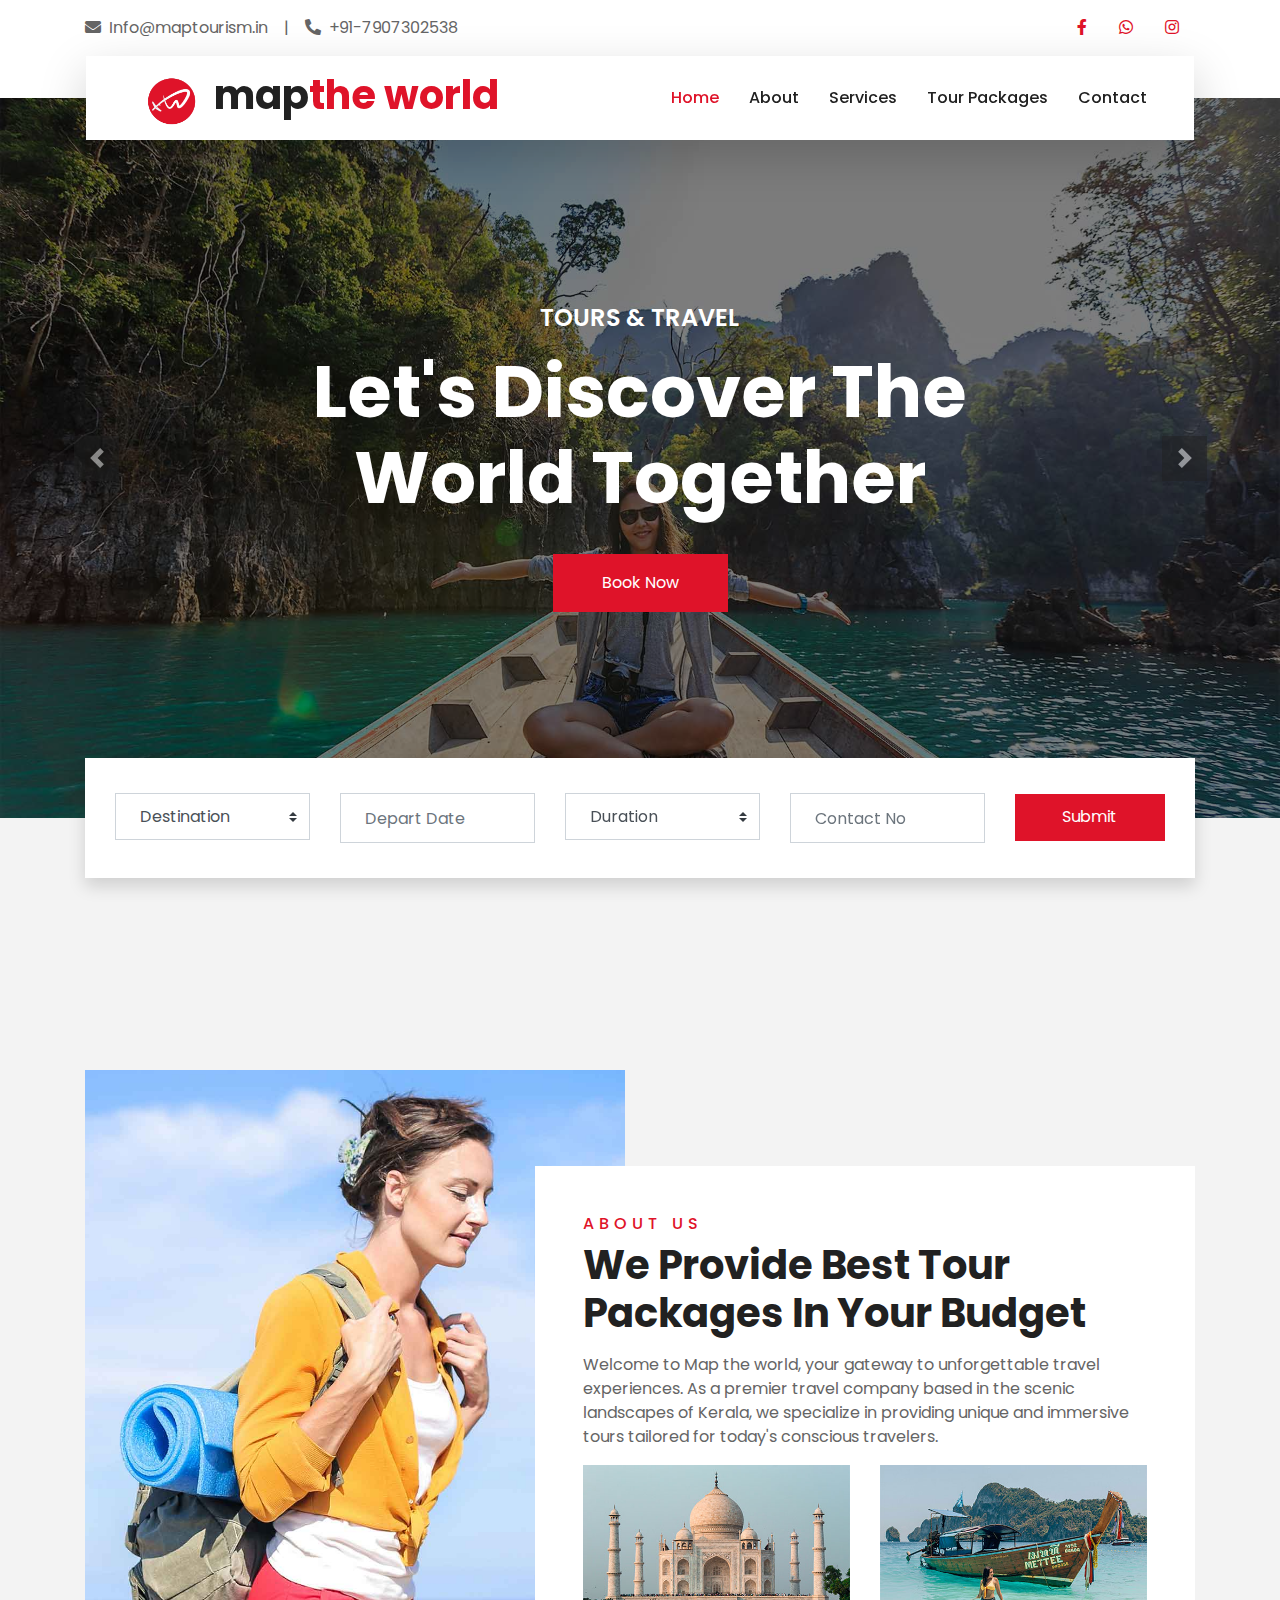
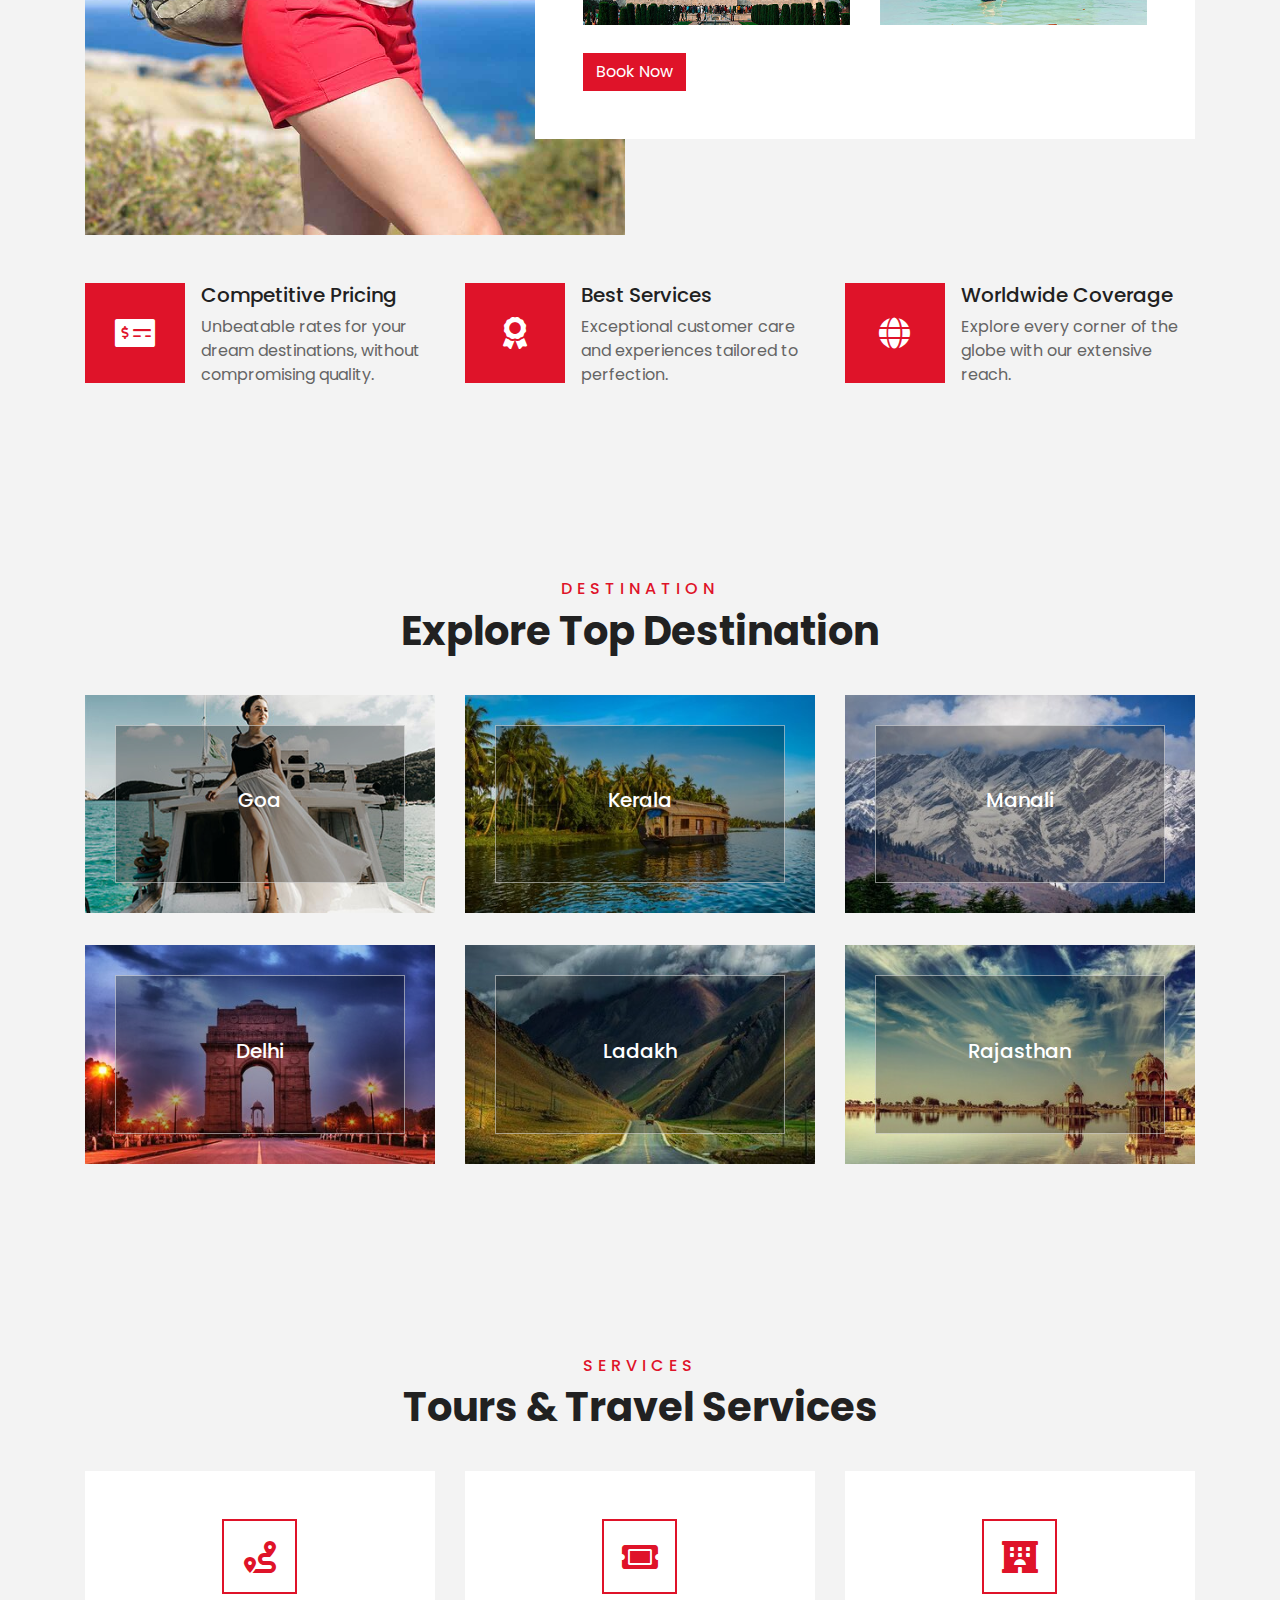
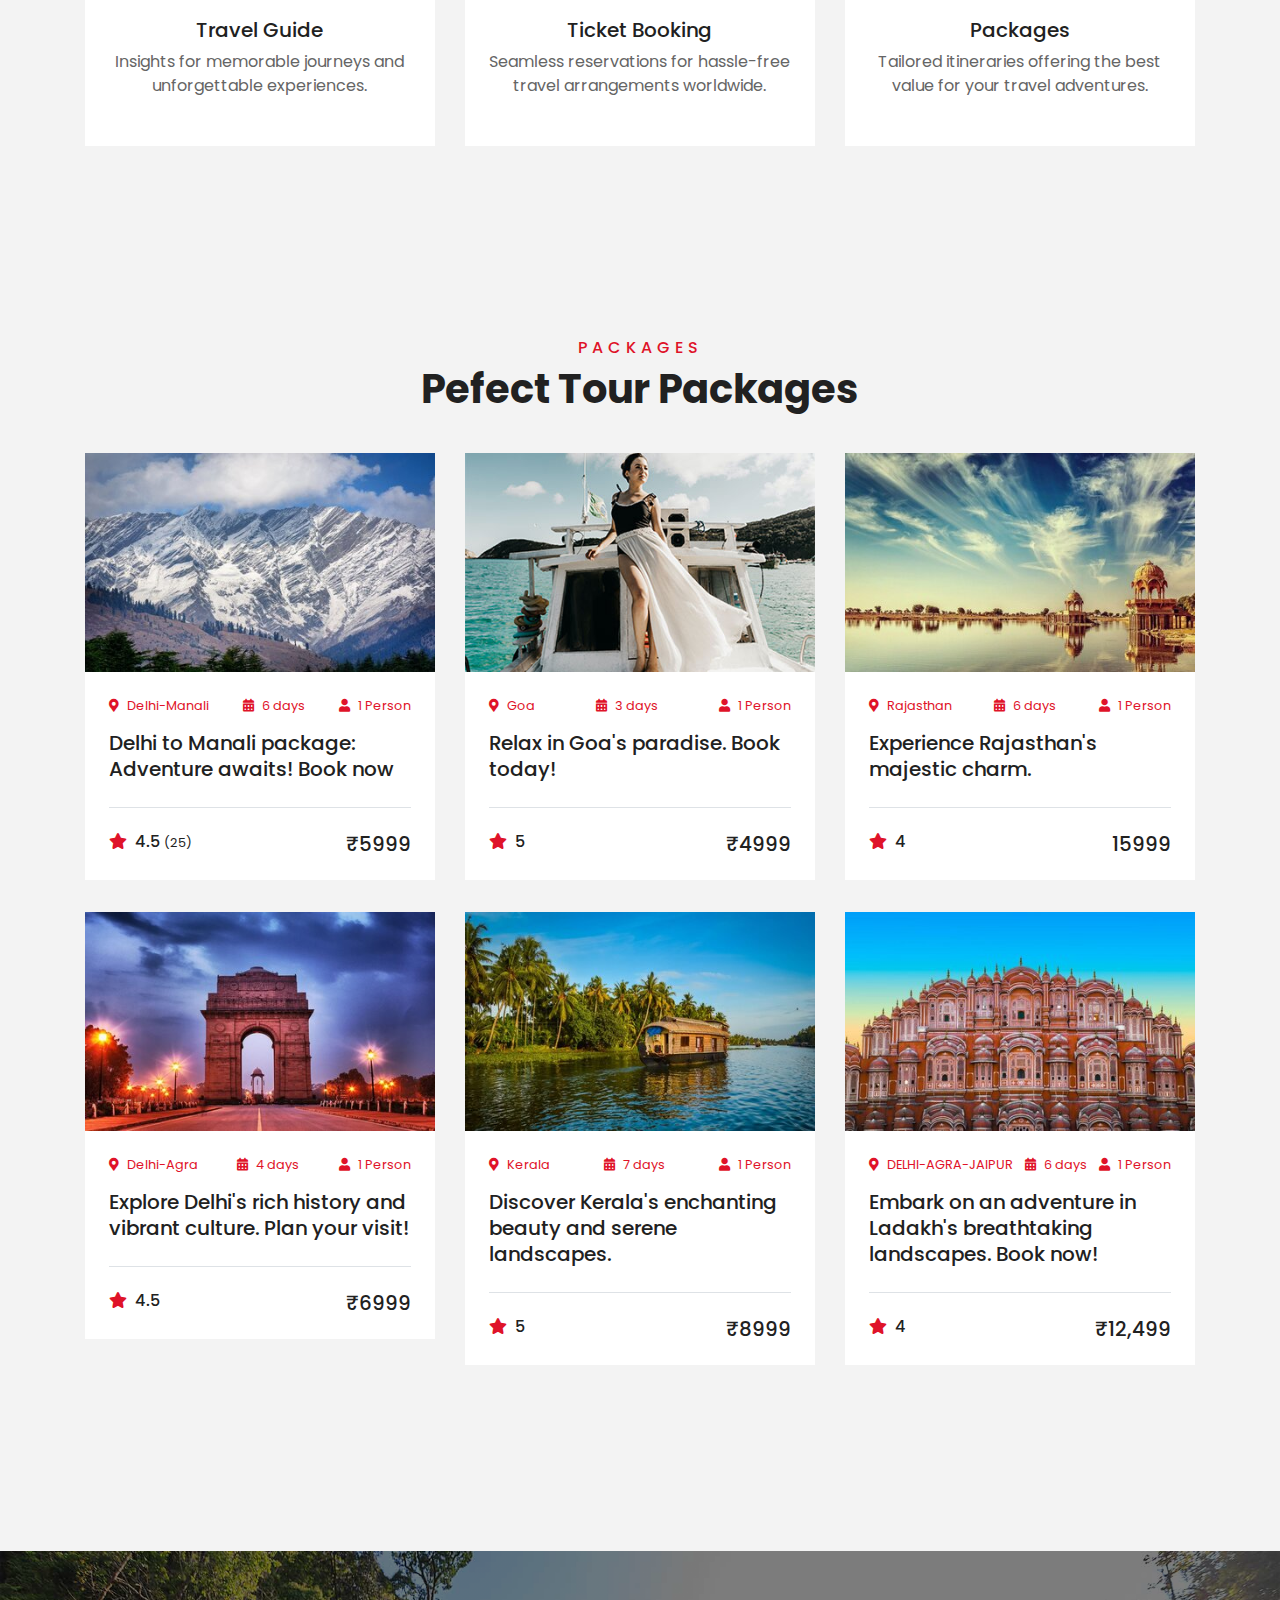
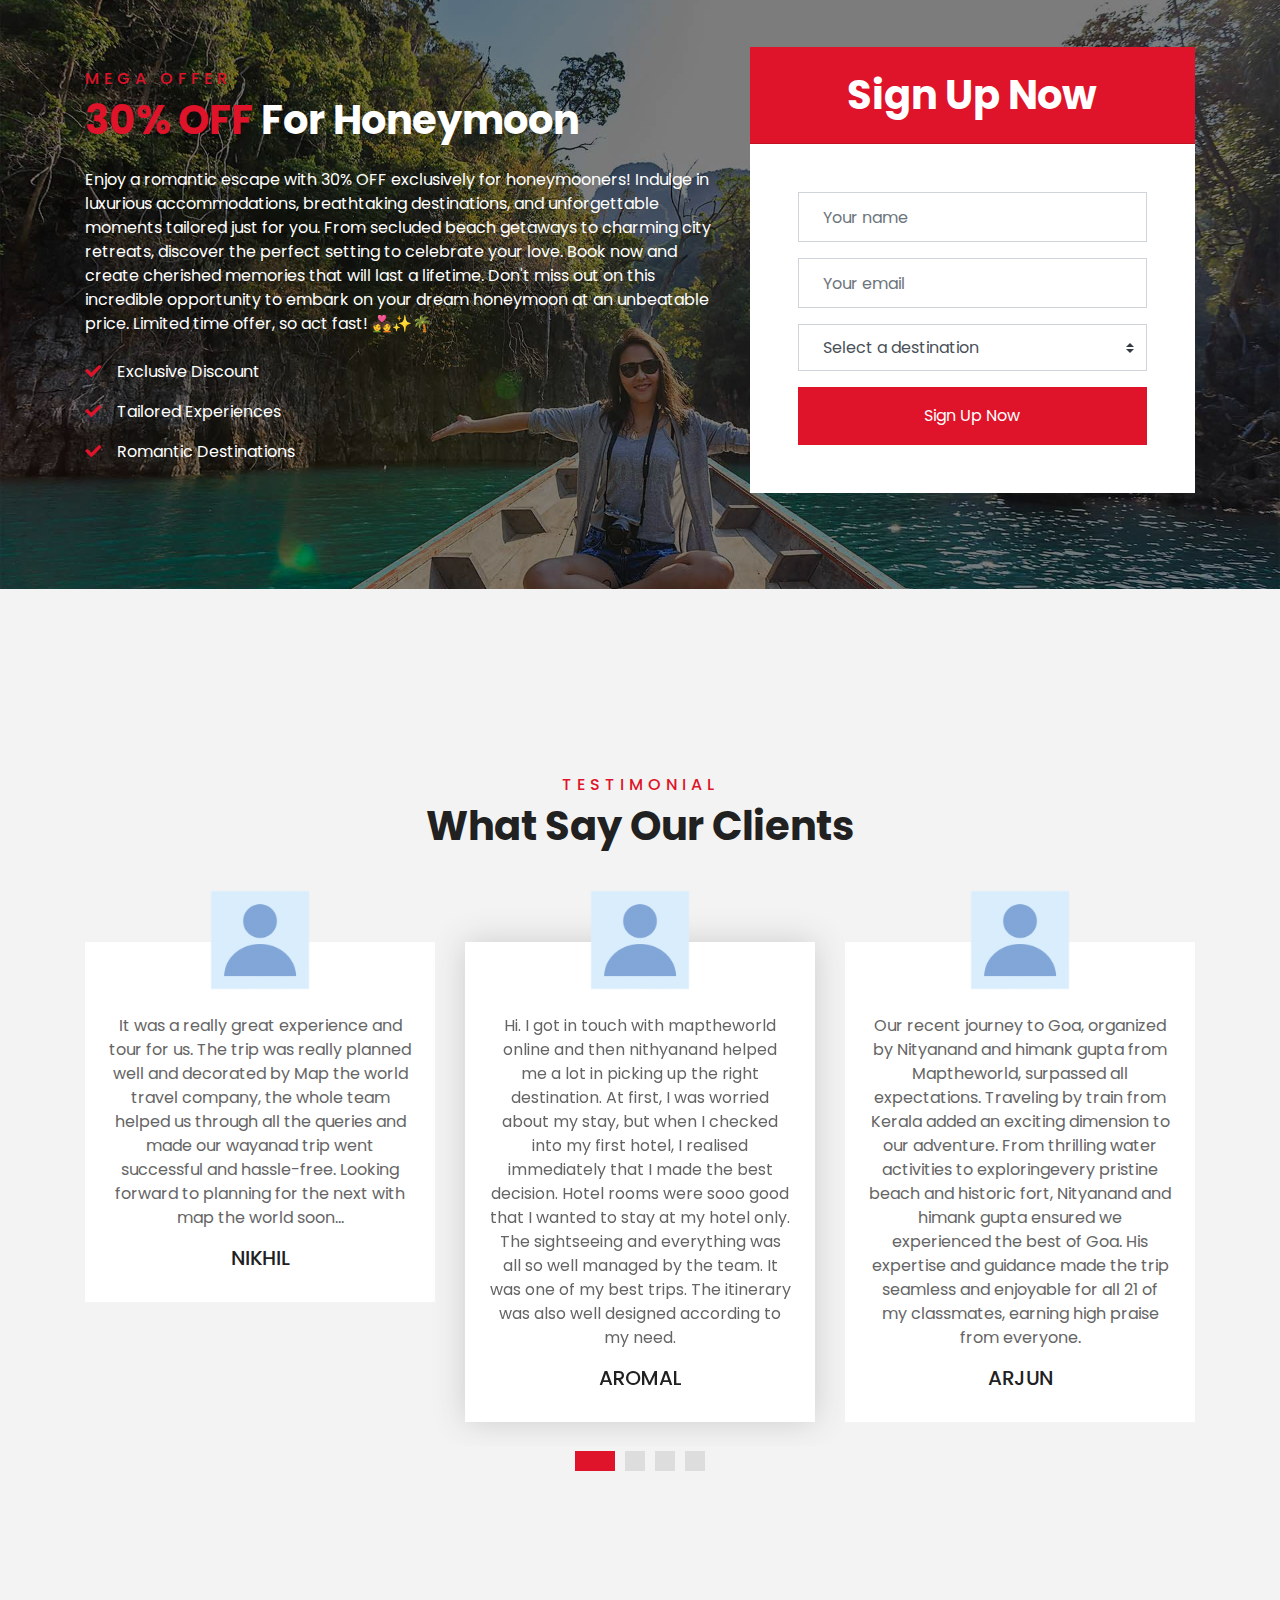
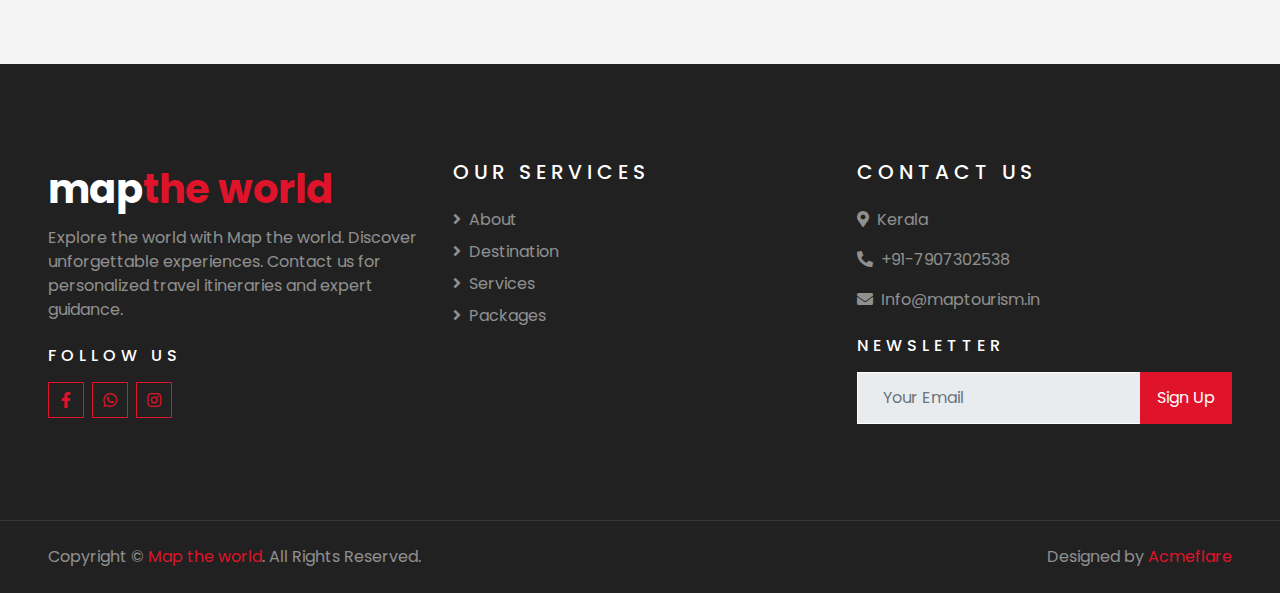
<file: index.html>
<!DOCTYPE html>
<html lang="en">

<head>
    <meta charset="utf-8">
    <title>Map the world</title>
    <meta content="width=device-width, initial-scale=1.0" name="viewport">

    <!-- Favicon -->
    <link href="img/logo.png" rel="icon">

    <!-- Google Web Fonts -->
    <link rel="preconnect" href="https://fonts.gstatic.com">
    <link href="https://fonts.googleapis.com/css2?family=Poppins:wght@400;500;600;700&display=swap" rel="stylesheet">

    <!-- Font Awesome -->
    <link href="https://cdnjs.cloudflare.com/ajax/libs/font-awesome/5.10.0/css/all.min.css" rel="stylesheet">

    <!-- Libraries Stylesheet -->
    <link href="lib/owlcarousel/assets/owl.carousel.min.css" rel="stylesheet">
    <link href="lib/tempusdominus/css/tempusdominus-bootstrap-4.min.css" rel="stylesheet" />
    <link rel="stylesheet" href="https://cdnjs.cloudflare.com/ajax/libs/font-awesome/5.15.4/css/all.min.css"
        integrity="sha512-xr/x92o20vo/Sv8yNdTkp83Yv5k29GXwi5NUOFtHf5a5apSfWjiPxCKOZN7R4wnMjncmPLo1B/R5mIQ6WV4Myuw=="
        crossorigin="anonymous" referrerpolicy="no-referrer" />


    <!-- Customized Bootstrap Stylesheet -->
    <link href="css/style.css" rel="stylesheet">
</head>

<body>
    <!-- Topbar Start -->
    <div class="container-fluid bg-light pt-3 d-none d-lg-block">
        <div class="container">
            <div class="row">
                <div class="col-lg-6 text-center text-lg-left mb-2 mb-lg-0">
                    <div class="d-inline-flex align-items-center">
                        <p><i class="fa fa-envelope mr-2"></i>Info@maptourism.in</p>
                        <p class="text-body px-3">|</p>
                        <p><i class="fa fa-phone-alt mr-2" onclick="redirectToWhatsApp()"></i>+91-7907302538</p>
                    </div>
                </div>
                <div class="col-lg-6 text-center text-lg-right">
                    <div class="d-inline-flex align-items-center">
                        <a class="text-primary px-3" href="">
                            <i class="fab fa-facebook-f"></i>
                        </a>
                        <!-- <a class="text-primary px-3" href="">
                            <i class="fab fa-twitter"></i>
                        </a> -->
                        <a class="text-primary px-3" href="#" onclick="redirectToWhatsApp()">
                            <i class="fab fa-whatsapp"></i>
                        </a>
                        <a class="text-primary px-3"
                            href="https://www.instagram.com/map.tourism?igsh=MWI3bTZ3OHB1ZXQ5OQ%3D%3D">
                            <i class="fab fa-instagram"></i>
                        </a>
                        <!-- <a class="text-primary pl-3" href="">
                            <i class="fab fa-youtube"></i>
                        </a> -->
                    </div>
                </div>
            </div>
        </div>
    </div>
    <!-- Topbar End -->


    <!-- Navbar Start -->
    <div class="container-fluid position-relative nav-bar p-0">
        <div class="container-lg position-relative p-0 px-lg-3" style="z-index: 9;">
            <nav class="navbar navbar-expand-lg bg-light navbar-light shadow-lg py-3 py-lg-0 pl-3 pl-lg-5">
                <a href="" class="navbar-brand">
                    <h1 class="m-0 text-primary"><img class="logos" src="/img/logo.png" alt=""><span
                            class="text-dark">map</span>the world</h1>
                </a>
                <button type="button" class="navbar-toggler" data-toggle="collapse" data-target="#navbarCollapse">
                    <span class="navbar-toggler-icon"></span>
                </button>
                <div class="collapse navbar-collapse justify-content-between px-3" id="navbarCollapse">
                    <div class="navbar-nav ml-auto py-0">
                        <a href="index.html" class="nav-item nav-link active">Home</a>
                        <a href="about.html" class="nav-item nav-link">About</a>
                        <a href="service.html" class="nav-item nav-link">Services</a>
                        <a href="package.html" class="nav-item nav-link">Tour Packages</a>
                        <!-- <div class="nav-item dropdown">
                                <a href="#" class="nav-link dropdown-toggle" data-toggle="dropdown">Pages</a>
                                <div class="dropdown-menu border-0 rounded-0 m-0">
                                    <a href="blog.html" class="dropdown-item">Blog Grid</a>
                                    <a href="single.html" class="dropdown-item">Blog Detail</a>
                                    <a href="destination.html" class="dropdown-item">Destination</a>
                                    <a href="guide.html" class="dropdown-item">Travel Guides</a>
                                    <a href="testimonial.html" class="dropdown-item">Testimonial</a>
                                </div>
                            </div> -->
                        <a href="contact.html" class="nav-item nav-link">Contact</a>
                    </div>
                </div>
            </nav>
        </div>
    </div>
    <!-- Navbar End -->


    <!-- Carousel Start -->
    <div class="container-fluid p-0">
        <div id="header-carousel" class="carousel slide" data-ride="carousel">
            <div class="carousel-inner">
                <div class="carousel-item active">
                    <img class="w-100" src="img/carousel-1.jpg" alt="Image">
                    <div class="carousel-caption d-flex flex-column align-items-center justify-content-center">
                        <div class="p-3" style="max-width: 900px;">
                            <h4 class="text-white text-uppercase mb-md-3">Tours & Travel</h4>
                            <h1 class="display-3 text-white mb-md-4">Let's Discover The World Together</h1>
                            <a href="#" class="btn btn-primary py-md-3 px-md-5 mt-2" onclick="redirectToWhatsApp()">Book
                                Now</a>
                        </div>
                    </div>
                </div>
                <div class="carousel-item">
                    <img class="w-100" src="img/carousel-2.jpg" alt="Image">
                    <div class="carousel-caption d-flex flex-column align-items-center justify-content-center">
                        <div class="p-3" style="max-width: 900px;">
                            <h4 class="text-white text-uppercase mb-md-3">Tours & Travel</h4>
                            <h1 class="display-3 text-white mb-md-4">Discover Amazing Places With Us</h1>
                            <a href="#" class="btn btn-primary py-md-3 px-md-5 mt-2" onclick="redirectToWhatsApp()">Book
                                Now</a>
                        </div>
                    </div>
                </div>
            </div>
            <a class="carousel-control-prev" href="#header-carousel" data-slide="prev">
                <div class="btn btn-dark" style="width: 45px; height: 45px;">
                    <span class="carousel-control-prev-icon mb-n2"></span>
                </div>
            </a>
            <a class="carousel-control-next" href="#header-carousel" data-slide="next">
                <div class="btn btn-dark" style="width: 45px; height: 45px;">
                    <span class="carousel-control-next-icon mb-n2"></span>
                </div>
            </a>
        </div>
    </div>
    <!-- Carousel End -->


    <!-- Booking Start -->
    <div class="container-fluid booking mt-5 pb-5">
        <div class="container pb-5">
            <div class="bg-light shadow" style="padding: 30px;">
                <form name="package-form" method="post">
                    <div class="row align-items-center" style="min-height: 60px;">

                        <div class="col-md-10">
                            <div class="row">
                                <div class="col-md-3">
                                    <div class="mb-3 mb-md-0">
                                        <select class="custom-select px-4" name="destination" style="height: 47px;">
                                            <option selected>Destination</option>
                                            <option value="Kerala">Kerala</option>
                                            <option value="Goa">Goa</option>
                                            <option value="Delhi">Delhi</option>
                                            <option value="Manali">Manali</option>
                                            <option value="Ladakh">Ladakh</option>
                                            <option value="Kashmir">Kashmir</option>
                                            <option value="Rajasthan">Rajasthan</option>
                                        </select>
                                    </div>
                                </div>
                                <div class="col-md-3">
                                    <div class="mb-3 mb-md-0">
                                        <div class="date" id="date1" data-target-input="nearest">
                                            <input type="text" class="form-control p-4 datetimepicker-input"
                                                placeholder="Depart Date" data-target="#date1"
                                                data-toggle="datetimepicker" name="departDate" required />
                                        </div>
                                    </div>
                                </div>
                                
                                <div class="col-md-3">
                                    <div class="mb-3 mb-md-0">
                                        <select class="custom-select px-4" name="duration" style="height: 47px;">
                                            <option selected>Duration</option>
                                            <option value="1 nights-2 day">1 nights-2 day</option>
                                            <option value="2 nights-3 day">2 nights-3 day</option>
                                            <option value="3 nights-4 day">3 nights-4 day</option>
                                            <option value="4 nights-5 day">4 nights-5 day</option>
                                            <option value="5 nights-6 day">5 nights-6 day</option>
                                            <option value="6 nights-7 day">6 nights-7 day</option>
                                            <option value="7 nights-8 day">7 nights-8 day</option>
                                        </select>
                                    </div>
                                </div>

                                <div class="col-md-3">
                                    <div class="mb-3 mb-md-0">
                                        <div class="date" id="date2" data-target-input="nearest">
                                            <input type="text" class="form-control p-4"
                                                placeholder="Contact No" 
                                                 name="Contact" required />
                                        </div>
                                    </div>
                                </div>
                            </div>
                        </div>
                        <div class="col-md-2">
                            <button class="btn btn-primary btn-block" type="submit"
                                style="height: 47px; margin-top: -2px;">Submit</button>
                        </div>
                    </div>
                </form>
            </div>
        </div>
    </div>
    <!-- Booking End -->


    <!-- About Start -->
    <div class="container-fluid py-5">
        <div class="container pt-5">
            <div class="row">
                <div class="col-lg-6" style="min-height: 500px;">
                    <div class="position-relative h-100">
                        <img class="position-absolute w-100 h-100" src="img/about.jpg" style="object-fit: cover;">
                    </div>
                </div>
                <div class="col-lg-6 pt-5 pb-lg-5">
                    <div class="about-text bg-white p-4 p-lg-5 my-lg-5">
                        <h6 class="text-primary text-uppercase" style="letter-spacing: 5px;">About Us</h6>
                        <h1 class="mb-3">We Provide Best Tour Packages In Your Budget</h1>
                        <p>Welcome to Map the world, your gateway to unforgettable travel experiences. As a premier travel
                            company based in the scenic landscapes of Kerala, we specialize in providing unique and
                            immersive tours tailored for today's conscious travelers.</p>
                        <div class="row mb-4">
                            <div class="col-6">
                                <img class="img-fluid" src="img/about-1.jpg" alt="">
                            </div>
                            <div class="col-6">
                                <img class="img-fluid" src="img/about-2.jpg" alt="">
                            </div>
                        </div>
                        <a href="" class="btn btn-primary mt-1">Book Now</a>
                    </div>
                </div>
            </div>
        </div>
    </div>
    <!-- About End -->


    <!-- Feature Start -->
    <div class="container-fluid pb-5">
        <div class="container pb-5">
            <div class="row">
                <div class="col-md-4">
                    <div class="d-flex mb-4 mb-lg-0">
                        <div class="d-flex flex-shrink-0 align-items-center justify-content-center bg-primary mr-3"
                            style="height: 100px; width: 100px;">
                            <i class="fa fa-2x fa-money-check-alt text-white"></i>
                        </div>
                        <div class="d-flex flex-column">
                            <h5 class="">Competitive Pricing</h5>
                            <p class="m-0">Unbeatable rates for your dream destinations, without compromising quality.
                            </p>
                        </div>
                    </div>
                </div>
                <div class="col-md-4">
                    <div class="d-flex mb-4 mb-lg-0">
                        <div class="d-flex flex-shrink-0 align-items-center justify-content-center bg-primary mr-3"
                            style="height: 100px; width: 100px;">
                            <i class="fa fa-2x fa-award text-white"></i>
                        </div>
                        <div class="d-flex flex-column">
                            <h5 class="">Best Services</h5>
                            <p class="m-0">Exceptional customer care and experiences tailored to perfection.</p>
                        </div>
                    </div>
                </div>
                <div class="col-md-4">
                    <div class="d-flex mb-4 mb-lg-0">
                        <div class="d-flex flex-shrink-0 align-items-center justify-content-center bg-primary mr-3"
                            style="height: 100px; width: 100px;">
                            <i class="fa fa-2x fa-globe text-white"></i>
                        </div>
                        <div class="d-flex flex-column">
                            <h5 class="">Worldwide Coverage</h5>
                            <p class="m-0"> Explore every corner of the globe with our extensive reach.</p>
                        </div>
                    </div>
                </div>
            </div>
        </div>
    </div>
    <!-- Feature End -->


    <!-- Destination Start -->
    <div class="container-fluid py-5">
        <div class="container pt-5 pb-3">
            <div class="text-center mb-3 pb-3">
                <h6 class="text-primary text-uppercase" style="letter-spacing: 5px;">Destination</h6>
                <h1>Explore Top Destination</h1>
            </div>
            <div class="row">
                <div class="col-lg-4 col-md-6 mb-4">
                    <div class="destination-item position-relative overflow-hidden mb-2">
                        <img class="img-fluid" src="img/destination-6.jpg" alt="">
                        <a class="destination-overlay text-white text-decoration-none" href="">
                            <h5 class="text-white">Goa</h5>
                            <!-- <p>3n4d packages</p>
                            <span>₹5999</span> -->
                        </a>
                    </div>
                </div>
                <div class="col-lg-4 col-md-6 mb-4">
                    <div class="destination-item position-relative overflow-hidden mb-2">
                        <img class="img-fluid" src="img/kerala.jpg" alt="">
                        <a class="destination-overlay text-white text-decoration-none" href="">
                            <h5 class="text-white">Kerala</h5>
                            <!-- <p>3n4d packages</p>
                            <span>₹6999</span> -->
                        </a>
                    </div>
                </div>
                <div class="col-lg-4 col-md-6 mb-4">
                    <div class="destination-item position-relative overflow-hidden mb-2">
                        <img class="img-fluid" src="img/manali.jpg" alt="">
                        <a class="destination-overlay text-white text-decoration-none" href="">
                            <h5 class="text-white">Manali</h5>
                            <!-- <p>4n5d packages</p>
                            <span>₹6999</span> -->
                        </a>
                    </div>
                </div>
                <div class="col-lg-4 col-md-6 mb-4">
                    <div class="destination-item position-relative overflow-hidden mb-2">
                        <img class="img-fluid" src="img/delhi.jpg" alt="">
                        <a class="destination-overlay text-white text-decoration-none" href="">
                            <h5 class="text-white text-center">Delhi</h5>
                            <!-- <span>5999</span> -->
                        </a>
                    </div>
                </div>
                <div class="col-lg-4 col-md-6 mb-4">
                    <div class="destination-item position-relative overflow-hidden mb-2">
                        <img class="img-fluid" src="img/ladakh.jpg" alt="">
                        <a class="destination-overlay text-white text-decoration-none" href="">
                            <h5 class="text-white">Ladakh</h5>
                            <!-- <span>100 Cities</span> -->
                        </a>
                    </div>
                </div>
                <div class="col-lg-4 col-md-6 mb-4">
                    <div class="destination-item position-relative overflow-hidden mb-2">
                        <img class="img-fluid" src="img/rajasthan.jpg" alt="">
                        <a class="destination-overlay text-white text-decoration-none" href="">
                            <h5 class="text-white">Rajasthan</h5>
                            <!-- <span>100 Cities</span> -->
                        </a>
                    </div>
                </div>
            </div>
        </div>
    </div>
    <!-- Destination Start -->


    <!-- Service Start -->
    <div class="container-fluid py-5">
        <div class="container pt-5 pb-3">
            <div class="text-center mb-3 pb-3">
                <h6 class="text-primary text-uppercase" style="letter-spacing: 5px;">Services</h6>
                <h1>Tours & Travel Services</h1>
            </div>
            <div class="row">
                <div class="col-lg-4 col-md-6 mb-4">
                    <div class="service-item bg-white text-center mb-2 py-5 px-4">
                        <i class="fa fa-2x fa-route mx-auto mb-4"></i>
                        <h5 class="mb-2">Travel Guide</h5>
                        <p class="m-0">Insights for memorable journeys and unforgettable experiences.</p>
                    </div>
                </div>
                <div class="col-lg-4 col-md-6 mb-4">
                    <div class="service-item bg-white text-center mb-2 py-5 px-4">
                        <i class="fa fa-2x fa-ticket-alt mx-auto mb-4"></i>
                        <h5 class="mb-2">Ticket Booking</h5>
                        <p class="m-0">Seamless reservations for hassle-free travel arrangements worldwide.</p>
                    </div>
                </div>
                <div class="col-lg-4 col-md-6 mb-4">
                    <div class="service-item bg-white text-center mb-2 py-5 px-4">
                        <i class="fa fa-2x fa-hotel mx-auto mb-4"></i>
                        <h5 class="mb-2">Packages</h5>
                        <p class="m-0">Tailored itineraries offering the best value for your travel adventures.</p>
                    </div>
                </div>
            </div>
        </div>
    </div>
    <!-- Service End -->


    <!-- Packages Start -->
    <div class="container-fluid py-5">
        <div class="container pt-5 pb-3">
            <div class="text-center mb-3 pb-3">
                <h6 class="text-primary text-uppercase" style="letter-spacing: 5px;">Packages</h6>
                <h1>Pefect Tour Packages</h1>
            </div>
            <div class="row">
                <div class="col-lg-4 col-md-6 mb-4">
                    <a href="delhi.html">
                        <div class="package-item bg-white mb-2">
                            <img class="img-fluid" src="img/manali.jpg" alt="">
                            <div class="p-4">
                                <div class="d-flex justify-content-between mb-3">
                                    <small class="m-0"><i
                                            class="fa fa-map-marker-alt text-primary mr-2"></i>Delhi-Manali</small>
                                    <small class="m-0"><i class="fa fa-calendar-alt text-primary mr-2"></i>6
                                        days</small>
                                    <small class="m-0"><i class="fa fa-user text-primary mr-2"></i>1 Person</small>
                                </div>
                                <a class="h5 text-decoration-none" href="#">Delhi to
                                    Manali package: Adventure awaits! Book
                                    now</a>
                                <div class="border-top mt-4 pt-4">
                                    <div class="d-flex justify-content-between">
                                        <h6 class="m-0"><i class="fa fa-star text-primary mr-2"></i>4.5
                                            <small>(25)</small>
                                        </h6>
                                        <h5 class="m-0">₹5999</h5>
                                    </div>
                                </div>
                            </div>
                        </div>
                    </a>
                </div>
                <div class="col-lg-4 col-md-6 mb-4">
                    <a href="goa.html">
                        <div class="package-item bg-white mb-2">
                            <img class="img-fluid" src="img/destination-6.jpg" alt="">
                            <div class="p-4">
                                <div class="d-flex justify-content-between mb-3">
                                    <small class="m-0"><i class="fa fa-map-marker-alt text-primary mr-2"></i>Goa</small>
                                    <small class="m-0"><i class="fa fa-calendar-alt text-primary mr-2"></i>3
                                        days</small>
                                    <small class="m-0"><i class="fa fa-user text-primary mr-2"></i>1 Person</small>
                                </div>
                                <a class="h5 text-decoration-none" href="#">Relax in Goa's
                                    paradise. Book today!</a>
                                <div class="border-top mt-4 pt-4">
                                    <div class="d-flex justify-content-between">
                                        <h6 class="m-0"><i class="fa fa-star text-primary mr-2"></i>5
                                        </h6>
                                        <h5 class="m-0">₹4999</h5>
                                    </div>
                                </div>
                            </div>
                        </div>
                    </a>
                </div>
                <div class="col-lg-4 col-md-6 mb-4">
                    <a href="rajasthan.html">
                        <div class="package-item bg-white mb-2">
                            <img class="img-fluid" src="img/rajasthan.jpg" alt="">
                            <div class="p-4">
                                <div class="d-flex justify-content-between mb-3">
                                    <small class="m-0"><i
                                            class="fa fa-map-marker-alt text-primary mr-2"></i>Rajasthan</small>
                                    <small class="m-0"><i class="fa fa-calendar-alt text-primary mr-2"></i>6
                                        days</small>
                                    <small class="m-0"><i class="fa fa-user text-primary mr-2"></i>1 Person</small>
                                </div>
                                <a class="h5 text-decoration-none" href="#">Experience
                                    Rajasthan's majestic charm.</a>
                                <div class="border-top mt-4 pt-4">
                                    <div class="d-flex justify-content-between">
                                        <h6 class="m-0"><i class="fa fa-star text-primary mr-2"></i>4
                                        </h6>
                                        <h5 class="m-0">15999</h5>
                                    </div>
                                </div>
                            </div>
                        </div>
                    </a>
                </div>
                <div class="col-lg-4 col-md-6 mb-4">
                    <a href="agra.html">
                        <div class="package-item bg-white mb-2">
                            <img class="img-fluid" src="img/delhi.jpg" alt="">
                            <div class="p-4">
                                <div class="d-flex justify-content-between mb-3">
                                    <small class="m-0"><i
                                            class="fa fa-map-marker-alt text-primary mr-2"></i>Delhi-Agra</small>
                                    <small class="m-0"><i class="fa fa-calendar-alt text-primary mr-2"></i>4
                                        days</small>
                                    <small class="m-0"><i class="fa fa-user text-primary mr-2"></i>1 Person</small>
                                </div>
                                <a class="h5 text-decoration-none" href="#">Explore Delhi's
                                    rich history and vibrant culture.
                                    Plan your visit!</a>
                                <div class="border-top mt-4 pt-4">
                                    <div class="d-flex justify-content-between">
                                        <h6 class="m-0"><i class="fa fa-star text-primary mr-2"></i>4.5
                                        </h6>
                                        <h5 class="m-0">₹6999</h5>
                                    </div>
                                </div>
                            </div>
                        </div>
                    </a>
                </div>
                <div class="col-lg-4 col-md-6 mb-4">
                    <a href="kerala.html">
                        <div class="package-item bg-white mb-2">
                            <img class="img-fluid" src="img/kerala.jpg" alt="">
                            <div class="p-4">
                                <div class="d-flex justify-content-between mb-3">
                                    <small class="m-0"><i
                                            class="fa fa-map-marker-alt text-primary mr-2"></i>Kerala</small>
                                    <small class="m-0"><i class="fa fa-calendar-alt text-primary mr-2"></i>7
                                        days</small>
                                    <small class="m-0"><i class="fa fa-user text-primary mr-2"></i>1 Person</small>
                                </div>
                                <a class="h5 text-decoration-none" href="#">
                                    Discover Kerala's enchanting beauty and serene landscapes.</a>
                                <div class="border-top mt-4 pt-4">
                                    <div class="d-flex justify-content-between">
                                        <h6 class="m-0"><i class="fa fa-star text-primary mr-2"></i>5
                                        </h6>
                                        <h5 class="m-0">₹8999</h5>
                                    </div>
                                </div>
                            </div>
                        </div>
                    </a>
                </div>
                <div class="col-lg-4 col-md-6 mb-4">
                    <a href="JAIPUR.html">
                        <div class="package-item bg-white mb-2">
                            <img class="img-fluid" src="img/jaipur.jpg" alt="">
                            <div class="p-4">
                                <div class="d-flex justify-content-between mb-3">
                                    <small class="m-0"><i
                                            class="fa fa-map-marker-alt text-primary mr-2"></i>DELHI-AGRA-JAIPUR</small>
                                    <small class="m-0"><i class="fa fa-calendar-alt text-primary mr-2"></i>6
                                        days</small>
                                    <small class="m-0"><i class="fa fa-user text-primary mr-2"></i>1 Person</small>
                                </div>
                                <a class="h5 text-decoration-none" href="#">Embark on an
                                    adventure in Ladakh's breathtaking
                                    landscapes. Book now!</a>
                                <div class="border-top mt-4 pt-4">
                                    <div class="d-flex justify-content-between">
                                        <h6 class="m-0"><i class="fa fa-star text-primary mr-2"></i>4
                                        </h6>
                                        <h5 class="m-0">₹12,499</h5>
                                    </div>
                                </div>
                            </div>
                        </div>
                    </a>
                </div>
            </div>
        </div>
    </div>
    <!-- Packages End -->


    <!-- Registration Start -->
    <div class="container-fluid bg-registration py-5" style="margin: 90px 0;">
        <div class="container py-5">
            <div class="row align-items-center">
                <div class="col-lg-7 mb-5 mb-lg-0">
                    <div class="mb-4">
                        <h6 class="text-primary text-uppercase" style="letter-spacing: 5px;">Mega Offer</h6>
                        <h1 class="text-white"><span class="text-primary">30% OFF</span> For Honeymoon</h1>
                    </div>
                    <p class="text-white">Enjoy a romantic escape with 30% OFF exclusively for honeymooners! Indulge in
                        luxurious accommodations, breathtaking destinations, and unforgettable moments tailored just for
                        you. From secluded beach getaways to charming city retreats, discover the perfect setting to
                        celebrate your love. Book now and create cherished memories that will last a lifetime. Don't
                        miss out on this incredible opportunity to embark on your dream honeymoon at an unbeatable
                        price. Limited time offer, so act fast! 💑✨🌴</p>
                    <ul class="list-inline text-white m-0">
                        <li class="py-2"><i class="fa fa-check text-primary mr-3"></i>Exclusive Discount
                        </li>
                        <li class="py-2"><i class="fa fa-check text-primary mr-3"></i>Tailored Experiences</li>
                        <li class="py-2"><i class="fa fa-check text-primary mr-3"></i>Romantic Destinations
                        </li>
                    </ul>
                </div>
                <div class="col-lg-5">
                    <div class="card border-0">
                        <div class="card-header bg-primary text-center p-4">
                            <h1 class="text-white m-0">Sign Up Now</h1>
                        </div>
                        <div class="card-body rounded-bottom bg-white p-5">
                            <form>
                                <div class="form-group">
                                    <input type="text" class="form-control p-4" placeholder="Your name"
                                        required="required" />
                                </div>
                                <div class="form-group">
                                    <input type="email" class="form-control p-4" placeholder="Your email"
                                        required="required" />
                                </div>
                                <div class="form-group">
                                    <select class="custom-select px-4" style="height: 47px;">
                                        <option selected>Select a destination</option>
                                        <option value="1">destination 1</option>
                                        <option value="2">destination 1</option>
                                        <option value="3">destination 1</option>
                                    </select>
                                </div>
                                <div>
                                    <button class="btn btn-primary btn-block py-3" type="submit">Sign Up Now</button>
                                </div>
                            </form>
                        </div>
                    </div>
                </div>
            </div>
        </div>
    </div>
    <!-- Registration End -->


    <!-- Team Start -->
    <!-- <div class="container-fluid py-5">
        <div class="container pt-5 pb-3">
            <div class="text-center mb-3 pb-3">
                <h6 class="text-primary text-uppercase" style="letter-spacing: 5px;">Guides</h6>
                <h1>Our Travel Guides</h1>
            </div>
            <div class="row">
                <div class="col-lg-3 col-md-4 col-sm-6 pb-2">
                    <div class="team-item bg-white mb-4">
                        <div class="team-img position-relative overflow-hidden">
                            <img class="img-fluid w-100" src="img/team-1.jpg" alt="">
                            <div class="team-social">
                                <a class="btn btn-outline-primary btn-square" href=""><i class="fab fa-twitter"></i></a>
                                <a class="btn btn-outline-primary btn-square" href=""><i
                                        class="fab fa-facebook-f"></i></a>
                                <a class="btn btn-outline-primary btn-square" href=""><i
                                        class="fab fa-instagram"></i></a>
                                <a class="btn btn-outline-primary btn-square" href=""><i
                                        class="fab fa-linkedin-in"></i></a>
                            </div>
                        </div>
                        <div class="text-center py-4">
                            <h5 class="text-truncate">Guide Name</h5>
                            <p class="m-0">Designation</p>
                        </div>
                    </div>
                </div>
                <div class="col-lg-3 col-md-4 col-sm-6 pb-2">
                    <div class="team-item bg-white mb-4">
                        <div class="team-img position-relative overflow-hidden">
                            <img class="img-fluid w-100" src="img/team-2.jpg" alt="">
                            <div class="team-social">
                                <a class="btn btn-outline-primary btn-square" href=""><i class="fab fa-twitter"></i></a>
                                <a class="btn btn-outline-primary btn-square" href=""><i
                                        class="fab fa-facebook-f"></i></a>
                                <a class="btn btn-outline-primary btn-square" href=""><i
                                        class="fab fa-instagram"></i></a>
                                <a class="btn btn-outline-primary btn-square" href=""><i
                                        class="fab fa-linkedin-in"></i></a>
                            </div>
                        </div>
                        <div class="text-center py-4">
                            <h5 class="text-truncate">Guide Name</h5>
                            <p class="m-0">Designation</p>
                        </div>
                    </div>
                </div>
                <div class="col-lg-3 col-md-4 col-sm-6 pb-2">
                    <div class="team-item bg-white mb-4">
                        <div class="team-img position-relative overflow-hidden">
                            <img class="img-fluid w-100" src="img/team-3.jpg" alt="">
                            <div class="team-social">
                                <a class="btn btn-outline-primary btn-square" href=""><i class="fab fa-twitter"></i></a>
                                <a class="btn btn-outline-primary btn-square" href=""><i
                                        class="fab fa-facebook-f"></i></a>
                                <a class="btn btn-outline-primary btn-square" href=""><i
                                        class="fab fa-instagram"></i></a>
                                <a class="btn btn-outline-primary btn-square" href=""><i
                                        class="fab fa-linkedin-in"></i></a>
                            </div>
                        </div>
                        <div class="text-center py-4">
                            <h5 class="text-truncate">Guide Name</h5>
                            <p class="m-0">Designation</p>
                        </div>
                    </div>
                </div>
                <div class="col-lg-3 col-md-4 col-sm-6 pb-2">
                    <div class="team-item bg-white mb-4">
                        <div class="team-img position-relative overflow-hidden">
                            <img class="img-fluid w-100" src="img/team-4.jpg" alt="">
                            <div class="team-social">
                                <a class="btn btn-outline-primary btn-square" href=""><i class="fab fa-twitter"></i></a>
                                <a class="btn btn-outline-primary btn-square" href=""><i
                                        class="fab fa-facebook-f"></i></a>
                                <a class="btn btn-outline-primary btn-square" href=""><i
                                        class="fab fa-instagram"></i></a>
                                <a class="btn btn-outline-primary btn-square" href=""><i
                                        class="fab fa-linkedin-in"></i></a>
                            </div>
                        </div>
                        <div class="text-center py-4">
                            <h5 class="text-truncate">Guide Name</h5>
                            <p class="m-0">Designation</p>
                        </div>
                    </div>
                </div>
            </div>
        </div>
    </div> -->
    <!-- Team End -->


    <!-- Testimonial Start -->
    <div class="container-fluid py-5">
        <div class="container py-5">
            <div class="text-center mb-3 pb-3">
                <h6 class="text-primary text-uppercase" style="letter-spacing: 5px;">Testimonial</h6>
                <h1>What Say Our Clients</h1>
            </div>
            <div class="owl-carousel testimonial-carousel">
                <div class="text-center pb-4">
                    <img class="img-fluid mx-auto" src="img/a2.webp" style="width: 100px; height: 100px;">
                    <div class="testimonial-text bg-white p-4 mt-n5">
                        <p class="mt-5">
                            Hi. I got in touch with maptheworld online and then nithyanand helped me a lot in picking up
                            the right destination. At first, I was worried about my stay, but when I checked into my
                            first hotel,
                            I realised immediately that
                            I made the best decision.
                            Hotel rooms were sooo good that
                            I wanted to stay at my hotel only.
                            The sightseeing and everything was
                            all so well managed by the team.
                            It was one of my best trips. The itinerary was also well designed according to my need.
                        </p>
                        <h5 class="text-truncate">AROMAL</h5>
                        <!-- <span>Profession</span> -->
                    </div>
                </div>
                <div class="text-center">
                    <img class="img-fluid mx-auto" src="img/a2.webp" style="width: 100px; height: 100px;">
                    <div class="testimonial-text bg-white p-4 mt-n5">
                        <p class="mt-5">
                            Our recent journey to Goa, organized
                            by Nityanand and himank gupta from Maptheworld, surpassed all expectations. Traveling by
                            train from Kerala added an exciting dimension to our adventure. From thrilling water
                            activities to exploringevery pristine beach and historic fort, Nityanand and himank gupta
                            ensured we experienced the best of Goa. His expertise and guidance made the trip seamless
                            and enjoyable
                            for all 21 of my classmates, earning high praise from everyone.
                        </p>
                        <h5 class="text-truncate">ARJUN</h5>
                        <!-- <span>Profession</span> -->
                    </div>
                </div>
                <div class="text-center">
                    <img class="img-fluid mx-auto" src="img/a2.webp" style="width: 100px; height: 100px;">
                    <div class="testimonial-text bg-white p-4 mt-n5">
                        <p class="mt-5">our community 15 w
                            My recent trip to Manali was nothing short of magical.
                            Nestled in the serene valleys of Himachal Pradesh..
                            I came to know about this Meptheworld
                            through my friend Gegen,
                            Brother Himank took care of the trip,
                            I was never worried about our accommodation
                            or food or traveling.
                            The way himenk took care of ourselves was awesome, 24/7 he is available for me.,the way be
                            communicated with me was good.As we arrived in Manali, the crisp mountain air filled us
                            with a sense of tranquility.
                        <h5 class="text-truncate">PRANAV</h5>
                        <!-- <span>Profession</span> -->
                    </div>
                </div>
                <div class="text-center">
                    <img class="img-fluid mx-auto" src="img/a2.webp" style="width: 100px; height: 100px;">
                    <div class="testimonial-text bg-white p-4 mt-n5">
                        <p class="mt-5">
                            It was a really great experience and tour for us. The trip was really planned well and
                            decorated
                            by Map the world travel company, the whole team
                            helped us through all the queries and made our wayanad trip went successful and hassle-free.
                            Looking forward to planning
                            for the next with map the world soon...
                        </p>
                        <h5 class="text-truncate">NIKHIL</h5>
                        <!-- <span>Profession</span> -->
                    </div>
                </div>
            </div>
        </div>
    </div>
    <!-- Testimonial End -->




    <!-- Footer Start -->
    <div class="container-fluid bg-dark text-white-50 py-5 px-sm-3 px-lg-5" style="margin-top: 90px;">
        <div class="row pt-5">
            <div class="col-lg-4 col-md-6 mb-5">
                <a href="" class="navbar-brand">
                    <h1 class="text-primary"><span class="text-white">map</span>the world</h1>
                </a>
                <p>Explore the world with Map the world. Discover unforgettable experiences. Contact us for personalized
                    travel itineraries and expert guidance.</p>
                <h6 class="text-white text-uppercase mt-4 mb-3" style="letter-spacing: 5px;">Follow Us</h6>
                <div class="d-flex justify-content-start">
                    <!-- <a class="btn btn-outline-primary btn-square mr-2" href="#"><i class="fab fa-twitter"></i></a> -->
                    <a class="btn btn-outline-primary btn-square mr-2" href="#"><i class="fab fa-facebook-f"></i></a>
                    <a class="btn btn-outline-primary btn-square mr-2" href="#" onclick="redirectToWhatsApp()"><i
                            class="fab fa-whatsapp"></i></a>
                    <a class="btn btn-outline-primary btn-square"
                        href="https://www.instagram.com/map.tourism?igsh=MWI3bTZ3OHB1ZXQ5OQ%3D%3D"><i
                            class="fab fa-instagram"></i></a>
                </div>
            </div>
            <div class="col-lg-4 col-md-6 mb-5">
                <h5 class="text-white text-uppercase mb-4" style="letter-spacing: 5px;">Our Services</h5>
                <div class="d-flex flex-column justify-content-start">
                    <a class="text-white-50 mb-2" href="#"><i class="fa fa-angle-right mr-2"></i>About</a>
                    <a class="text-white-50 mb-2" href="#"><i class="fa fa-angle-right mr-2"></i>Destination</a>
                    <a class="text-white-50 mb-2" href="#"><i class="fa fa-angle-right mr-2"></i>Services</a>
                    <a class="text-white-50 mb-2" href="#"><i class="fa fa-angle-right mr-2"></i>Packages</a>
                    <!-- <a class="text-white-50 mb-2" href="#"><i class="fa fa-angle-right mr-2"></i>Guides</a>
                    <a class="text-white-50 mb-2" href="#"><i class="fa fa-angle-right mr-2"></i>Testimonial</a>
                    <a class="text-white-50" href="#"><i class="fa fa-angle-right mr-2"></i>Blog</a> -->
                </div>
            </div>

            <div class="col-lg-4 col-md-6 mb-5">
                <h5 class="text-white text-uppercase mb-4" style="letter-spacing: 5px;">Contact Us</h5>
                <p><i class="fa fa-map-marker-alt mr-2"></i>Kerala</p>
                <p><i class="fa fa-phone-alt mr-2" onclick="redirectToWhatsApp()"></i>+91-7907302538</p>
                <p><i class="fa fa-envelope mr-2"></i>Info@maptourism.in</p>
                <h6 class="text-white text-uppercase mt-4 mb-3" style="letter-spacing: 5px;">Newsletter</h6>
                <div class="w-100">
                    <div class="input-group">
                        <input type="text" disabled class="form-control border-light" style="padding: 25px;"
                            placeholder="Your Email">
                        <div class="input-group-append">
                            <button class="btn btn-primary px-3">Sign Up</button>
                        </div>
                    </div>
                </div>
            </div>
        </div>
    </div>
    <div class="container-fluid bg-dark text-white border-top py-4 px-sm-3 px-md-5"
        style="border-color: rgba(256, 256, 256, .1) !important;">
        <div class="row">
            <div class="col-lg-6 text-center text-md-left mb-3 mb-md-0">
                <p class="m-0 text-white-50">Copyright &copy; <a href="#">Map the world</a>. All Rights Reserved.</a>
                </p>
            </div>
            <div class="col-lg-6 text-center text-md-right">
                <p class="m-0 text-white-50">Designed by <a href="https://acmeflare.in">Acmeflare</a>
                </p>
            </div>
        </div>
    </div>
    <!-- Footer End -->


    <!-- Back to Top -->
    <a href="#" class="btn btn-lg btn-primary btn-lg-square back-to-top"><i class="fa fa-angle-double-up"></i></a>


    <!-- JavaScript Libraries -->
    <script src="https://code.jquery.com/jquery-3.4.1.min.js"></script>
    <script src="https://stackpath.bootstrapcdn.com/bootstrap/4.4.1/js/bootstrap.bundle.min.js"></script>
    <script src="lib/easing/easing.min.js"></script>
    <script src="lib/owlcarousel/owl.carousel.min.js"></script>
    <script src="lib/tempusdominus/js/moment.min.js"></script>
    <script src="lib/tempusdominus/js/moment-timezone.min.js"></script>
    <script src="lib/tempusdominus/js/tempusdominus-bootstrap-4.min.js"></script>

    <!-- Contact Javascript File -->
    <script src="mail/jqBootstrapValidation.min.js"></script>
    <script src="mail/contact.js"></script>

    <script>
        function redirectToWhatsApp() {
            var phoneNumber = '7907302538';
            var whatsappURL = 'https://api.whatsapp.com/send?phone=' + phoneNumber;
            window.location.href = whatsappURL;
        }
    </script>

    <!-- Template Javascript -->
    <script src="js/main.js"></script>
    <script src="js/contact.js"></script>
    <script>
        const scriptURL1 = 'https://script.google.com/macros/s/AKfycbziSXCDG0_NcX9wD9mJkaxQBfR_APadvMPIY4mTOGKSUbq1nhIisQUzse669jWSd4N7JA/exec';
    
        const form1 = document.forms['package-form'];
        const submitButton1 = document.querySelector('button[type="submit"]');
    
        form1.addEventListener('submit', e => {
            e.preventDefault();
            submitButton1.disabled = true;
            fetch(scriptURL1, { method: 'POST', body: new FormData(form1) })
                .then(response => response.json())
                .then(data => {
                    if (data.result === 'success') {
                        alert("Thank you! Your form is submitted successfully.");
                        window.location.reload();
                    } else {
                        alert("Oops! Something went wrong.");
                    }
                })
                .catch(error => console.error('Error!', error.message))
                .finally(() => submitButton1.disabled = false);
        });
    </script>
    
</body>

</html>
</file>
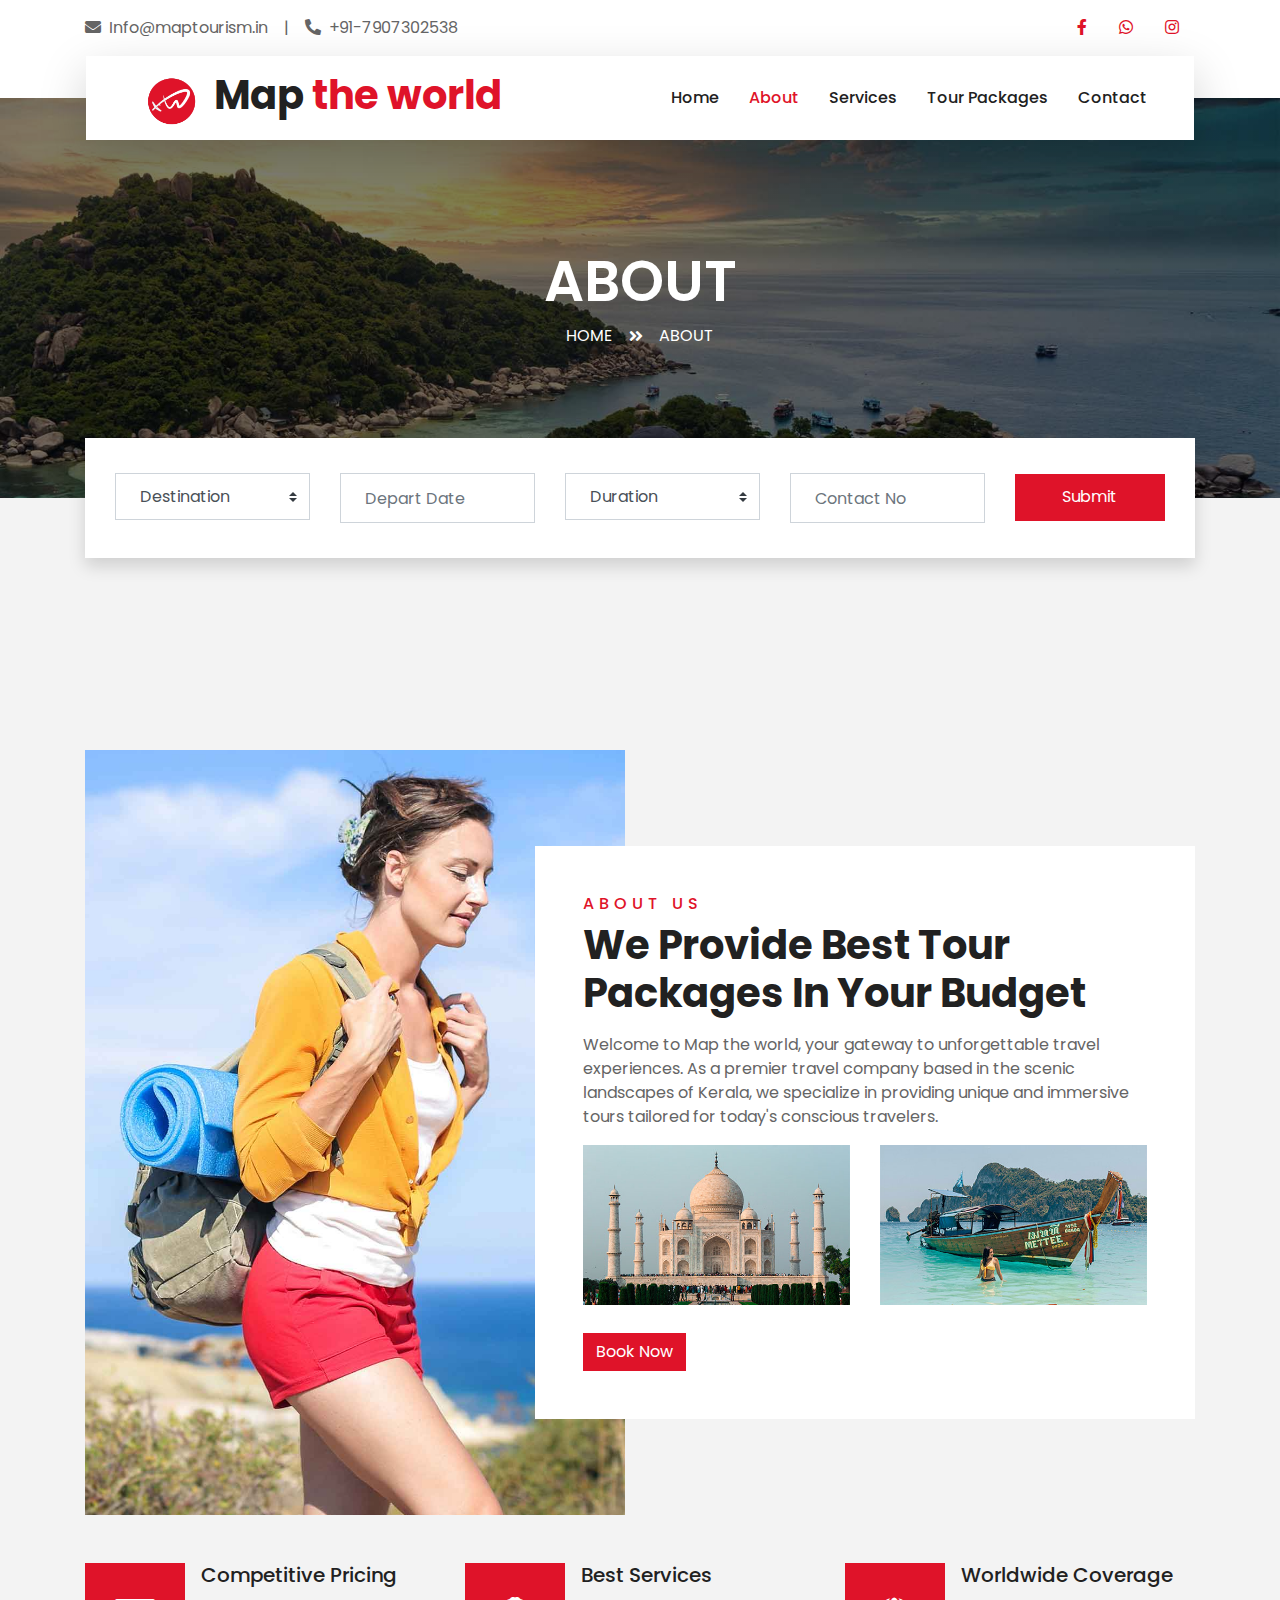
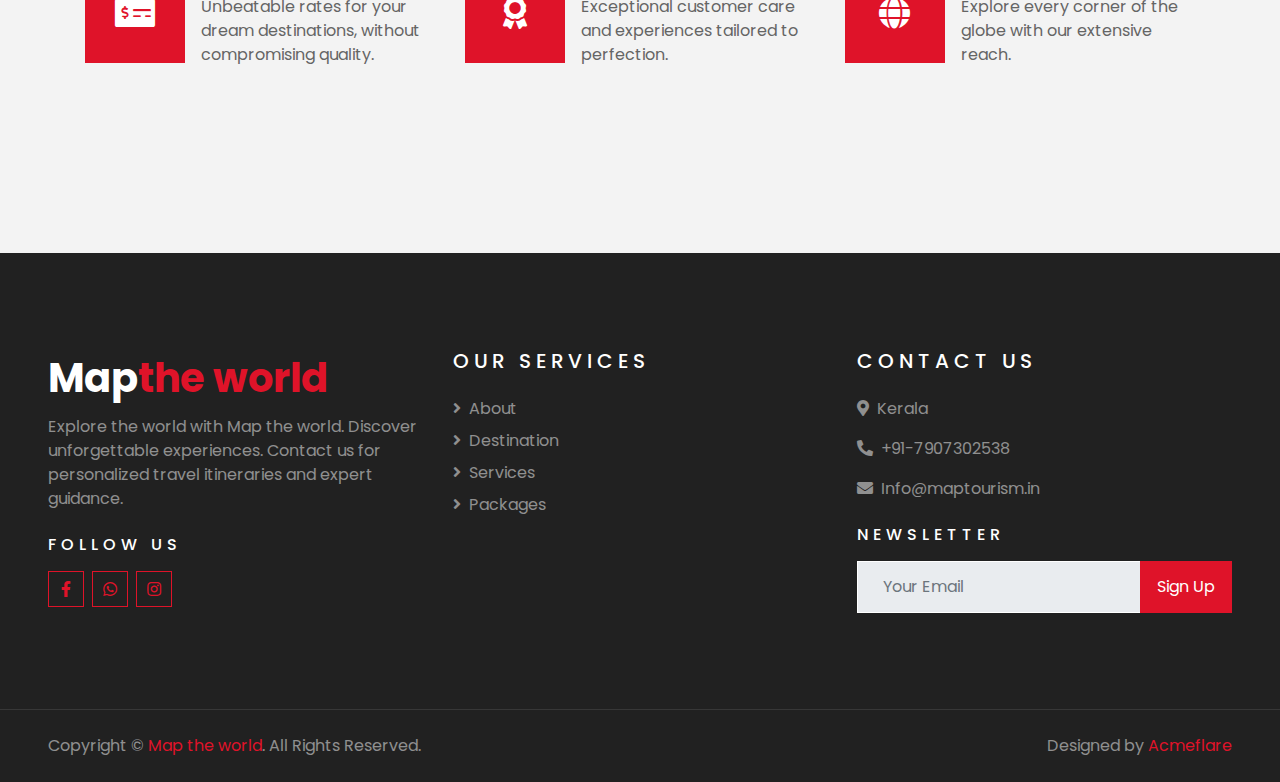
<file: about.html>
<!DOCTYPE html>
<html lang="en">

<head>
    <meta charset="utf-8">
    <title>Map the world</title>
    <meta content="width=device-width, initial-scale=1.0" name="viewport">

    <!-- Favicon -->
    <link href="img/logo.png" rel="icon">

    <!-- Google Web Fonts -->
    <link rel="preconnect" href="https://fonts.gstatic.com">
    <link href="https://fonts.googleapis.com/css2?family=Poppins:wght@400;500;600;700&display=swap" rel="stylesheet">

    <!-- Font Awesome -->
    <link href="https://cdnjs.cloudflare.com/ajax/libs/font-awesome/5.10.0/css/all.min.css" rel="stylesheet">

    <!-- Libraries Stylesheet -->
    <link href="lib/owlcarousel/assets/owl.carousel.min.css" rel="stylesheet">
    <link href="lib/tempusdominus/css/tempusdominus-bootstrap-4.min.css" rel="stylesheet" />
    <link rel="stylesheet" href="https://cdnjs.cloudflare.com/ajax/libs/font-awesome/5.15.4/css/all.min.css"
        integrity="sha512-xr/x92o20vo/Sv8yNdTkp83Yv5k29GXwi5NUOFtHf5a5apSfWjiPxCKOZN7R4wnMjncmPLo1B/R5mIQ6WV4Myuw=="
        crossorigin="anonymous" referrerpolicy="no-referrer" />


    <!-- Customized Bootstrap Stylesheet -->
    <link href="css/style.css" rel="stylesheet">
</head>

<body>
    <!-- Topbar Start -->
    <div class="container-fluid bg-light pt-3 d-none d-lg-block">
        <div class="container">
            <div class="row">
                <div class="col-lg-6 text-center text-lg-left mb-2 mb-lg-0">
                    <div class="d-inline-flex align-items-center">
                        <p><i class="fa fa-envelope mr-2"></i>Info@maptourism.in</p>
                        <p class="text-body px-3">|</p>
                        <p><i class="fa fa-phone-alt mr-2" onclick="redirectToWhatsApp()"></i>+91-7907302538</p>
                    </div>
                </div>
                <div class="col-lg-6 text-center text-lg-right">
                    <div class="d-inline-flex align-items-center">
                        <a class="text-primary px-3" href="">
                            <i class="fab fa-facebook-f"></i>
                        </a>
                        <!-- <a class="text-primary px-3" href="">
                            <i class="fab fa-twitter"></i>
                        </a> -->
                        <a class="text-primary px-3" href="#" onclick="redirectToWhatsApp()">
                            <i class="fab fa-whatsapp"></i>
                        </a>
                        <a class="text-primary px-3" href="https://www.instagram.com/map.tourism?igsh=MWI3bTZ3OHB1ZXQ5OQ%3D%3D">
                            <i class="fab fa-instagram"></i>
                        </a>
                        <!-- <a class="text-primary pl-3" href="">
                            <i class="fab fa-youtube"></i>
                        </a> -->
                    </div>
                </div>
            </div>
        </div>
    </div>
    <!-- Topbar End -->


    <!-- Navbar Start -->
    <div class="container-fluid position-relative nav-bar p-0">
        <div class="container-lg position-relative p-0 px-lg-3" style="z-index: 9;">
            <nav class="navbar navbar-expand-lg bg-light navbar-light shadow-lg py-3 py-lg-0 pl-3 pl-lg-5">
                <a href="" class="navbar-brand">
                    <h1 class="m-0 text-primary"><img class="logos" src="/img/logo.png" alt=""><span
                            class="text-dark">Map  </span>the world</h1>
                </a>
                <button type="button" class="navbar-toggler" data-toggle="collapse" data-target="#navbarCollapse">
                    <span class="navbar-toggler-icon"></span>
                </button>
                <div class="collapse navbar-collapse justify-content-between px-3" id="navbarCollapse">
                    <div class="navbar-nav ml-auto py-0">
                        <a href="index.html" class="nav-item nav-link ">Home</a>
                        <a href="about.html" class="nav-item nav-link active">About</a>
                        <a href="service.html" class="nav-item nav-link">Services</a>
                        <a href="package.html" class="nav-item nav-link">Tour Packages</a>
                        <!-- <div class="nav-item dropdown">
                                <a href="#" class="nav-link dropdown-toggle" data-toggle="dropdown">Pages</a>
                                <div class="dropdown-menu border-0 rounded-0 m-0">
                                    <a href="blog.html" class="dropdown-item">Blog Grid</a>
                                    <a href="single.html" class="dropdown-item">Blog Detail</a>
                                    <a href="destination.html" class="dropdown-item">Destination</a>
                                    <a href="guide.html" class="dropdown-item">Travel Guides</a>
                                    <a href="testimonial.html" class="dropdown-item">Testimonial</a>
                                </div>
                            </div> -->
                        <a href="contact.html" class="nav-item nav-link">Contact</a>
                    </div>
                </div>
            </nav>
        </div>
    </div>
    <!-- Navbar End -->


    <!-- Header Start -->
    <div class="container-fluid page-header">
        <div class="container">
            <div class="d-flex flex-column align-items-center justify-content-center" style="min-height: 400px">
                <h3 class="display-4 text-white text-uppercase">About</h3>
                <div class="d-inline-flex text-white">
                    <p class="m-0 text-uppercase"><a class="text-white" href="">Home</a></p>
                    <i class="fa fa-angle-double-right pt-1 px-3"></i>
                    <p class="m-0 text-uppercase">About</p>
                </div>
            </div>
        </div>
    </div>
    <!-- Header End -->


   <!-- Booking Start -->
   <div class="container-fluid booking mt-5 pb-5">
    <div class="container pb-5">
        <div class="bg-light shadow" style="padding: 30px;">
            <form name="package-form" method="post">
                <div class="row align-items-center" style="min-height: 60px;">

                    <div class="col-md-10">
                        <div class="row">
                            <div class="col-md-3">
                                <div class="mb-3 mb-md-0">
                                    <select class="custom-select px-4" name="destination" style="height: 47px;">
                                        <option selected>Destination</option>
                                        <option value="Kerala">Kerala</option>
                                        <option value="Goa">Goa</option>
                                        <option value="Delhi">Delhi</option>
                                        <option value="Manali">Manali</option>
                                        <option value="Ladakh">Ladakh</option>
                                        <option value="Kashmir">Kashmir</option>
                                        <option value="Rajasthan">Rajasthan</option>
                                    </select>
                                </div>
                            </div>
                            <div class="col-md-3">
                                <div class="mb-3 mb-md-0">
                                    <div class="date" id="date1" data-target-input="nearest">
                                        <input type="text" class="form-control p-4 datetimepicker-input"
                                            placeholder="Depart Date" data-target="#date1"
                                            data-toggle="datetimepicker" name="departDate" required />
                                    </div>
                                </div>
                            </div>
                            
                            <div class="col-md-3">
                                <div class="mb-3 mb-md-0">
                                    <select class="custom-select px-4" name="duration" style="height: 47px;">
                                        <option selected>Duration</option>
                                        <option value="1 nights-2 day">1 nights-2 day</option>
                                        <option value="2 nights-3 day">2 nights-3 day</option>
                                        <option value="3 nights-4 day">3 nights-4 day</option>
                                        <option value="4 nights-5 day">4 nights-5 day</option>
                                        <option value="5 nights-6 day">5 nights-6 day</option>
                                        <option value="6 nights-7 day">6 nights-7 day</option>
                                        <option value="7 nights-8 day">7 nights-8 day</option>
                                    </select>
                                </div>
                            </div>

                            <div class="col-md-3">
                                <div class="mb-3 mb-md-0">
                                    <div class="date" id="date2" data-target-input="nearest">
                                        <input type="text" class="form-control p-4"
                                            placeholder="Contact No" 
                                             name="Contact" required />
                                    </div>
                                </div>
                            </div>
                        </div>
                    </div>
                    <div class="col-md-2">
                        <button class="btn btn-primary btn-block" type="submit"
                            style="height: 47px; margin-top: -2px;">Submit</button>
                    </div>
                </div>
            </form>
        </div>
    </div>
</div>
<!-- Booking End -->


    <!-- About Start -->
    <div class="container-fluid py-5">
        <div class="container pt-5">
            <div class="row">
                <div class="col-lg-6" style="min-height: 500px;">
                    <div class="position-relative h-100">
                        <img class="position-absolute w-100 h-100" src="img/about.jpg" style="object-fit: cover;">
                    </div>
                </div>
                <div class="col-lg-6 pt-5 pb-lg-5">
                    <div class="about-text bg-white p-4 p-lg-5 my-lg-5">
                        <h6 class="text-primary text-uppercase" style="letter-spacing: 5px;">About Us</h6>
                        <h1 class="mb-3">We Provide Best Tour Packages In Your Budget</h1>
                        <p>Welcome to Map the world, your gateway to unforgettable travel experiences. As a premier travel
                            company based in the scenic landscapes of Kerala, we specialize in providing unique and
                            immersive tours tailored for today's conscious travelers.</p>
                        <div class="row mb-4">
                            <div class="col-6">
                                <img class="img-fluid" src="img/about-1.jpg" alt="">
                            </div>
                            <div class="col-6">
                                <img class="img-fluid" src="img/about-2.jpg" alt="">
                            </div>
                        </div>
                        <a href="" class="btn btn-primary mt-1">Book Now</a>
                    </div>
                </div>
            </div>
        </div>
    </div>
    <!-- About End -->


    <!-- Feature Start -->
    <div class="container-fluid pb-5">
        <div class="container pb-5">
            <div class="row">
                <div class="col-md-4">
                    <div class="d-flex mb-4 mb-lg-0">
                        <div class="d-flex flex-shrink-0 align-items-center justify-content-center bg-primary mr-3"
                            style="height: 100px; width: 100px;">
                            <i class="fa fa-2x fa-money-check-alt text-white"></i>
                        </div>
                        <div class="d-flex flex-column">
                            <h5 class="">Competitive Pricing</h5>
                            <p class="m-0">Unbeatable rates for your dream destinations, without compromising quality.
                            </p>
                        </div>
                    </div>
                </div>
                <div class="col-md-4">
                    <div class="d-flex mb-4 mb-lg-0">
                        <div class="d-flex flex-shrink-0 align-items-center justify-content-center bg-primary mr-3"
                            style="height: 100px; width: 100px;">
                            <i class="fa fa-2x fa-award text-white"></i>
                        </div>
                        <div class="d-flex flex-column">
                            <h5 class="">Best Services</h5>
                            <p class="m-0">Exceptional customer care and experiences tailored to perfection.</p>
                        </div>
                    </div>
                </div>
                <div class="col-md-4">
                    <div class="d-flex mb-4 mb-lg-0">
                        <div class="d-flex flex-shrink-0 align-items-center justify-content-center bg-primary mr-3"
                            style="height: 100px; width: 100px;">
                            <i class="fa fa-2x fa-globe text-white"></i>
                        </div>
                        <div class="d-flex flex-column">
                            <h5 class="">Worldwide Coverage</h5>
                            <p class="m-0"> Explore every corner of the globe with our extensive reach.</p>
                        </div>
                    </div>
                </div>
            </div>
        </div>
    </div>
    <!-- Feature End -->

     <!-- Footer Start -->
     <div class="container-fluid bg-dark text-white-50 py-5 px-sm-3 px-lg-5" style="margin-top: 90px;">
        <div class="row pt-5">
            <div class="col-lg-4 col-md-6 mb-5">
                <a href="" class="navbar-brand">
                    <h1 class="text-primary"><span class="text-white">Map</span>the world</h1>
                </a>
                <p>Explore the world with Map the world. Discover unforgettable experiences. Contact us for personalized travel itineraries and expert guidance.</p>
                <h6 class="text-white text-uppercase mt-4 mb-3" style="letter-spacing: 5px;">Follow Us</h6>
                <div class="d-flex justify-content-start">
                    <!-- <a class="btn btn-outline-primary btn-square mr-2" href="#"><i class="fab fa-twitter"></i></a> -->
                    <a class="btn btn-outline-primary btn-square mr-2" href="#"><i class="fab fa-facebook-f"></i></a>
                    <a class="btn btn-outline-primary btn-square mr-2" href="#" onclick="redirectToWhatsApp()"><i class="fab fa-whatsapp"></i></a>
                    <a class="btn btn-outline-primary btn-square" href="https://www.instagram.com/map.tourism?igsh=MWI3bTZ3OHB1ZXQ5OQ%3D%3D"><i class="fab fa-instagram"></i></a>
                </div>
            </div>
            <div class="col-lg-4 col-md-6 mb-5">
                <h5 class="text-white text-uppercase mb-4" style="letter-spacing: 5px;">Our Services</h5>
                <div class="d-flex flex-column justify-content-start">
                    <a class="text-white-50 mb-2" href="#"><i class="fa fa-angle-right mr-2"></i>About</a>
                    <a class="text-white-50 mb-2" href="#"><i class="fa fa-angle-right mr-2"></i>Destination</a>
                    <a class="text-white-50 mb-2" href="#"><i class="fa fa-angle-right mr-2"></i>Services</a>
                    <a class="text-white-50 mb-2" href="#"><i class="fa fa-angle-right mr-2"></i>Packages</a>
                    <!-- <a class="text-white-50 mb-2" href="#"><i class="fa fa-angle-right mr-2"></i>Guides</a>
                    <a class="text-white-50 mb-2" href="#"><i class="fa fa-angle-right mr-2"></i>Testimonial</a>
                    <a class="text-white-50" href="#"><i class="fa fa-angle-right mr-2"></i>Blog</a> -->
                </div>
            </div>
           
            <div class="col-lg-4 col-md-6 mb-5">
                <h5 class="text-white text-uppercase mb-4" style="letter-spacing: 5px;">Contact Us</h5>
                <p><i class="fa fa-map-marker-alt mr-2"></i>Kerala</p>
                <p><i class="fa fa-phone-alt mr-2" onclick="redirectToWhatsApp()"></i>+91-7907302538</p>
                <p><i class="fa fa-envelope mr-2"></i>Info@maptourism.in</p>
                <h6 class="text-white text-uppercase mt-4 mb-3" style="letter-spacing: 5px;">Newsletter</h6>
                <div class="w-100">
                    <div class="input-group">
                        <input type="text" disabled class="form-control border-light" style="padding: 25px;"
                            placeholder="Your Email">
                        <div class="input-group-append">
                            <button class="btn btn-primary px-3">Sign Up</button>
                        </div>
                    </div>
                </div>
            </div>
        </div>
    </div>
    <div class="container-fluid bg-dark text-white border-top py-4 px-sm-3 px-md-5"
        style="border-color: rgba(256, 256, 256, .1) !important;">
        <div class="row">
            <div class="col-lg-6 text-center text-md-left mb-3 mb-md-0">
                <p class="m-0 text-white-50">Copyright &copy; <a href="#">Map the world</a>. All Rights Reserved.</a>
                </p>
            </div>
            <div class="col-lg-6 text-center text-md-right">
                <p class="m-0 text-white-50">Designed by <a href="https://acmeflare.in">Acmeflare</a>
                </p>
            </div>
        </div>
    </div>
    <!-- Footer End -->


    <!-- Back to Top -->
    <a href="#" class="btn btn-lg btn-primary btn-lg-square back-to-top"><i class="fa fa-angle-double-up"></i></a>


    <!-- JavaScript Libraries -->
    <script src="https://code.jquery.com/jquery-3.4.1.min.js"></script>
    <script src="https://stackpath.bootstrapcdn.com/bootstrap/4.4.1/js/bootstrap.bundle.min.js"></script>
    <script src="lib/easing/easing.min.js"></script>
    <script src="lib/owlcarousel/owl.carousel.min.js"></script>
    <script src="lib/tempusdominus/js/moment.min.js"></script>
    <script src="lib/tempusdominus/js/moment-timezone.min.js"></script>
    <script src="lib/tempusdominus/js/tempusdominus-bootstrap-4.min.js"></script>

    <!-- Contact Javascript File -->
    <script src="mail/jqBootstrapValidation.min.js"></script>
    <script src="mail/contact.js"></script>

    <script>
        function redirectToWhatsApp() {
            var phoneNumber = '7907302538';
            var whatsappURL = 'https://api.whatsapp.com/send?phone=' + phoneNumber;
            window.location.href = whatsappURL;
        }
    </script>

    <!-- Template Javascript -->
    <script src="js/main.js"></script>
    <script>
        const scriptURL1 = 'https://script.google.com/macros/s/AKfycbziSXCDG0_NcX9wD9mJkaxQBfR_APadvMPIY4mTOGKSUbq1nhIisQUzse669jWSd4N7JA/exec';
    
        const form1 = document.forms['package-form'];
        const submitButton1 = document.querySelector('button[type="submit"]');
    
        form1.addEventListener('submit', e => {
            e.preventDefault();
            submitButton1.disabled = true;
            fetch(scriptURL1, { method: 'POST', body: new FormData(form1) })
                .then(response => response.json())
                .then(data => {
                    if (data.result === 'success') {
                        alert("Thank you! Your form is submitted successfully.");
                        window.location.reload();
                    } else {
                        alert("Oops! Something went wrong.");
                    }
                })
                .catch(error => console.error('Error!', error.message))
                .finally(() => submitButton1.disabled = false);
        });
    </script>
</body>

</html>
</file>
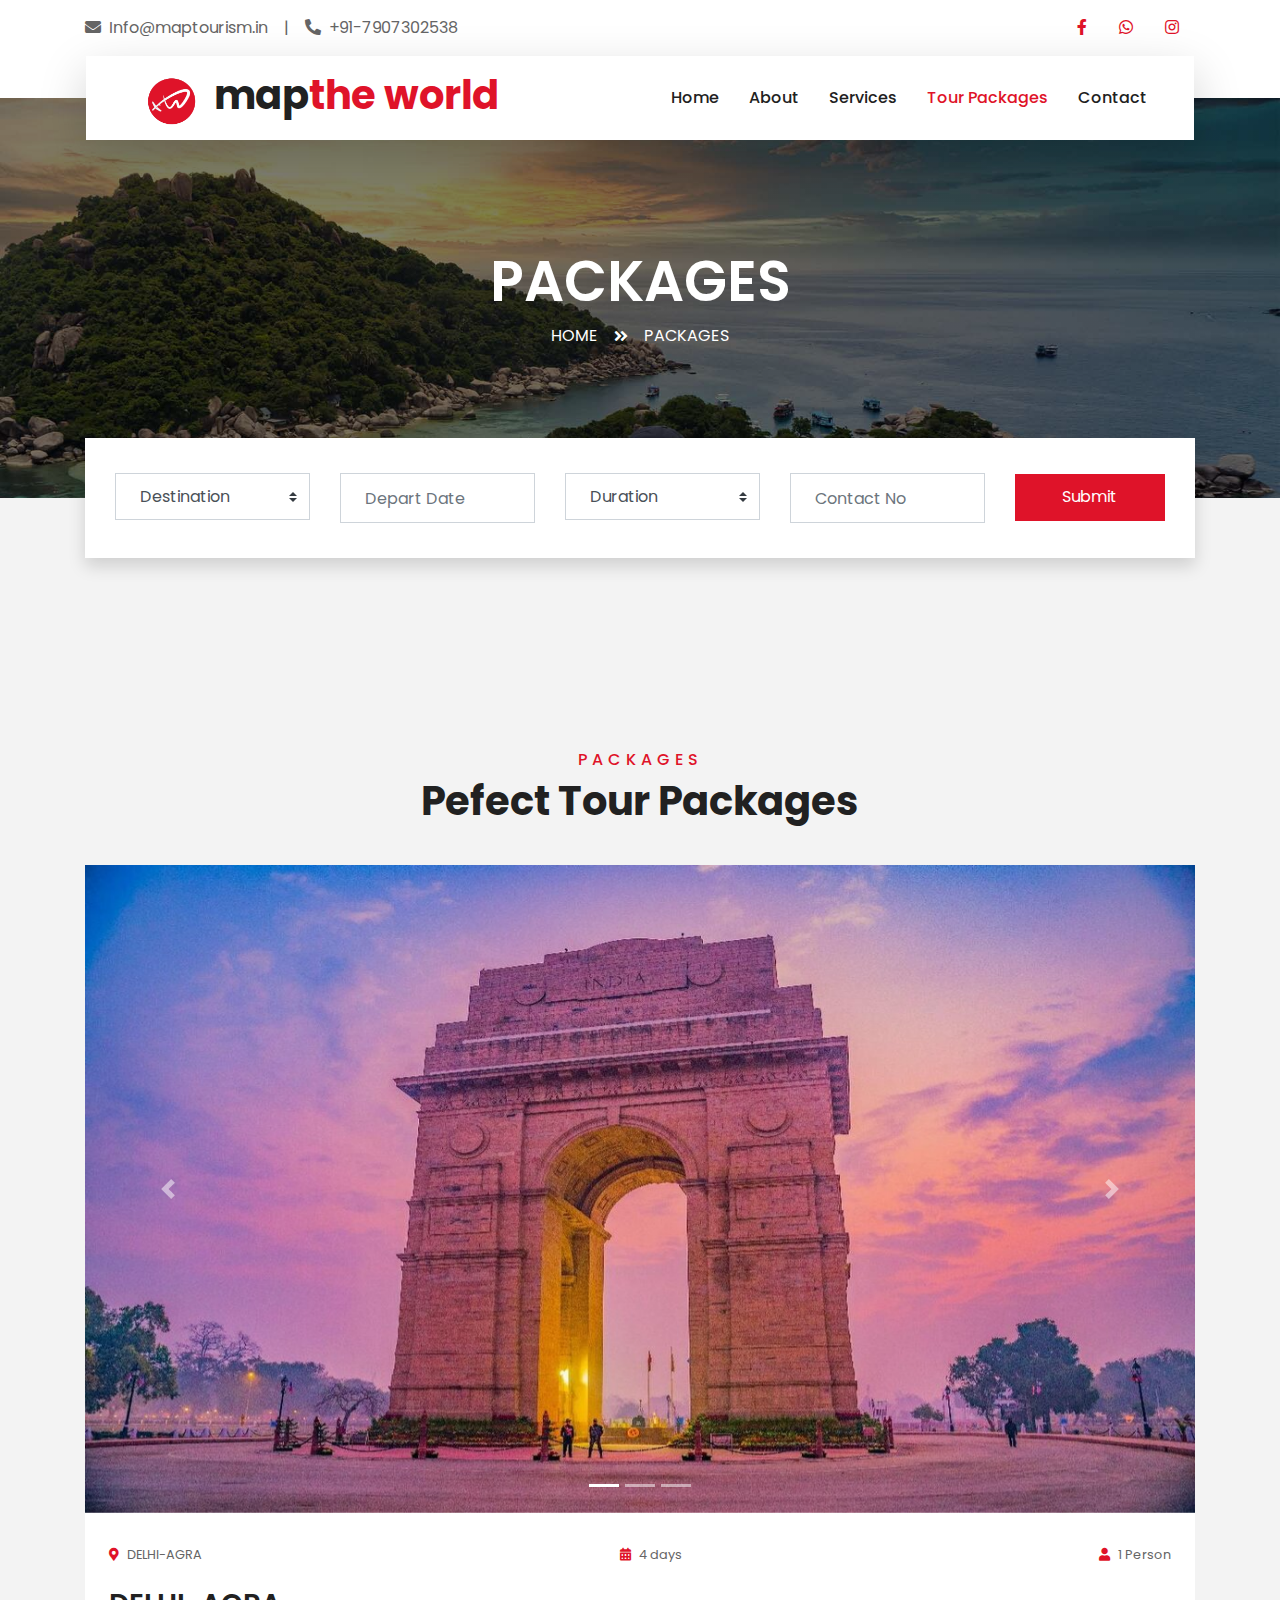
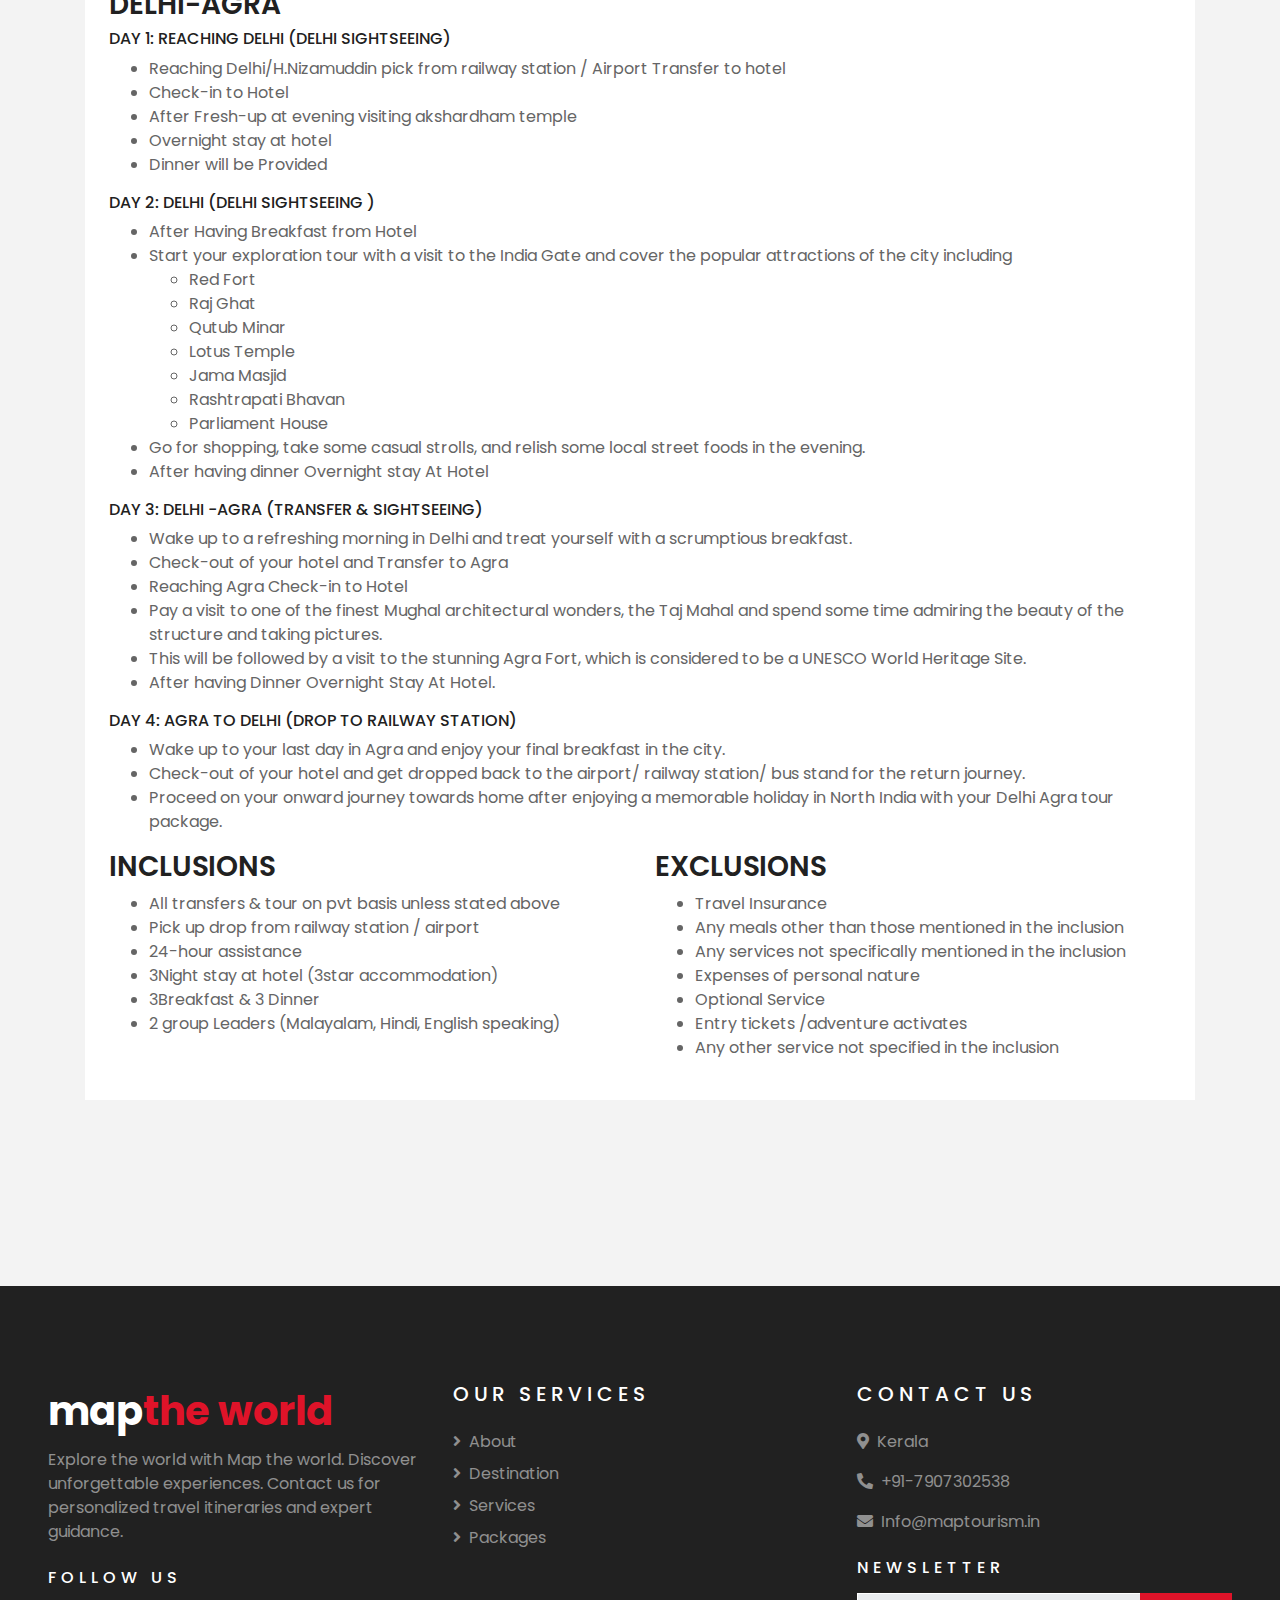
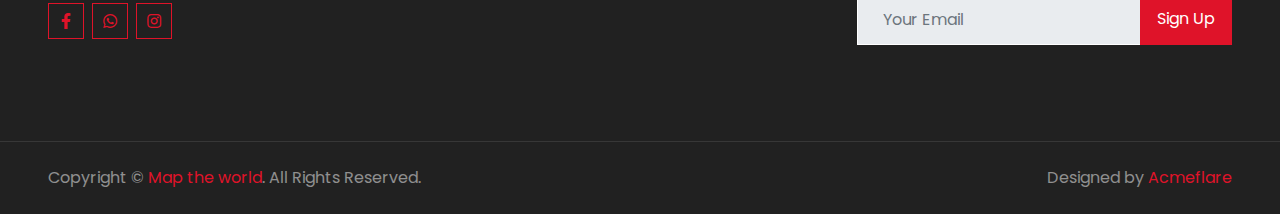
<file: agra.html>
<!DOCTYPE html>
<html lang="en">

<head>
    <meta charset="utf-8">
    <title>Map the world</title>
    <meta content="width=device-width, initial-scale=1.0" name="viewport">

    <!-- Favicon -->
    <link href="img/logo.png" rel="icon">

    <!-- Google Web Fonts -->
    <link rel="preconnect" href="https://fonts.gstatic.com">
    <link href="https://fonts.googleapis.com/css2?family=Poppins:wght@400;500;600;700&display=swap" rel="stylesheet">

    <!-- Font Awesome -->
    <link href="https://cdnjs.cloudflare.com/ajax/libs/font-awesome/5.10.0/css/all.min.css" rel="stylesheet">

    <!-- Libraries Stylesheet -->
    <link href="lib/owlcarousel/assets/owl.carousel.min.css" rel="stylesheet">
    <link href="lib/tempusdominus/css/tempusdominus-bootstrap-4.min.css" rel="stylesheet" />
    <link rel="stylesheet" href="https://cdnjs.cloudflare.com/ajax/libs/font-awesome/5.15.4/css/all.min.css"
        integrity="sha512-xr/x92o20vo/Sv8yNdTkp83Yv5k29GXwi5NUOFtHf5a5apSfWjiPxCKOZN7R4wnMjncmPLo1B/R5mIQ6WV4Myuw=="
        crossorigin="anonymous" referrerpolicy="no-referrer" />


    <!-- Customized Bootstrap Stylesheet -->
    <link href="css/style.css" rel="stylesheet">
</head>

<body>
    <!-- Topbar Start -->
    <div class="container-fluid bg-light pt-3 d-none d-lg-block">
        <div class="container">
            <div class="row">
                <div class="col-lg-6 text-center text-lg-left mb-2 mb-lg-0">
                    <div class="d-inline-flex align-items-center">
                        <p><i class="fa fa-envelope mr-2"></i>Info@maptourism.in</p>
                        <p class="text-body px-3">|</p>
                        <p><i class="fa fa-phone-alt mr-2" onclick="redirectToWhatsApp()"></i>+91-7907302538</p>
                    </div>
                </div>
                <div class="col-lg-6 text-center text-lg-right">
                    <div class="d-inline-flex align-items-center">
                        <a class="text-primary px-3" href="">
                            <i class="fab fa-facebook-f"></i>
                        </a>
                        <!-- <a class="text-primary px-3" href="">
                            <i class="fab fa-twitter"></i>
                        </a> -->
                        <a class="text-primary px-3" href="#" onclick="redirectToWhatsApp()">
                            <i class="fab fa-whatsapp"></i>
                        </a>
                        <a class="text-primary px-3"
                            href="https://www.instagram.com/map.tourism?igsh=MWI3bTZ3OHB1ZXQ5OQ%3D%3D">
                            <i class="fab fa-instagram"></i>
                        </a>
                        <!-- <a class="text-primary pl-3" href="">
                            <i class="fab fa-youtube"></i>
                        </a> -->
                    </div>
                </div>
            </div>
        </div>
    </div>
    <!-- Topbar End -->


    <!-- Navbar Start -->
    <div class="container-fluid position-relative nav-bar p-0">
        <div class="container-lg position-relative p-0 px-lg-3" style="z-index: 9;">
            <nav class="navbar navbar-expand-lg bg-light navbar-light shadow-lg py-3 py-lg-0 pl-3 pl-lg-5">
                <a href="" class="navbar-brand">
                    <h1 class="m-0 text-primary"><img class="logos" src="/img/logo.png" alt=""><span
                            class="text-dark">map</span>the world</h1>
                </a>
                <button type="button" class="navbar-toggler" data-toggle="collapse" data-target="#navbarCollapse">
                    <span class="navbar-toggler-icon"></span>
                </button>
                <div class="collapse navbar-collapse justify-content-between px-3" id="navbarCollapse">
                    <div class="navbar-nav ml-auto py-0">
                        <a href="index.html" class="nav-item nav-link ">Home</a>
                        <a href="about.html" class="nav-item nav-link">About</a>
                        <a href="service.html" class="nav-item nav-link">Services</a>
                        <a href="package.html" class="nav-item nav-link active">Tour Packages</a>
                        <!-- <div class="nav-item dropdown">
                                <a href="#" class="nav-link dropdown-toggle" data-toggle="dropdown">Pages</a>
                                <div class="dropdown-menu border-0 rounded-0 m-0">
                                    <a href="blog.html" class="dropdown-item">Blog Grid</a>
                                    <a href="single.html" class="dropdown-item">Blog Detail</a>
                                    <a href="destination.html" class="dropdown-item">Destination</a>
                                    <a href="guide.html" class="dropdown-item">Travel Guides</a>
                                    <a href="testimonial.html" class="dropdown-item">Testimonial</a>
                                </div>
                            </div> -->
                        <a href="contact.html" class="nav-item nav-link">Contact</a>
                    </div>
                </div>
            </nav>
        </div>
    </div>
    <!-- Navbar End -->

    <!-- Header Start -->
    <div class="container-fluid page-header">
        <div class="container">
            <div class="d-flex flex-column align-items-center justify-content-center" style="min-height: 400px">
                <h3 class="display-4 text-white text-uppercase">Packages</h3>
                <div class="d-inline-flex text-white">
                    <p class="m-0 text-uppercase"><a class="text-white" href="">Home</a></p>
                    <i class="fa fa-angle-double-right pt-1 px-3"></i>
                    <p class="m-0 text-uppercase">Packages</p>
                </div>
            </div>
        </div>
    </div>
    <!-- Header End -->


    <!-- Booking Start -->
    <div class="container-fluid booking mt-5 pb-5">
        <div class="container pb-5">
            <div class="bg-light shadow" style="padding: 30px;">
                <form name="package-form" method="post">
                    <div class="row align-items-center" style="min-height: 60px;">

                        <div class="col-md-10">
                            <div class="row">
                                <div class="col-md-3">
                                    <div class="mb-3 mb-md-0">
                                        <select class="custom-select px-4" name="destination" style="height: 47px;">
                                            <option selected>Destination</option>
                                            <option value="Kerala">Kerala</option>
                                            <option value="Goa">Goa</option>
                                            <option value="Delhi">Delhi</option>
                                            <option value="Manali">Manali</option>
                                            <option value="Ladakh">Ladakh</option>
                                            <option value="Kashmir">Kashmir</option>
                                            <option value="Rajasthan">Rajasthan</option>
                                        </select>
                                    </div>
                                </div>
                                <div class="col-md-3">
                                    <div class="mb-3 mb-md-0">
                                        <div class="date" id="date1" data-target-input="nearest">
                                            <input type="text" class="form-control p-4 datetimepicker-input"
                                                placeholder="Depart Date" data-target="#date1"
                                                data-toggle="datetimepicker" name="departDate" required />
                                        </div>
                                    </div>
                                </div>
                                
                                <div class="col-md-3">
                                    <div class="mb-3 mb-md-0">
                                        <select class="custom-select px-4" name="duration" style="height: 47px;">
                                            <option selected>Duration</option>
                                            <option value="1 nights-2 day">1 nights-2 day</option>
                                            <option value="2 nights-3 day">2 nights-3 day</option>
                                            <option value="3 nights-4 day">3 nights-4 day</option>
                                            <option value="4 nights-5 day">4 nights-5 day</option>
                                            <option value="5 nights-6 day">5 nights-6 day</option>
                                            <option value="6 nights-7 day">6 nights-7 day</option>
                                            <option value="7 nights-8 day">7 nights-8 day</option>
                                        </select>
                                    </div>
                                </div>

                                <div class="col-md-3">
                                    <div class="mb-3 mb-md-0">
                                        <div class="date" id="date2" data-target-input="nearest">
                                            <input type="text" class="form-control p-4"
                                                placeholder="Contact No" 
                                                 name="Contact" required />
                                        </div>
                                    </div>
                                </div>
                            </div>
                        </div>
                        <div class="col-md-2">
                            <button class="btn btn-primary btn-block" type="submit"
                                style="height: 47px; margin-top: -2px;">Submit</button>
                        </div>
                    </div>
                </form>
            </div>
        </div>
    </div>
    <!-- Booking End -->


    <!-- Packages Start -->
    <div class="container-fluid py-5">
        <div class="container pt-5 pb-3">
            <div class="text-center mb-3 pb-3">
                <h6 class="text-primary text-uppercase" style="letter-spacing: 5px;">Packages</h6>
                <h1>Pefect Tour Packages</h1>
            </div>
            <div class="row">
                <div class="col-lg-12 mb-4">
                    <div class="package-item bg-white mb-2">
                        <div id="carouselExampleIndicators" class="carousel slide package-carousel mb-2"
                            data-ride="carousel">
                            <ol class="carousel-indicators">
                                <li data-target="#carouselExampleIndicators" data-slide-to="0" class="active"></li>
                                <li data-target="#carouselExampleIndicators" data-slide-to="1"></li>
                                <li data-target="#carouselExampleIndicators" data-slide-to="2"></li>
                            </ol>
                            <div class="carousel-inner">
                                <div class="carousel-item active">
                                    <img class="d-block w-100" src="img/New folder/agra1.jpg" alt="First slide">
                                </div>
                                <div class="carousel-item">
                                    <img class="d-block w-100" src="img/New folder/agra2.jpg" alt="Second slide">
                                </div>
                                <div class="carousel-item">
                                    <img class="d-block w-100" src="img/New folder/agra4.jpg" alt="Third slide">
                                </div>
                            </div>
                            <a class="carousel-control-prev" href="#carouselExampleIndicators" role="button"
                                data-slide="prev">
                                <span class="carousel-control-prev-icon" aria-hidden="true"></span>
                                <span class="sr-only">Previous</span>
                            </a>
                            <a class="carousel-control-next" href="#carouselExampleIndicators" role="button"
                                data-slide="next">
                                <span class="carousel-control-next-icon" aria-hidden="true"></span>
                                <span class="sr-only">Next</span>
                            </a>
                        </div>
                        <div class="p-4">
                            <div class="d-flex justify-content-between mb-3">
                                <small class="m-0"><i class="fa fa-map-marker-alt text-primary mr-2"></i>DELHI-AGRA
                                </small>
                                <small class="m-0"><i class="fa fa-calendar-alt text-primary mr-2"></i>4 days</small>
                                <small class="m-0"><i class="fa fa-user text-primary mr-2"></i>1 Person</small>
                            </div>

                            <div class="mt-4">
                                <h3 onclick="redirectToWhatsApp()">DELHI-AGRA </h3>
                                <h6>DAY 1: REACHING DELHI (DELHI SIGHTSEEING)
                                </h6>
                                <ul>
                                    <li> Reaching Delhi/H.Nizamuddin pick from railway station / Airport Transfer to
                                        hotel</li>
                                    <li> Check-in to Hotel</li>
                                    <li> After Fresh-up at evening visiting akshardham temple</li>
                                    <li> Overnight stay at hotel</li>
                                    <li> Dinner will be Provided</li>
                                </ul>
                                <h6>DAY 2: DELHI (DELHI SIGHTSEEING )

                                </h6>
                                <ul>
                                    <li>After Having Breakfast from Hotel </li>
                                    <li> Start your exploration tour with a visit to the India Gate and cover the
                                        popular attractions of
                                        the city including </li>
                                    <ul>
                                        <li> Red Fort</li>
                                        <li> Raj Ghat</li>
                                        <li> Qutub Minar</li>
                                        <li> Lotus Temple</li>
                                        <li> Jama Masjid</li>
                                        <li> Rashtrapati Bhavan</li>
                                        <li> Parliament House</li>
                                    </ul>
                                    <li> Go for shopping, take some casual strolls, and relish some local street foods
                                        in
                                        the evening.</li>
                                    <li> After having dinner Overnight stay At Hotel</li>

                                </ul>
                                <h6>DAY 3: DELHI -AGRA (TRANSFER & SIGHTSEEING)
                                </h6>
                                <ul>
                                    <li> Wake up to a refreshing morning in Delhi and treat yourself with a scrumptious
                                        breakfast.</li>
                                    <li> Check-out of your hotel and Transfer to Agra</li>
                                    <li> Reaching Agra Check-in to Hotel</li>
                                    <li> Pay a visit to one of the finest Mughal architectural wonders, the Taj Mahal
                                        and
                                        spend
                                        some time admiring the
                                        beauty of the structure and taking pictures.</li>
                                    <li> This will be followed by a visit to the stunning Agra Fort, which is considered
                                        to
                                        be a
                                        UNESCO World Heritage Site.</li>
                                    <li> After having Dinner Overnight Stay At Hotel.</li>

                                </ul>
                                <h6>DAY 4: AGRA TO DELHI (DROP TO RAILWAY STATION)
                                </h6>
                                <ul>
                                    <li> Wake up to your last day in Agra and enjoy your final breakfast in the city.
                                    </li>
                                    <li> Check-out of your hotel and get dropped back to the airport/ railway station/
                                        bus
                                        stand for
                                        the return journey.</li>
                                    <li> Proceed on your onward journey towards home after enjoying a memorable holiday
                                        in
                                        North India with your Delhi Agra tour package.</li>
                                </ul>

                            </div>
                            <div class="row">
                                <div class="col-md-6">
                                    <div class="inclusions">
                                        <h3>INCLUSIONS</h3>
                                        <ul>
                                            <li> All transfers & tour on pvt basis unless stated above</li>
                                            <li> Pick up drop from railway station / airport</li>
                                            <li> 24-hour assistance</li>
                                            <li> 3Night stay at hotel (3star accommodation)</li>
                                            <li> 3Breakfast & 3 Dinner</li>
                                            <li> 2 group Leaders (Malayalam, Hindi, English speaking)</li>

                                        </ul>
                                    </div>
                                </div>
                                <div class="col-md-6">
                                    <div class="inclusions">
                                        <h3>EXCLUSIONS</h3>
                                        <ul>
                                            <li> Travel Insurance</li>
                                            <li> Any meals other than those mentioned in the inclusion</li>
                                            <li> Any services not specifically mentioned in the inclusion</li>
                                            <li> Expenses of personal nature</li>
                                            <li> Optional Service</li>
                                            <li> Entry tickets /adventure activates</li>
                                            <li> Any other service not specified in the inclusion</li>
                                        </ul>
                                    </div>
                                </div>
                            </div>
                        </div>
                    </div>
                </div>












            </div>
        </div>
    </div>
    <!-- Packages End -->



    <!-- Footer Start -->
    <div class="container-fluid bg-dark text-white-50 py-5 px-sm-3 px-lg-5" style="margin-top: 90px;">
        <div class="row pt-5">
            <div class="col-lg-4 col-md-6 mb-5">
                <a href="" class="navbar-brand">
                    <h1 class="text-primary"><span class="text-white">map</span>the world</h1>
                </a>
                <p>Explore the world with Map the world. Discover unforgettable experiences. Contact us for personalized
                    travel itineraries and expert guidance.</p>
                <h6 class="text-white text-uppercase mt-4 mb-3" style="letter-spacing: 5px;">Follow Us</h6>
                <div class="d-flex justify-content-start">
                    <!-- <a class="btn btn-outline-primary btn-square mr-2" href="#"><i class="fab fa-twitter"></i></a> -->
                    <a class="btn btn-outline-primary btn-square mr-2" href="#"><i class="fab fa-facebook-f"></i></a>
                    <a class="btn btn-outline-primary btn-square mr-2" href="#" onclick="redirectToWhatsApp()"><i
                            class="fab fa-whatsapp"></i></a>
                    <a class="btn btn-outline-primary btn-square"
                        href="https://www.instagram.com/map.tourism?igsh=MWI3bTZ3OHB1ZXQ5OQ%3D%3D"><i
                            class="fab fa-instagram"></i></a>
                </div>
            </div>
            <div class="col-lg-4 col-md-6 mb-5">
                <h5 class="text-white text-uppercase mb-4" style="letter-spacing: 5px;">Our Services</h5>
                <div class="d-flex flex-column justify-content-start">
                    <a class="text-white-50 mb-2" href="#"><i class="fa fa-angle-right mr-2"></i>About</a>
                    <a class="text-white-50 mb-2" href="#"><i class="fa fa-angle-right mr-2"></i>Destination</a>
                    <a class="text-white-50 mb-2" href="#"><i class="fa fa-angle-right mr-2"></i>Services</a>
                    <a class="text-white-50 mb-2" href="#"><i class="fa fa-angle-right mr-2"></i>Packages</a>
                    <!-- <a class="text-white-50 mb-2" href="#"><i class="fa fa-angle-right mr-2"></i>Guides</a>
                    <a class="text-white-50 mb-2" href="#"><i class="fa fa-angle-right mr-2"></i>Testimonial</a>
                    <a class="text-white-50" href="#"><i class="fa fa-angle-right mr-2"></i>Blog</a> -->
                </div>
            </div>

            <div class="col-lg-4 col-md-6 mb-5">
                <h5 class="text-white text-uppercase mb-4" style="letter-spacing: 5px;">Contact Us</h5>
                <p><i class="fa fa-map-marker-alt mr-2"></i>Kerala</p>
                <p><i class="fa fa-phone-alt mr-2" onclick="redirectToWhatsApp()"></i>+91-7907302538</p>
                <p><i class="fa fa-envelope mr-2"></i>Info@maptourism.in</p>
                <h6 class="text-white text-uppercase mt-4 mb-3" style="letter-spacing: 5px;">Newsletter</h6>
                <div class="w-100">
                    <div class="input-group">
                        <input type="text" disabled class="form-control border-light" style="padding: 25px;"
                            placeholder="Your Email">
                        <div class="input-group-append">
                            <button class="btn btn-primary px-3">Sign Up</button>
                        </div>
                    </div>
                </div>
            </div>
        </div>
    </div>
    <div class="container-fluid bg-dark text-white border-top py-4 px-sm-3 px-md-5"
        style="border-color: rgba(256, 256, 256, .1) !important;">
        <div class="row">
            <div class="col-lg-6 text-center text-md-left mb-3 mb-md-0">
                <p class="m-0 text-white-50">Copyright &copy; <a href="#">Map the world</a>. All Rights Reserved.</a>
                </p>
            </div>
            <div class="col-lg-6 text-center text-md-right">
                <p class="m-0 text-white-50">Designed by <a href="https://acmeflare.in">Acmeflare</a>
                </p>
            </div>
        </div>
    </div>
    <!-- Footer End -->


    <!-- Back to Top -->
    <a href="#" class="btn btn-lg btn-primary btn-lg-square back-to-top"><i class="fa fa-angle-double-up"></i></a>


    <!-- JavaScript Libraries -->
    <script src="https://code.jquery.com/jquery-3.4.1.min.js"></script>
    <script src="https://stackpath.bootstrapcdn.com/bootstrap/4.4.1/js/bootstrap.bundle.min.js"></script>
    <script src="lib/easing/easing.min.js"></script>
    <script src="lib/owlcarousel/owl.carousel.min.js"></script>
    <script src="lib/tempusdominus/js/moment.min.js"></script>
    <script src="lib/tempusdominus/js/moment-timezone.min.js"></script>
    <script src="lib/tempusdominus/js/tempusdominus-bootstrap-4.min.js"></script>

    <!-- Contact Javascript File -->
    <script src="mail/jqBootstrapValidation.min.js"></script>
    <script src="mail/contact.js"></script>

    <script>
        function redirectToWhatsApp() {
            var phoneNumber = '7907302538';
            var whatsappURL = 'https://api.whatsapp.com/send?phone=' + phoneNumber;
            window.location.href = whatsappURL;
        }
    </script>

    <!-- Template Javascript -->
    <script src="js/main.js"></script>
    <script>
        const scriptURL1 = 'https://script.google.com/macros/s/AKfycbziSXCDG0_NcX9wD9mJkaxQBfR_APadvMPIY4mTOGKSUbq1nhIisQUzse669jWSd4N7JA/exec';
    
        const form1 = document.forms['package-form'];
        const submitButton1 = document.querySelector('button[type="submit"]');
    
        form1.addEventListener('submit', e => {
            e.preventDefault();
            submitButton1.disabled = true;
            fetch(scriptURL1, { method: 'POST', body: new FormData(form1) })
                .then(response => response.json())
                .then(data => {
                    if (data.result === 'success') {
                        alert("Thank you! Your form is submitted successfully.");
                        window.location.reload();
                    } else {
                        alert("Oops! Something went wrong.");
                    }
                })
                .catch(error => console.error('Error!', error.message))
                .finally(() => submitButton1.disabled = false);
        });
    </script>
</body>

</html>
</file>
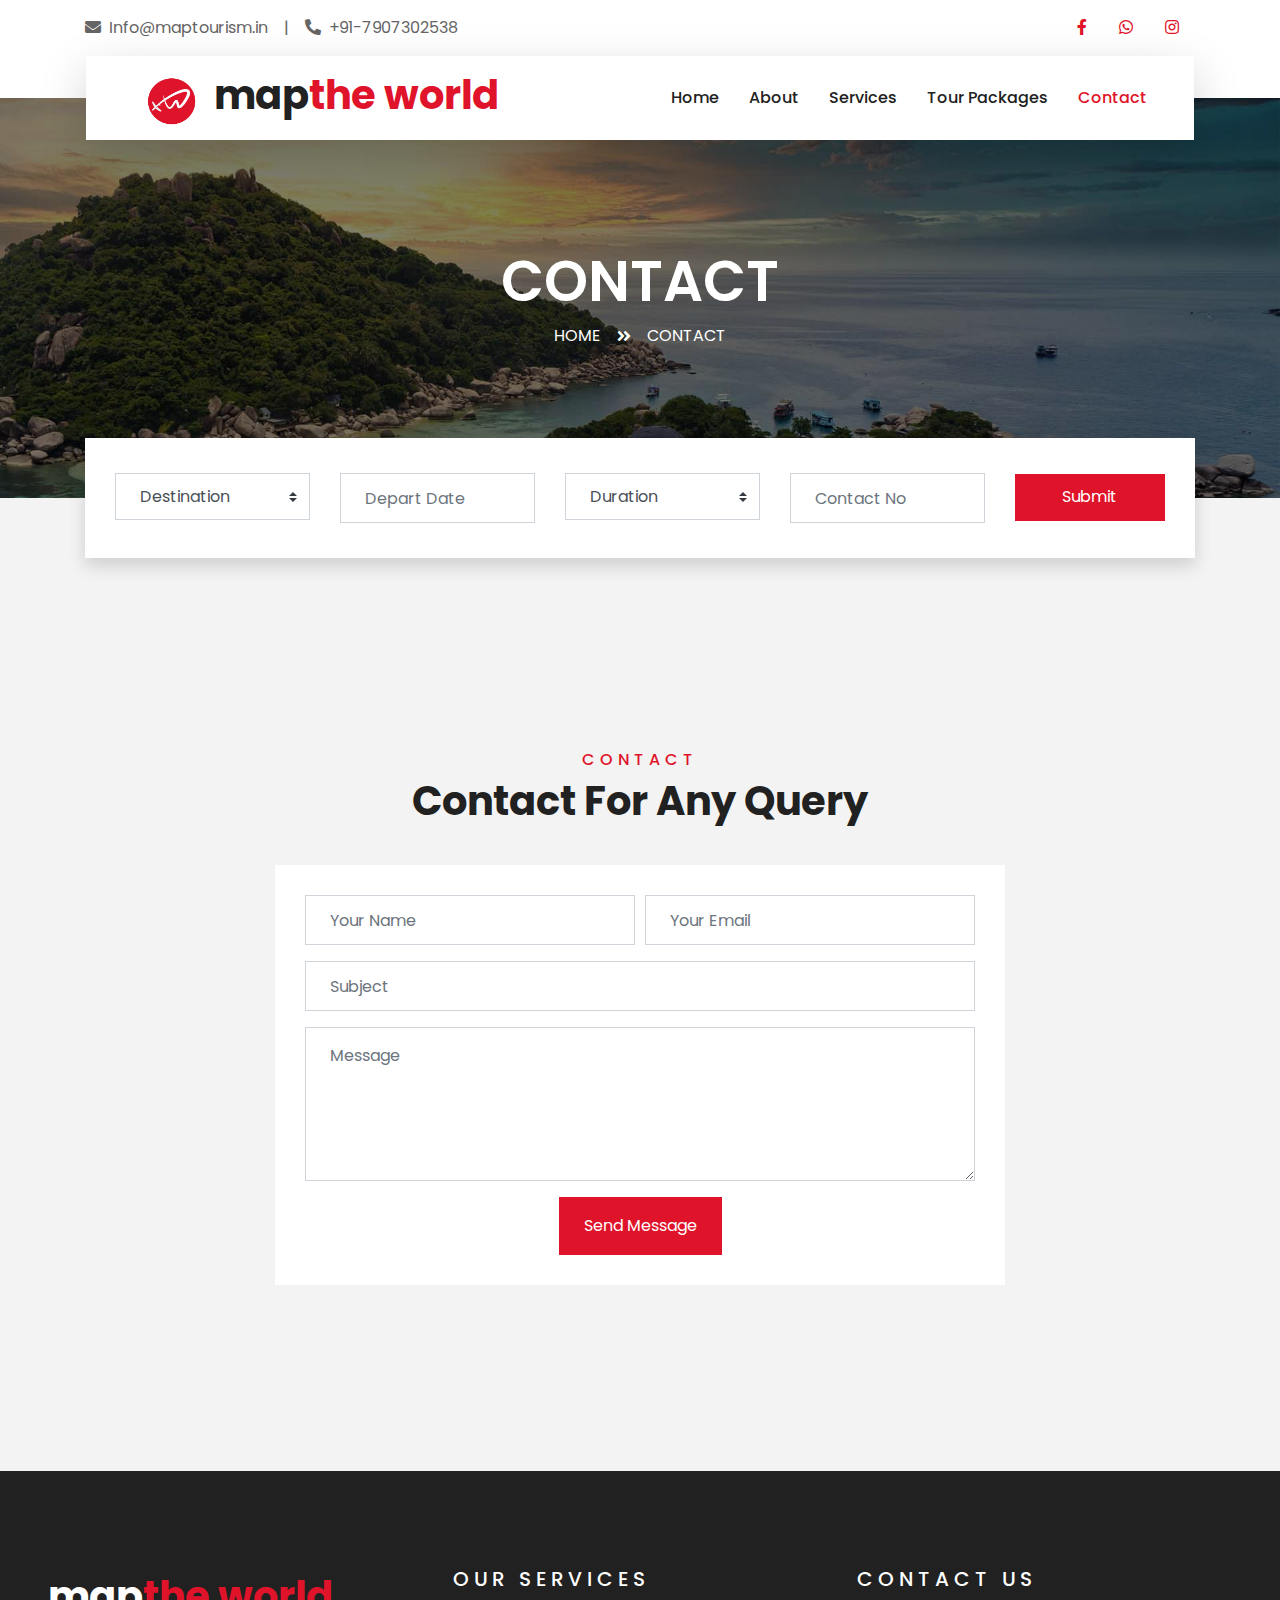
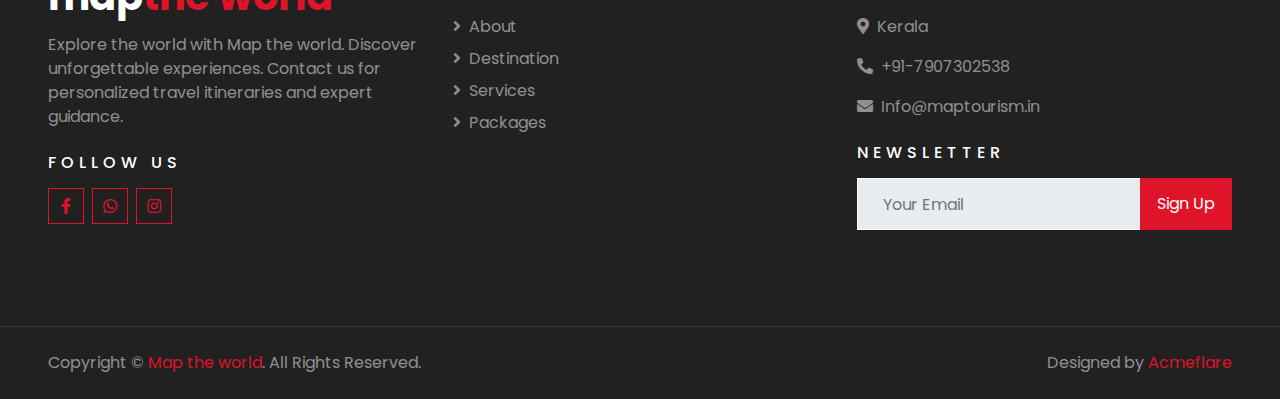
<file: contact.html>
<!DOCTYPE html>
<html lang="en">

<head>
    <meta charset="utf-8">
    <title>Map the world</title>
    <meta content="width=device-width, initial-scale=1.0" name="viewport">

    <!-- Favicon -->
    <link href="img/logo.png" rel="icon">

    <!-- Google Web Fonts -->
    <link rel="preconnect" href="https://fonts.gstatic.com">
    <link href="https://fonts.googleapis.com/css2?family=Poppins:wght@400;500;600;700&display=swap" rel="stylesheet">

    <!-- Font Awesome -->
    <link href="https://cdnjs.cloudflare.com/ajax/libs/font-awesome/5.10.0/css/all.min.css" rel="stylesheet">

    <!-- Libraries Stylesheet -->
    <link href="lib/owlcarousel/assets/owl.carousel.min.css" rel="stylesheet">
    <link href="lib/tempusdominus/css/tempusdominus-bootstrap-4.min.css" rel="stylesheet" />
    <link rel="stylesheet" href="https://cdnjs.cloudflare.com/ajax/libs/font-awesome/5.15.4/css/all.min.css"
        integrity="sha512-xr/x92o20vo/Sv8yNdTkp83Yv5k29GXwi5NUOFtHf5a5apSfWjiPxCKOZN7R4wnMjncmPLo1B/R5mIQ6WV4Myuw=="
        crossorigin="anonymous" referrerpolicy="no-referrer" />


    <!-- Customized Bootstrap Stylesheet -->
    <link href="css/style.css" rel="stylesheet">
</head>

<body>
    <!-- Topbar Start -->
    <div class="container-fluid bg-light pt-3 d-none d-lg-block">
        <div class="container">
            <div class="row">
                <div class="col-lg-6 text-center text-lg-left mb-2 mb-lg-0">
                    <div class="d-inline-flex align-items-center">
                        <p><i class="fa fa-envelope mr-2"></i>Info@maptourism.in</p>
                        <p class="text-body px-3">|</p>
                        <p><i class="fa fa-phone-alt mr-2" onclick="redirectToWhatsApp()"></i>+91-7907302538</p>
                    </div>
                </div>
                <div class="col-lg-6 text-center text-lg-right">
                    <div class="d-inline-flex align-items-center">
                        <a class="text-primary px-3" href="">
                            <i class="fab fa-facebook-f"></i>
                        </a>
                        <!-- <a class="text-primary px-3" href="">
                            <i class="fab fa-twitter"></i>
                        </a> -->
                        <a class="text-primary px-3" href="#" onclick="redirectToWhatsApp()">
                            <i class="fab fa-whatsapp"></i>
                        </a>
                        <a class="text-primary px-3" href="https://www.instagram.com/map.tourism?igsh=MWI3bTZ3OHB1ZXQ5OQ%3D%3D">
                            <i class="fab fa-instagram"></i>
                        </a>
                        <!-- <a class="text-primary pl-3" href="">
                            <i class="fab fa-youtube"></i>
                        </a> -->
                    </div>
                </div>
            </div>
        </div>
    </div>
    <!-- Topbar End -->


    <!-- Navbar Start -->
    <div class="container-fluid position-relative nav-bar p-0">
        <div class="container-lg position-relative p-0 px-lg-3" style="z-index: 9;">
            <nav class="navbar navbar-expand-lg bg-light navbar-light shadow-lg py-3 py-lg-0 pl-3 pl-lg-5">
                <a href="" class="navbar-brand">
                    <h1 class="m-0 text-primary"><img class="logos" src="/img/logo.png" alt=""><span
                            class="text-dark">map</span>the world</h1>
                </a>
                <button type="button" class="navbar-toggler" data-toggle="collapse" data-target="#navbarCollapse">
                    <span class="navbar-toggler-icon"></span>
                </button>
                <div class="collapse navbar-collapse justify-content-between px-3" id="navbarCollapse">
                    <div class="navbar-nav ml-auto py-0">
                        <a href="index.html" class="nav-item nav-link ">Home</a>
                        <a href="about.html" class="nav-item nav-link">About</a>
                        <a href="service.html" class="nav-item nav-link">Services</a>
                        <a href="package.html" class="nav-item nav-link">Tour Packages</a>
                        <!-- <div class="nav-item dropdown">
                                <a href="#" class="nav-link dropdown-toggle" data-toggle="dropdown">Pages</a>
                                <div class="dropdown-menu border-0 rounded-0 m-0">
                                    <a href="blog.html" class="dropdown-item">Blog Grid</a>
                                    <a href="single.html" class="dropdown-item">Blog Detail</a>
                                    <a href="destination.html" class="dropdown-item">Destination</a>
                                    <a href="guide.html" class="dropdown-item">Travel Guides</a>
                                    <a href="testimonial.html" class="dropdown-item">Testimonial</a>
                                </div>
                            </div> -->
                        <a href="contact.html" class="nav-item nav-link active">Contact</a>
                    </div>
                </div>
            </nav>
        </div>
    </div>
    <!-- Navbar End -->


    <!-- Header Start -->
    <div class="container-fluid page-header">
        <div class="container">
            <div class="d-flex flex-column align-items-center justify-content-center" style="min-height: 400px">
                <h3 class="display-4 text-white text-uppercase">Contact</h3>
                <div class="d-inline-flex text-white">
                    <p class="m-0 text-uppercase"><a class="text-white" href="">Home</a></p>
                    <i class="fa fa-angle-double-right pt-1 px-3"></i>
                    <p class="m-0 text-uppercase">Contact</p>
                </div>
            </div>
        </div>
    </div>
    <!-- Header End -->


   <!-- Booking Start -->
   <div class="container-fluid booking mt-5 pb-5">
    <div class="container pb-5">
        <div class="bg-light shadow" style="padding: 30px;">
            <div class="row align-items-center" style="min-height: 60px;">
                <div class="col-md-10">
                    <div class="row">
                        <div class="col-md-3">
                            <div class="mb-3 mb-md-0">
                                <select class="custom-select px-4" style="height: 47px;">
                                    <option selected>Destination</option>
                                    <option value="1">Kerala</option>
                                    <option value="2">Goa</option>
                                    <option value="3">Delhi</option>
                                    <option value="4">Manali</option>
                                    <option value="5">Ladakh</option>
                                    <option value="6">Kashmir</option>
                                    <option value="7">Rajasthan</option>
                                </select>
                            </div>
                        </div>
                        <div class="col-md-3">
                            <div class="mb-3 mb-md-0">
                                <div class="date" id="date1" data-target-input="nearest">
                                    <input type="text" class="form-control p-4 datetimepicker-input"
                                        placeholder="Depart Date" data-target="#date1"
                                        data-toggle="datetimepicker" />
                                </div>
                            </div>
                        </div>
                        
                        <div class="col-md-3">
                            <div class="mb-3 mb-md-0">
                                <select class="custom-select px-4" style="height: 47px;">
                                    <option selected>Duration</option>
                                    <option value="1">1 nights-2 day</option>
                                    <option value="2">2 nights-3 day</option>
                                    <option value="3">3 nights-4 day</option>
                                    <option value="3">4 nights-5 day</option>
                                    <option value="3">5 nights-6 day</option>
                                    <option value="3">6 nights-7 day</option>
                                    <option value="3">7 nights-8 day</option>
                                </select>
                            </div>
                        </div>
                        <div class="col-md-3">
                            <div class="mb-3 mb-md-0">
                                <div class="date" id="date2" data-target-input="nearest">
                                    <input type="text" class="form-control p-4"
                                        placeholder="Contact No" 
                                         name="Contact" required />
                                </div>
                            </div>
                        </div>
                    </div>
                </div>
                <div class="col-md-2">
                    <button class="btn btn-primary btn-block" type="submit"
                        style="height: 47px; margin-top: -2px;" href="#" onclick="redirectToWhatsApp()">Submit</button>
                </div>
            </div>
        </div>
    </div>
</div>
<!-- Booking End -->

    <!-- Contact Start -->
    <div class="container-fluid py-5">
        <div class="container py-5">
            <div class="text-center mb-3 pb-3">
                <h6 class="text-primary text-uppercase" style="letter-spacing: 5px;">Contact</h6>
                <h1>Contact For Any Query</h1>
            </div>
            <div class="row justify-content-center">
                <div class="col-lg-8">
                    <div class="contact-form bg-white" style="padding: 30px;">
                        <div id="success"></div>
                        <form name="contact-form" method="post" id="contactForm" novalidate="novalidate">
                            <div class="form-row">
                                <div class="control-group col-sm-6">
                                    <input type="text" class="form-control p-4" id="name" name="name" placeholder="Your Name"
                                        required="required" data-validation-required-message="Please enter your name" />
                                    <p class="help-block text-danger"></p>
                                </div>
                                <div class="control-group col-sm-6">
                                    <input type="email" class="form-control p-4" id="email" name="email" placeholder="Your Email"
                                        required="required" data-validation-required-message="Please enter your email" />
                                    <p class="help-block text-danger"></p>
                                </div>
                            </div>
                            <div class="control-group">
                                <input type="text" class="form-control p-4" id="subject" name="subject" placeholder="Subject"
                                    required="required" data-validation-required-message="Please enter a subject" />
                                <p class="help-block text-danger"></p>
                            </div>
                            <div class="control-group">
                                <textarea class="form-control py-3 px-4" rows="5" name="message" id="message" placeholder="Message"
                                    required="required"
                                    data-validation-required-message="Please enter your message"></textarea>
                                <p class="help-block text-danger"></p>
                            </div>
                            <div class="text-center">
                                <button class="btn btn-primary py-3 px-4" type="submit" id="sendMessageButton">Send Message</button>
                            </div>
                        </form>
                    </div>
                </div>
            </div>
        </div>
    </div>
    <!-- Contact End -->


      <!-- Footer Start -->
      <div class="container-fluid bg-dark text-white-50 py-5 px-sm-3 px-lg-5" style="margin-top: 90px;">
        <div class="row pt-5">
            <div class="col-lg-4 col-md-6 mb-5">
                <a href="" class="navbar-brand">
                    <h1 class="text-primary"><span class="text-white">map</span>the world</h1>
                </a>
                <p>Explore the world with Map the world. Discover unforgettable experiences. Contact us for personalized travel itineraries and expert guidance.</p>
                <h6 class="text-white text-uppercase mt-4 mb-3" style="letter-spacing: 5px;">Follow Us</h6>
                <div class="d-flex justify-content-start">
                    <!-- <a class="btn btn-outline-primary btn-square mr-2" href="#"><i class="fab fa-twitter"></i></a> -->
                    <a class="btn btn-outline-primary btn-square mr-2" href="#"><i class="fab fa-facebook-f"></i></a>
                    <a class="btn btn-outline-primary btn-square mr-2" href="#" onclick="redirectToWhatsApp()"><i class="fab fa-whatsapp"></i></a>
                    <a class="btn btn-outline-primary btn-square" href="https://www.instagram.com/map.tourism?igsh=MWI3bTZ3OHB1ZXQ5OQ%3D%3D"><i class="fab fa-instagram"></i></a>
                </div>
            </div>
            <div class="col-lg-4 col-md-6 mb-5">
                <h5 class="text-white text-uppercase mb-4" style="letter-spacing: 5px;">Our Services</h5>
                <div class="d-flex flex-column justify-content-start">
                    <a class="text-white-50 mb-2" href="#"><i class="fa fa-angle-right mr-2"></i>About</a>
                    <a class="text-white-50 mb-2" href="#"><i class="fa fa-angle-right mr-2"></i>Destination</a>
                    <a class="text-white-50 mb-2" href="#"><i class="fa fa-angle-right mr-2"></i>Services</a>
                    <a class="text-white-50 mb-2" href="#"><i class="fa fa-angle-right mr-2"></i>Packages</a>
                    <!-- <a class="text-white-50 mb-2" href="#"><i class="fa fa-angle-right mr-2"></i>Guides</a>
                    <a class="text-white-50 mb-2" href="#"><i class="fa fa-angle-right mr-2"></i>Testimonial</a>
                    <a class="text-white-50" href="#"><i class="fa fa-angle-right mr-2"></i>Blog</a> -->
                </div>
            </div>
           
            <div class="col-lg-4 col-md-6 mb-5">
                <h5 class="text-white text-uppercase mb-4" style="letter-spacing: 5px;">Contact Us</h5>
                <p><i class="fa fa-map-marker-alt mr-2"></i>Kerala</p>
                <p><i class="fa fa-phone-alt mr-2" onclick="redirectToWhatsApp()"></i>+91-7907302538</p>
                <p><i class="fa fa-envelope mr-2"></i>Info@maptourism.in</p>
                <h6 class="text-white text-uppercase mt-4 mb-3" style="letter-spacing: 5px;">Newsletter</h6>
                <div class="w-100">
                    <div class="input-group">
                        <input type="text" disabled class="form-control border-light" style="padding: 25px;"
                            placeholder="Your Email">
                        <div class="input-group-append">
                            <button class="btn btn-primary px-3">Sign Up</button>
                        </div>
                    </div>
                </div>
            </div>
        </div>
    </div>
    <div class="container-fluid bg-dark text-white border-top py-4 px-sm-3 px-md-5"
        style="border-color: rgba(256, 256, 256, .1) !important;">
        <div class="row">
            <div class="col-lg-6 text-center text-md-left mb-3 mb-md-0">
                <p class="m-0 text-white-50">Copyright &copy; <a href="#">Map the world</a>. All Rights Reserved.</a>
                </p>
            </div>
            <div class="col-lg-6 text-center text-md-right">
                <p class="m-0 text-white-50">Designed by <a href="https://acmeflare.in">Acmeflare</a>
                </p>
            </div>
        </div>
    </div>
    <!-- Footer End -->


    <!-- Back to Top -->
    <a href="#" class="btn btn-lg btn-primary btn-lg-square back-to-top"><i class="fa fa-angle-double-up"></i></a>


    <!-- JavaScript Libraries -->
    <script src="https://code.jquery.com/jquery-3.4.1.min.js"></script>
    <script src="https://stackpath.bootstrapcdn.com/bootstrap/4.4.1/js/bootstrap.bundle.min.js"></script>
    <script src="lib/easing/easing.min.js"></script>
    <script src="lib/owlcarousel/owl.carousel.min.js"></script>
    <script src="lib/tempusdominus/js/moment.min.js"></script>
    <script src="lib/tempusdominus/js/moment-timezone.min.js"></script>
    <script src="lib/tempusdominus/js/tempusdominus-bootstrap-4.min.js"></script>

    <!-- Contact Javascript File -->
    <script src="mail/jqBootstrapValidation.min.js"></script>
    <script src="mail/contact.js"></script>

    <script>
        function redirectToWhatsApp() {
            var phoneNumber = '7907302538';
            var whatsappURL = 'https://api.whatsapp.com/send?phone=' + phoneNumber;
            window.location.href = whatsappURL;
        }
    </script>

    <!-- Template Javascript -->
    <script src="js/main.js"></script>
    <script src="js/contact.js"></script>
</body>

</html>
</file>
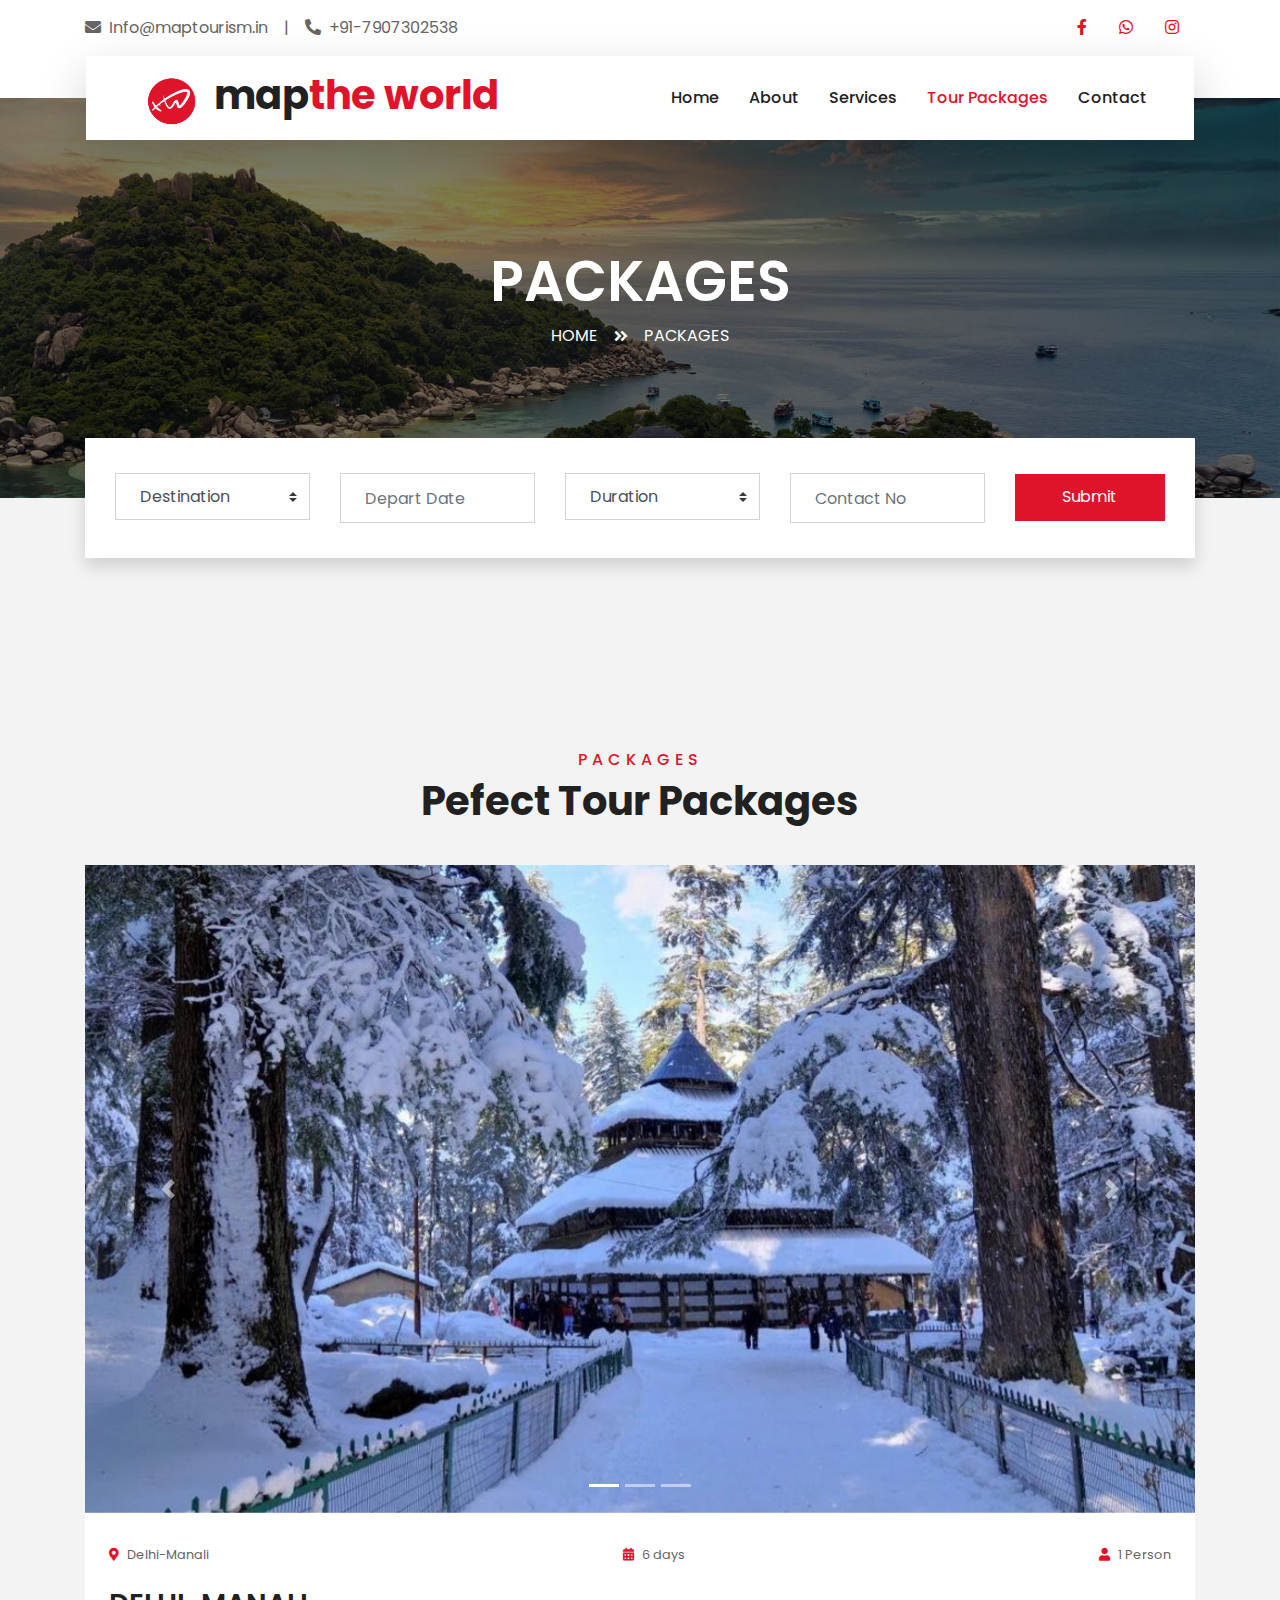
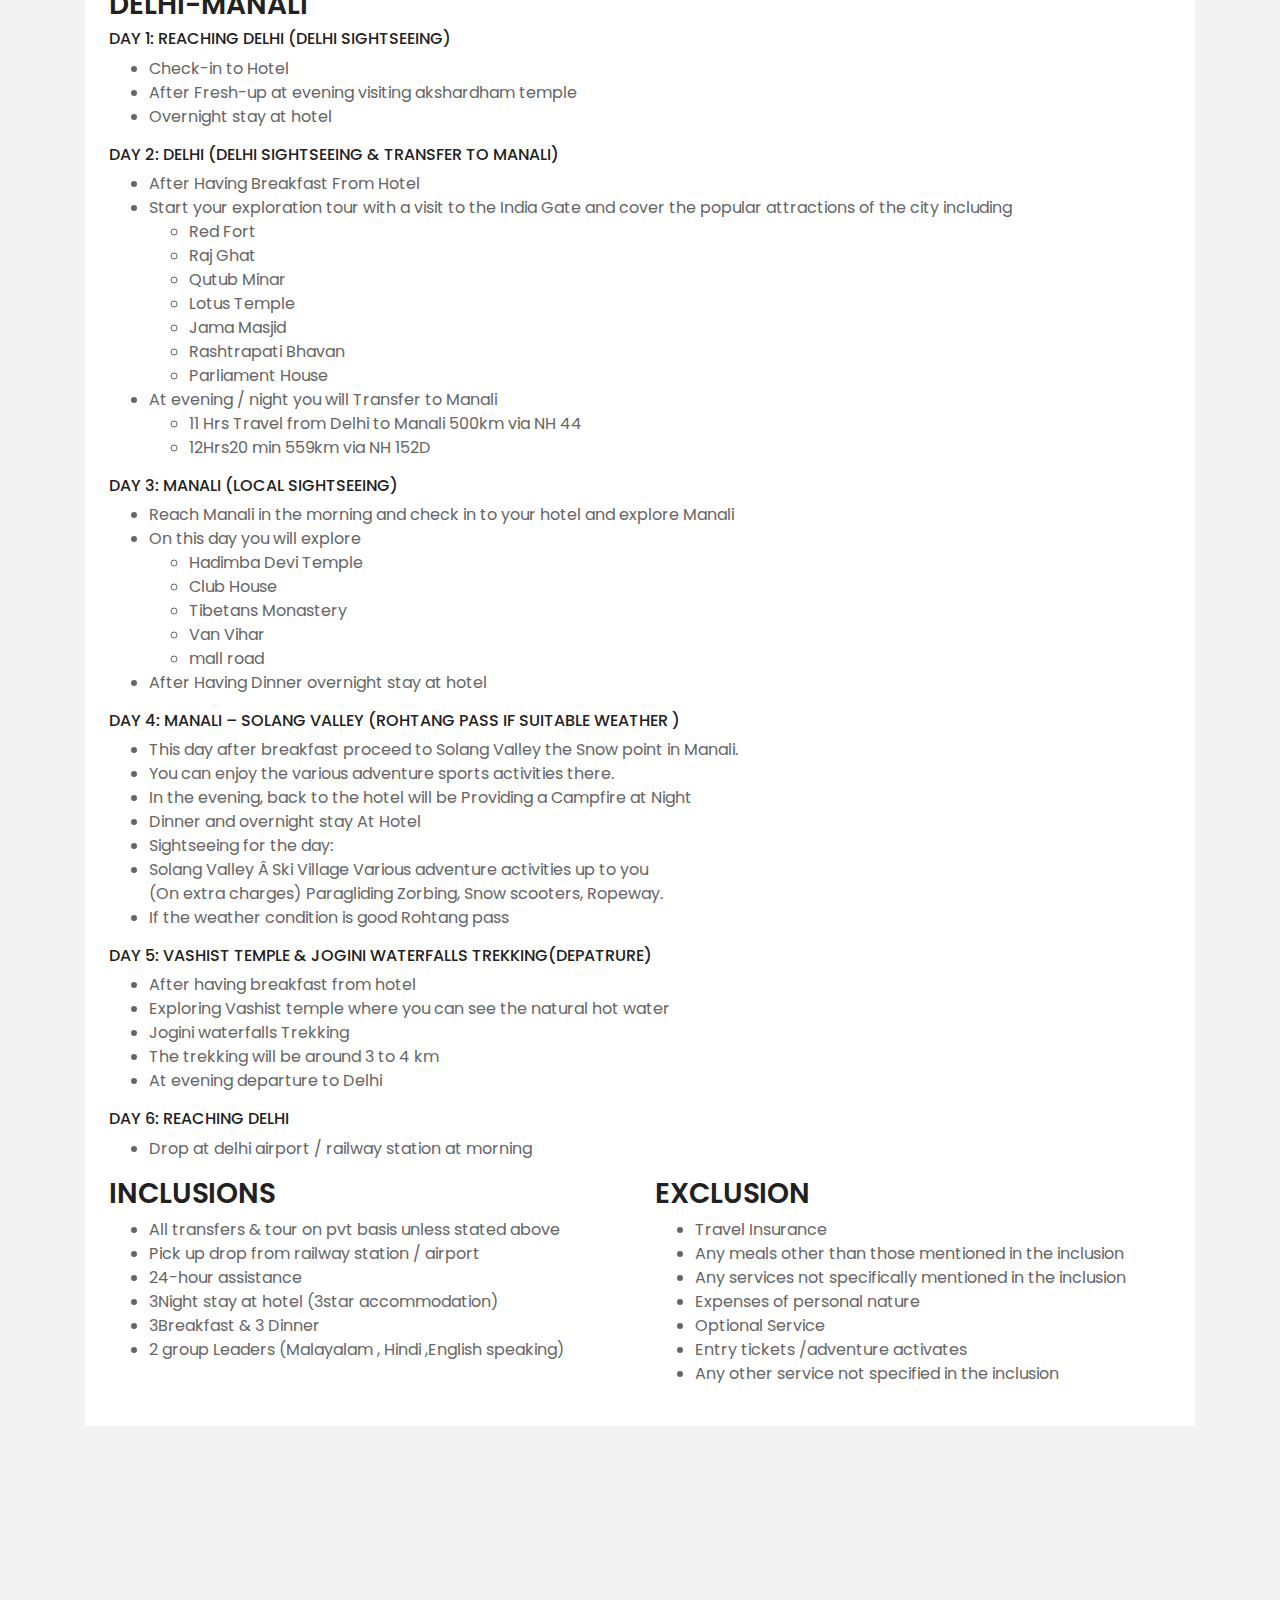
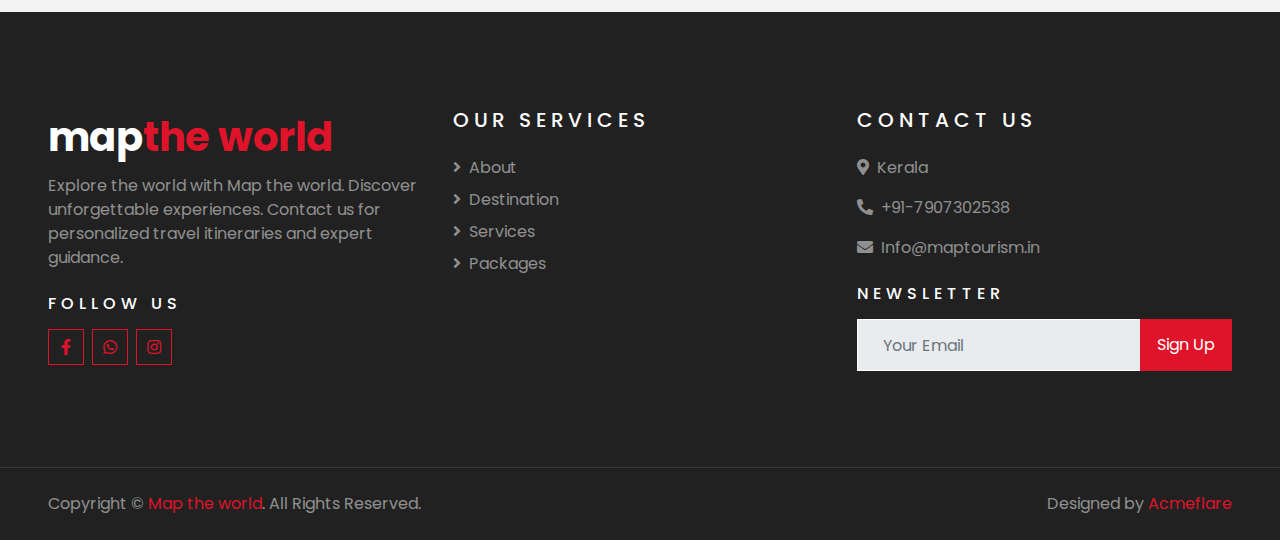
<file: delhi.html>
<!DOCTYPE html>
<html lang="en">

<head>
    <meta charset="utf-8">
    <title>Map the world</title>
    <meta content="width=device-width, initial-scale=1.0" name="viewport">

    <!-- Favicon -->
    <link href="img/logo.png" rel="icon">

    <!-- Google Web Fonts -->
    <link rel="preconnect" href="https://fonts.gstatic.com">
    <link href="https://fonts.googleapis.com/css2?family=Poppins:wght@400;500;600;700&display=swap" rel="stylesheet">

    <!-- Font Awesome -->
    <link href="https://cdnjs.cloudflare.com/ajax/libs/font-awesome/5.10.0/css/all.min.css" rel="stylesheet">

    <!-- Libraries Stylesheet -->
    <link href="lib/owlcarousel/assets/owl.carousel.min.css" rel="stylesheet">
    <link href="lib/tempusdominus/css/tempusdominus-bootstrap-4.min.css" rel="stylesheet" />
    <link rel="stylesheet" href="https://cdnjs.cloudflare.com/ajax/libs/font-awesome/5.15.4/css/all.min.css"
        integrity="sha512-xr/x92o20vo/Sv8yNdTkp83Yv5k29GXwi5NUOFtHf5a5apSfWjiPxCKOZN7R4wnMjncmPLo1B/R5mIQ6WV4Myuw=="
        crossorigin="anonymous" referrerpolicy="no-referrer" />


    <!-- Customized Bootstrap Stylesheet -->
    <link href="css/style.css" rel="stylesheet">
</head>

<body>
    <!-- Topbar Start -->
    <div class="container-fluid bg-light pt-3 d-none d-lg-block">
        <div class="container">
            <div class="row">
                <div class="col-lg-6 text-center text-lg-left mb-2 mb-lg-0">
                    <div class="d-inline-flex align-items-center">
                        <p><i class="fa fa-envelope mr-2"></i>Info@maptourism.in</p>
                        <p class="text-body px-3">|</p>
                        <p><i class="fa fa-phone-alt mr-2" onclick="redirectToWhatsApp()"></i>+91-7907302538</p>
                    </div>
                </div>
                <div class="col-lg-6 text-center text-lg-right">
                    <div class="d-inline-flex align-items-center">
                        <a class="text-primary px-3" href="">
                            <i class="fab fa-facebook-f"></i>
                        </a>
                        <!-- <a class="text-primary px-3" href="">
                            <i class="fab fa-twitter"></i>
                        </a> -->
                        <a class="text-primary px-3" href="#" onclick="redirectToWhatsApp()">
                            <i class="fab fa-whatsapp"></i>
                        </a>
                        <a class="text-primary px-3"
                            href="https://www.instagram.com/map.tourism?igsh=MWI3bTZ3OHB1ZXQ5OQ%3D%3D">
                            <i class="fab fa-instagram"></i>
                        </a>
                        <!-- <a class="text-primary pl-3" href="">
                            <i class="fab fa-youtube"></i>
                        </a> -->
                    </div>
                </div>
            </div>
        </div>
    </div>
    <!-- Topbar End -->


    <!-- Navbar Start -->
    <div class="container-fluid position-relative nav-bar p-0">
        <div class="container-lg position-relative p-0 px-lg-3" style="z-index: 9;">
            <nav class="navbar navbar-expand-lg bg-light navbar-light shadow-lg py-3 py-lg-0 pl-3 pl-lg-5">
                <a href="" class="navbar-brand">
                    <h1 class="m-0 text-primary"><img class="logos" src="/img/logo.png" alt=""><span
                            class="text-dark">map</span>the world</h1>
                </a>
                <button type="button" class="navbar-toggler" data-toggle="collapse" data-target="#navbarCollapse">
                    <span class="navbar-toggler-icon"></span>
                </button>
                <div class="collapse navbar-collapse justify-content-between px-3" id="navbarCollapse">
                    <div class="navbar-nav ml-auto py-0">
                        <a href="index.html" class="nav-item nav-link ">Home</a>
                        <a href="about.html" class="nav-item nav-link">About</a>
                        <a href="service.html" class="nav-item nav-link">Services</a>
                        <a href="package.html" class="nav-item nav-link active">Tour Packages</a>
                        <!-- <div class="nav-item dropdown">
                                <a href="#" class="nav-link dropdown-toggle" data-toggle="dropdown">Pages</a>
                                <div class="dropdown-menu border-0 rounded-0 m-0">
                                    <a href="blog.html" class="dropdown-item">Blog Grid</a>
                                    <a href="single.html" class="dropdown-item">Blog Detail</a>
                                    <a href="destination.html" class="dropdown-item">Destination</a>
                                    <a href="guide.html" class="dropdown-item">Travel Guides</a>
                                    <a href="testimonial.html" class="dropdown-item">Testimonial</a>
                                </div>
                            </div> -->
                        <a href="contact.html" class="nav-item nav-link">Contact</a>
                    </div>
                </div>
            </nav>
        </div>
    </div>
    <!-- Navbar End -->

    <!-- Header Start -->
    <div class="container-fluid page-header">
        <div class="container">
            <div class="d-flex flex-column align-items-center justify-content-center" style="min-height: 400px">
                <h3 class="display-4 text-white text-uppercase">Packages</h3>
                <div class="d-inline-flex text-white">
                    <p class="m-0 text-uppercase"><a class="text-white" href="">Home</a></p>
                    <i class="fa fa-angle-double-right pt-1 px-3"></i>
                    <p class="m-0 text-uppercase">Packages</p>
                </div>
            </div>
        </div>
    </div>
    <!-- Header End -->


   <!-- Booking Start -->
   <div class="container-fluid booking mt-5 pb-5">
    <div class="container pb-5">
        <div class="bg-light shadow" style="padding: 30px;">
            <form name="package-form" method="post">
                <div class="row align-items-center" style="min-height: 60px;">

                    <div class="col-md-10">
                        <div class="row">
                            <div class="col-md-3">
                                <div class="mb-3 mb-md-0">
                                    <select class="custom-select px-4" name="destination" style="height: 47px;">
                                        <option selected>Destination</option>
                                        <option value="Kerala">Kerala</option>
                                        <option value="Goa">Goa</option>
                                        <option value="Delhi">Delhi</option>
                                        <option value="Manali">Manali</option>
                                        <option value="Ladakh">Ladakh</option>
                                        <option value="Kashmir">Kashmir</option>
                                        <option value="Rajasthan">Rajasthan</option>
                                    </select>
                                </div>
                            </div>
                            <div class="col-md-3">
                                <div class="mb-3 mb-md-0">
                                    <div class="date" id="date1" data-target-input="nearest">
                                        <input type="text" class="form-control p-4 datetimepicker-input"
                                            placeholder="Depart Date" data-target="#date1"
                                            data-toggle="datetimepicker" name="departDate" required />
                                    </div>
                                </div>
                            </div>
                            
                            <div class="col-md-3">
                                <div class="mb-3 mb-md-0">
                                    <select class="custom-select px-4" name="duration" style="height: 47px;">
                                        <option selected>Duration</option>
                                        <option value="1 nights-2 day">1 nights-2 day</option>
                                        <option value="2 nights-3 day">2 nights-3 day</option>
                                        <option value="3 nights-4 day">3 nights-4 day</option>
                                        <option value="4 nights-5 day">4 nights-5 day</option>
                                        <option value="5 nights-6 day">5 nights-6 day</option>
                                        <option value="6 nights-7 day">6 nights-7 day</option>
                                        <option value="7 nights-8 day">7 nights-8 day</option>
                                    </select>
                                </div>
                            </div>

                            <div class="col-md-3">
                                <div class="mb-3 mb-md-0">
                                    <div class="date" id="date2" data-target-input="nearest">
                                        <input type="text" class="form-control p-4"
                                            placeholder="Contact No" 
                                             name="Contact" required />
                                    </div>
                                </div>
                            </div>
                        </div>
                    </div>
                    <div class="col-md-2">
                        <button class="btn btn-primary btn-block" type="submit"
                            style="height: 47px; margin-top: -2px;">Submit</button>
                    </div>
                </div>
            </form>
        </div>
    </div>
</div>
<!-- Booking End -->

    <!-- Packages Start -->
    <div class="container-fluid py-5">
        <div class="container pt-5 pb-3">
            <div class="text-center mb-3 pb-3">
                <h6 class="text-primary text-uppercase" style="letter-spacing: 5px;">Packages</h6>
                <h1>Pefect Tour Packages</h1>
            </div>
            <div class="row">
                <div class="col-lg-12 mb-4">
                    <div class="package-item bg-white mb-2">
                        <div id="carouselExampleIndicators" class="carousel slide package-carousel mb-2"
                            data-ride="carousel">
                            <ol class="carousel-indicators">
                                <li data-target="#carouselExampleIndicators" data-slide-to="0" class="active"></li>
                                <li data-target="#carouselExampleIndicators" data-slide-to="1"></li>
                                <li data-target="#carouselExampleIndicators" data-slide-to="2"></li>
                            </ol>
                            <div class="carousel-inner">
                                <div class="carousel-item active">
                                    <img class="d-block w-100" src="img/New folder/image-004 (3).jpg" alt="First slide">
                                </div>
                                <div class="carousel-item">
                                    <img class="d-block w-100" src="img/New folder/image-006 (3).jpg"
                                        alt="Second slide">
                                </div>
                                <div class="carousel-item">
                                    <img class="d-block w-100" src="img/New folder/image-007 (3).jpg" alt="Third slide">
                                </div>
                            </div>
                            <a class="carousel-control-prev" href="#carouselExampleIndicators" role="button"
                                data-slide="prev">
                                <span class="carousel-control-prev-icon" aria-hidden="true"></span>
                                <span class="sr-only">Previous</span>
                            </a>
                            <a class="carousel-control-next" href="#carouselExampleIndicators" role="button"
                                data-slide="next">
                                <span class="carousel-control-next-icon" aria-hidden="true"></span>
                                <span class="sr-only">Next</span>
                            </a>
                        </div>
                        <div class="p-4">
                            <div class="d-flex justify-content-between mb-3">
                                <small class="m-0"><i
                                        class="fa fa-map-marker-alt text-primary mr-2"></i>Delhi-Manali</small>
                                <small class="m-0"><i class="fa fa-calendar-alt text-primary mr-2"></i>6 days</small>
                                <small class="m-0"><i class="fa fa-user text-primary mr-2"></i>1 Person</small>
                            </div>

                            <div class="mt-4">
                                <h3 onclick="redirectToWhatsApp()">DELHI-MANALI</h3>
                                <h6>DAY 1: REACHING DELHI (DELHI SIGHTSEEING)</h6>
                                <ul>
                                    <li>Check-in to Hotel</li>
                                    <li>After Fresh-up at evening visiting akshardham temple</li>
                                    <li>Overnight stay at hotel</li>
                                </ul>
                                <h6>DAY 2: DELHI (DELHI SIGHTSEEING & TRANSFER TO MANALI)
                                </h6>
                                <ul>
                                    <li>After Having Breakfast From Hotel</li>
                                    <li> Start your exploration tour with a visit to the India Gate and cover the
                                        popular attractions of the city including</li>
                                    <ul>
                                        <li> Red Fort</li>
                                        <li> Raj Ghat</li>
                                        <li> Qutub Minar</li>
                                        <li> Lotus Temple</li>
                                        <li> Jama Masjid</li>
                                        <li> Rashtrapati Bhavan</li>
                                        <li> Parliament House</li>
                                    </ul>
                                    <li> At evening / night you will Transfer to Manali</li>
                                    <ul>
                                        <li> 11 Hrs Travel from Delhi to Manali 500km via NH 44</li>
                                        <li> 12Hrs20 min 559km via NH 152D</li>
                                    </ul>

                                </ul>
                                <h6>DAY 3: MANALI (LOCAL SIGHTSEEING)</h6>
                                <ul>
                                    <li>Reach Manali in the morning and check in to your hotel and explore Manali</li>
                                    <li> On this day you will explore</li>
                                    <ul>
                                        <li> Hadimba Devi Temple</li>
                                        <li> Club House</li>
                                        <li> Tibetans Monastery</li>
                                        <li> Van Vihar</li>
                                        <li> mall road</li>
                                    </ul>
                                    <li>After Having Dinner overnight stay at hotel</li>

                                </ul>
                                <h6>DAY 4: MANALI – SOLANG VALLEY (ROHTANG PASS IF SUITABLE WEATHER )
                                </h6>
                                <ul>
                                    <li>This day after breakfast proceed to Solang Valley the Snow point in Manali.</li>
                                    <li> You can enjoy the various adventure sports activities there.</li>
                                    <li> In the evening, back to the hotel will be Providing a Campfire at Night</li>
                                    <li> Dinner and overnight stay At Hotel</li>
                                    <li> Sightseeing for the day:</li>
                                    <li> Solang Valley Â Ski Village Various adventure activities up to you</li>
                                    (On extra charges) Paragliding Zorbing, Snow scooters, Ropeway.
                                    <li> If the weather condition is good Rohtang pass</li>
                                </ul>
                                <h6>DAY 5: VASHIST TEMPLE & JOGINI WATERFALLS TREKKING(DEPATRURE)
                                </h6>
                                <ul>
                                    <li> After having breakfast from hotel</li>
                                    <li> Exploring Vashist temple where you can see the natural hot water</li>
                                    <li> Jogini waterfalls Trekking</li>
                                    <li> The trekking will be around 3 to 4 km</li>
                                    <li> At evening departure to Delhi</li>

                                </ul>
                                <h6>DAY 6: REACHING DELHI</h6>
                                <ul>
                                    <li> Drop at delhi airport / railway station at morning</li>
                                </ul>
                            </div>
                            <div class="row">
                                <div class="col-md-6">
                                    <div class="inclusions">
                                        <h3>INCLUSIONS</h3>
                                        <ul>
                                            <li> All transfers & tour on pvt basis unless stated above</li>
                                            <li> Pick up drop from railway station / airport</li>
                                            <li> 24-hour assistance</li>
                                            <li> 3Night stay at hotel (3star accommodation)</li>
                                            <li> 3Breakfast & 3 Dinner</li>
                                            <li> 2 group Leaders (Malayalam , Hindi ,English speaking)</li>

                                        </ul>
                                    </div>
                                </div>
                                <div class="col-md-6">
                                    <div class="inclusions">
                                        <h3> EXCLUSION</h3>
                                        <ul>
                                            <li> Travel Insurance</li>
                                            <li> Any meals other than those mentioned in the inclusion</li>
                                            <li> Any services not specifically mentioned in the inclusion</li>
                                            <li> Expenses of personal nature</li>
                                            <li> Optional Service</li>
                                            <li> Entry tickets /adventure activates</li>
                                            <li> Any other service not specified in the inclusion</li>
                                        </ul>
                                    </div>
                                </div>
                            </div>
                        </div>
                    </div>
                </div>












            </div>
        </div>
    </div>
    <!-- Packages End -->



    <!-- Footer Start -->
    <div class="container-fluid bg-dark text-white-50 py-5 px-sm-3 px-lg-5" style="margin-top: 90px;">
        <div class="row pt-5">
            <div class="col-lg-4 col-md-6 mb-5">
                <a href="" class="navbar-brand">
                    <h1 class="text-primary"><span class="text-white">map</span>the world</h1>
                </a>
                <p>Explore the world with Map the world. Discover unforgettable experiences. Contact us for personalized
                    travel itineraries and expert guidance.</p>
                <h6 class="text-white text-uppercase mt-4 mb-3" style="letter-spacing: 5px;">Follow Us</h6>
                <div class="d-flex justify-content-start">
                    <!-- <a class="btn btn-outline-primary btn-square mr-2" href="#"><i class="fab fa-twitter"></i></a> -->
                    <a class="btn btn-outline-primary btn-square mr-2" href="#"><i class="fab fa-facebook-f"></i></a>
                    <a class="btn btn-outline-primary btn-square mr-2" href="#" onclick="redirectToWhatsApp()"><i
                            class="fab fa-whatsapp"></i></a>
                    <a class="btn btn-outline-primary btn-square"
                        href="https://www.instagram.com/map.tourism?igsh=MWI3bTZ3OHB1ZXQ5OQ%3D%3D"><i
                            class="fab fa-instagram"></i></a>
                </div>
            </div>
            <div class="col-lg-4 col-md-6 mb-5">
                <h5 class="text-white text-uppercase mb-4" style="letter-spacing: 5px;">Our Services</h5>
                <div class="d-flex flex-column justify-content-start">
                    <a class="text-white-50 mb-2" href="#"><i class="fa fa-angle-right mr-2"></i>About</a>
                    <a class="text-white-50 mb-2" href="#"><i class="fa fa-angle-right mr-2"></i>Destination</a>
                    <a class="text-white-50 mb-2" href="#"><i class="fa fa-angle-right mr-2"></i>Services</a>
                    <a class="text-white-50 mb-2" href="#"><i class="fa fa-angle-right mr-2"></i>Packages</a>
                    <!-- <a class="text-white-50 mb-2" href="#"><i class="fa fa-angle-right mr-2"></i>Guides</a>
                    <a class="text-white-50 mb-2" href="#"><i class="fa fa-angle-right mr-2"></i>Testimonial</a>
                    <a class="text-white-50" href="#"><i class="fa fa-angle-right mr-2"></i>Blog</a> -->
                </div>
            </div>

            <div class="col-lg-4 col-md-6 mb-5">
                <h5 class="text-white text-uppercase mb-4" style="letter-spacing: 5px;">Contact Us</h5>
                <p><i class="fa fa-map-marker-alt mr-2"></i>Kerala</p>
                <p><i class="fa fa-phone-alt mr-2" onclick="redirectToWhatsApp()"></i>+91-7907302538</p>
                <p><i class="fa fa-envelope mr-2"></i>Info@maptourism.in</p>
                <h6 class="text-white text-uppercase mt-4 mb-3" style="letter-spacing: 5px;">Newsletter</h6>
                <div class="w-100">
                    <div class="input-group">
                        <input type="text" disabled class="form-control border-light" style="padding: 25px;"
                            placeholder="Your Email">
                        <div class="input-group-append">
                            <button class="btn btn-primary px-3">Sign Up</button>
                        </div>
                    </div>
                </div>
            </div>
        </div>
    </div>
    <div class="container-fluid bg-dark text-white border-top py-4 px-sm-3 px-md-5"
        style="border-color: rgba(256, 256, 256, .1) !important;">
        <div class="row">
            <div class="col-lg-6 text-center text-md-left mb-3 mb-md-0">
                <p class="m-0 text-white-50">Copyright &copy; <a href="#">Map the world</a>. All Rights Reserved.</a>
                </p>
            </div>
            <div class="col-lg-6 text-center text-md-right">
                <p class="m-0 text-white-50">Designed by <a href="https://acmeflare.in">Acmeflare</a>
                </p>
            </div>
        </div>
    </div>
    <!-- Footer End -->


    <!-- Back to Top -->
    <a href="#" class="btn btn-lg btn-primary btn-lg-square back-to-top"><i class="fa fa-angle-double-up"></i></a>


    <!-- JavaScript Libraries -->
    <script src="https://code.jquery.com/jquery-3.4.1.min.js"></script>
    <script src="https://stackpath.bootstrapcdn.com/bootstrap/4.4.1/js/bootstrap.bundle.min.js"></script>
    <script src="lib/easing/easing.min.js"></script>
    <script src="lib/owlcarousel/owl.carousel.min.js"></script>
    <script src="lib/tempusdominus/js/moment.min.js"></script>
    <script src="lib/tempusdominus/js/moment-timezone.min.js"></script>
    <script src="lib/tempusdominus/js/tempusdominus-bootstrap-4.min.js"></script>

    <!-- Contact Javascript File -->
    <script src="mail/jqBootstrapValidation.min.js"></script>
    <script src="mail/contact.js"></script>

    <script>
        function redirectToWhatsApp() {
            var phoneNumber = '7907302538';
            var whatsappURL = 'https://api.whatsapp.com/send?phone=' + phoneNumber;
            window.location.href = whatsappURL;
        }
    </script>

    <!-- Template Javascript -->
    <script src="js/main.js"></script>
    <script>
        const scriptURL1 = 'https://script.google.com/macros/s/AKfycbziSXCDG0_NcX9wD9mJkaxQBfR_APadvMPIY4mTOGKSUbq1nhIisQUzse669jWSd4N7JA/exec';

        const form1 = document.forms['package-form'];
        const submitButton1 = document.querySelector('button[type="submit"]');

        form1.addEventListener('submit', e => {
            e.preventDefault();
            submitButton1.disabled = true;
            fetch(scriptURL1, { method: 'POST', body: new FormData(form1) })
                .then(response => response.json())
                .then(data => {
                    if (data.result === 'success') {
                        alert("Thank you! Your form is submitted successfully.");
                        window.location.reload();
                    } else {
                        alert("Oops! Something went wrong.");
                    }
                })
                .catch(error => console.error('Error!', error.message))
                .finally(() => submitButton1.disabled = false);
        });
    </script>
</body>

</html>
</file>
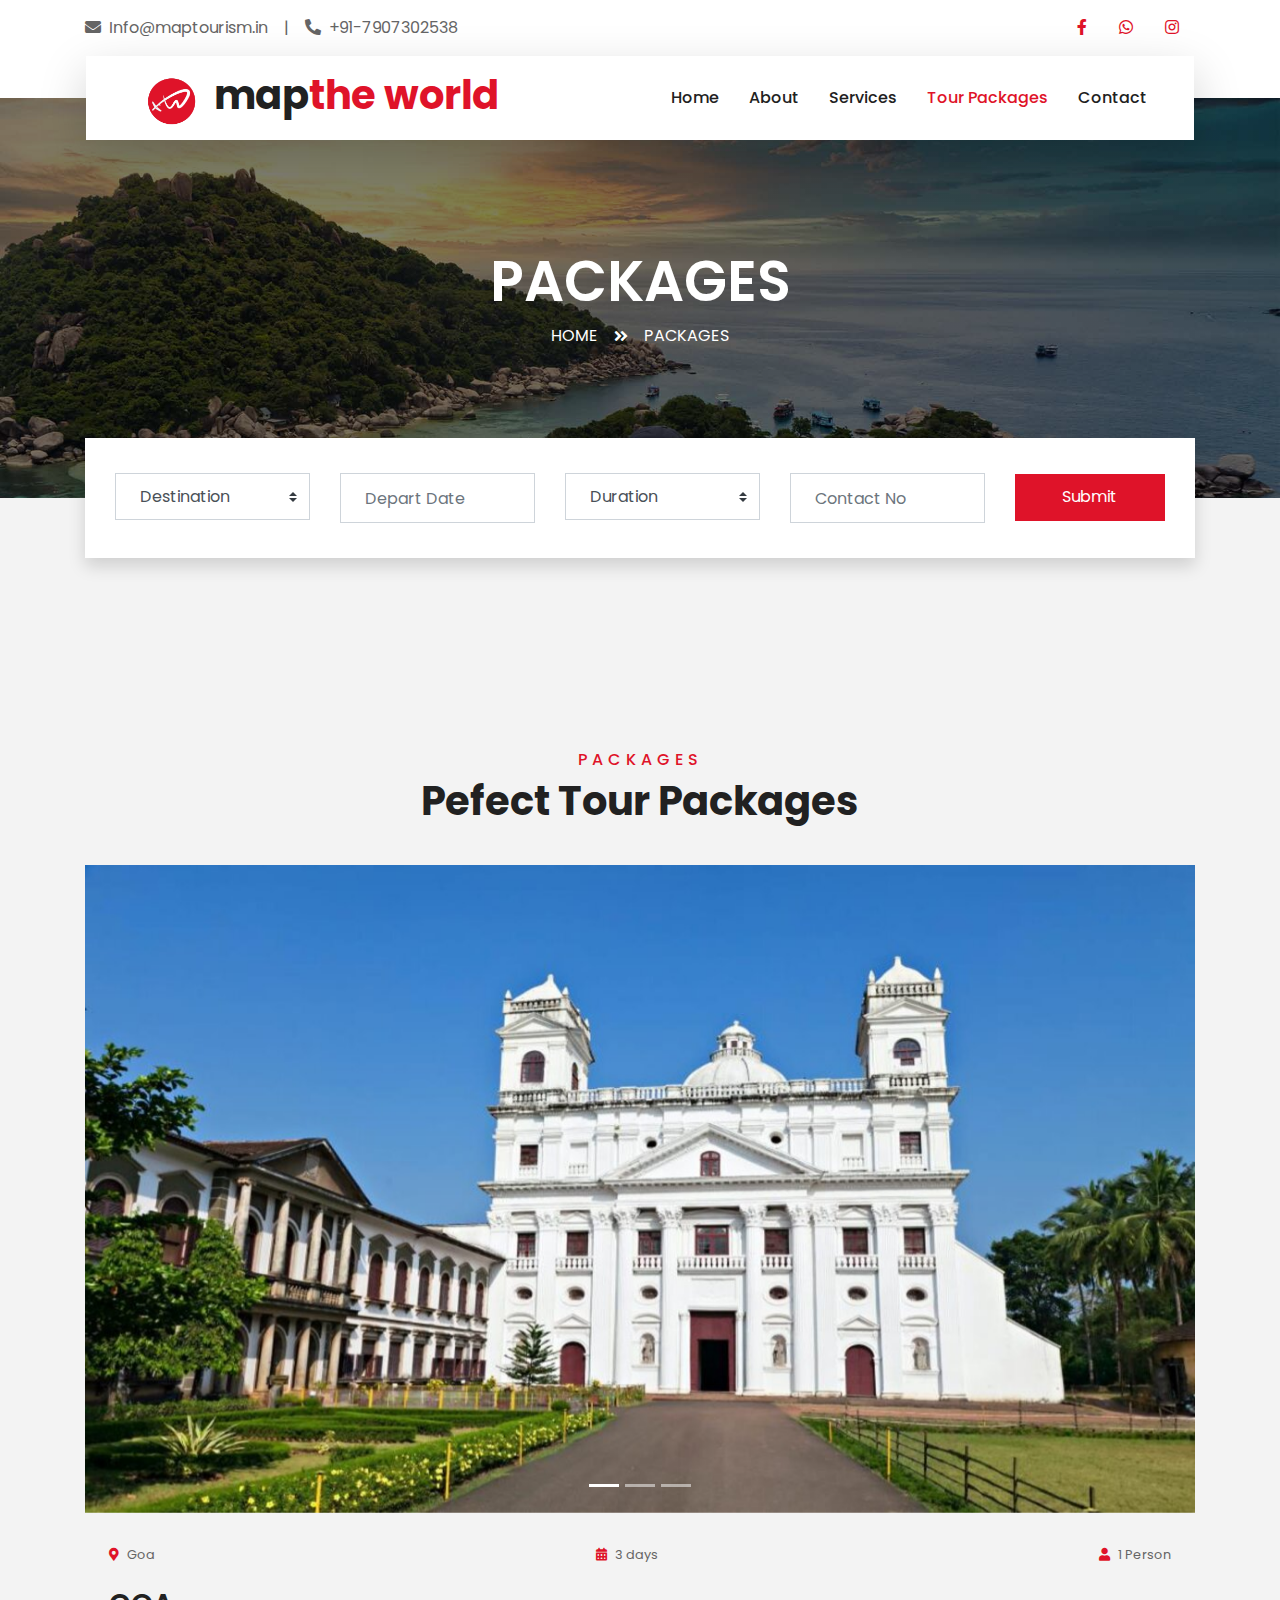
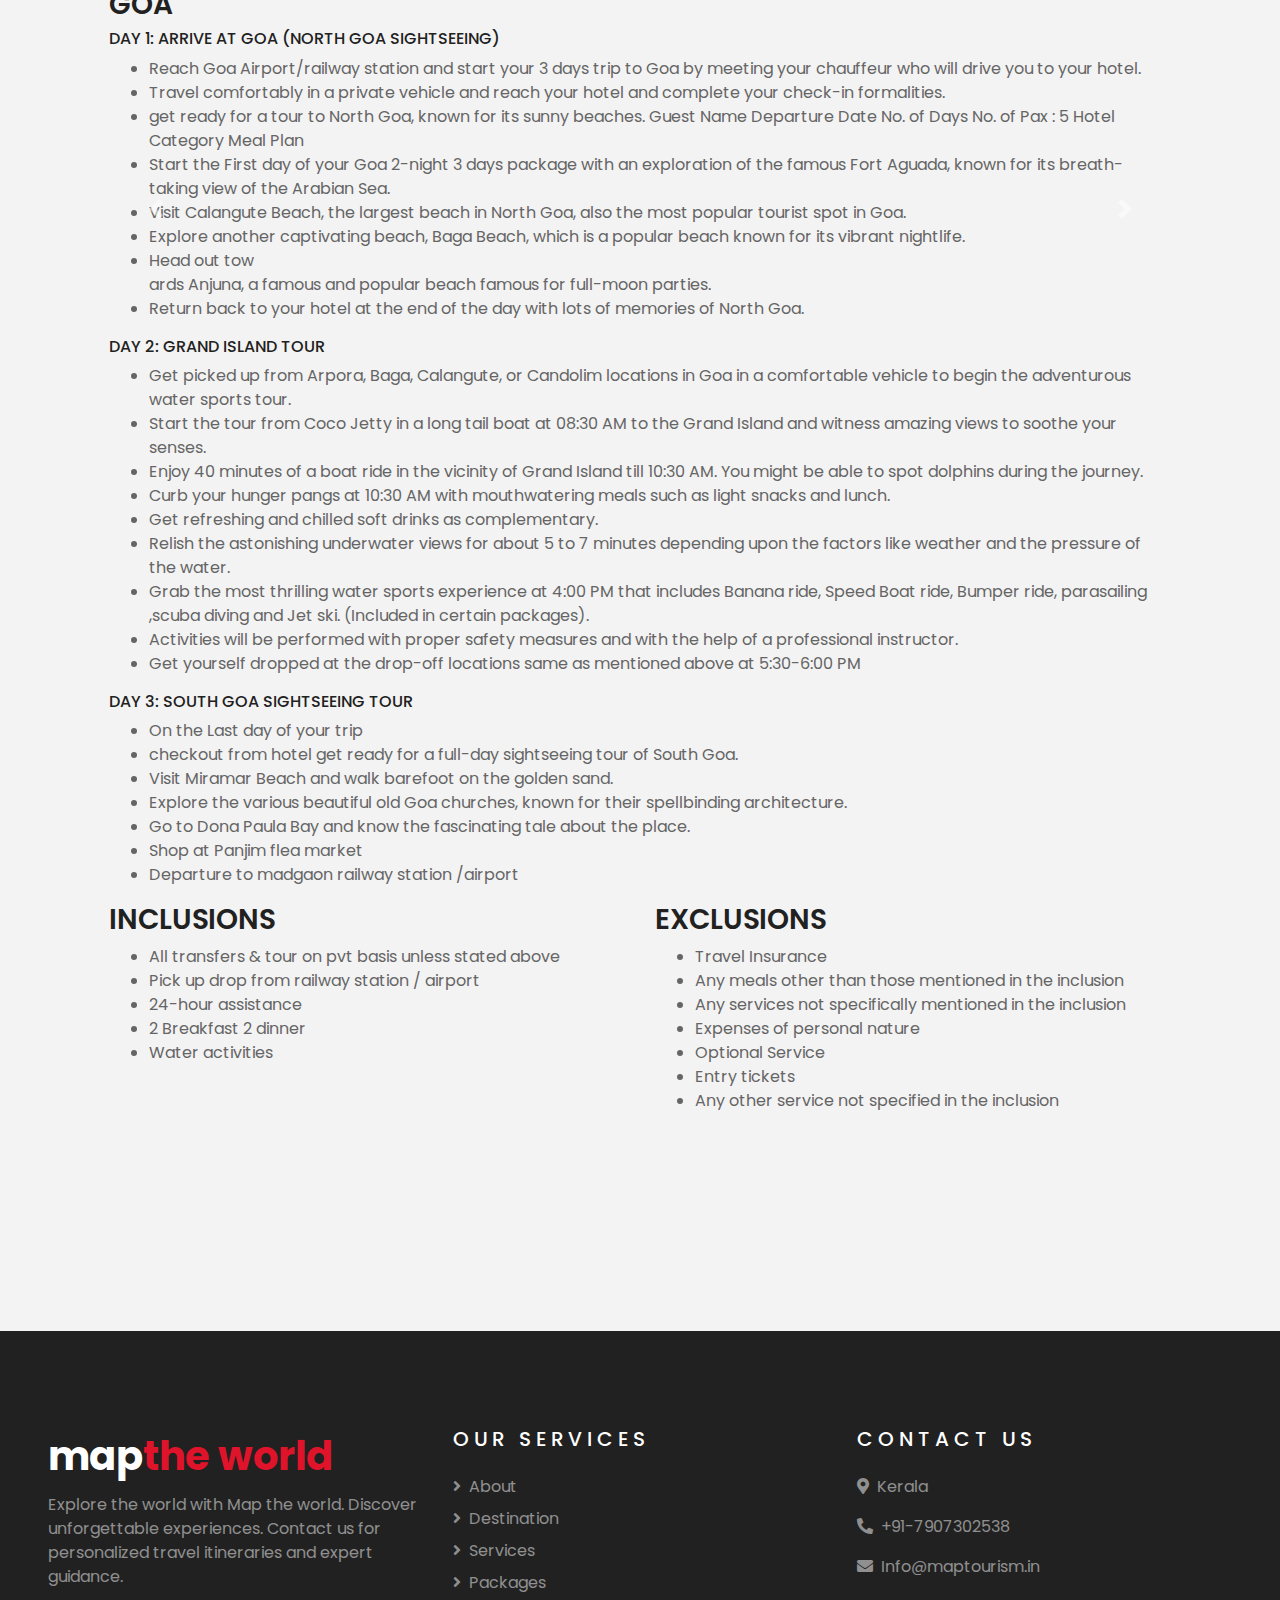
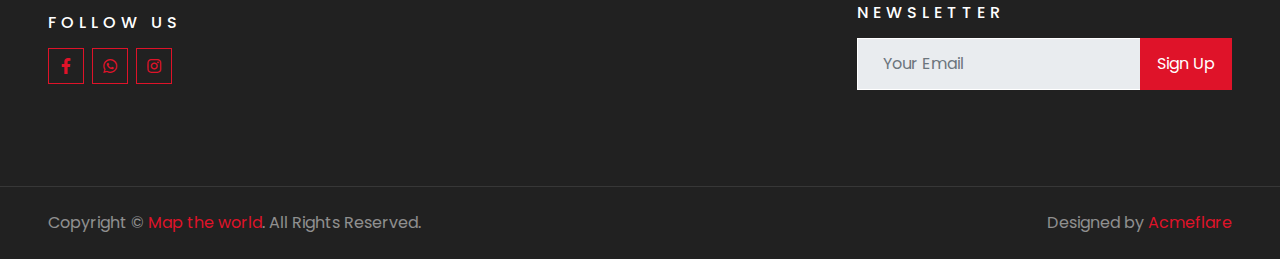
<file: goa.html>
<!DOCTYPE html>
<html lang="en">

<head>
    <meta charset="utf-8">
    <title>Map the world</title>
    <meta content="width=device-width, initial-scale=1.0" name="viewport">

    <!-- Favicon -->
    <link href="img/logo.png" rel="icon">

    <!-- Google Web Fonts -->
    <link rel="preconnect" href="https://fonts.gstatic.com">
    <link href="https://fonts.googleapis.com/css2?family=Poppins:wght@400;500;600;700&display=swap" rel="stylesheet">

    <!-- Font Awesome -->
    <link href="https://cdnjs.cloudflare.com/ajax/libs/font-awesome/5.10.0/css/all.min.css" rel="stylesheet">

    <!-- Libraries Stylesheet -->
    <link href="lib/owlcarousel/assets/owl.carousel.min.css" rel="stylesheet">
    <link href="lib/tempusdominus/css/tempusdominus-bootstrap-4.min.css" rel="stylesheet" />
    <link rel="stylesheet" href="https://cdnjs.cloudflare.com/ajax/libs/font-awesome/5.15.4/css/all.min.css"
        integrity="sha512-xr/x92o20vo/Sv8yNdTkp83Yv5k29GXwi5NUOFtHf5a5apSfWjiPxCKOZN7R4wnMjncmPLo1B/R5mIQ6WV4Myuw=="
        crossorigin="anonymous" referrerpolicy="no-referrer" />


    <!-- Customized Bootstrap Stylesheet -->
    <link href="css/style.css" rel="stylesheet">
</head>

<body>
    <!-- Topbar Start -->
    <div class="container-fluid bg-light pt-3 d-none d-lg-block">
        <div class="container">
            <div class="row">
                <div class="col-lg-6 text-center text-lg-left mb-2 mb-lg-0">
                    <div class="d-inline-flex align-items-center">
                        <p><i class="fa fa-envelope mr-2"></i>Info@maptourism.in</p>
                        <p class="text-body px-3">|</p>
                        <p><i class="fa fa-phone-alt mr-2" onclick="redirectToWhatsApp()"></i>+91-7907302538</p>
                    </div>
                </div>
                <div class="col-lg-6 text-center text-lg-right">
                    <div class="d-inline-flex align-items-center">
                        <a class="text-primary px-3" href="">
                            <i class="fab fa-facebook-f"></i>
                        </a>
                        <!-- <a class="text-primary px-3" href="">
                            <i class="fab fa-twitter"></i>
                        </a> -->
                        <a class="text-primary px-3" href="#" onclick="redirectToWhatsApp()">
                            <i class="fab fa-whatsapp"></i>
                        </a>
                        <a class="text-primary px-3"
                            href="https://www.instagram.com/map.tourism?igsh=MWI3bTZ3OHB1ZXQ5OQ%3D%3D">
                            <i class="fab fa-instagram"></i>
                        </a>
                        <!-- <a class="text-primary pl-3" href="">
                            <i class="fab fa-youtube"></i>
                        </a> -->
                    </div>
                </div>
            </div>
        </div>
    </div>
    <!-- Topbar End -->


    <!-- Navbar Start -->
    <div class="container-fluid position-relative nav-bar p-0">
        <div class="container-lg position-relative p-0 px-lg-3" style="z-index: 9;">
            <nav class="navbar navbar-expand-lg bg-light navbar-light shadow-lg py-3 py-lg-0 pl-3 pl-lg-5">
                <a href="" class="navbar-brand">
                    <h1 class="m-0 text-primary"><img class="logos" src="/img/logo.png" alt=""><span
                            class="text-dark">map</span>the world</h1>
                </a>
                <button type="button" class="navbar-toggler" data-toggle="collapse" data-target="#navbarCollapse">
                    <span class="navbar-toggler-icon"></span>
                </button>
                <div class="collapse navbar-collapse justify-content-between px-3" id="navbarCollapse">
                    <div class="navbar-nav ml-auto py-0">
                        <a href="index.html" class="nav-item nav-link ">Home</a>
                        <a href="about.html" class="nav-item nav-link">About</a>
                        <a href="service.html" class="nav-item nav-link">Services</a>
                        <a href="package.html" class="nav-item nav-link active">Tour Packages</a>
                        <!-- <div class="nav-item dropdown">
                                <a href="#" class="nav-link dropdown-toggle" data-toggle="dropdown">Pages</a>
                                <div class="dropdown-menu border-0 rounded-0 m-0">
                                    <a href="blog.html" class="dropdown-item">Blog Grid</a>
                                    <a href="single.html" class="dropdown-item">Blog Detail</a>
                                    <a href="destination.html" class="dropdown-item">Destination</a>
                                    <a href="guide.html" class="dropdown-item">Travel Guides</a>
                                    <a href="testimonial.html" class="dropdown-item">Testimonial</a>
                                </div>
                            </div> -->
                        <a href="contact.html" class="nav-item nav-link">Contact</a>
                    </div>
                </div>
            </nav>
        </div>
    </div>
    <!-- Navbar End -->

    <!-- Header Start -->
    <div class="container-fluid page-header">
        <div class="container">
            <div class="d-flex flex-column align-items-center justify-content-center" style="min-height: 400px">
                <h3 class="display-4 text-white text-uppercase">Packages</h3>
                <div class="d-inline-flex text-white">
                    <p class="m-0 text-uppercase"><a class="text-white" href="">Home</a></p>
                    <i class="fa fa-angle-double-right pt-1 px-3"></i>
                    <p class="m-0 text-uppercase">Packages</p>
                </div>
            </div>
        </div>
    </div>
    <!-- Header End -->


   <!-- Booking Start -->
   <div class="container-fluid booking mt-5 pb-5">
    <div class="container pb-5">
        <div class="bg-light shadow" style="padding: 30px;">
            <form name="package-form" method="post">
                <div class="row align-items-center" style="min-height: 60px;">

                    <div class="col-md-10">
                        <div class="row">
                            <div class="col-md-3">
                                <div class="mb-3 mb-md-0">
                                    <select class="custom-select px-4" name="destination" style="height: 47px;">
                                        <option selected>Destination</option>
                                        <option value="Kerala">Kerala</option>
                                        <option value="Goa">Goa</option>
                                        <option value="Delhi">Delhi</option>
                                        <option value="Manali">Manali</option>
                                        <option value="Ladakh">Ladakh</option>
                                        <option value="Kashmir">Kashmir</option>
                                        <option value="Rajasthan">Rajasthan</option>
                                    </select>
                                </div>
                            </div>
                            <div class="col-md-3">
                                <div class="mb-3 mb-md-0">
                                    <div class="date" id="date1" data-target-input="nearest">
                                        <input type="text" class="form-control p-4 datetimepicker-input"
                                            placeholder="Depart Date" data-target="#date1"
                                            data-toggle="datetimepicker" name="departDate" required />
                                    </div>
                                </div>
                            </div>
                            
                            <div class="col-md-3">
                                <div class="mb-3 mb-md-0">
                                    <select class="custom-select px-4" name="duration" style="height: 47px;">
                                        <option selected>Duration</option>
                                        <option value="1 nights-2 day">1 nights-2 day</option>
                                        <option value="2 nights-3 day">2 nights-3 day</option>
                                        <option value="3 nights-4 day">3 nights-4 day</option>
                                        <option value="4 nights-5 day">4 nights-5 day</option>
                                        <option value="5 nights-6 day">5 nights-6 day</option>
                                        <option value="6 nights-7 day">6 nights-7 day</option>
                                        <option value="7 nights-8 day">7 nights-8 day</option>
                                    </select>
                                </div>
                            </div>

                            <div class="col-md-3">
                                <div class="mb-3 mb-md-0">
                                    <div class="date" id="date2" data-target-input="nearest">
                                        <input type="text" class="form-control p-4"
                                            placeholder="Contact No" 
                                             name="Contact" required />
                                    </div>
                                </div>
                            </div>
                        </div>
                    </div>
                    <div class="col-md-2">
                        <button class="btn btn-primary btn-block" type="submit"
                            style="height: 47px; margin-top: -2px;">Submit</button>
                    </div>
                </div>
            </form>
        </div>
    </div>
</div>
<!-- Booking End -->


    <!-- Packages Start -->
    <div class="container-fluid py-5">
        <div class="container pt-5 pb-3">
            <div class="text-center mb-3 pb-3">
                <h6 class="text-primary text-uppercase" style="letter-spacing: 5px;">Packages</h6>
                <h1>Pefect Tour Packages</h1>
            </div>
            <div class="row">
                <div class="col-lg-12 mb-4">
                    <div class="package-item bg-white mb-2">
                        <div id="carouselExampleIndicators" class="carousel slide package-carousel mb-2"
                            data-ride="carousel">
                            <ol class="carousel-indicators">
                                <li data-target="#carouselExampleIndicators" data-slide-to="0" class="active"></li>
                                <li data-target="#carouselExampleIndicators" data-slide-to="1"></li>
                                <li data-target="#carouselExampleIndicators" data-slide-to="2"></li>
                            </ol>
                            <div class="carousel-inner">
                                <div class="carousel-item active">
                                    <img class="d-block w-100" src="img/New folder/goa1.jpg" alt="First slide">
                                </div>
                                <div class="carousel-item">
                                    <img class="d-block w-100" src="img/New folder/goa2.jpg" alt="Second slide">
                                </div>
                                <div class="carousel-item">
                                    <img class="d-block w-100" src="img/New folder/goa3.jpg" alt="Third slide">
                                </div>
                                
                            </div>
                        </div>
                        <a class="carousel-control-prev" href="#carouselExampleIndicators" role="button"
                            data-slide="prev">
                            <span class="carousel-control-prev-icon" aria-hidden="true"></span>
                            <span class="sr-only">Previous</span>
                        </a>
                        <a class="carousel-control-next" href="#carouselExampleIndicators" role="button"
                            data-slide="next">
                            <span class="carousel-control-next-icon" aria-hidden="true"></span>
                            <span class="sr-only">Next</span>
                        </a>
                    </div>
                    <div class="p-4">
                        <div class="d-flex justify-content-between mb-3">
                            <small class="m-0"><i class="fa fa-map-marker-alt text-primary mr-2"></i>Goa</small>
                            <small class="m-0"><i class="fa fa-calendar-alt text-primary mr-2"></i>3 days</small>
                            <small class="m-0"><i class="fa fa-user text-primary mr-2"></i>1 Person</small>
                        </div>

                        <div class="mt-4">
                            <h3 onclick="redirectToWhatsApp()">GOA</h3>
                            <h6>DAY 1: ARRIVE AT GOA (NORTH GOA SIGHTSEEING)
                            </h6>
                            <ul>
                                <li> Reach Goa Airport/railway station and start your 3 days trip to Goa by meeting
                                    your chauffeur who will
                                    drive you to your hotel.</li>
                                <li> Travel comfortably in a private vehicle and reach your hotel and complete your
                                    check-in formalities.</li>
                                <li> get ready for a tour to North Goa, known for its sunny beaches.
                                    Guest Name
                                    Departure Date
                                    No. of Days
                                    No. of Pax : 5
                                    Hotel Category
                                    Meal Plan</li>
                                <li> Start the First day of your Goa 2-night 3 days package with an exploration of
                                    the
                                    famous Fort Aguada,
                                    known for its breath-taking view of the Arabian Sea.</li>
                                <li> Visit Calangute Beach, the largest beach in North Goa, also the most popular
                                    tourist spot in Goa.</li>
                                <li> Explore another captivating beach, Baga Beach, which is a popular beach known
                                    for
                                    its vibrant
                                    nightlife.
                                <li> Head out tow</li>ards Anjuna, a famous and popular beach famous for full-moon
                                parties.</li>
                                <li> Return back to your hotel at the end of the day with lots of memories of North
                                    Goa.</li>
                            </ul>
                            <h6>DAY 2: GRAND ISLAND TOUR
                            </h6>
                            <ul>
                                <li> Get picked up from Arpora, Baga, Calangute, or Candolim locations in Goa in a
                                    comfortable
                                    vehicle to begin the adventurous water sports tour.</li>
                                <li> Start the tour from Coco Jetty in a long tail boat at 08:30 AM to the Grand
                                    Island
                                    and witness
                                    amazing views to soothe your senses.</li>
                                <li> Enjoy 40 minutes of a boat ride in the vicinity of Grand Island till 10:30 AM.
                                    You
                                    might be
                                    able to spot dolphins during the journey.</li>
                                <li> Curb your hunger pangs at 10:30 AM with mouthwatering meals such as light
                                    snacks
                                    and
                                    lunch.</li>
                                <li> Get refreshing and chilled soft drinks as complementary.</li>
                                <li> Relish the astonishing underwater views for about 5 to 7 minutes depending upon
                                    the factors
                                    like weather and the pressure of the water.</li>
                                <li> Grab the most thrilling water sports experience at 4:00 PM that includes Banana
                                    ride, Speed
                                    Boat ride, Bumper ride, parasailing ,scuba diving and Jet ski. (Included in
                                    certain
                                    packages).</li>
                                <li> Activities will be performed with proper safety measures and with the help of a
                                    professional
                                    instructor.</li>
                                <li> Get yourself dropped at the drop-off locations same as mentioned above at
                                    5:30-6:00 PM</li>

                            </ul>
                            <h6>DAY 3: SOUTH GOA SIGHTSEEING TOUR</h6>
                            <ul>
                                <li> On the Last day of your trip</li>
                                <li> checkout from hotel get ready for a full-day sightseeing tour of South Goa.
                                </li>
                                <li> Visit Miramar Beach and walk barefoot on the golden sand.</li>
                                <li> Explore the various beautiful old Goa churches, known for their spellbinding
                                    architecture.</li>
                                <li> Go to Dona Paula Bay and know the fascinating tale about the place.</li>
                                <li> Shop at Panjim flea market</li>
                                <li> Departure to madgaon railway station /airport</li>

                            </ul>

                        </div>
                        <div class="row">
                            <div class="col-md-6">
                                <div class="inclusions">
                                    <h3>INCLUSIONS</h3>
                                    <ul>
                                        <li> All transfers & tour on pvt basis unless stated above</li>
                                        <li> Pick up drop from railway station / airport</li>
                                        <li> 24-hour assistance</li>
                                        <li> 2 Breakfast 2 dinner</li>
                                        <li> Water activities</li>

                                    </ul>
                                </div>
                            </div>
                            <div class="col-md-6">
                                <div class="inclusions">
                                    <h3>EXCLUSIONS</h3>
                                    <ul>
                                        <li> Travel Insurance</li>
                                        <li> Any meals other than those mentioned in the inclusion</li>
                                        <li> Any services not specifically mentioned in the inclusion</li>
                                        <li> Expenses of personal nature</li>
                                        <li> Optional Service</li>
                                        <li> Entry tickets</li>
                                        <li> Any other service not specified in the inclusion</li>
                                    </ul>
                                </div>
                            </div>
                        </div>
                    </div>
                </div>
            </div>












        </div>
    </div>
    </div>
    <!-- Packages End -->



    <!-- Footer Start -->
    <div class="container-fluid bg-dark text-white-50 py-5 px-sm-3 px-lg-5" style="margin-top: 90px;">
        <div class="row pt-5">
            <div class="col-lg-4 col-md-6 mb-5">
                <a href="" class="navbar-brand">
                    <h1 class="text-primary"><span class="text-white">map</span>the world</h1>
                </a>
                <p>Explore the world with Map the world. Discover unforgettable experiences. Contact us for personalized
                    travel itineraries and expert guidance.</p>
                <h6 class="text-white text-uppercase mt-4 mb-3" style="letter-spacing: 5px;">Follow Us</h6>
                <div class="d-flex justify-content-start">
                    <!-- <a class="btn btn-outline-primary btn-square mr-2" href="#"><i class="fab fa-twitter"></i></a> -->
                    <a class="btn btn-outline-primary btn-square mr-2" href="#"><i class="fab fa-facebook-f"></i></a>
                    <a class="btn btn-outline-primary btn-square mr-2" href="#" onclick="redirectToWhatsApp()"><i
                            class="fab fa-whatsapp"></i></a>
                    <a class="btn btn-outline-primary btn-square"
                        href="https://www.instagram.com/map.tourism?igsh=MWI3bTZ3OHB1ZXQ5OQ%3D%3D"><i
                            class="fab fa-instagram"></i></a>
                </div>
            </div>
            <div class="col-lg-4 col-md-6 mb-5">
                <h5 class="text-white text-uppercase mb-4" style="letter-spacing: 5px;">Our Services</h5>
                <div class="d-flex flex-column justify-content-start">
                    <a class="text-white-50 mb-2" href="#"><i class="fa fa-angle-right mr-2"></i>About</a>
                    <a class="text-white-50 mb-2" href="#"><i class="fa fa-angle-right mr-2"></i>Destination</a>
                    <a class="text-white-50 mb-2" href="#"><i class="fa fa-angle-right mr-2"></i>Services</a>
                    <a class="text-white-50 mb-2" href="#"><i class="fa fa-angle-right mr-2"></i>Packages</a>
                    <!-- <a class="text-white-50 mb-2" href="#"><i class="fa fa-angle-right mr-2"></i>Guides</a>
                    <a class="text-white-50 mb-2" href="#"><i class="fa fa-angle-right mr-2"></i>Testimonial</a>
                    <a class="text-white-50" href="#"><i class="fa fa-angle-right mr-2"></i>Blog</a> -->
                </div>
            </div>

            <div class="col-lg-4 col-md-6 mb-5">
                <h5 class="text-white text-uppercase mb-4" style="letter-spacing: 5px;">Contact Us</h5>
                <p><i class="fa fa-map-marker-alt mr-2"></i>Kerala</p>
                <p><i class="fa fa-phone-alt mr-2" onclick="redirectToWhatsApp()"></i>+91-7907302538</p>
                <p><i class="fa fa-envelope mr-2"></i>Info@maptourism.in</p>
                <h6 class="text-white text-uppercase mt-4 mb-3" style="letter-spacing: 5px;">Newsletter</h6>
                <div class="w-100">
                    <div class="input-group">
                        <input type="text" disabled class="form-control border-light" style="padding: 25px;"
                            placeholder="Your Email">
                        <div class="input-group-append">
                            <button class="btn btn-primary px-3">Sign Up</button>
                        </div>
                    </div>
                </div>
            </div>
        </div>
    </div>
    <div class="container-fluid bg-dark text-white border-top py-4 px-sm-3 px-md-5"
        style="border-color: rgba(256, 256, 256, .1) !important;">
        <div class="row">
            <div class="col-lg-6 text-center text-md-left mb-3 mb-md-0">
                <p class="m-0 text-white-50">Copyright &copy; <a href="#">Map the world</a>. All Rights Reserved.</a>
                </p>
            </div>
            <div class="col-lg-6 text-center text-md-right">
                <p class="m-0 text-white-50">Designed by <a href="https://acmeflare.in">Acmeflare</a>
                </p>
            </div>
        </div>
    </div>
    <!-- Footer End -->


    <!-- Back to Top -->
    <a href="#" class="btn btn-lg btn-primary btn-lg-square back-to-top"><i class="fa fa-angle-double-up"></i></a>


    <!-- JavaScript Libraries -->
    <script src="https://code.jquery.com/jquery-3.4.1.min.js"></script>
    <script src="https://stackpath.bootstrapcdn.com/bootstrap/4.4.1/js/bootstrap.bundle.min.js"></script>
    <script src="lib/easing/easing.min.js"></script>
    <script src="lib/owlcarousel/owl.carousel.min.js"></script>
    <script src="lib/tempusdominus/js/moment.min.js"></script>
    <script src="lib/tempusdominus/js/moment-timezone.min.js"></script>
    <script src="lib/tempusdominus/js/tempusdominus-bootstrap-4.min.js"></script>

    <!-- Contact Javascript File -->
    <script src="mail/jqBootstrapValidation.min.js"></script>
    <script src="mail/contact.js"></script>

    <script>
        function redirectToWhatsApp() {
            var phoneNumber = '7907302538';
            var whatsappURL = 'https://api.whatsapp.com/send?phone=' + phoneNumber;
            window.location.href = whatsappURL;
        }
    </script>

    <!-- Template Javascript -->
    <script src="js/main.js"></script>
    <script>
        const scriptURL1 = 'https://script.google.com/macros/s/AKfycbziSXCDG0_NcX9wD9mJkaxQBfR_APadvMPIY4mTOGKSUbq1nhIisQUzse669jWSd4N7JA/exec';
    
        const form1 = document.forms['package-form'];
        const submitButton1 = document.querySelector('button[type="submit"]');
    
        form1.addEventListener('submit', e => {
            e.preventDefault();
            submitButton1.disabled = true;
            fetch(scriptURL1, { method: 'POST', body: new FormData(form1) })
                .then(response => response.json())
                .then(data => {
                    if (data.result === 'success') {
                        alert("Thank you! Your form is submitted successfully.");
                        window.location.reload();
                    } else {
                        alert("Oops! Something went wrong.");
                    }
                })
                .catch(error => console.error('Error!', error.message))
                .finally(() => submitButton1.disabled = false);
        });
    </script>
</body>

</html>
</file>
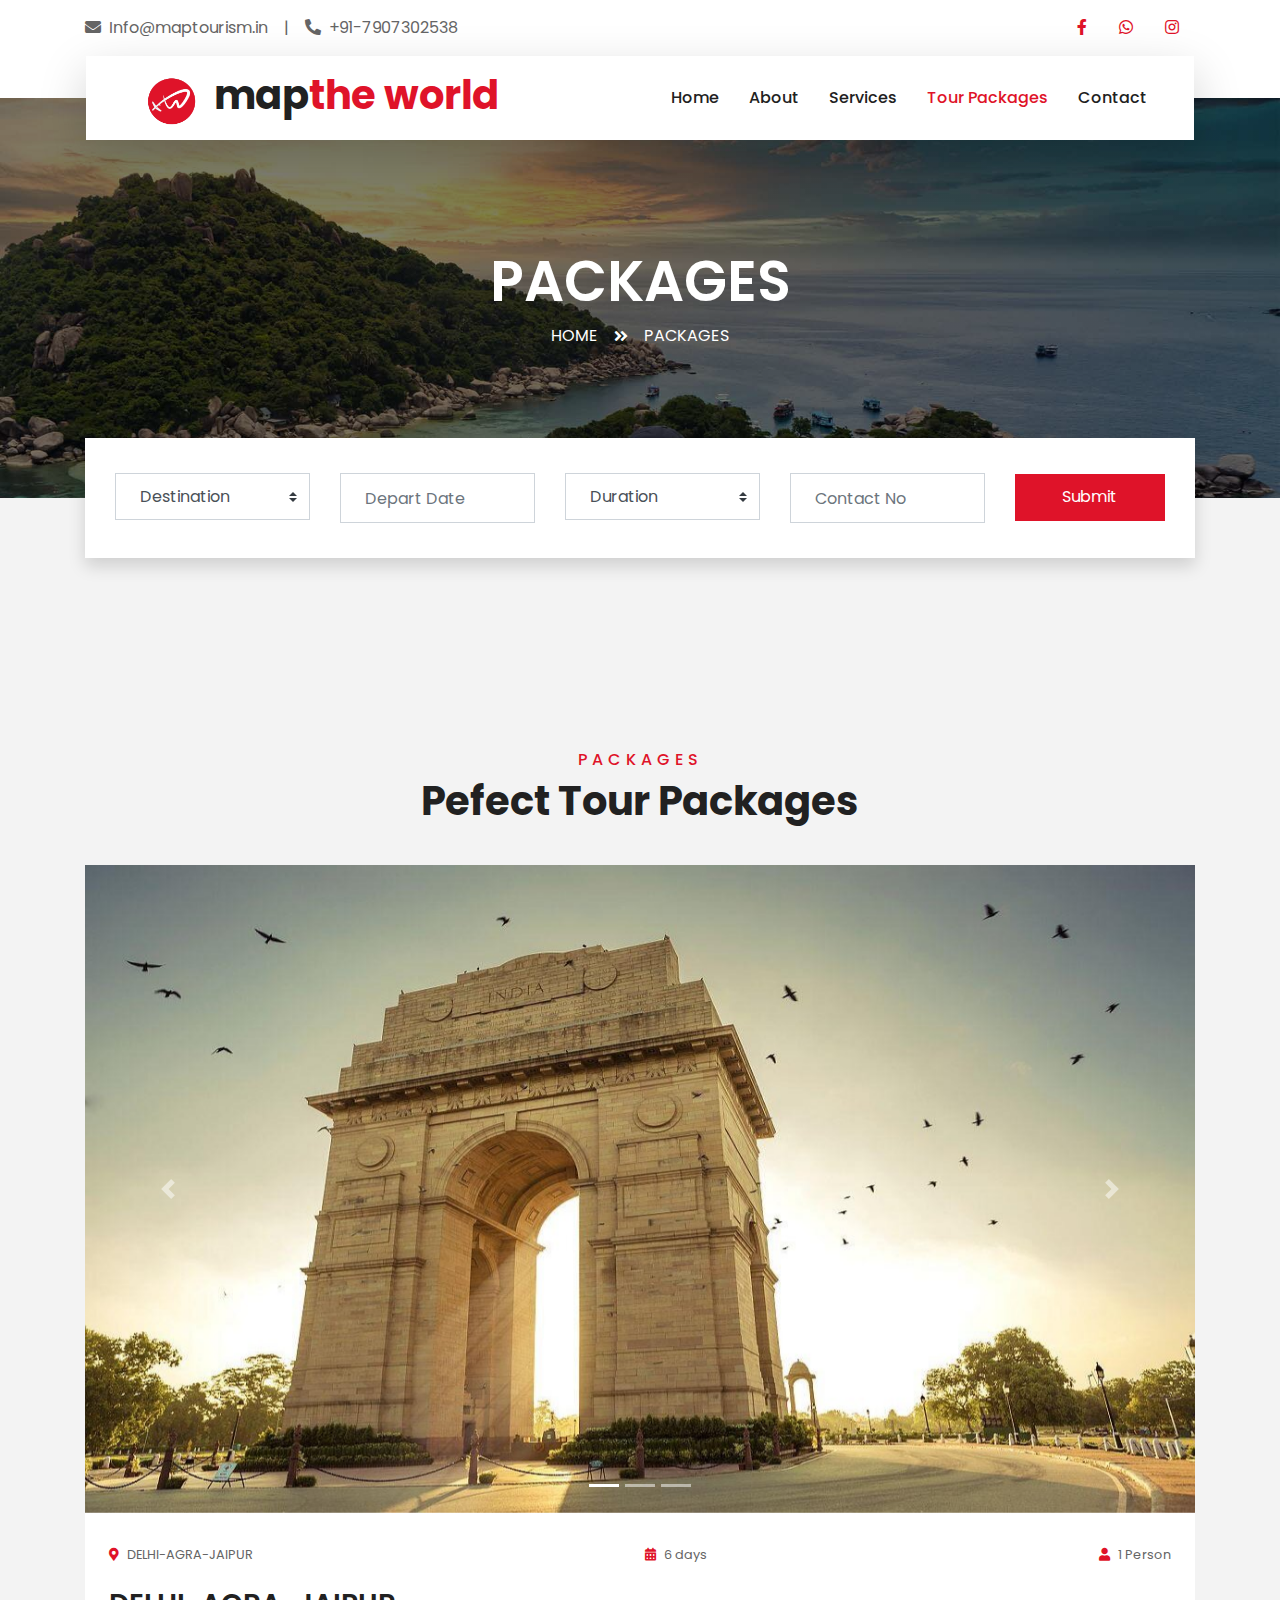
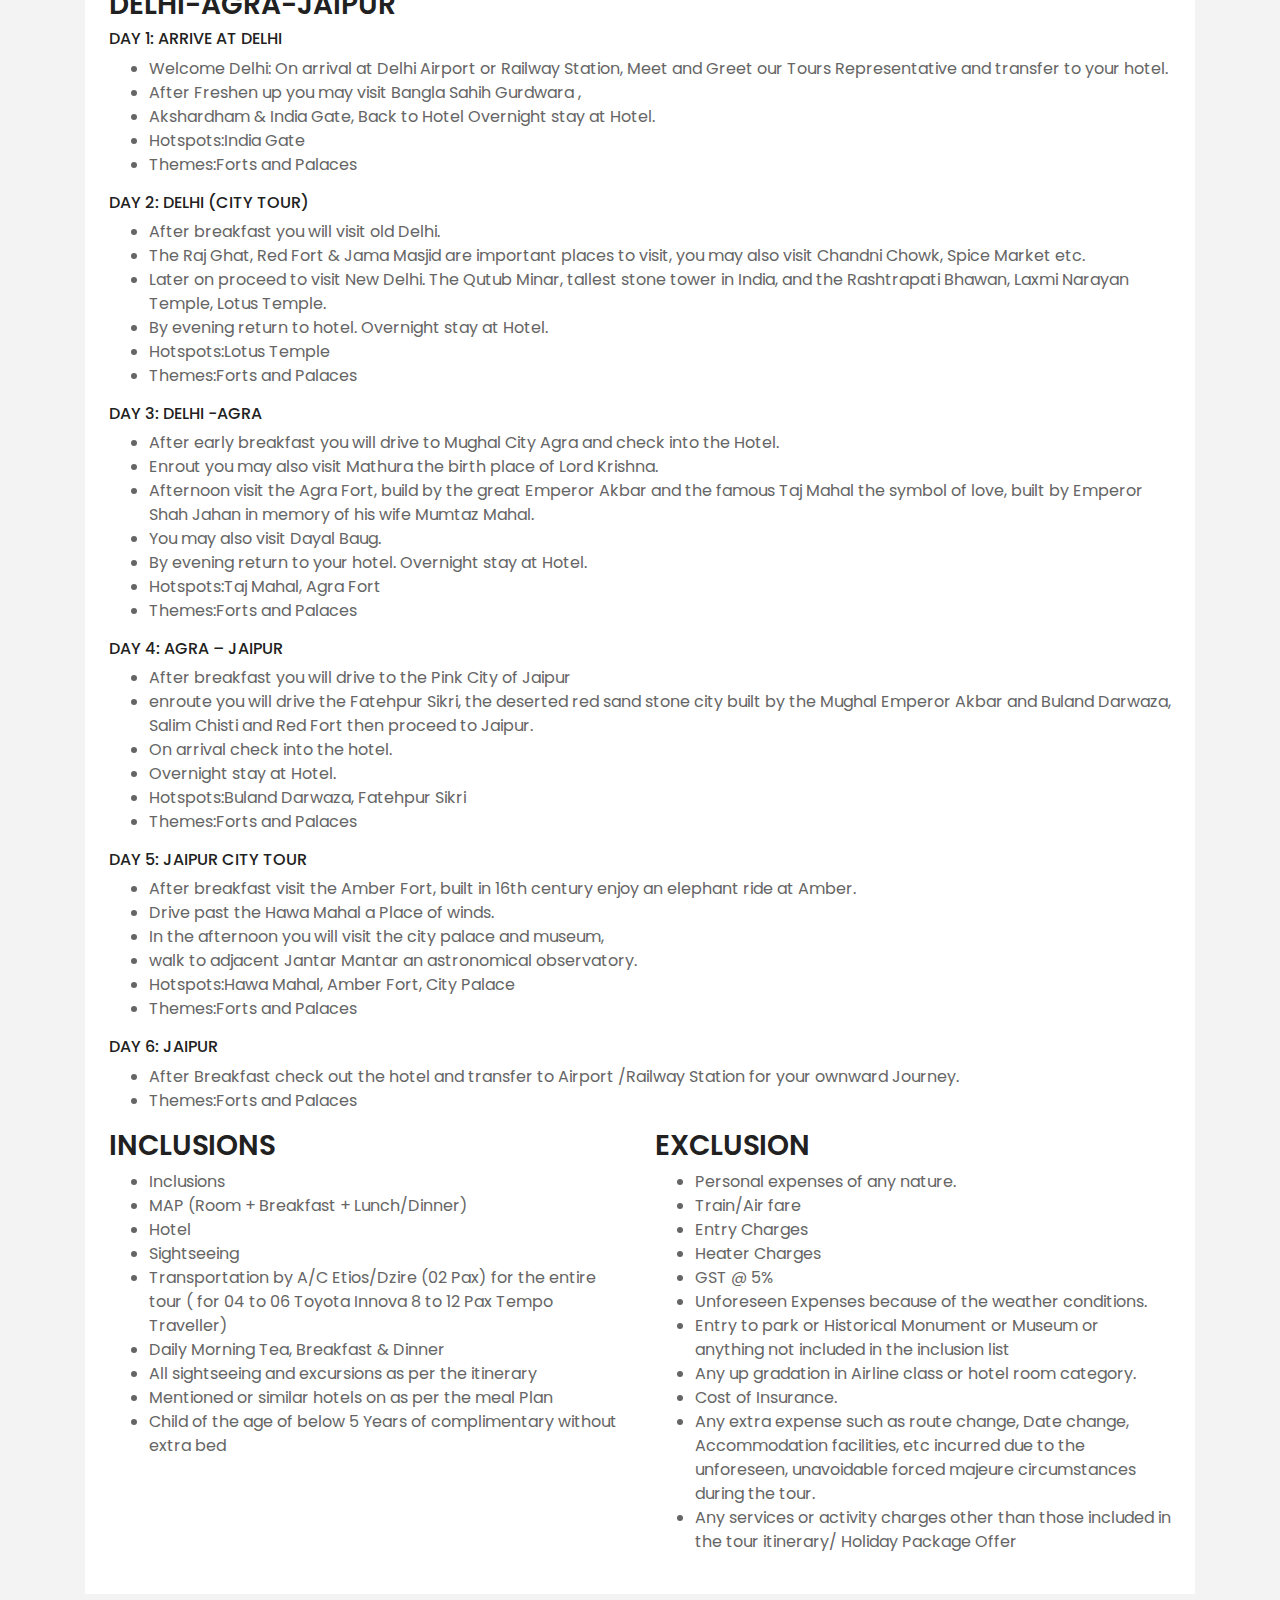
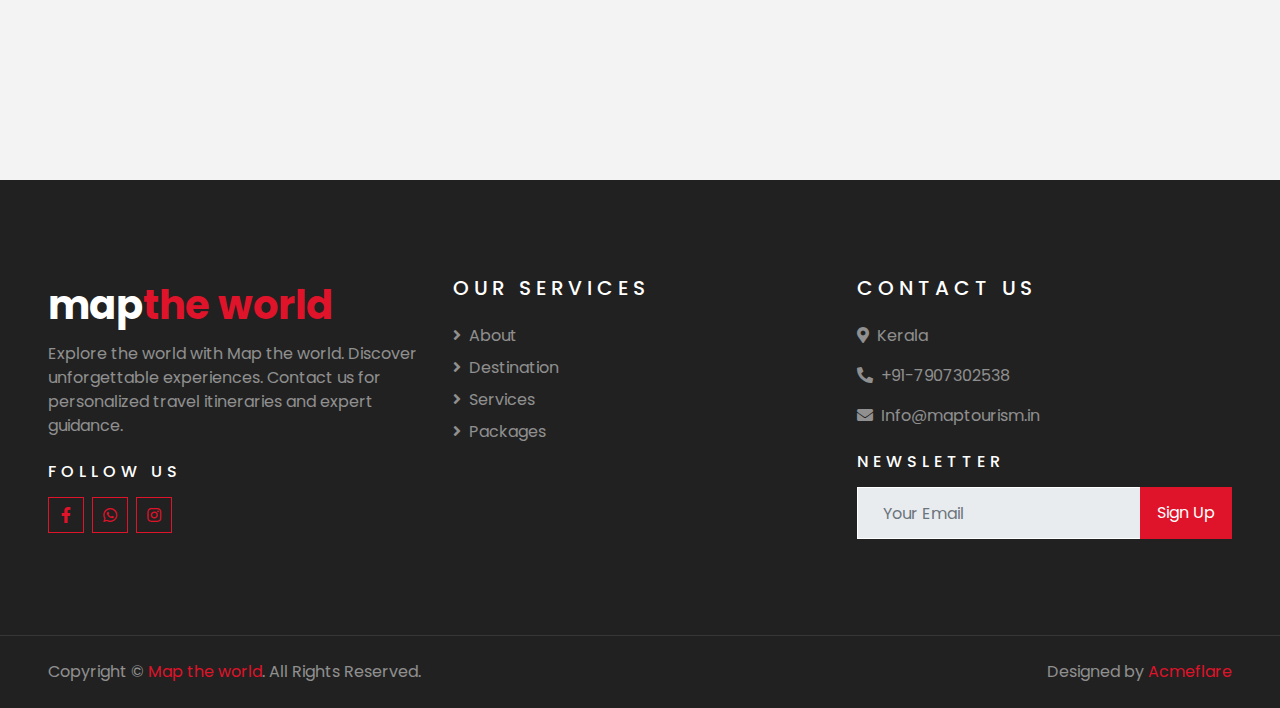
<file: JAIPUR.html>
<!DOCTYPE html>
<html lang="en">

<head>
    <meta charset="utf-8">
    <title>Map the world</title>
    <meta content="width=device-width, initial-scale=1.0" name="viewport">

    <!-- Favicon -->
    <link href="img/logo.png" rel="icon">

    <!-- Google Web Fonts -->
    <link rel="preconnect" href="https://fonts.gstatic.com">
    <link href="https://fonts.googleapis.com/css2?family=Poppins:wght@400;500;600;700&display=swap" rel="stylesheet">

    <!-- Font Awesome -->
    <link href="https://cdnjs.cloudflare.com/ajax/libs/font-awesome/5.10.0/css/all.min.css" rel="stylesheet">

    <!-- Libraries Stylesheet -->
    <link href="lib/owlcarousel/assets/owl.carousel.min.css" rel="stylesheet">
    <link href="lib/tempusdominus/css/tempusdominus-bootstrap-4.min.css" rel="stylesheet" />
    <link rel="stylesheet" href="https://cdnjs.cloudflare.com/ajax/libs/font-awesome/5.15.4/css/all.min.css"
        integrity="sha512-xr/x92o20vo/Sv8yNdTkp83Yv5k29GXwi5NUOFtHf5a5apSfWjiPxCKOZN7R4wnMjncmPLo1B/R5mIQ6WV4Myuw=="
        crossorigin="anonymous" referrerpolicy="no-referrer" />


    <!-- Customized Bootstrap Stylesheet -->
    <link href="css/style.css" rel="stylesheet">
</head>

<body>
    <!-- Topbar Start -->
    <div class="container-fluid bg-light pt-3 d-none d-lg-block">
        <div class="container">
            <div class="row">
                <div class="col-lg-6 text-center text-lg-left mb-2 mb-lg-0">
                    <div class="d-inline-flex align-items-center">
                        <p><i class="fa fa-envelope mr-2"></i>Info@maptourism.in</p>
                        <p class="text-body px-3">|</p>
                        <p><i class="fa fa-phone-alt mr-2" onclick="redirectToWhatsApp()"></i>+91-7907302538</p>
                    </div>
                </div>
                <div class="col-lg-6 text-center text-lg-right">
                    <div class="d-inline-flex align-items-center">
                        <a class="text-primary px-3" href="">
                            <i class="fab fa-facebook-f"></i>
                        </a>
                        <!-- <a class="text-primary px-3" href="">
                            <i class="fab fa-twitter"></i>
                        </a> -->
                        <a class="text-primary px-3" href="#" onclick="redirectToWhatsApp()">
                            <i class="fab fa-whatsapp"></i>
                        </a>
                        <a class="text-primary px-3"
                            href="https://www.instagram.com/map.tourism?igsh=MWI3bTZ3OHB1ZXQ5OQ%3D%3D">
                            <i class="fab fa-instagram"></i>
                        </a>
                        <!-- <a class="text-primary pl-3" href="">
                            <i class="fab fa-youtube"></i>
                        </a> -->
                    </div>
                </div>
            </div>
        </div>
    </div>
    <!-- Topbar End -->


    <!-- Navbar Start -->
    <div class="container-fluid position-relative nav-bar p-0">
        <div class="container-lg position-relative p-0 px-lg-3" style="z-index: 9;">
            <nav class="navbar navbar-expand-lg bg-light navbar-light shadow-lg py-3 py-lg-0 pl-3 pl-lg-5">
                <a href="" class="navbar-brand">
                    <h1 class="m-0 text-primary"><img class="logos" src="/img/logo.png" alt=""><span
                            class="text-dark">map</span>the world</h1>
                </a>
                <button type="button" class="navbar-toggler" data-toggle="collapse" data-target="#navbarCollapse">
                    <span class="navbar-toggler-icon"></span>
                </button>
                <div class="collapse navbar-collapse justify-content-between px-3" id="navbarCollapse">
                    <div class="navbar-nav ml-auto py-0">
                        <a href="index.html" class="nav-item nav-link ">Home</a>
                        <a href="about.html" class="nav-item nav-link">About</a>
                        <a href="service.html" class="nav-item nav-link">Services</a>
                        <a href="package.html" class="nav-item nav-link active">Tour Packages</a>
                        <!-- <div class="nav-item dropdown">
                                <a href="#" class="nav-link dropdown-toggle" data-toggle="dropdown">Pages</a>
                                <div class="dropdown-menu border-0 rounded-0 m-0">
                                    <a href="blog.html" class="dropdown-item">Blog Grid</a>
                                    <a href="single.html" class="dropdown-item">Blog Detail</a>
                                    <a href="destination.html" class="dropdown-item">Destination</a>
                                    <a href="guide.html" class="dropdown-item">Travel Guides</a>
                                    <a href="testimonial.html" class="dropdown-item">Testimonial</a>
                                </div>
                            </div> -->
                        <a href="contact.html" class="nav-item nav-link">Contact</a>
                    </div>
                </div>
            </nav>
        </div>
    </div>
    <!-- Navbar End -->

    <!-- Header Start -->
    <div class="container-fluid page-header">
        <div class="container">
            <div class="d-flex flex-column align-items-center justify-content-center" style="min-height: 400px">
                <h3 class="display-4 text-white text-uppercase">Packages</h3>
                <div class="d-inline-flex text-white">
                    <p class="m-0 text-uppercase"><a class="text-white" href="">Home</a></p>
                    <i class="fa fa-angle-double-right pt-1 px-3"></i>
                    <p class="m-0 text-uppercase">Packages</p>
                </div>
            </div>
        </div>
    </div>
    <!-- Header End -->


    <!-- Booking Start -->
    <div class="container-fluid booking mt-5 pb-5">
        <div class="container pb-5">
            <div class="bg-light shadow" style="padding: 30px;">
                <form name="package-form" method="post">
                    <div class="row align-items-center" style="min-height: 60px;">

                        <div class="col-md-10">
                            <div class="row">
                                <div class="col-md-3">
                                    <div class="mb-3 mb-md-0">
                                        <select class="custom-select px-4" name="destination" style="height: 47px;">
                                            <option selected>Destination</option>
                                            <option value="Kerala">Kerala</option>
                                            <option value="Goa">Goa</option>
                                            <option value="Delhi">Delhi</option>
                                            <option value="Manali">Manali</option>
                                            <option value="Ladakh">Ladakh</option>
                                            <option value="Kashmir">Kashmir</option>
                                            <option value="Rajasthan">Rajasthan</option>
                                        </select>
                                    </div>
                                </div>
                                <div class="col-md-3">
                                    <div class="mb-3 mb-md-0">
                                        <div class="date" id="date1" data-target-input="nearest">
                                            <input type="text" class="form-control p-4 datetimepicker-input"
                                                placeholder="Depart Date" data-target="#date1"
                                                data-toggle="datetimepicker" name="departDate" required />
                                        </div>
                                    </div>
                                </div>
                                
                                <div class="col-md-3">
                                    <div class="mb-3 mb-md-0">
                                        <select class="custom-select px-4" name="duration" style="height: 47px;">
                                            <option selected>Duration</option>
                                            <option value="1 nights-2 day">1 nights-2 day</option>
                                            <option value="2 nights-3 day">2 nights-3 day</option>
                                            <option value="3 nights-4 day">3 nights-4 day</option>
                                            <option value="4 nights-5 day">4 nights-5 day</option>
                                            <option value="5 nights-6 day">5 nights-6 day</option>
                                            <option value="6 nights-7 day">6 nights-7 day</option>
                                            <option value="7 nights-8 day">7 nights-8 day</option>
                                        </select>
                                    </div>
                                </div>

                                <div class="col-md-3">
                                    <div class="mb-3 mb-md-0">
                                        <div class="date" id="date2" data-target-input="nearest">
                                            <input type="text" class="form-control p-4"
                                                placeholder="Contact No" 
                                                 name="Contact" required />
                                        </div>
                                    </div>
                                </div>
                            </div>
                        </div>
                        <div class="col-md-2">
                            <button class="btn btn-primary btn-block" type="submit"
                                style="height: 47px; margin-top: -2px;">Submit</button>
                        </div>
                    </div>
                </form>
            </div>
        </div>
    </div>
    <!-- Booking End -->


    <!-- Packages Start -->
    <div class="container-fluid py-5">
        <div class="container pt-5 pb-3">
            <div class="text-center mb-3 pb-3">
                <h6 class="text-primary text-uppercase" style="letter-spacing: 5px;">Packages</h6>
                <h1>Pefect Tour Packages</h1>
            </div>
            <div class="row">
                <div class="col-lg-12 mb-4">
                    <div class="package-item bg-white mb-2">
                        <div id="carouselExampleIndicators" class="carousel slide package-carousel mb-2"
                            data-ride="carousel">
                            <ol class="carousel-indicators">
                                <li data-target="#carouselExampleIndicators" data-slide-to="0" class="active"></li>
                                <li data-target="#carouselExampleIndicators" data-slide-to="1"></li>
                                <li data-target="#carouselExampleIndicators" data-slide-to="2"></li>
                            </ol>
                            <div class="carousel-inner">
                                <div class="carousel-item active">
                                    <img class="d-block w-100" src="img/New folder/image-003.jpg" alt="First slide">
                                </div>
                                <div class="carousel-item">
                                    <img class="d-block w-100" src="img/New folder/image-004.jpg" alt="Second slide">
                                </div>
                                <div class="carousel-item">
                                    <img class="d-block w-100" src="img/New folder/image-005.jpg" alt="Third slide">
                                </div>
                            </div>
                            <a class="carousel-control-prev" href="#carouselExampleIndicators" role="button"
                                data-slide="prev">
                                <span class="carousel-control-prev-icon" aria-hidden="true"></span>
                                <span class="sr-only">Previous</span>
                            </a>
                            <a class="carousel-control-next" href="#carouselExampleIndicators" role="button"
                                data-slide="next">
                                <span class="carousel-control-next-icon" aria-hidden="true"></span>
                                <span class="sr-only">Next</span>
                            </a>
                        </div>
                        <div class="p-4">
                            <div class="d-flex justify-content-between mb-3">
                                <small class="m-0"><i
                                        class="fa fa-map-marker-alt text-primary mr-2"></i>DELHI-AGRA-JAIPUR </small>
                                <small class="m-0"><i class="fa fa-calendar-alt text-primary mr-2"></i>6 days</small>
                                <small class="m-0"><i class="fa fa-user text-primary mr-2"></i>1 Person</small>
                            </div>

                            <div class="mt-4">
                                <h3 onclick="redirectToWhatsApp()">DELHI-AGRA-JAIPUR </h3>
                                <h6>DAY 1: ARRIVE AT DELHI</h6>
                                <ul>
                                    <li> Welcome Delhi: On arrival at Delhi Airport or Railway Station, Meet and Greet
                                        our
                                        Tours
                                        Representative and transfer to your hotel.</li>
                                    <li> After Freshen up you may visit Bangla Sahih Gurdwara ,</li>
                                    <li> Akshardham & India Gate, Back to Hotel Overnight stay at Hotel.</li>
                                    <li> Hotspots:India Gate</li>
                                    <li> Themes:Forts and Palaces</li>
                                </ul>
                                <h6>DAY 2: DELHI (CITY TOUR)
                                </h6>
                                <ul>
                                    <li> After breakfast you will visit old Delhi.</li>
                                    <li> The Raj Ghat, Red Fort & Jama Masjid are important places to visit, you may
                                        also
                                        visit
                                        Chandni Chowk, Spice Market etc.</li>
                                    <li> Later on proceed to visit New Delhi. The Qutub Minar, tallest stone tower in
                                        India, and the
                                        Rashtrapati Bhawan, Laxmi Narayan Temple, Lotus Temple.</li>
                                    <li> By evening return to hotel. Overnight stay at Hotel.</li>
                                    <li> Hotspots:Lotus Temple</li>
                                    <li> Themes:Forts and Palaces</li>



                                </ul>
                                <h6>DAY 3: DELHI -AGRA </h6>
                                <ul>
                                    <li> After early breakfast you will drive to Mughal City Agra and check into the
                                        Hotel.</li>
                                    <li> Enrout you may also visit Mathura the birth place of Lord Krishna.</li>
                                    <li> Afternoon visit the Agra Fort, build by the great Emperor Akbar and the famous
                                        Taj
                                        Mahal
                                        the symbol of love, built by Emperor Shah Jahan in memory of his wife Mumtaz
                                        Mahal.</li>
                                    <li> You may also visit Dayal Baug.</li>
                                    <li> By evening return to your hotel. Overnight stay at Hotel.</li>
                                    <li> Hotspots:Taj Mahal, Agra Fort</li>
                                    <li> Themes:Forts and Palaces</li>

                                </ul>
                                <h6>DAY 4: AGRA – JAIPUR
                                </h6>
                                <ul>
                                    <li> After breakfast you will drive to the Pink City of Jaipur</li>
                                    <li> enroute you will drive the Fatehpur Sikri, the deserted red sand stone city
                                        built
                                        by the
                                        Mughal Emperor Akbar and Buland Darwaza, Salim Chisti and Red Fort then proceed
                                        to
                                        Jaipur.</li>
                                    <li> On arrival check into the hotel.</li>
                                    <li> Overnight stay at Hotel.</li>
                                    <li> Hotspots:Buland Darwaza, Fatehpur Sikri</li>
                                    <li> Themes:Forts and Palaces</li>
                                </ul>
                                <h6>DAY 5: JAIPUR CITY TOUR
                                </h6>
                                <ul>
                                    <li> After breakfast visit the Amber Fort, built in 16th century enjoy an elephant
                                        ride
                                        at Amber.</li>
                                    <li> Drive past the Hawa Mahal a Place of winds.</li>
                                    <li> In the afternoon you will visit the city palace and museum,</li>
                                    <li> walk to adjacent Jantar Mantar an astronomical observatory.</li>
                                    <li> Hotspots:Hawa Mahal, Amber Fort, City Palace</li>
                                    <li> Themes:Forts and Palaces</li>


                                </ul>
                                <h6>DAY 6: JAIPUR </h6>
                                <ul>
                                    <li> After Breakfast check out the hotel and transfer to Airport /Railway Station
                                        for
                                        your
                                        ownward Journey.</li>
                                    <li> Themes:Forts and Palaces</li>
                                </ul>
                            </div>
                            <div class="row">
                                <div class="col-md-6">
                                    <div class="inclusions">
                                        <h3>INCLUSIONS</h3>
                                        <ul>
                                            <li> Inclusions</li>
                                            <li> MAP (Room + Breakfast + Lunch/Dinner)</li>
                                            <li> Hotel</li>
                                            <li> Sightseeing</li>
                                            <li> Transportation by A/C Etios/Dzire (02 Pax) for the entire tour ( for 04
                                                to
                                                06 Toyota Innova
                                                8 to 12 Pax Tempo Traveller)</li>
                                            <li> Daily Morning Tea, Breakfast & Dinner</li>
                                            <li> All sightseeing and excursions as per the itinerary</li>
                                            <li> Mentioned or similar hotels on as per the meal Plan</li>
                                            <li> Child of the age of below 5 Years of complimentary without extra bed
                                            </li>


                                        </ul>
                                    </div>
                                </div>
                                <div class="col-md-6">
                                    <div class="inclusions">
                                        <h3>EXCLUSION</h3>
                                        <ul>
                                            <li> Personal expenses of any nature.</li>
                                            <li> Train/Air fare</li>
                                            <li> Entry Charges</li>
                                            <li> Heater Charges</li>
                                            <li> GST @ 5%</li>
                                            <li> Unforeseen Expenses because of the weather conditions.</li>
                                            <li> Entry to park or Historical Monument or Museum or anything not included in
                                            the inclusion
                                            list</li>
                                            <li> Any up gradation in Airline class or hotel room category.</li>
                                            <li> Cost of Insurance.</li>
                                            <li> Any extra expense such as route change, Date change, Accommodation
                                            facilities, etc
                                            incurred due to the unforeseen, unavoidable forced majeure circumstances
                                            during the tour.</li>
                                            <li> Any services or activity charges other than those included in the tour
                                            itinerary/ Holiday
                                            Package Offer</li>
                                        </ul>
                                    </div>
                                </div>
                            </div>
                        </div>
                    </div>
                </div>












            </div>
        </div>
    </div>
    <!-- Packages End -->



    <!-- Footer Start -->
    <div class="container-fluid bg-dark text-white-50 py-5 px-sm-3 px-lg-5" style="margin-top: 90px;">
        <div class="row pt-5">
            <div class="col-lg-4 col-md-6 mb-5">
                <a href="" class="navbar-brand">
                    <h1 class="text-primary"><span class="text-white">map</span>the world</h1>
                </a>
                <p>Explore the world with Map the world. Discover unforgettable experiences. Contact us for personalized
                    travel itineraries and expert guidance.</p>
                <h6 class="text-white text-uppercase mt-4 mb-3" style="letter-spacing: 5px;">Follow Us</h6>
                <div class="d-flex justify-content-start">
                    <!-- <a class="btn btn-outline-primary btn-square mr-2" href="#"><i class="fab fa-twitter"></i></a> -->
                    <a class="btn btn-outline-primary btn-square mr-2" href="#"><i class="fab fa-facebook-f"></i></a>
                    <a class="btn btn-outline-primary btn-square mr-2" href="#" onclick="redirectToWhatsApp()"><i
                            class="fab fa-whatsapp"></i></a>
                    <a class="btn btn-outline-primary btn-square"
                        href="https://www.instagram.com/map.tourism?igsh=MWI3bTZ3OHB1ZXQ5OQ%3D%3D"><i
                            class="fab fa-instagram"></i></a>
                </div>
            </div>
            <div class="col-lg-4 col-md-6 mb-5">
                <h5 class="text-white text-uppercase mb-4" style="letter-spacing: 5px;">Our Services</h5>
                <div class="d-flex flex-column justify-content-start">
                    <a class="text-white-50 mb-2" href="#"><i class="fa fa-angle-right mr-2"></i>About</a>
                    <a class="text-white-50 mb-2" href="#"><i class="fa fa-angle-right mr-2"></i>Destination</a>
                    <a class="text-white-50 mb-2" href="#"><i class="fa fa-angle-right mr-2"></i>Services</a>
                    <a class="text-white-50 mb-2" href="#"><i class="fa fa-angle-right mr-2"></i>Packages</a>
                    <!-- <a class="text-white-50 mb-2" href="#"><i class="fa fa-angle-right mr-2"></i>Guides</a>
                    <a class="text-white-50 mb-2" href="#"><i class="fa fa-angle-right mr-2"></i>Testimonial</a>
                    <a class="text-white-50" href="#"><i class="fa fa-angle-right mr-2"></i>Blog</a> -->
                </div>
            </div>

            <div class="col-lg-4 col-md-6 mb-5">
                <h5 class="text-white text-uppercase mb-4" style="letter-spacing: 5px;">Contact Us</h5>
                <p><i class="fa fa-map-marker-alt mr-2"></i>Kerala</p>
                <p><i class="fa fa-phone-alt mr-2" onclick="redirectToWhatsApp()"></i>+91-7907302538</p>
                <p><i class="fa fa-envelope mr-2"></i>Info@maptourism.in</p>
                <h6 class="text-white text-uppercase mt-4 mb-3" style="letter-spacing: 5px;">Newsletter</h6>
                <div class="w-100">
                    <div class="input-group">
                        <input type="text" disabled class="form-control border-light" style="padding: 25px;"
                            placeholder="Your Email">
                        <div class="input-group-append">
                            <button class="btn btn-primary px-3">Sign Up</button>
                        </div>
                    </div>
                </div>
            </div>
        </div>
    </div>
    <div class="container-fluid bg-dark text-white border-top py-4 px-sm-3 px-md-5"
        style="border-color: rgba(256, 256, 256, .1) !important;">
        <div class="row">
            <div class="col-lg-6 text-center text-md-left mb-3 mb-md-0">
                <p class="m-0 text-white-50">Copyright &copy; <a href="#">Map the world</a>. All Rights Reserved.</a>
                </p>
            </div>
            <div class="col-lg-6 text-center text-md-right">
                <p class="m-0 text-white-50">Designed by <a href="https://acmeflare.in">Acmeflare</a>
                </p>
            </div>
        </div>
    </div>
    <!-- Footer End -->


    <!-- Back to Top -->
    <a href="#" class="btn btn-lg btn-primary btn-lg-square back-to-top"><i class="fa fa-angle-double-up"></i></a>


    <!-- JavaScript Libraries -->
    <script src="https://code.jquery.com/jquery-3.4.1.min.js"></script>
    <script src="https://stackpath.bootstrapcdn.com/bootstrap/4.4.1/js/bootstrap.bundle.min.js"></script>
    <script src="lib/easing/easing.min.js"></script>
    <script src="lib/owlcarousel/owl.carousel.min.js"></script>
    <script src="lib/tempusdominus/js/moment.min.js"></script>
    <script src="lib/tempusdominus/js/moment-timezone.min.js"></script>
    <script src="lib/tempusdominus/js/tempusdominus-bootstrap-4.min.js"></script>

    <!-- Contact Javascript File -->
    <script src="mail/jqBootstrapValidation.min.js"></script>
    <script src="mail/contact.js"></script>

    <script>
        function redirectToWhatsApp() {
            var phoneNumber = '7907302538';
            var whatsappURL = 'https://api.whatsapp.com/send?phone=' + phoneNumber;
            window.location.href = whatsappURL;
        }
    </script>

    <!-- Template Javascript -->
    <script src="js/main.js"></script>
    <script>
        const scriptURL1 = 'https://script.google.com/macros/s/AKfycbziSXCDG0_NcX9wD9mJkaxQBfR_APadvMPIY4mTOGKSUbq1nhIisQUzse669jWSd4N7JA/exec';
    
        const form1 = document.forms['package-form'];
        const submitButton1 = document.querySelector('button[type="submit"]');
    
        form1.addEventListener('submit', e => {
            e.preventDefault();
            submitButton1.disabled = true;
            fetch(scriptURL1, { method: 'POST', body: new FormData(form1) })
                .then(response => response.json())
                .then(data => {
                    if (data.result === 'success') {
                        alert("Thank you! Your form is submitted successfully.");
                        window.location.reload();
                    } else {
                        alert("Oops! Something went wrong.");
                    }
                })
                .catch(error => console.error('Error!', error.message))
                .finally(() => submitButton1.disabled = false);
        });
    </script>
</body>

</html>
</file>
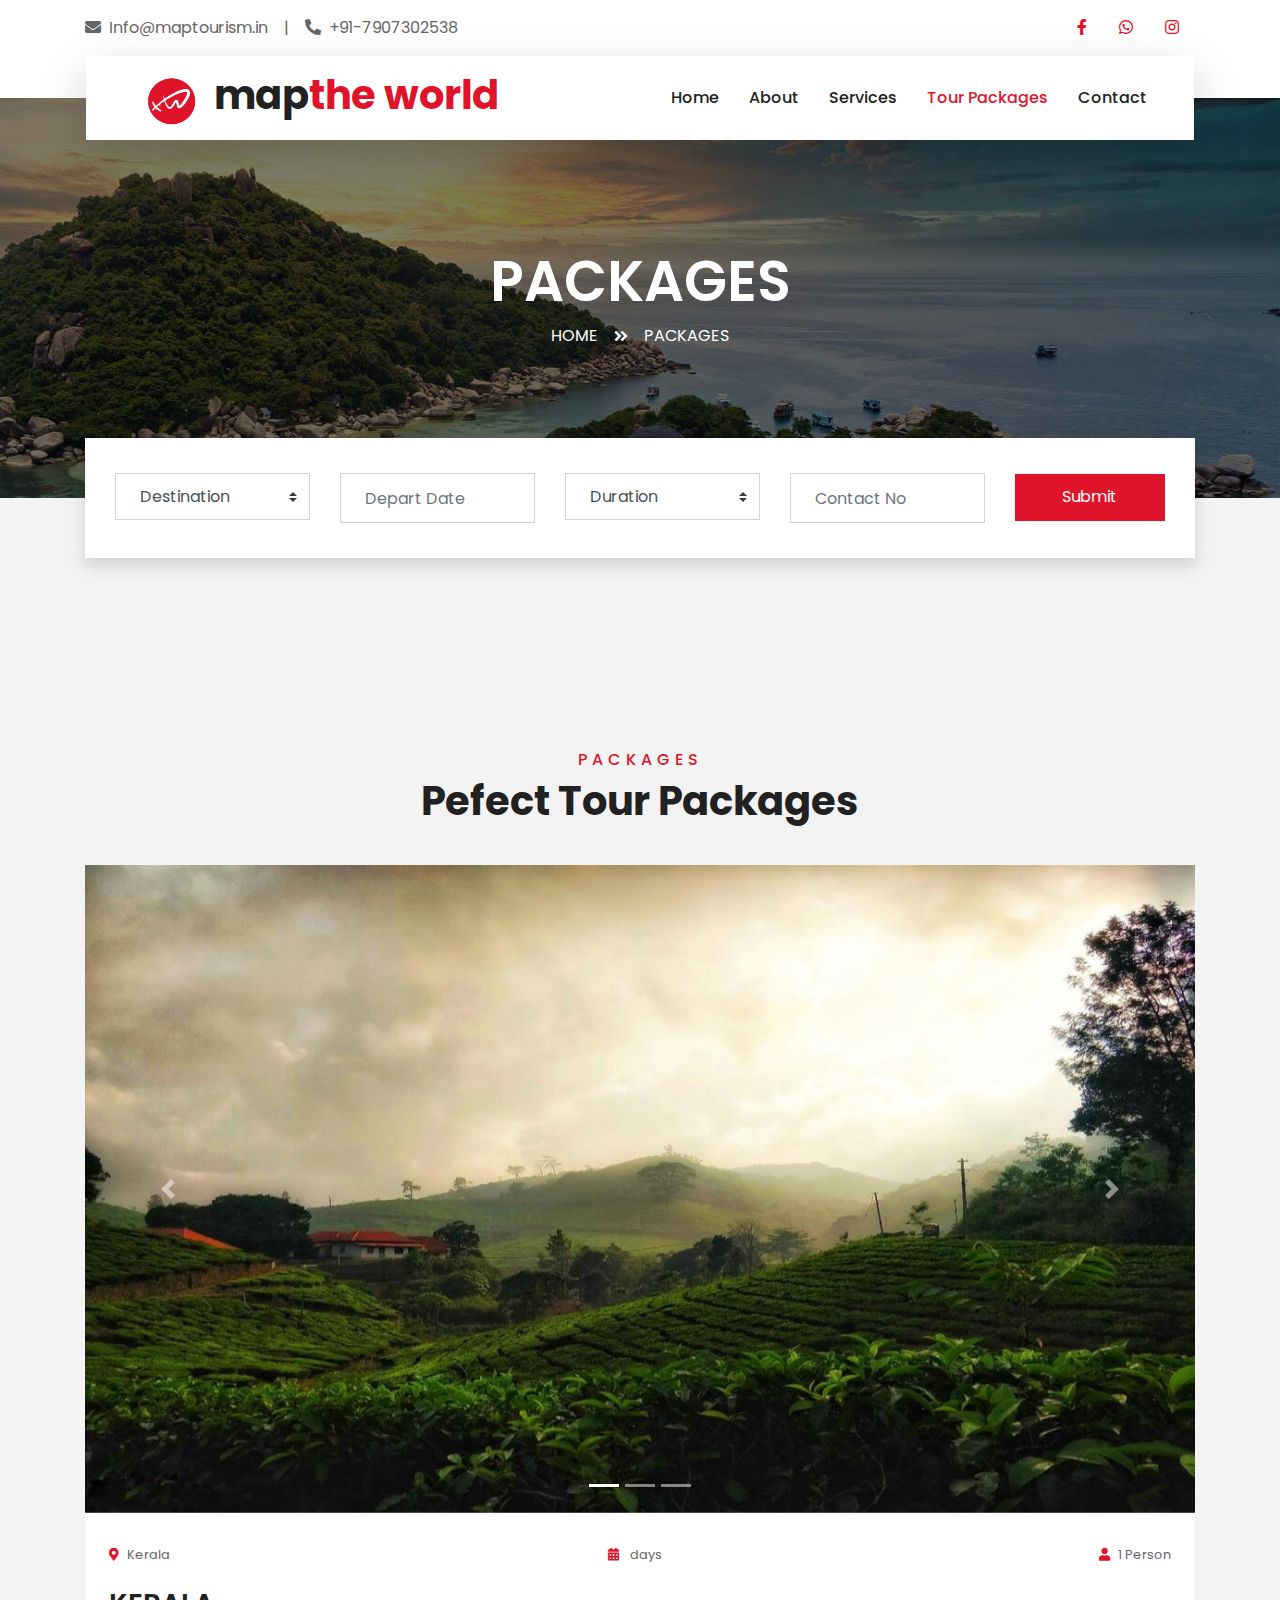
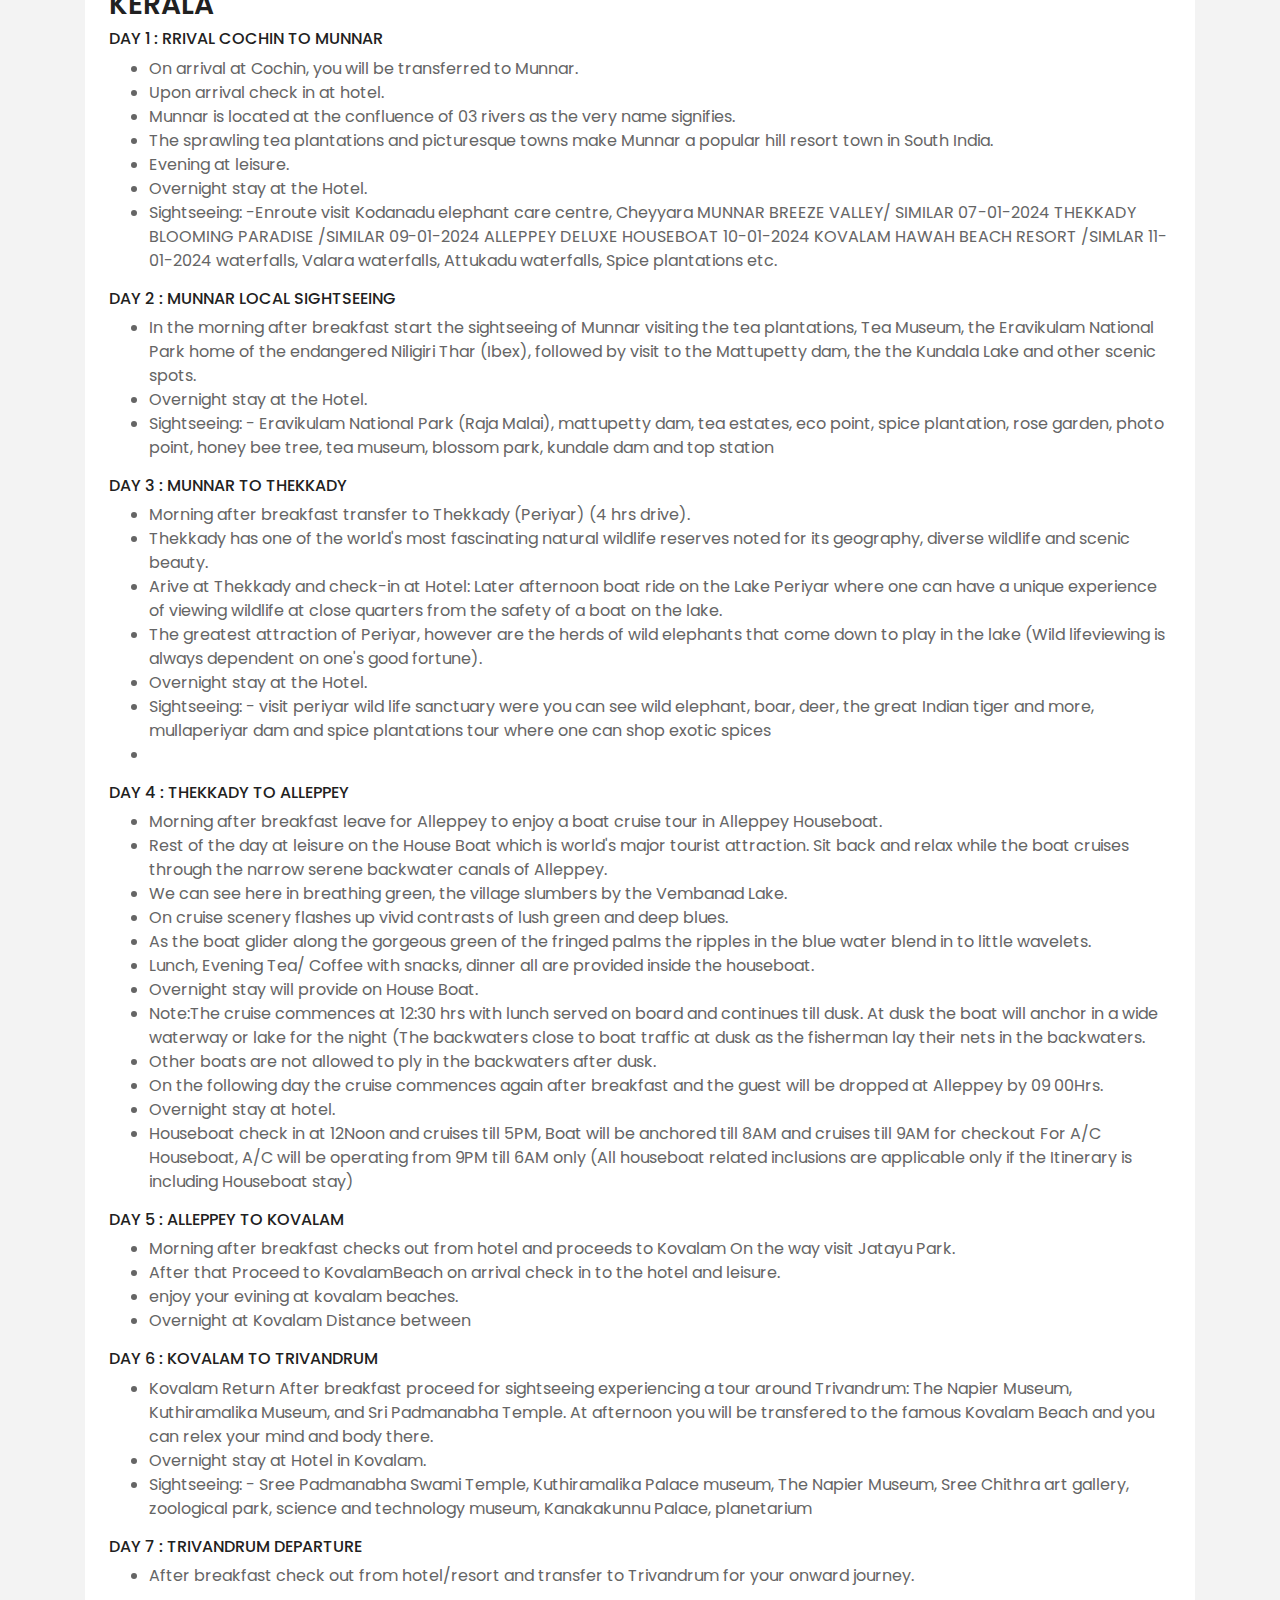
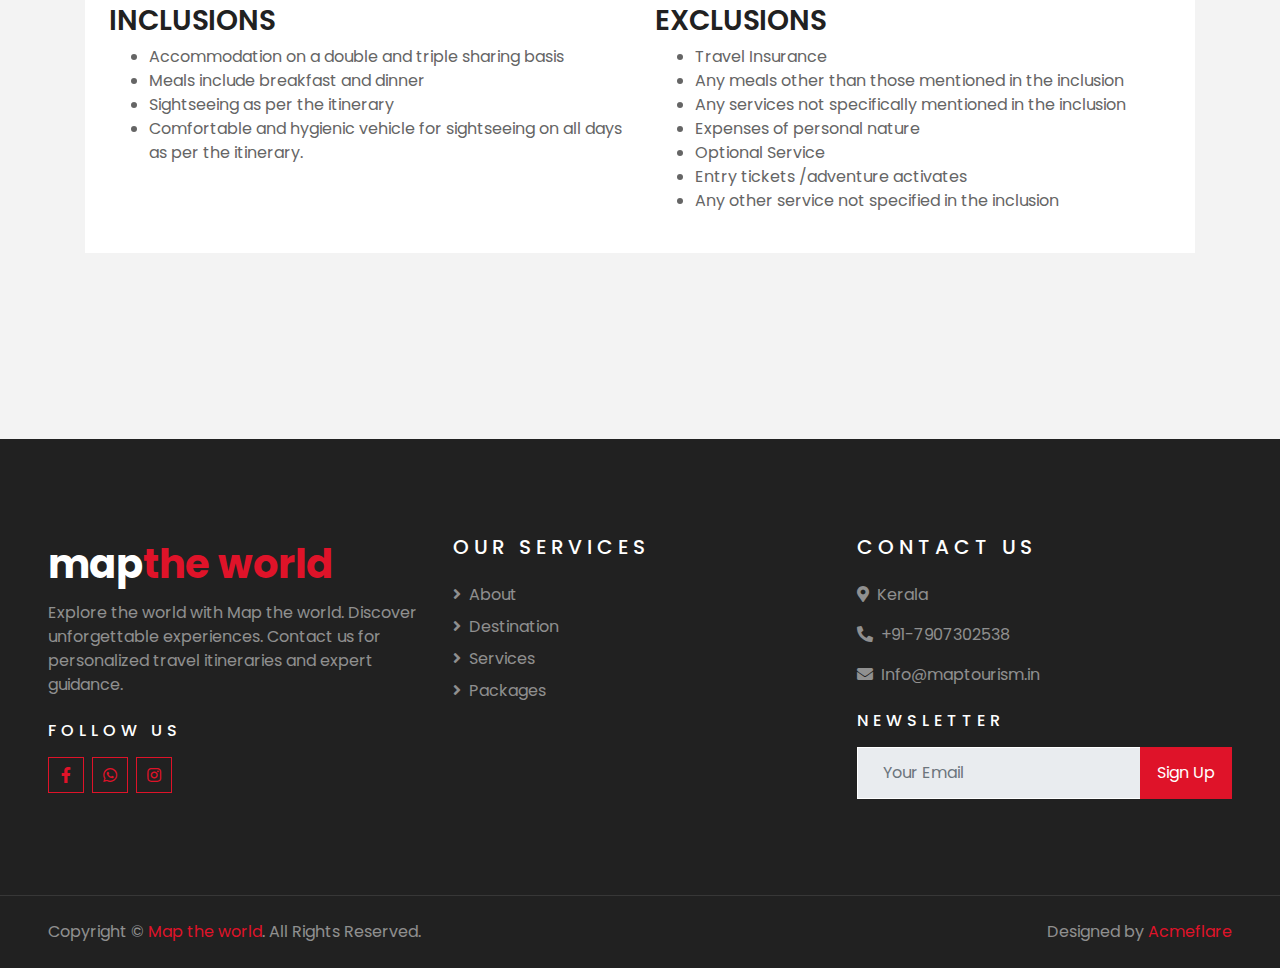
<file: kerala.html>
<!DOCTYPE html>
<html lang="en">

<head>
    <meta charset="utf-8">
    <title>Map the world</title>
    <meta content="width=device-width, initial-scale=1.0" name="viewport">

    <!-- Favicon -->
    <link href="img/logo.png" rel="icon">

    <!-- Google Web Fonts -->
    <link rel="preconnect" href="https://fonts.gstatic.com">
    <link href="https://fonts.googleapis.com/css2?family=Poppins:wght@400;500;600;700&display=swap" rel="stylesheet">

    <!-- Font Awesome -->
    <link href="https://cdnjs.cloudflare.com/ajax/libs/font-awesome/5.10.0/css/all.min.css" rel="stylesheet">

    <!-- Libraries Stylesheet -->
    <link href="lib/owlcarousel/assets/owl.carousel.min.css" rel="stylesheet">
    <link href="lib/tempusdominus/css/tempusdominus-bootstrap-4.min.css" rel="stylesheet" />
    <link rel="stylesheet" href="https://cdnjs.cloudflare.com/ajax/libs/font-awesome/5.15.4/css/all.min.css"
        integrity="sha512-xr/x92o20vo/Sv8yNdTkp83Yv5k29GXwi5NUOFtHf5a5apSfWjiPxCKOZN7R4wnMjncmPLo1B/R5mIQ6WV4Myuw=="
        crossorigin="anonymous" referrerpolicy="no-referrer" />


    <!-- Customized Bootstrap Stylesheet -->
    <link href="css/style.css" rel="stylesheet">
</head>

<body>
    <!-- Topbar Start -->
    <div class="container-fluid bg-light pt-3 d-none d-lg-block">
        <div class="container">
            <div class="row">
                <div class="col-lg-6 text-center text-lg-left mb-2 mb-lg-0">
                    <div class="d-inline-flex align-items-center">
                        <p><i class="fa fa-envelope mr-2"></i>Info@maptourism.in</p>
                        <p class="text-body px-3">|</p>
                        <p><i class="fa fa-phone-alt mr-2" onclick="redirectToWhatsApp()"></i>+91-7907302538</p>
                    </div>
                </div>
                <div class="col-lg-6 text-center text-lg-right">
                    <div class="d-inline-flex align-items-center">
                        <a class="text-primary px-3" href="">
                            <i class="fab fa-facebook-f"></i>
                        </a>
                        <!-- <a class="text-primary px-3" href="">
                            <i class="fab fa-twitter"></i>
                        </a> -->
                        <a class="text-primary px-3" href="#" onclick="redirectToWhatsApp()">
                            <i class="fab fa-whatsapp"></i>
                        </a>
                        <a class="text-primary px-3"
                            href="https://www.instagram.com/map.tourism?igsh=MWI3bTZ3OHB1ZXQ5OQ%3D%3D">
                            <i class="fab fa-instagram"></i>
                        </a>
                        <!-- <a class="text-primary pl-3" href="">
                            <i class="fab fa-youtube"></i>
                        </a> -->
                    </div>
                </div>
            </div>
        </div>
    </div>
    <!-- Topbar End -->


    <!-- Navbar Start -->
    <div class="container-fluid position-relative nav-bar p-0">
        <div class="container-lg position-relative p-0 px-lg-3" style="z-index: 9;">
            <nav class="navbar navbar-expand-lg bg-light navbar-light shadow-lg py-3 py-lg-0 pl-3 pl-lg-5">
                <a href="" class="navbar-brand">
                    <h1 class="m-0 text-primary"><img class="logos" src="/img/logo.png" alt=""><span
                            class="text-dark">map</span>the world</h1>
                </a>
                <button type="button" class="navbar-toggler" data-toggle="collapse" data-target="#navbarCollapse">
                    <span class="navbar-toggler-icon"></span>
                </button>
                <div class="collapse navbar-collapse justify-content-between px-3" id="navbarCollapse">
                    <div class="navbar-nav ml-auto py-0">
                        <a href="index.html" class="nav-item nav-link ">Home</a>
                        <a href="about.html" class="nav-item nav-link">About</a>
                        <a href="service.html" class="nav-item nav-link">Services</a>
                        <a href="package.html" class="nav-item nav-link active">Tour Packages</a>
                        <!-- <div class="nav-item dropdown">
                                <a href="#" class="nav-link dropdown-toggle" data-toggle="dropdown">Pages</a>
                                <div class="dropdown-menu border-0 rounded-0 m-0">
                                    <a href="blog.html" class="dropdown-item">Blog Grid</a>
                                    <a href="single.html" class="dropdown-item">Blog Detail</a>
                                    <a href="destination.html" class="dropdown-item">Destination</a>
                                    <a href="guide.html" class="dropdown-item">Travel Guides</a>
                                    <a href="testimonial.html" class="dropdown-item">Testimonial</a>
                                </div>
                            </div> -->
                        <a href="contact.html" class="nav-item nav-link">Contact</a>
                    </div>
                </div>
            </nav>
        </div>
    </div>
    <!-- Navbar End -->

    <!-- Header Start -->
    <div class="container-fluid page-header">
        <div class="container">
            <div class="d-flex flex-column align-items-center justify-content-center" style="min-height: 400px">
                <h3 class="display-4 text-white text-uppercase">Packages</h3>
                <div class="d-inline-flex text-white">
                    <p class="m-0 text-uppercase"><a class="text-white" href="">Home</a></p>
                    <i class="fa fa-angle-double-right pt-1 px-3"></i>
                    <p class="m-0 text-uppercase">Packages</p>
                </div>
            </div>
        </div>
    </div>
    <!-- Header End -->


    <!-- Booking Start -->
    <div class="container-fluid booking mt-5 pb-5">
        <div class="container pb-5">
            <div class="bg-light shadow" style="padding: 30px;">
                <form name="package-form" method="post">
                    <div class="row align-items-center" style="min-height: 60px;">

                        <div class="col-md-10">
                            <div class="row">
                                <div class="col-md-3">
                                    <div class="mb-3 mb-md-0">
                                        <select class="custom-select px-4" name="destination" style="height: 47px;">
                                            <option selected>Destination</option>
                                            <option value="Kerala">Kerala</option>
                                            <option value="Goa">Goa</option>
                                            <option value="Delhi">Delhi</option>
                                            <option value="Manali">Manali</option>
                                            <option value="Ladakh">Ladakh</option>
                                            <option value="Kashmir">Kashmir</option>
                                            <option value="Rajasthan">Rajasthan</option>
                                        </select>
                                    </div>
                                </div>
                                <div class="col-md-3">
                                    <div class="mb-3 mb-md-0">
                                        <div class="date" id="date1" data-target-input="nearest">
                                            <input type="text" class="form-control p-4 datetimepicker-input"
                                                placeholder="Depart Date" data-target="#date1"
                                                data-toggle="datetimepicker" name="departDate" required />
                                        </div>
                                    </div>
                                </div>
                                
                                <div class="col-md-3">
                                    <div class="mb-3 mb-md-0">
                                        <select class="custom-select px-4" name="duration" style="height: 47px;">
                                            <option selected>Duration</option>
                                            <option value="1 nights-2 day">1 nights-2 day</option>
                                            <option value="2 nights-3 day">2 nights-3 day</option>
                                            <option value="3 nights-4 day">3 nights-4 day</option>
                                            <option value="4 nights-5 day">4 nights-5 day</option>
                                            <option value="5 nights-6 day">5 nights-6 day</option>
                                            <option value="6 nights-7 day">6 nights-7 day</option>
                                            <option value="7 nights-8 day">7 nights-8 day</option>
                                        </select>
                                    </div>
                                </div>

                                <div class="col-md-3">
                                    <div class="mb-3 mb-md-0">
                                        <div class="date" id="date2" data-target-input="nearest">
                                            <input type="text" class="form-control p-4"
                                                placeholder="Contact No" 
                                                 name="Contact" required />
                                        </div>
                                    </div>
                                </div>
                            </div>
                        </div>
                        <div class="col-md-2">
                            <button class="btn btn-primary btn-block" type="submit"
                                style="height: 47px; margin-top: -2px;">Submit</button>
                        </div>
                    </div>
                </form>
            </div>
        </div>
    </div>
    <!-- Booking End -->


    <!-- Packages Start -->
    <div class="container-fluid py-5">
        <div class="container pt-5 pb-3">
            <div class="text-center mb-3 pb-3">
                <h6 class="text-primary text-uppercase" style="letter-spacing: 5px;">Packages</h6>
                <h1>Pefect Tour Packages</h1>
            </div>
            <div class="row">
                <div class="col-lg-12 mb-4">
                    <div class="package-item bg-white mb-2">
                        <div id="carouselExampleIndicators" class="carousel slide package-carousel mb-2"
                            data-ride="carousel">
                            <ol class="carousel-indicators">
                                <li data-target="#carouselExampleIndicators" data-slide-to="0" class="active"></li>
                                <li data-target="#carouselExampleIndicators" data-slide-to="1"></li>
                                <li data-target="#carouselExampleIndicators" data-slide-to="2"></li>
                            </ol>
                            <div class="carousel-inner">
                                <div class="carousel-item active">
                                    <img class="d-block w-100" src="img/New folder/image-002 (2).jpg" alt="First slide">
                                </div>
                                <div class="carousel-item">
                                    <img class="d-block w-100" src="img/New folder/image-005 (2).jpg" alt="Second slide">
                                </div>
                                <div class="carousel-item">
                                    <img class="d-block w-100" src="img/New folder/image-006 (2).jpg" alt="Third slide">
                                </div>
                            </div>
                            <a class="carousel-control-prev" href="#carouselExampleIndicators" role="button"
                                data-slide="prev">
                                <span class="carousel-control-prev-icon" aria-hidden="true"></span>
                                <span class="sr-only">Previous</span>
                            </a>
                            <a class="carousel-control-next" href="#carouselExampleIndicators" role="button"
                                data-slide="next">
                                <span class="carousel-control-next-icon" aria-hidden="true"></span>
                                <span class="sr-only">Next</span>
                            </a>
                        </div>
                        <div class="p-4">
                            <div class="d-flex justify-content-between mb-3">
                                <small class="m-0"><i
                                        class="fa fa-map-marker-alt text-primary mr-2"></i>Kerala</small>
                                <small class="m-0"><i class="fa fa-calendar-alt text-primary mr-2"></i> days</small>
                                <small class="m-0"><i class="fa fa-user text-primary mr-2"></i>1 Person</small>
                            </div>

                            <div class="mt-4">
                                <h3 onclick="redirectToWhatsApp()">KERALA </h3>
                                <h6>DAY 1 : RRIVAL COCHIN TO MUNNAR</h6>
                                <ul>
                                    <li> On arrival at Cochin, you will be transferred to Munnar.</li>
                                    <li> Upon arrival check in at hotel.</li>
                                    <li> Munnar is located at the confluence of 03 rivers as the very name signifies.
                                    </li>
                                    <li> The sprawling tea plantations and picturesque towns make Munnar a popular hill
                                        resort
                                        town in South India.</li>
                                    <li> Evening at leisure.</li>
                                    <li> Overnight stay at the Hotel.</li>
                                    <li> Sightseeing: -Enroute visit Kodanadu elephant care centre, Cheyyara

                                        MUNNAR BREEZE VALLEY/ SIMILAR 07-01-2024
                                        THEKKADY BLOOMING PARADISE /SIMILAR 09-01-2024
                                        ALLEPPEY DELUXE HOUSEBOAT 10-01-2024
                                        KOVALAM HAWAH BEACH RESORT /SIMLAR 11-01-2024
                                        waterfalls, Valara waterfalls, Attukadu waterfalls, Spice plantations etc.</li>

                                </ul>
                                <h6>DAY 2 :
                                    MUNNAR LOCAL SIGHTSEEING
                                </h6>
                                <ul>
                                    <li> In the morning after breakfast start the sightseeing of Munnar visiting the tea
                                        plantations,
                                        Tea Museum, the Eravikulam National Park home of the endangered Niligiri Thar
                                        (Ibex),
                                        followed by visit to the Mattupetty dam, the the Kundala Lake and other scenic
                                        spots.</li>
                                    <li> Overnight stay at the Hotel.</li>
                                    <li> Sightseeing: - Eravikulam National Park (Raja Malai), mattupetty dam, tea
                                        estates,
                                        eco
                                        point, spice plantation, rose garden, photo point, honey bee tree, tea museum,
                                        blossom park,
                                        kundale dam and top station</li>

                                </ul>
                                <h6>DAY 3 :
                                    MUNNAR TO THEKKADY</h6>
                                <ul>
                                    <li> Morning after breakfast transfer to Thekkady (Periyar) (4 hrs drive).</li>
                                    <li> Thekkady has one of the world's most fascinating natural wildlife
                                        reserves noted for its geography, diverse wildlife and scenic beauty.</li>
                                    <li> Arive at Thekkady and check-in at Hotel: Later afternoon boat ride on the Lake
                                        Periyar
                                        where one can have a unique experience of viewing wildlife at close quarters
                                        from
                                        the
                                        safety of a boat on the lake.</li>
                                    <li> The greatest attraction of Periyar, however are the herds of wild elephants
                                        that
                                        come down
                                        to play in the lake (Wild lifeviewing is always dependent on one's good
                                        fortune).</li>
                                    <li> Overnight stay at the Hotel.
                                    <li> Sightseeing: - visit periyar wild life sanctuary were you can see wild
                                        elephant,
                                        boar, deer,
                                        the great Indian tiger and more, mullaperiyar dam and spice plantations tour
                                        where
                                        one can
                                        shop exotic spices</li>
                                    <li>
                                </ul>
                                <h6>DAY 4 :
                                    THEKKADY TO ALLEPPEY

                                </h6>
                                <ul>
                                    <li> Morning after breakfast leave for Alleppey to enjoy a boat cruise tour in
                                        Alleppey
                                        Houseboat.</li>
                                    <li> Rest of the day at leisure on the House Boat which is world's major tourist
                                        attraction. Sit
                                        back and relax while the boat cruises through the narrow serene backwater canals
                                        of
                                        Alleppey.</li>
                                    <li> We can see here in breathing green, the village slumbers by the Vembanad Lake.
                                    </li>
                                    <li> On cruise scenery flashes up vivid contrasts of lush green and deep blues.</li>
                                    <li> As the boat glider along the gorgeous green of the fringed palms the ripples in
                                        the blue
                                        water blend in to little wavelets.</li>
                                    <li> Lunch, Evening Tea/ Coffee with snacks, dinner all are provided inside the
                                        houseboat.</li>
                                    <li> Overnight stay will provide on House Boat.</li>
                                    <li> Note:The cruise commences at 12:30 hrs with lunch served on board and continues
                                        till
                                        dusk. At dusk the boat will anchor in a wide waterway or lake for the night (The
                                        backwaters close to boat traffic at dusk as the fisherman lay their nets in the
                                        backwaters.</li>
                                    <li> Other boats are not allowed to ply in the backwaters after dusk.</li>
                                    <li> On the following day the cruise commences again after breakfast and the guest
                                        will
                                        be
                                        dropped at Alleppey by 09 00Hrs.</li>
                                    <li> Overnight stay at hotel.</li>
                                    <li> Houseboat check in at 12Noon and cruises till 5PM, Boat will be anchored till
                                        8AM
                                        and
                                        cruises till 9AM for checkout For A/C Houseboat, A/C will be operating from 9PM
                                        till
                                        6AM only (All houseboat related inclusions are applicable only if the Itinerary
                                        is
                                        including
                                        Houseboat stay)</li>
                                </ul>
                                <h6>DAY 5 :
                                    ALLEPPEY TO KOVALAM
                                </h6>
                                <ul>
                                    <li> Morning after breakfast checks out from hotel and proceeds to Kovalam On the
                                        way
                                        visit
                                        Jatayu Park.</li>
                                    <li> After that Proceed to KovalamBeach on arrival check in to the hotel and
                                        leisure.</li>
                                    <li> enjoy your evining at kovalam beaches.</li>
                                    <li> Overnight at Kovalam Distance between</li>

                                </ul>
                                <h6>DAY 6 :
                                    KOVALAM TO TRIVANDRUM
                                </h6>
                                <ul>
                                    <li> Kovalam Return After breakfast proceed for sightseeing experiencing a tour
                                        around
                                        Trivandrum: The Napier Museum, Kuthiramalika Museum, and Sri Padmanabha
                                        Temple. At afternoon you will be transfered to the famous Kovalam Beach and you
                                        can
                                        relex your mind and body there.</li>
                                    <li> Overnight stay at Hotel in Kovalam.</li>
                                    <li> Sightseeing: - Sree Padmanabha Swami Temple, Kuthiramalika Palace museum, The
                                        Napier Museum, Sree Chithra art gallery, zoological park, science and technology
                                        museum, Kanakakunnu Palace, planetarium </li>
                                </ul>
                                <h6>DAY 7 :
                                    TRIVANDRUM DEPARTURE</h6>
                                <ul>
                                    <li> After breakfast check out from hotel/resort and transfer to Trivandrum for your
                                        onward
                                        journey. </li>
                                </ul>
                            </div>
                            <div class="row">
                                <div class="col-md-6">
                                    <div class="inclusions">
                                        <h3>INCLUSIONS</h3>
                                        <ul>
                                            <li> Accommodation on a double and triple sharing basis</li>
                                            <li> Meals include breakfast and dinner</li>
                                            <li> Sightseeing as per the itinerary</li>
                                            <li> Comfortable and hygienic vehicle for sightseeing on all days as per the
                                                itinerary.</li>


                                        </ul>
                                    </div>
                                </div>
                                <div class="col-md-6">
                                    <div class="inclusions">
                                        <h3>EXCLUSIONS</h3>
                                        <ul>
                                            <li> Travel Insurance</li>
                                            <li> Any meals other than those mentioned in the inclusion</li>
                                            <li> Any services not specifically mentioned in the inclusion</li>
                                            <li> Expenses of personal nature</li>
                                            <li> Optional Service</li>
                                            <li> Entry tickets /adventure activates</li>
                                            <li> Any other service not specified in the inclusion</li>

                                        </ul>
                                    </div>
                                </div>
                            </div>
                        </div>
                    </div>
                </div>












            </div>
        </div>
    </div>
    <!-- Packages End -->



    <!-- Footer Start -->
    <div class="container-fluid bg-dark text-white-50 py-5 px-sm-3 px-lg-5" style="margin-top: 90px;">
        <div class="row pt-5">
            <div class="col-lg-4 col-md-6 mb-5">
                <a href="" class="navbar-brand">
                    <h1 class="text-primary"><span class="text-white">map</span>the world</h1>
                </a>
                <p>Explore the world with Map the world. Discover unforgettable experiences. Contact us for personalized
                    travel itineraries and expert guidance.</p>
                <h6 class="text-white text-uppercase mt-4 mb-3" style="letter-spacing: 5px;">Follow Us</h6>
                <div class="d-flex justify-content-start">
                    <!-- <a class="btn btn-outline-primary btn-square mr-2" href="#"><i class="fab fa-twitter"></i></a> -->
                    <a class="btn btn-outline-primary btn-square mr-2" href="#"><i class="fab fa-facebook-f"></i></a>
                    <a class="btn btn-outline-primary btn-square mr-2" href="#" onclick="redirectToWhatsApp()"><i
                            class="fab fa-whatsapp"></i></a>
                    <a class="btn btn-outline-primary btn-square"
                        href="https://www.instagram.com/map.tourism?igsh=MWI3bTZ3OHB1ZXQ5OQ%3D%3D"><i
                            class="fab fa-instagram"></i></a>
                </div>
            </div>
            <div class="col-lg-4 col-md-6 mb-5">
                <h5 class="text-white text-uppercase mb-4" style="letter-spacing: 5px;">Our Services</h5>
                <div class="d-flex flex-column justify-content-start">
                    <a class="text-white-50 mb-2" href="#"><i class="fa fa-angle-right mr-2"></i>About</a>
                    <a class="text-white-50 mb-2" href="#"><i class="fa fa-angle-right mr-2"></i>Destination</a>
                    <a class="text-white-50 mb-2" href="#"><i class="fa fa-angle-right mr-2"></i>Services</a>
                    <a class="text-white-50 mb-2" href="#"><i class="fa fa-angle-right mr-2"></i>Packages</a>
                    <!-- <a class="text-white-50 mb-2" href="#"><i class="fa fa-angle-right mr-2"></i>Guides</a>
                    <a class="text-white-50 mb-2" href="#"><i class="fa fa-angle-right mr-2"></i>Testimonial</a>
                    <a class="text-white-50" href="#"><i class="fa fa-angle-right mr-2"></i>Blog</a> -->
                </div>
            </div>

            <div class="col-lg-4 col-md-6 mb-5">
                <h5 class="text-white text-uppercase mb-4" style="letter-spacing: 5px;">Contact Us</h5>
                <p><i class="fa fa-map-marker-alt mr-2"></i>Kerala</p>
                <p><i class="fa fa-phone-alt mr-2" onclick="redirectToWhatsApp()"></i>+91-7907302538</p>
                <p><i class="fa fa-envelope mr-2"></i>Info@maptourism.in</p>
                <h6 class="text-white text-uppercase mt-4 mb-3" style="letter-spacing: 5px;">Newsletter</h6>
                <div class="w-100">
                    <div class="input-group">
                        <input type="text" disabled class="form-control border-light" style="padding: 25px;"
                            placeholder="Your Email">
                        <div class="input-group-append">
                            <button class="btn btn-primary px-3">Sign Up</button>
                        </div>
                    </div>
                </div>
            </div>
        </div>
    </div>
    <div class="container-fluid bg-dark text-white border-top py-4 px-sm-3 px-md-5"
        style="border-color: rgba(256, 256, 256, .1) !important;">
        <div class="row">
            <div class="col-lg-6 text-center text-md-left mb-3 mb-md-0">
                <p class="m-0 text-white-50">Copyright &copy; <a href="#">Map the world</a>. All Rights Reserved.</a>
                </p>
            </div>
            <div class="col-lg-6 text-center text-md-right">
                <p class="m-0 text-white-50">Designed by <a href="https://acmeflare.in">Acmeflare</a>
                </p>
            </div>
        </div>
    </div>
    <!-- Footer End -->


    <!-- Back to Top -->
    <a href="#" class="btn btn-lg btn-primary btn-lg-square back-to-top"><i class="fa fa-angle-double-up"></i></a>


    <!-- JavaScript Libraries -->
    <script src="https://code.jquery.com/jquery-3.4.1.min.js"></script>
    <script src="https://stackpath.bootstrapcdn.com/bootstrap/4.4.1/js/bootstrap.bundle.min.js"></script>
    <script src="lib/easing/easing.min.js"></script>
    <script src="lib/owlcarousel/owl.carousel.min.js"></script>
    <script src="lib/tempusdominus/js/moment.min.js"></script>
    <script src="lib/tempusdominus/js/moment-timezone.min.js"></script>
    <script src="lib/tempusdominus/js/tempusdominus-bootstrap-4.min.js"></script>

    <!-- Contact Javascript File -->
    <script src="mail/jqBootstrapValidation.min.js"></script>
    <script src="mail/contact.js"></script>

    <script>
        function redirectToWhatsApp() {
            var phoneNumber = '7907302538';
            var whatsappURL = 'https://api.whatsapp.com/send?phone=' + phoneNumber;
            window.location.href = whatsappURL;
        }
    </script>

    <!-- Template Javascript -->
    <script src="js/main.js"></script>
    <script>
        const scriptURL1 = 'https://script.google.com/macros/s/AKfycbziSXCDG0_NcX9wD9mJkaxQBfR_APadvMPIY4mTOGKSUbq1nhIisQUzse669jWSd4N7JA/exec';
    
        const form1 = document.forms['package-form'];
        const submitButton1 = document.querySelector('button[type="submit"]');
    
        form1.addEventListener('submit', e => {
            e.preventDefault();
            submitButton1.disabled = true;
            fetch(scriptURL1, { method: 'POST', body: new FormData(form1) })
                .then(response => response.json())
                .then(data => {
                    if (data.result === 'success') {
                        alert("Thank you! Your form is submitted successfully.");
                        window.location.reload();
                    } else {
                        alert("Oops! Something went wrong.");
                    }
                })
                .catch(error => console.error('Error!', error.message))
                .finally(() => submitButton1.disabled = false);
        });
    </script>
</body>

</html>
</file>
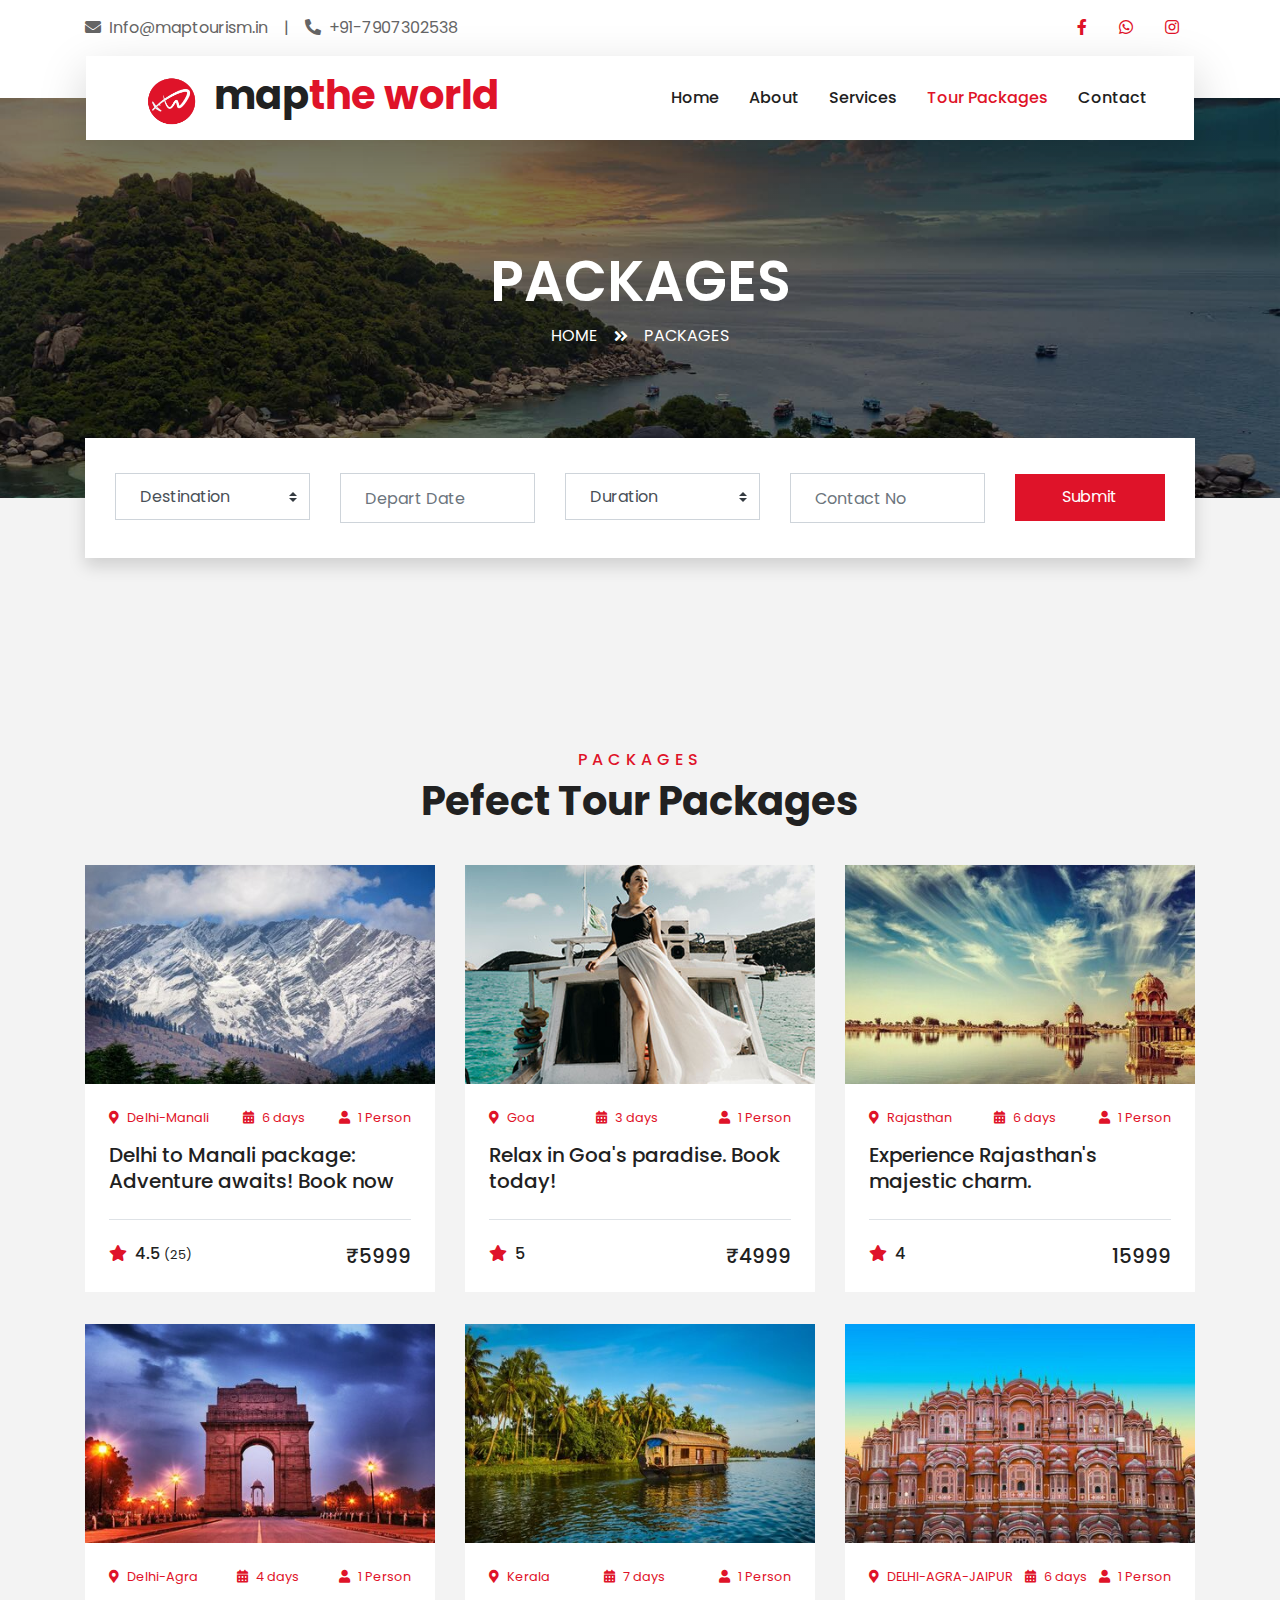
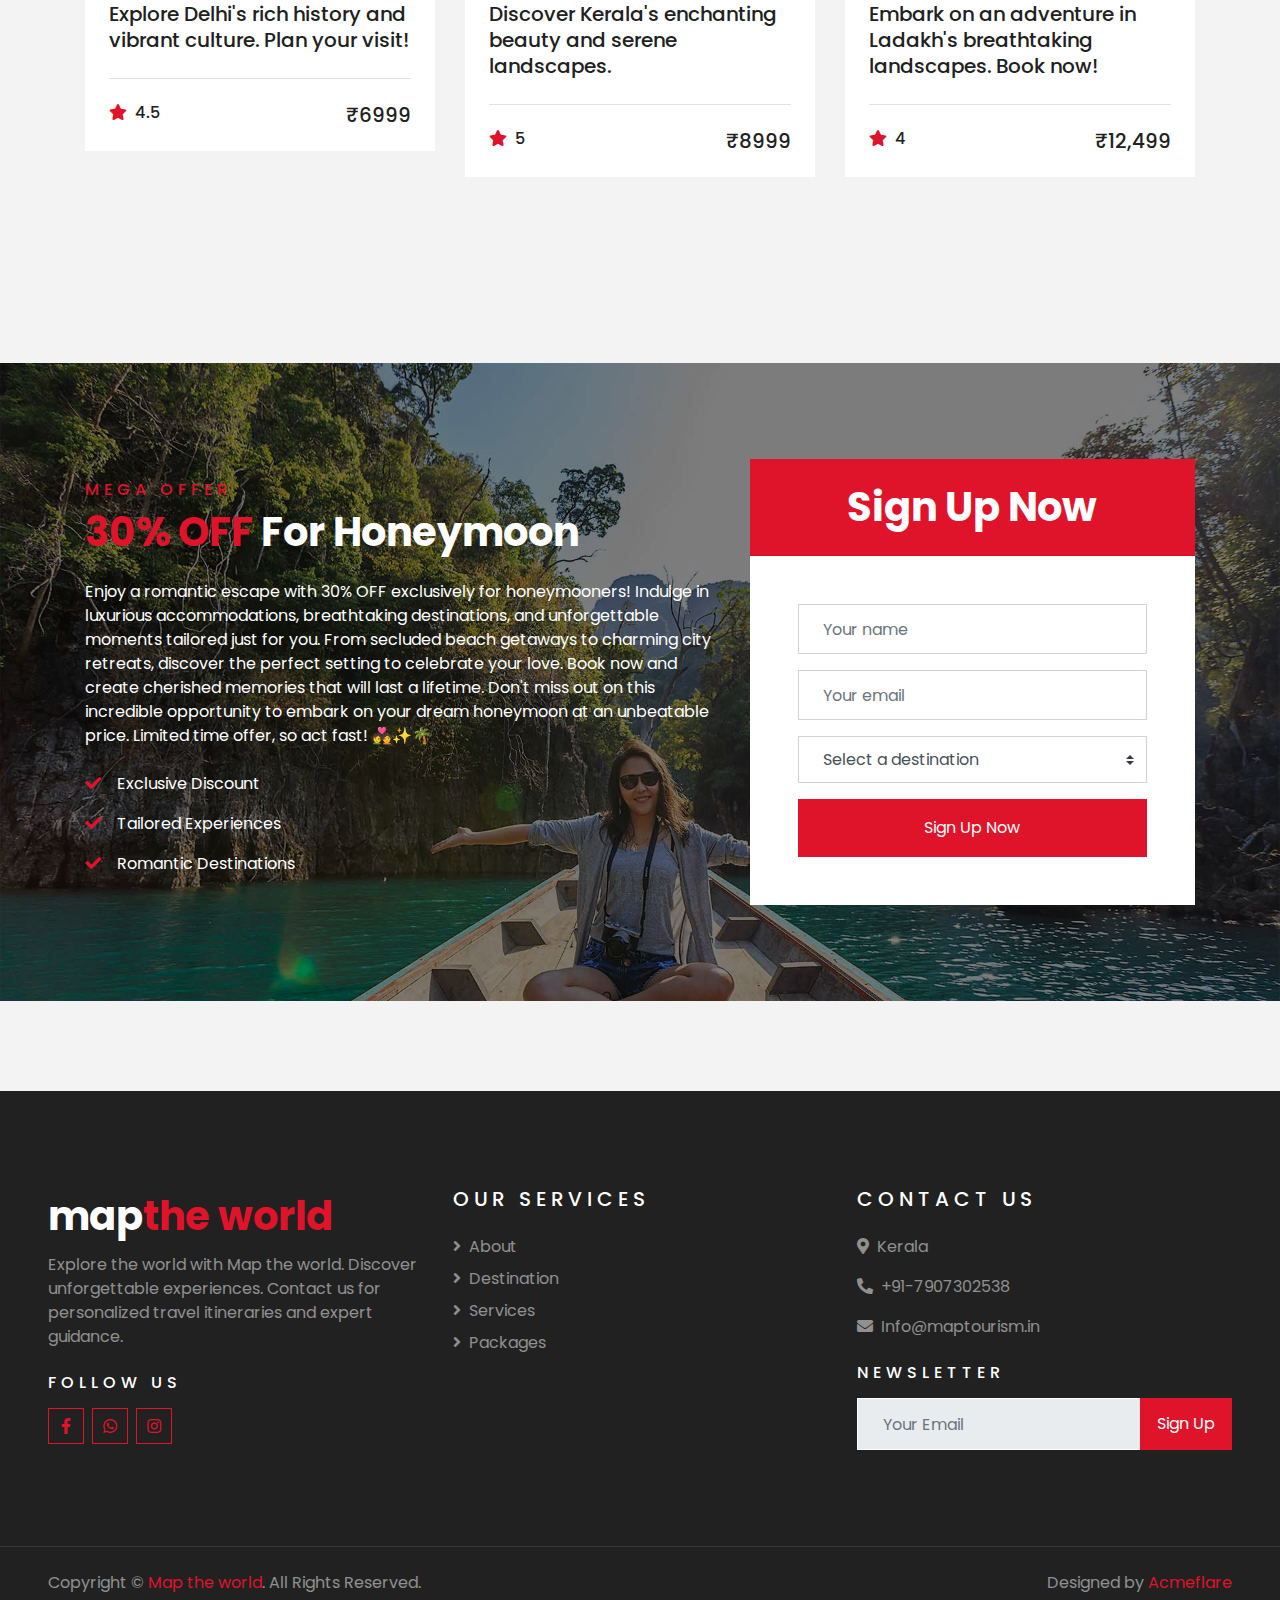
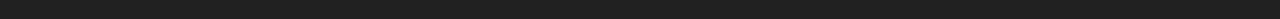
<file: package.html>
<!DOCTYPE html>
<html lang="en">

<head>
    <meta charset="utf-8">
    <title>Map the world</title>
    <meta content="width=device-width, initial-scale=1.0" name="viewport">

    <!-- Favicon -->
    <link href="img/logo.png" rel="icon">

    <!-- Google Web Fonts -->
    <link rel="preconnect" href="https://fonts.gstatic.com">
    <link href="https://fonts.googleapis.com/css2?family=Poppins:wght@400;500;600;700&display=swap" rel="stylesheet">

    <!-- Font Awesome -->
    <link href="https://cdnjs.cloudflare.com/ajax/libs/font-awesome/5.10.0/css/all.min.css" rel="stylesheet">

    <!-- Libraries Stylesheet -->
    <link href="lib/owlcarousel/assets/owl.carousel.min.css" rel="stylesheet">
    <link href="lib/tempusdominus/css/tempusdominus-bootstrap-4.min.css" rel="stylesheet" />
    <link rel="stylesheet" href="https://cdnjs.cloudflare.com/ajax/libs/font-awesome/5.15.4/css/all.min.css"
        integrity="sha512-xr/x92o20vo/Sv8yNdTkp83Yv5k29GXwi5NUOFtHf5a5apSfWjiPxCKOZN7R4wnMjncmPLo1B/R5mIQ6WV4Myuw=="
        crossorigin="anonymous" referrerpolicy="no-referrer" />


    <!-- Customized Bootstrap Stylesheet -->
    <link href="css/style.css" rel="stylesheet">
</head>

<body>
    <!-- Topbar Start -->
    <div class="container-fluid bg-light pt-3 d-none d-lg-block">
        <div class="container">
            <div class="row">
                <div class="col-lg-6 text-center text-lg-left mb-2 mb-lg-0">
                    <div class="d-inline-flex align-items-center">
                        <p><i class="fa fa-envelope mr-2"></i>Info@maptourism.in</p>
                        <p class="text-body px-3">|</p>
                        <p><i class="fa fa-phone-alt mr-2" onclick="redirectToWhatsApp()"></i>+91-7907302538</p>
                    </div>
                </div>
                <div class="col-lg-6 text-center text-lg-right">
                    <div class="d-inline-flex align-items-center">
                        <a class="text-primary px-3" href="">
                            <i class="fab fa-facebook-f"></i>
                        </a>
                        <!-- <a class="text-primary px-3" href="">
                            <i class="fab fa-twitter"></i>
                        </a> -->
                        <a class="text-primary px-3" href="#" onclick="redirectToWhatsApp()">
                            <i class="fab fa-whatsapp"></i>
                        </a>
                        <a class="text-primary px-3"
                            href="https://www.instagram.com/map.tourism?igsh=MWI3bTZ3OHB1ZXQ5OQ%3D%3D">
                            <i class="fab fa-instagram"></i>
                        </a>
                        <!-- <a class="text-primary pl-3" href="">
                            <i class="fab fa-youtube"></i>
                        </a> -->
                    </div>
                </div>
            </div>
        </div>
    </div>
    <!-- Topbar End -->


    <!-- Navbar Start -->
    <div class="container-fluid position-relative nav-bar p-0">
        <div class="container-lg position-relative p-0 px-lg-3" style="z-index: 9;">
            <nav class="navbar navbar-expand-lg bg-light navbar-light shadow-lg py-3 py-lg-0 pl-3 pl-lg-5">
                <a href="" class="navbar-brand">
                    <h1 class="m-0 text-primary"><img class="logos" src="/img/logo.png" alt=""><span
                            class="text-dark">map</span>the world</h1>
                </a>
                <button type="button" class="navbar-toggler" data-toggle="collapse" data-target="#navbarCollapse">
                    <span class="navbar-toggler-icon"></span>
                </button>
                <div class="collapse navbar-collapse justify-content-between px-3" id="navbarCollapse">
                    <div class="navbar-nav ml-auto py-0">
                        <a href="index.html" class="nav-item nav-link ">Home</a>
                        <a href="about.html" class="nav-item nav-link">About</a>
                        <a href="service.html" class="nav-item nav-link">Services</a>
                        <a href="package.html" class="nav-item nav-link active">Tour Packages</a>
                        <!-- <div class="nav-item dropdown">
                                <a href="#" class="nav-link dropdown-toggle" data-toggle="dropdown">Pages</a>
                                <div class="dropdown-menu border-0 rounded-0 m-0">
                                    <a href="blog.html" class="dropdown-item">Blog Grid</a>
                                    <a href="single.html" class="dropdown-item">Blog Detail</a>
                                    <a href="destination.html" class="dropdown-item">Destination</a>
                                    <a href="guide.html" class="dropdown-item">Travel Guides</a>
                                    <a href="testimonial.html" class="dropdown-item">Testimonial</a>
                                </div>
                            </div> -->
                        <a href="contact.html" class="nav-item nav-link">Contact</a>
                    </div>
                </div>
            </nav>
        </div>
    </div>
    <!-- Navbar End -->

    <!-- Header Start -->
    <div class="container-fluid page-header">
        <div class="container">
            <div class="d-flex flex-column align-items-center justify-content-center" style="min-height: 400px">
                <h3 class="display-4 text-white text-uppercase">Packages</h3>
                <div class="d-inline-flex text-white">
                    <p class="m-0 text-uppercase"><a class="text-white" href="">Home</a></p>
                    <i class="fa fa-angle-double-right pt-1 px-3"></i>
                    <p class="m-0 text-uppercase">Packages</p>
                </div>
            </div>
        </div>
    </div>
    <!-- Header End -->


    <!-- Booking Start -->
    <div class="container-fluid booking mt-5 pb-5">
        <div class="container pb-5">
            <div class="bg-light shadow" style="padding: 30px;">
                <form name="package-form" method="post">
                    <div class="row align-items-center" style="min-height: 60px;">

                        <div class="col-md-10">
                            <div class="row">
                                <div class="col-md-3">
                                    <div class="mb-3 mb-md-0">
                                        <select class="custom-select px-4" name="destination" style="height: 47px;">
                                            <option selected>Destination</option>
                                            <option value="Kerala">Kerala</option>
                                            <option value="Goa">Goa</option>
                                            <option value="Delhi">Delhi</option>
                                            <option value="Manali">Manali</option>
                                            <option value="Ladakh">Ladakh</option>
                                            <option value="Kashmir">Kashmir</option>
                                            <option value="Rajasthan">Rajasthan</option>
                                        </select>
                                    </div>
                                </div>
                                <div class="col-md-3">
                                    <div class="mb-3 mb-md-0">
                                        <div class="date" id="date1" data-target-input="nearest">
                                            <input type="text" class="form-control p-4 datetimepicker-input"
                                                placeholder="Depart Date" data-target="#date1"
                                                data-toggle="datetimepicker" name="departDate" required />
                                        </div>
                                    </div>
                                </div>
                                
                                <div class="col-md-3">
                                    <div class="mb-3 mb-md-0">
                                        <select class="custom-select px-4" name="duration" style="height: 47px;">
                                            <option selected>Duration</option>
                                            <option value="1 nights-2 day">1 nights-2 day</option>
                                            <option value="2 nights-3 day">2 nights-3 day</option>
                                            <option value="3 nights-4 day">3 nights-4 day</option>
                                            <option value="4 nights-5 day">4 nights-5 day</option>
                                            <option value="5 nights-6 day">5 nights-6 day</option>
                                            <option value="6 nights-7 day">6 nights-7 day</option>
                                            <option value="7 nights-8 day">7 nights-8 day</option>
                                        </select>
                                    </div>
                                </div>

                                <div class="col-md-3">
                                    <div class="mb-3 mb-md-0">
                                        <div class="date" id="date2" data-target-input="nearest">
                                            <input type="text" class="form-control p-4"
                                                placeholder="Contact No" 
                                                 name="Contact" required />
                                        </div>
                                    </div>
                                </div>
                            </div>
                        </div>
                        <div class="col-md-2">
                            <button class="btn btn-primary btn-block" type="submit"
                                style="height: 47px; margin-top: -2px;">Submit</button>
                        </div>
                    </div>
                </form>
            </div>
        </div>
    </div>
    <!-- Booking End -->


    <!-- Packages Start -->
    <div class="container-fluid py-5">
        <div class="container pt-5 pb-3">
            <div class="text-center mb-3 pb-3">
                <h6 class="text-primary text-uppercase" style="letter-spacing: 5px;">Packages</h6>
                <h1>Pefect Tour Packages</h1>
            </div>
            <div class="row">
                <div class="col-lg-4 col-md-6 mb-4">
                    <a href="delhi.html">
                        <div class="package-item bg-white mb-2">
                            <img class="img-fluid" src="img/manali.jpg" alt="">
                            <div class="p-4">
                                <div class="d-flex justify-content-between mb-3">
                                    <small class="m-0"><i
                                            class="fa fa-map-marker-alt text-primary mr-2"></i>Delhi-Manali</small>
                                    <small class="m-0"><i class="fa fa-calendar-alt text-primary mr-2"></i>6
                                        days</small>
                                    <small class="m-0"><i class="fa fa-user text-primary mr-2"></i>1 Person</small>
                                </div>
                                <a class="h5 text-decoration-none" href="#">Delhi to
                                    Manali package: Adventure awaits! Book
                                    now</a>
                                <div class="border-top mt-4 pt-4">
                                    <div class="d-flex justify-content-between">
                                        <h6 class="m-0"><i class="fa fa-star text-primary mr-2"></i>4.5
                                            <small>(25)</small>
                                        </h6>
                                        <h5 class="m-0">₹5999</h5>
                                    </div>
                                </div>
                            </div>
                        </div>
                    </a>
                </div>
                <div class="col-lg-4 col-md-6 mb-4">
                    <a href="goa.html">
                        <div class="package-item bg-white mb-2">
                            <img class="img-fluid" src="img/destination-6.jpg" alt="">
                            <div class="p-4">
                                <div class="d-flex justify-content-between mb-3">
                                    <small class="m-0"><i class="fa fa-map-marker-alt text-primary mr-2"></i>Goa</small>
                                    <small class="m-0"><i class="fa fa-calendar-alt text-primary mr-2"></i>3
                                        days</small>
                                    <small class="m-0"><i class="fa fa-user text-primary mr-2"></i>1 Person</small>
                                </div>
                                <a class="h5 text-decoration-none" href="#">Relax in Goa's
                                    paradise. Book today!</a>
                                <div class="border-top mt-4 pt-4">
                                    <div class="d-flex justify-content-between">
                                        <h6 class="m-0"><i class="fa fa-star text-primary mr-2"></i>5
                                        </h6>
                                        <h5 class="m-0">₹4999</h5>
                                    </div>
                                </div>
                            </div>
                        </div>
                    </a>
                </div>
                <div class="col-lg-4 col-md-6 mb-4">
                    <a href="rajasthan.html">
                        <div class="package-item bg-white mb-2">
                            <img class="img-fluid" src="img/rajasthan.jpg" alt="">
                            <div class="p-4">
                                <div class="d-flex justify-content-between mb-3">
                                    <small class="m-0"><i
                                            class="fa fa-map-marker-alt text-primary mr-2"></i>Rajasthan</small>
                                    <small class="m-0"><i class="fa fa-calendar-alt text-primary mr-2"></i>6
                                        days</small>
                                    <small class="m-0"><i class="fa fa-user text-primary mr-2"></i>1 Person</small>
                                </div>
                                <a class="h5 text-decoration-none" href="#">Experience
                                    Rajasthan's majestic charm.</a>
                                <div class="border-top mt-4 pt-4">
                                    <div class="d-flex justify-content-between">
                                        <h6 class="m-0"><i class="fa fa-star text-primary mr-2"></i>4
                                        </h6>
                                        <h5 class="m-0">15999</h5>
                                    </div>
                                </div>
                            </div>
                        </div>
                    </a>
                </div>
                <div class="col-lg-4 col-md-6 mb-4">
                    <a href="agra.html">
                        <div class="package-item bg-white mb-2">
                            <img class="img-fluid" src="img/delhi.jpg" alt="">
                            <div class="p-4">
                                <div class="d-flex justify-content-between mb-3">
                                    <small class="m-0"><i
                                            class="fa fa-map-marker-alt text-primary mr-2"></i>Delhi-Agra</small>
                                    <small class="m-0"><i class="fa fa-calendar-alt text-primary mr-2"></i>4
                                        days</small>
                                    <small class="m-0"><i class="fa fa-user text-primary mr-2"></i>1 Person</small>
                                </div>
                                <a class="h5 text-decoration-none" href="#">Explore Delhi's
                                    rich history and vibrant culture.
                                    Plan your visit!</a>
                                <div class="border-top mt-4 pt-4">
                                    <div class="d-flex justify-content-between">
                                        <h6 class="m-0"><i class="fa fa-star text-primary mr-2"></i>4.5
                                        </h6>
                                        <h5 class="m-0">₹6999</h5>
                                    </div>
                                </div>
                            </div>
                        </div>
                    </a>
                </div>
                <div class="col-lg-4 col-md-6 mb-4">
                    <a href="kerala.html">
                        <div class="package-item bg-white mb-2">
                            <img class="img-fluid" src="img/kerala.jpg" alt="">
                            <div class="p-4">
                                <div class="d-flex justify-content-between mb-3">
                                    <small class="m-0"><i
                                            class="fa fa-map-marker-alt text-primary mr-2"></i>Kerala</small>
                                    <small class="m-0"><i class="fa fa-calendar-alt text-primary mr-2"></i>7
                                        days</small>
                                    <small class="m-0"><i class="fa fa-user text-primary mr-2"></i>1 Person</small>
                                </div>
                                <a class="h5 text-decoration-none" href="#">
                                    Discover Kerala's enchanting beauty and serene landscapes.</a>
                                <div class="border-top mt-4 pt-4">
                                    <div class="d-flex justify-content-between">
                                        <h6 class="m-0"><i class="fa fa-star text-primary mr-2"></i>5
                                        </h6>
                                        <h5 class="m-0">₹8999</h5>
                                    </div>
                                </div>
                            </div>
                        </div>
                    </a>
                </div>
                <div class="col-lg-4 col-md-6 mb-4">
                    <a href="JAIPUR.html">
                        <div class="package-item bg-white mb-2">
                            <img class="img-fluid" src="img/jaipur.jpg" alt="">
                            <div class="p-4">
                                <div class="d-flex justify-content-between mb-3">
                                    <small class="m-0"><i
                                            class="fa fa-map-marker-alt text-primary mr-2"></i>DELHI-AGRA-JAIPUR</small>
                                    <small class="m-0"><i class="fa fa-calendar-alt text-primary mr-2"></i>6
                                        days</small>
                                    <small class="m-0"><i class="fa fa-user text-primary mr-2"></i>1 Person</small>
                                </div>
                                <a class="h5 text-decoration-none" href="#">Embark on an
                                    adventure in Ladakh's breathtaking
                                    landscapes. Book now!</a>
                                <div class="border-top mt-4 pt-4">
                                    <div class="d-flex justify-content-between">
                                        <h6 class="m-0"><i class="fa fa-star text-primary mr-2"></i>4
                                        </h6>
                                        <h5 class="m-0">₹12,499</h5>
                                    </div>
                                </div>
                            </div>
                        </div>
                    </a>
                </div>
            </div>
        </div>
    </div>
    <!-- Packages End -->


    <!-- Registration Start -->
    <div class="container-fluid bg-registration py-5" style="margin: 90px 0;">
        <div class="container py-5">
            <div class="row align-items-center">
                <div class="col-lg-7 mb-5 mb-lg-0">
                    <div class="mb-4">
                        <h6 class="text-primary text-uppercase" style="letter-spacing: 5px;">Mega Offer</h6>
                        <h1 class="text-white"><span class="text-primary">30% OFF</span> For Honeymoon</h1>
                    </div>
                    <p class="text-white">Enjoy a romantic escape with 30% OFF exclusively for honeymooners! Indulge in
                        luxurious accommodations, breathtaking destinations, and unforgettable moments tailored just for
                        you. From secluded beach getaways to charming city retreats, discover the perfect setting to
                        celebrate your love. Book now and create cherished memories that will last a lifetime. Don't
                        miss out on this incredible opportunity to embark on your dream honeymoon at an unbeatable
                        price. Limited time offer, so act fast! 💑✨🌴</p>
                    <ul class="list-inline text-white m-0">
                        <li class="py-2"><i class="fa fa-check text-primary mr-3"></i>Exclusive Discount
                        </li>
                        <li class="py-2"><i class="fa fa-check text-primary mr-3"></i>Tailored Experiences</li>
                        <li class="py-2"><i class="fa fa-check text-primary mr-3"></i>Romantic Destinations
                        </li>
                    </ul>
                </div>
                <div class="col-lg-5">
                    <div class="card border-0">
                        <div class="card-header bg-primary text-center p-4">
                            <h1 class="text-white m-0">Sign Up Now</h1>
                        </div>
                        <div class="card-body rounded-bottom bg-white p-5">
                            <form>
                                <div class="form-group">
                                    <input type="text" class="form-control p-4" placeholder="Your name"
                                        required="required" />
                                </div>
                                <div class="form-group">
                                    <input type="email" class="form-control p-4" placeholder="Your email"
                                        required="required" />
                                </div>
                                <div class="form-group">
                                    <select class="custom-select px-4" style="height: 47px;">
                                        <option selected>Select a destination</option>
                                        <option value="1">destination 1</option>
                                        <option value="2">destination 1</option>
                                        <option value="3">destination 1</option>
                                    </select>
                                </div>
                                <div>
                                    <button class="btn btn-primary btn-block py-3" type="submit">Sign Up Now</button>
                                </div>
                            </form>
                        </div>
                    </div>
                </div>
            </div>
        </div>
    </div>
    <!-- Registration End -->


    <!-- Footer Start -->
    <div class="container-fluid bg-dark text-white-50 py-5 px-sm-3 px-lg-5" style="margin-top: 90px;">
        <div class="row pt-5">
            <div class="col-lg-4 col-md-6 mb-5">
                <a href="" class="navbar-brand">
                    <h1 class="text-primary"><span class="text-white">map</span>the world</h1>
                </a>
                <p>Explore the world with Map the world. Discover unforgettable experiences. Contact us for personalized
                    travel itineraries and expert guidance.</p>
                <h6 class="text-white text-uppercase mt-4 mb-3" style="letter-spacing: 5px;">Follow Us</h6>
                <div class="d-flex justify-content-start">
                    <!-- <a class="btn btn-outline-primary btn-square mr-2" href="#"><i class="fab fa-twitter"></i></a> -->
                    <a class="btn btn-outline-primary btn-square mr-2" href="#"><i class="fab fa-facebook-f"></i></a>
                    <a class="btn btn-outline-primary btn-square mr-2" href="#" onclick="redirectToWhatsApp()"><i
                            class="fab fa-whatsapp"></i></a>
                    <a class="btn btn-outline-primary btn-square"
                        href="https://www.instagram.com/map.tourism?igsh=MWI3bTZ3OHB1ZXQ5OQ%3D%3D"><i
                            class="fab fa-instagram"></i></a>
                </div>
            </div>
            <div class="col-lg-4 col-md-6 mb-5">
                <h5 class="text-white text-uppercase mb-4" style="letter-spacing: 5px;">Our Services</h5>
                <div class="d-flex flex-column justify-content-start">
                    <a class="text-white-50 mb-2" href="#"><i class="fa fa-angle-right mr-2"></i>About</a>
                    <a class="text-white-50 mb-2" href="#"><i class="fa fa-angle-right mr-2"></i>Destination</a>
                    <a class="text-white-50 mb-2" href="#"><i class="fa fa-angle-right mr-2"></i>Services</a>
                    <a class="text-white-50 mb-2" href="#"><i class="fa fa-angle-right mr-2"></i>Packages</a>
                    <!-- <a class="text-white-50 mb-2" href="#"><i class="fa fa-angle-right mr-2"></i>Guides</a>
                    <a class="text-white-50 mb-2" href="#"><i class="fa fa-angle-right mr-2"></i>Testimonial</a>
                    <a class="text-white-50" href="#"><i class="fa fa-angle-right mr-2"></i>Blog</a> -->
                </div>
            </div>

            <div class="col-lg-4 col-md-6 mb-5">
                <h5 class="text-white text-uppercase mb-4" style="letter-spacing: 5px;">Contact Us</h5>
                <p><i class="fa fa-map-marker-alt mr-2"></i>Kerala</p>
                <p><i class="fa fa-phone-alt mr-2" onclick="redirectToWhatsApp()"></i>+91-7907302538</p>
                <p><i class="fa fa-envelope mr-2"></i>Info@maptourism.in</p>
                <h6 class="text-white text-uppercase mt-4 mb-3" style="letter-spacing: 5px;">Newsletter</h6>
                <div class="w-100">
                    <div class="input-group">
                        <input type="text" disabled class="form-control border-light" style="padding: 25px;"
                            placeholder="Your Email">
                        <div class="input-group-append">
                            <button class="btn btn-primary px-3">Sign Up</button>
                        </div>
                    </div>
                </div>
            </div>
        </div>
    </div>
    <div class="container-fluid bg-dark text-white border-top py-4 px-sm-3 px-md-5"
        style="border-color: rgba(256, 256, 256, .1) !important;">
        <div class="row">
            <div class="col-lg-6 text-center text-md-left mb-3 mb-md-0">
                <p class="m-0 text-white-50">Copyright &copy; <a href="#">Map the world</a>. All Rights Reserved.</a>
                </p>
            </div>
            <div class="col-lg-6 text-center text-md-right">
                <p class="m-0 text-white-50">Designed by <a href="https://acmeflare.in">Acmeflare</a>
                </p>
            </div>
        </div>
    </div>
    <!-- Footer End -->


    <!-- Back to Top -->
    <a href="#" class="btn btn-lg btn-primary btn-lg-square back-to-top"><i class="fa fa-angle-double-up"></i></a>


    <!-- JavaScript Libraries -->
    <script src="https://code.jquery.com/jquery-3.4.1.min.js"></script>
    <script src="https://stackpath.bootstrapcdn.com/bootstrap/4.4.1/js/bootstrap.bundle.min.js"></script>
    <script src="lib/easing/easing.min.js"></script>
    <script src="lib/owlcarousel/owl.carousel.min.js"></script>
    <script src="lib/tempusdominus/js/moment.min.js"></script>
    <script src="lib/tempusdominus/js/moment-timezone.min.js"></script>
    <script src="lib/tempusdominus/js/tempusdominus-bootstrap-4.min.js"></script>

    <!-- Contact Javascript File -->
    <script src="mail/jqBootstrapValidation.min.js"></script>
    <script src="mail/contact.js"></script>

    <script>
        function redirectToWhatsApp() {
            var phoneNumber = '7907302538';
            var whatsappURL = 'https://api.whatsapp.com/send?phone=' + phoneNumber;
            window.location.href = whatsappURL;
        }
    </script>

    <!-- Template Javascript -->
    <script src="js/main.js"></script>
    <script>
        const scriptURL1 = 'https://script.google.com/macros/s/AKfycbziSXCDG0_NcX9wD9mJkaxQBfR_APadvMPIY4mTOGKSUbq1nhIisQUzse669jWSd4N7JA/exec';
    
        const form1 = document.forms['package-form'];
        const submitButton1 = document.querySelector('button[type="submit"]');
    
        form1.addEventListener('submit', e => {
            e.preventDefault();
            submitButton1.disabled = true;
            fetch(scriptURL1, { method: 'POST', body: new FormData(form1) })
                .then(response => response.json())
                .then(data => {
                    if (data.result === 'success') {
                        alert("Thank you! Your form is submitted successfully.");
                        window.location.reload();
                    } else {
                        alert("Oops! Something went wrong.");
                    }
                })
                .catch(error => console.error('Error!', error.message))
                .finally(() => submitButton1.disabled = false);
        });
    </script>
</body>

</html>
</file>
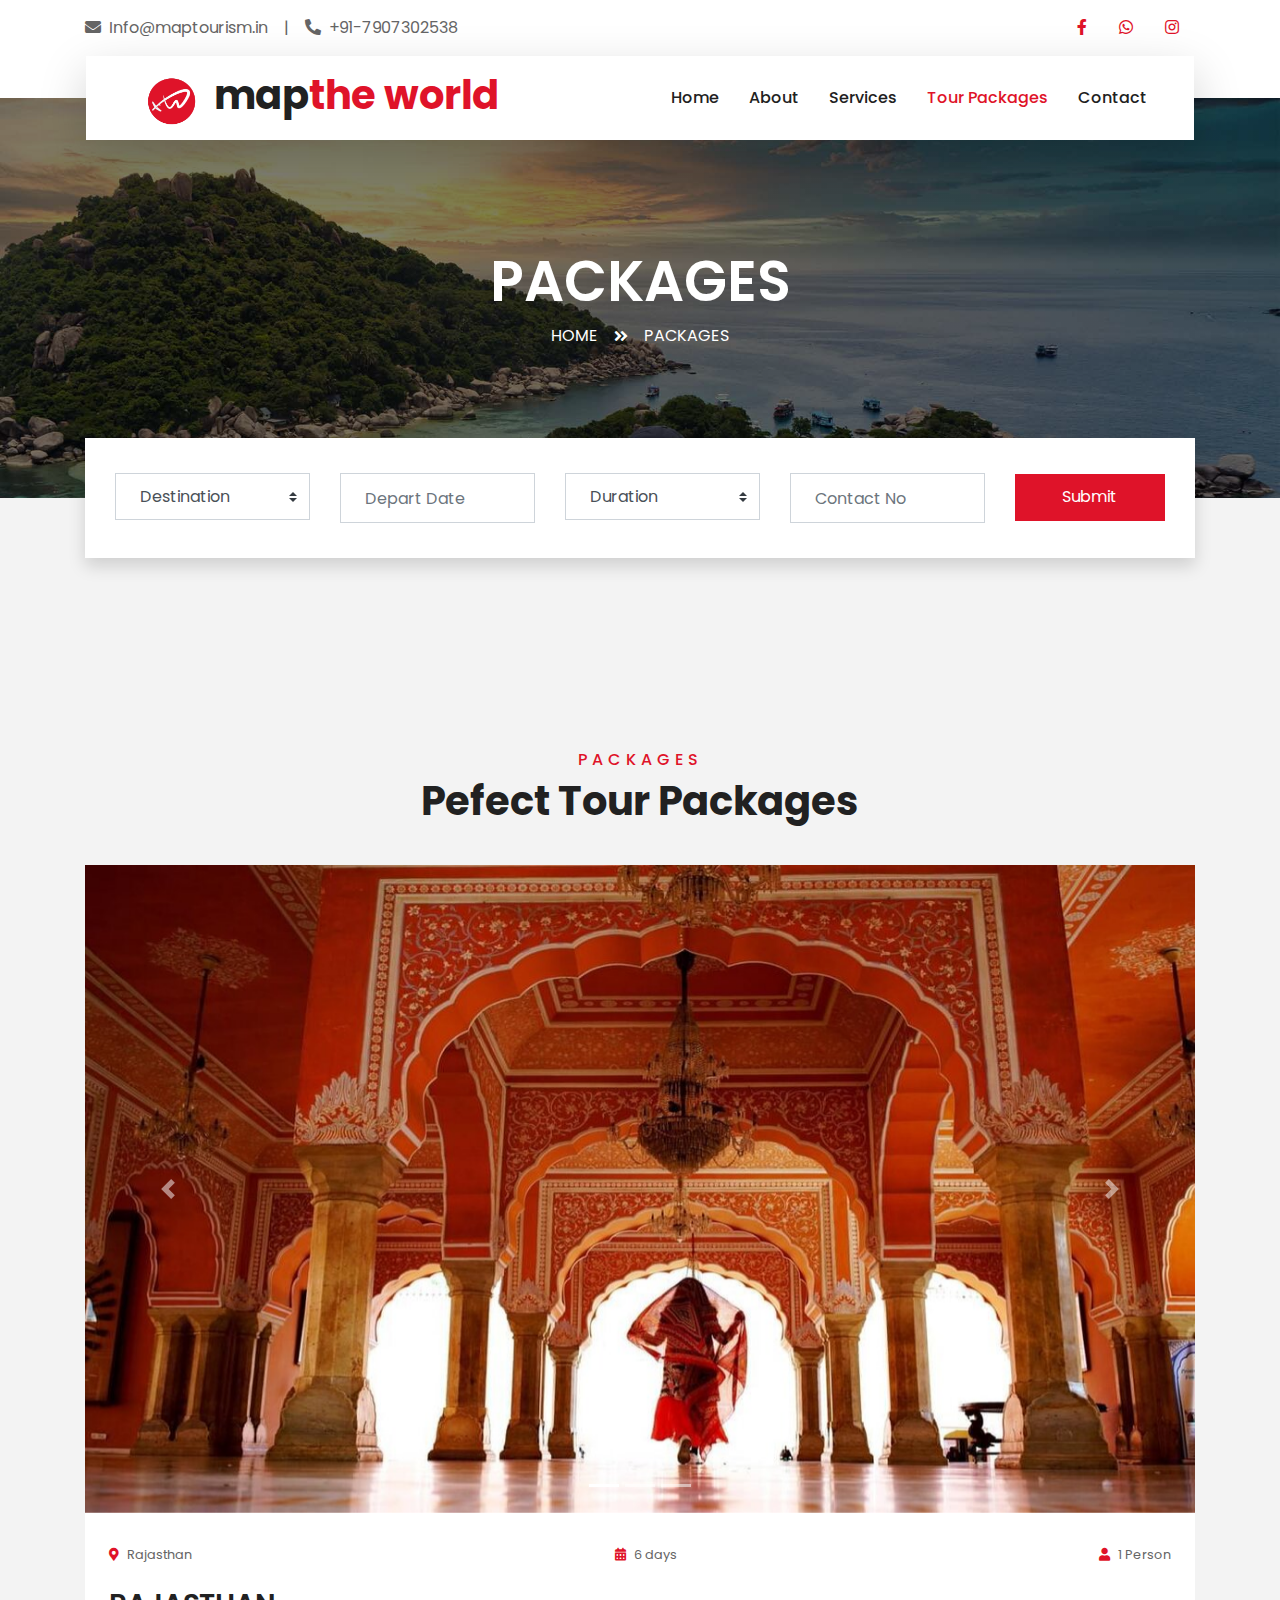
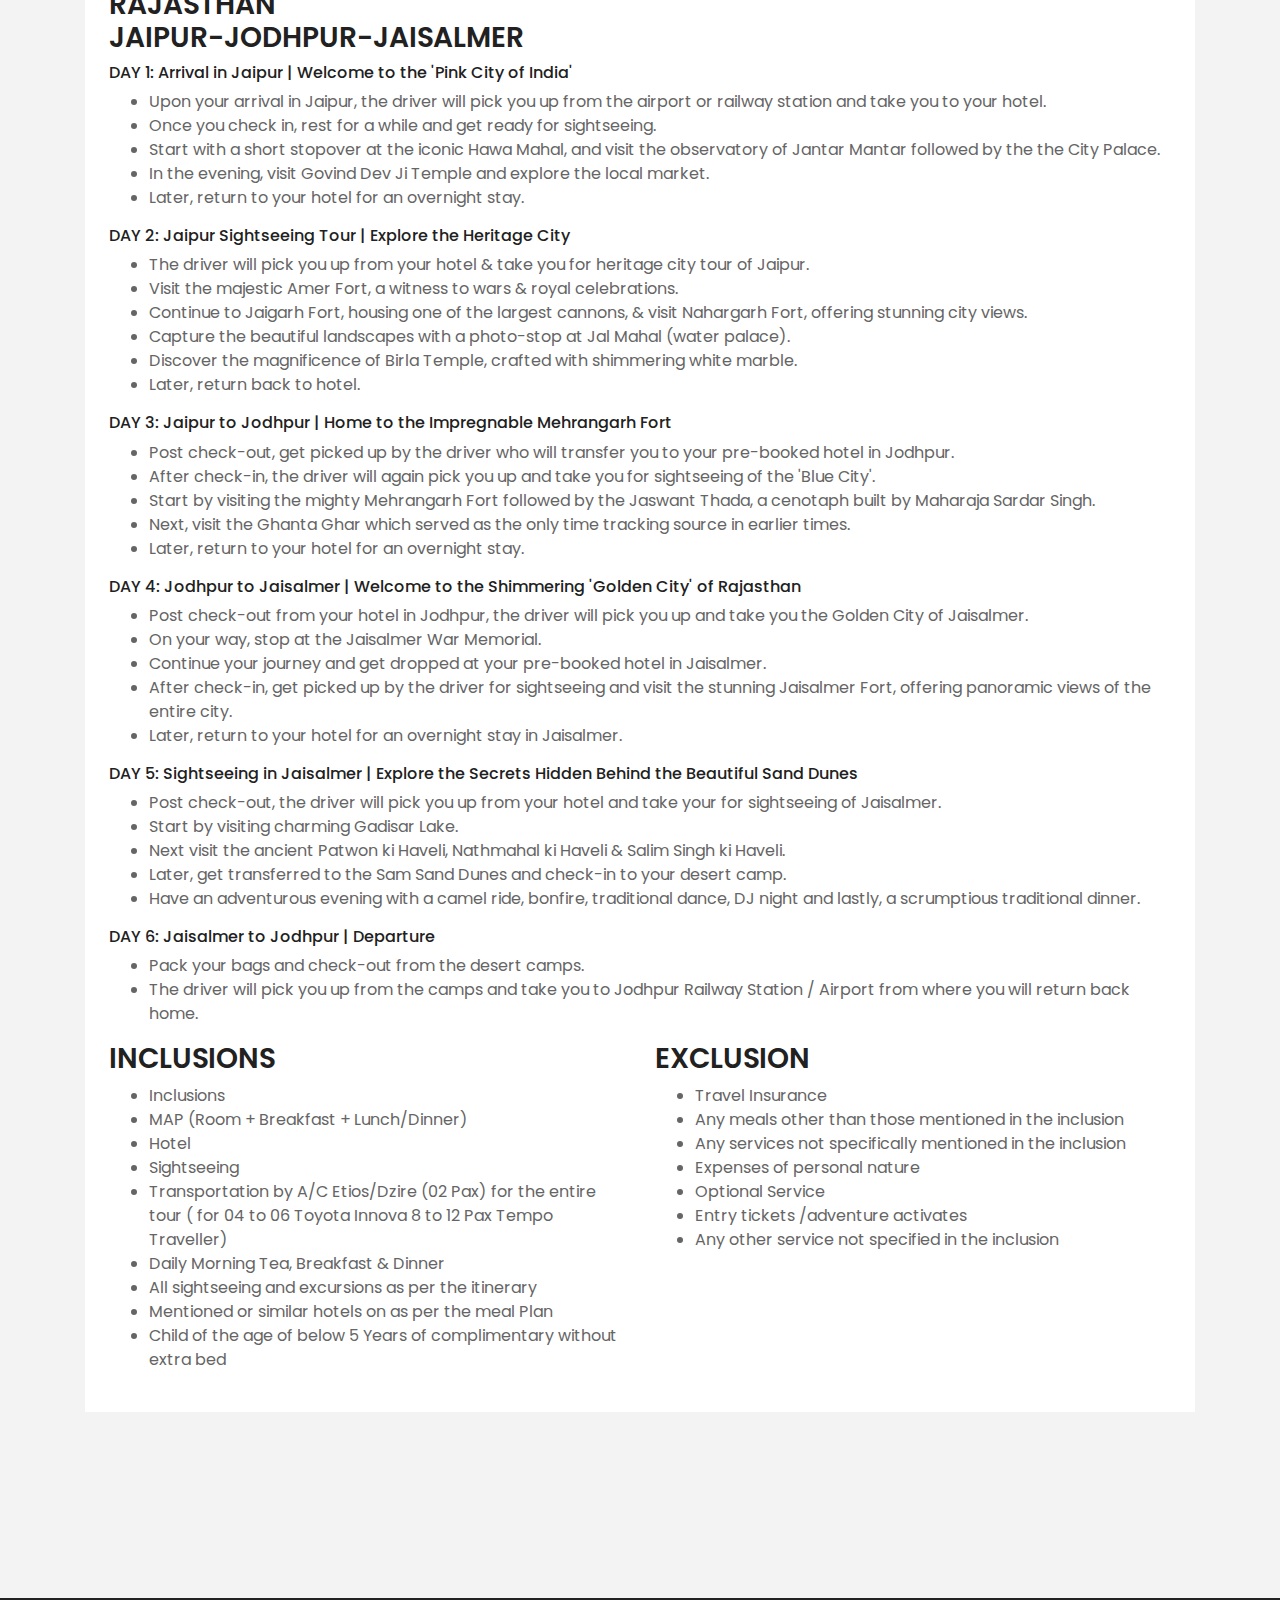
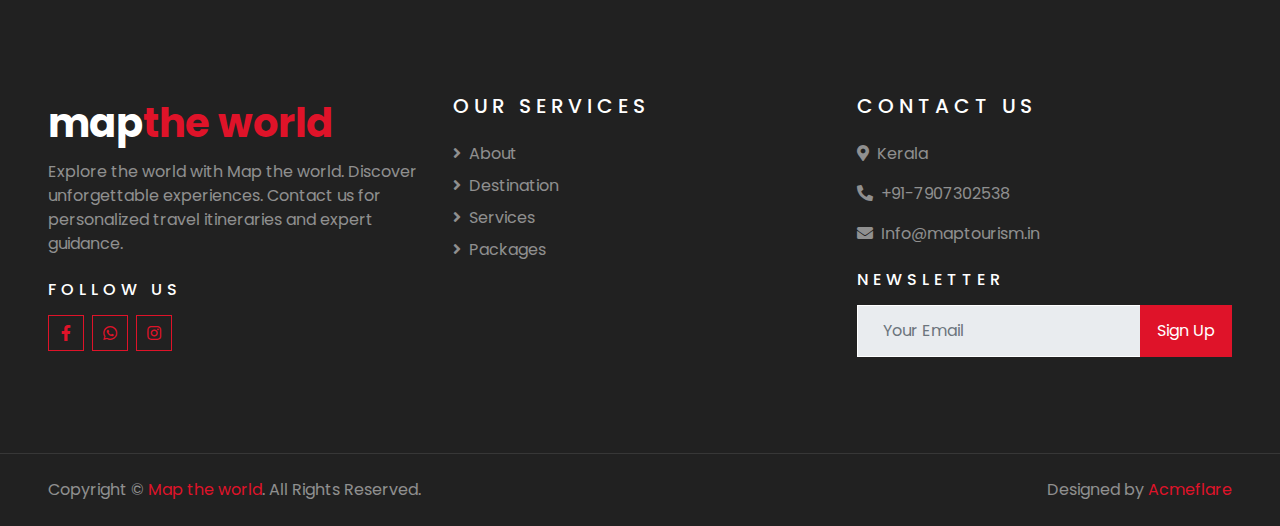
<file: rajasthan.html>
<!DOCTYPE html>
<html lang="en">

<head>
    <meta charset="utf-8">
    <title>Map the world</title>
    <meta content="width=device-width, initial-scale=1.0" name="viewport">

    <!-- Favicon -->
    <link href="img/logo.png" rel="icon">

    <!-- Google Web Fonts -->
    <link rel="preconnect" href="https://fonts.gstatic.com">
    <link href="https://fonts.googleapis.com/css2?family=Poppins:wght@400;500;600;700&display=swap" rel="stylesheet">

    <!-- Font Awesome -->
    <link href="https://cdnjs.cloudflare.com/ajax/libs/font-awesome/5.10.0/css/all.min.css" rel="stylesheet">

    <!-- Libraries Stylesheet -->
    <link href="lib/owlcarousel/assets/owl.carousel.min.css" rel="stylesheet">
    <link href="lib/tempusdominus/css/tempusdominus-bootstrap-4.min.css" rel="stylesheet" />
    <link rel="stylesheet" href="https://cdnjs.cloudflare.com/ajax/libs/font-awesome/5.15.4/css/all.min.css"
        integrity="sha512-xr/x92o20vo/Sv8yNdTkp83Yv5k29GXwi5NUOFtHf5a5apSfWjiPxCKOZN7R4wnMjncmPLo1B/R5mIQ6WV4Myuw=="
        crossorigin="anonymous" referrerpolicy="no-referrer" />


    <!-- Customized Bootstrap Stylesheet -->
    <link href="css/style.css" rel="stylesheet">
</head>

<body>
    <!-- Topbar Start -->
    <div class="container-fluid bg-light pt-3 d-none d-lg-block">
        <div class="container">
            <div class="row">
                <div class="col-lg-6 text-center text-lg-left mb-2 mb-lg-0">
                    <div class="d-inline-flex align-items-center">
                        <p><i class="fa fa-envelope mr-2"></i>Info@maptourism.in</p>
                        <p class="text-body px-3">|</p>
                        <p><i class="fa fa-phone-alt mr-2" onclick="redirectToWhatsApp()"></i>+91-7907302538</p>
                    </div>
                </div>
                <div class="col-lg-6 text-center text-lg-right">
                    <div class="d-inline-flex align-items-center">
                        <a class="text-primary px-3" href="">
                            <i class="fab fa-facebook-f"></i>
                        </a>
                        <!-- <a class="text-primary px-3" href="">
                            <i class="fab fa-twitter"></i>
                        </a> -->
                        <a class="text-primary px-3" href="#" onclick="redirectToWhatsApp()">
                            <i class="fab fa-whatsapp"></i>
                        </a>
                        <a class="text-primary px-3"
                            href="https://www.instagram.com/map.tourism?igsh=MWI3bTZ3OHB1ZXQ5OQ%3D%3D">
                            <i class="fab fa-instagram"></i>
                        </a>
                        <!-- <a class="text-primary pl-3" href="">
                            <i class="fab fa-youtube"></i>
                        </a> -->
                    </div>
                </div>
            </div>
        </div>
    </div>
    <!-- Topbar End -->


    <!-- Navbar Start -->
    <div class="container-fluid position-relative nav-bar p-0">
        <div class="container-lg position-relative p-0 px-lg-3" style="z-index: 9;">
            <nav class="navbar navbar-expand-lg bg-light navbar-light shadow-lg py-3 py-lg-0 pl-3 pl-lg-5">
                <a href="" class="navbar-brand">
                    <h1 class="m-0 text-primary"><img class="logos" src="/img/logo.png" alt=""><span
                            class="text-dark">map</span>the world</h1>
                </a>
                <button type="button" class="navbar-toggler" data-toggle="collapse" data-target="#navbarCollapse">
                    <span class="navbar-toggler-icon"></span>
                </button>
                <div class="collapse navbar-collapse justify-content-between px-3" id="navbarCollapse">
                    <div class="navbar-nav ml-auto py-0">
                        <a href="index.html" class="nav-item nav-link ">Home</a>
                        <a href="about.html" class="nav-item nav-link">About</a>
                        <a href="service.html" class="nav-item nav-link">Services</a>
                        <a href="package.html" class="nav-item nav-link active">Tour Packages</a>
                        <!-- <div class="nav-item dropdown">
                                <a href="#" class="nav-link dropdown-toggle" data-toggle="dropdown">Pages</a>
                                <div class="dropdown-menu border-0 rounded-0 m-0">
                                    <a href="blog.html" class="dropdown-item">Blog Grid</a>
                                    <a href="single.html" class="dropdown-item">Blog Detail</a>
                                    <a href="destination.html" class="dropdown-item">Destination</a>
                                    <a href="guide.html" class="dropdown-item">Travel Guides</a>
                                    <a href="testimonial.html" class="dropdown-item">Testimonial</a>
                                </div>
                            </div> -->
                        <a href="contact.html" class="nav-item nav-link">Contact</a>
                    </div>
                </div>
            </nav>
        </div>
    </div>
    <!-- Navbar End -->

    <!-- Header Start -->
    <div class="container-fluid page-header">
        <div class="container">
            <div class="d-flex flex-column align-items-center justify-content-center" style="min-height: 400px">
                <h3 class="display-4 text-white text-uppercase">Packages</h3>
                <div class="d-inline-flex text-white">
                    <p class="m-0 text-uppercase"><a class="text-white" href="">Home</a></p>
                    <i class="fa fa-angle-double-right pt-1 px-3"></i>
                    <p class="m-0 text-uppercase">Packages</p>
                </div>
            </div>
        </div>
    </div>
    <!-- Header End -->


    <!-- Booking Start -->
    <div class="container-fluid booking mt-5 pb-5">
        <div class="container pb-5">
            <div class="bg-light shadow" style="padding: 30px;">
                <form name="package-form" method="post">
                    <div class="row align-items-center" style="min-height: 60px;">

                        <div class="col-md-10">
                            <div class="row">
                                <div class="col-md-3">
                                    <div class="mb-3 mb-md-0">
                                        <select class="custom-select px-4" name="destination" style="height: 47px;">
                                            <option selected>Destination</option>
                                            <option value="Kerala">Kerala</option>
                                            <option value="Goa">Goa</option>
                                            <option value="Delhi">Delhi</option>
                                            <option value="Manali">Manali</option>
                                            <option value="Ladakh">Ladakh</option>
                                            <option value="Kashmir">Kashmir</option>
                                            <option value="Rajasthan">Rajasthan</option>
                                        </select>
                                    </div>
                                </div>
                                <div class="col-md-3">
                                    <div class="mb-3 mb-md-0">
                                        <div class="date" id="date1" data-target-input="nearest">
                                            <input type="text" class="form-control p-4 datetimepicker-input"
                                                placeholder="Depart Date" data-target="#date1"
                                                data-toggle="datetimepicker" name="departDate" required />
                                        </div>
                                    </div>
                                </div>
                                
                                <div class="col-md-3">
                                    <div class="mb-3 mb-md-0">
                                        <select class="custom-select px-4" name="duration" style="height: 47px;">
                                            <option selected>Duration</option>
                                            <option value="1 nights-2 day">1 nights-2 day</option>
                                            <option value="2 nights-3 day">2 nights-3 day</option>
                                            <option value="3 nights-4 day">3 nights-4 day</option>
                                            <option value="4 nights-5 day">4 nights-5 day</option>
                                            <option value="5 nights-6 day">5 nights-6 day</option>
                                            <option value="6 nights-7 day">6 nights-7 day</option>
                                            <option value="7 nights-8 day">7 nights-8 day</option>
                                        </select>
                                    </div>
                                </div>

                                <div class="col-md-3">
                                    <div class="mb-3 mb-md-0">
                                        <div class="date" id="date2" data-target-input="nearest">
                                            <input type="text" class="form-control p-4"
                                                placeholder="Contact No" 
                                                 name="Contact" required />
                                        </div>
                                    </div>
                                </div>
                            </div>
                        </div>
                        <div class="col-md-2">
                            <button class="btn btn-primary btn-block" type="submit"
                                style="height: 47px; margin-top: -2px;">Submit</button>
                        </div>
                    </div>
                </form>
            </div>
        </div>
    </div>
    <!-- Booking End -->


    <!-- Packages Start -->
    <div class="container-fluid py-5">
        <div class="container pt-5 pb-3">
            <div class="text-center mb-3 pb-3">
                <h6 class="text-primary text-uppercase" style="letter-spacing: 5px;">Packages</h6>
                <h1>Pefect Tour Packages</h1>
            </div>
            <div class="row">
                <div class="col-lg-12 mb-4">
                    <div class="package-item bg-white mb-2">
                        <div id="carouselExampleIndicators" class="carousel slide package-carousel mb-2"
                            data-ride="carousel">
                            <ol class="carousel-indicators">
                                <li data-target="#carouselExampleIndicators" data-slide-to="0" class="active"></li>
                                <li data-target="#carouselExampleIndicators" data-slide-to="1"></li>
                                <li data-target="#carouselExampleIndicators" data-slide-to="2"></li>
                            </ol>
                            <div class="carousel-inner">
                                <div class="carousel-item active">
                                    <img class="d-block w-100" src="img/New folder/image-002 (1).jpg" alt="First slide">
                                </div>
                                <div class="carousel-item">
                                    <img class="d-block w-100" src="img/New folder/image-003 (1).jpg" alt="Second slide">
                                </div>
                                <div class="carousel-item">
                                    <img class="d-block w-100" src="img/New folder/image-005 (1).jpg" alt="Third slide">
                                </div>
                            </div>
                            <a class="carousel-control-prev" href="#carouselExampleIndicators" role="button"
                                data-slide="prev">
                                <span class="carousel-control-prev-icon" aria-hidden="true"></span>
                                <span class="sr-only">Previous</span>
                            </a>
                            <a class="carousel-control-next" href="#carouselExampleIndicators" role="button"
                                data-slide="next">
                                <span class="carousel-control-next-icon" aria-hidden="true"></span>
                                <span class="sr-only">Next</span>
                            </a>
                        </div>
                        <div class="p-4">
                            <div class="d-flex justify-content-between mb-3">
                                <small class="m-0"><i
                                        class="fa fa-map-marker-alt text-primary mr-2"></i>Rajasthan</small>
                                <small class="m-0"><i class="fa fa-calendar-alt text-primary mr-2"></i>6 days</small>
                                <small class="m-0"><i class="fa fa-user text-primary mr-2"></i>1 Person</small>
                            </div>

                            <div class="mt-4">
                                <h3 onclick="redirectToWhatsApp()">RAJASTHAN<br>
                                    JAIPUR-JODHPUR-JAISALMER</h3>
                                <h6>DAY 1: Arrival in Jaipur | Welcome to the 'Pink City of India'</h6>
                                <ul>
                                    <li> Upon your arrival in Jaipur, the driver will pick you up from the airport or
                                        railway station
                                        and take you to your hotel.</li>
                                    <li> Once you check in, rest for a while and get ready for sightseeing.</li>
                                    <li> Start with a short stopover at the iconic Hawa Mahal, and visit the observatory
                                        of
                                        Jantar
                                        Mantar followed by the the City Palace.</li>
                                    <li> In the evening, visit Govind Dev Ji Temple and explore the local market.</li>
                                    <li> Later, return to your hotel for an overnight stay.</li>
                                </ul>
                                <h6>DAY 2: Jaipur Sightseeing Tour | Explore the Heritage City

                                </h6>
                                <ul>
                                    <li> The driver will pick you up from your hotel & take you for heritage city tour
                                        of
                                        Jaipur.</li>
                                    <li> Visit the majestic Amer Fort, a witness to wars & royal celebrations.</li>
                                    <li> Continue to Jaigarh Fort, housing one of the largest cannons, & visit Nahargarh
                                        Fort,
                                        offering stunning city views.</li>
                                    <li> Capture the beautiful landscapes with a photo-stop at Jal Mahal (water palace).
                                    </li>
                                    <li> Discover the magnificence of Birla Temple, crafted with shimmering white
                                        marble.</li>
                                    <li> Later, return back to hotel.</li>


                                </ul>
                                <h6>DAY 3: Jaipur to Jodhpur | Home to the Impregnable Mehrangarh Fort</h6>
                                <ul>
                                    <li> Post check-out, get picked up by the driver who will transfer you to your
                                        pre-booked hotel
                                        in Jodhpur.</li>
                                    <li> After check-in, the driver will again pick you up and take you for sightseeing
                                        of
                                        the 'Blue
                                        City'.</li>
                                    <li> Start by visiting the mighty Mehrangarh Fort followed by the Jaswant Thada, a
                                        cenotaph
                                        built by Maharaja Sardar Singh.</li>
                                    <li> Next, visit the Ghanta Ghar which served as the only time tracking source in
                                        earlier times.</li>
                                    <li> Later, return to your hotel for an overnight stay.</li>


                                </ul>
                                <h6>DAY 4: Jodhpur to Jaisalmer | Welcome to the Shimmering 'Golden City' of Rajasthan
                                </h6>
                                <ul>
                                    <li> Post check-out from your hotel in Jodhpur, the driver will pick you up and take
                                        you the
                                        Golden City of Jaisalmer.</li>
                                    <li> On your way, stop at the Jaisalmer War Memorial.</li>
                                    <li> Continue your journey and get dropped at your pre-booked hotel in Jaisalmer.
                                    </li>
                                    <li> After check-in, get picked up by the driver for sightseeing and visit the
                                        stunning
                                        Jaisalmer
                                        Fort, offering panoramic views of the entire city.</li>
                                    <li> Later, return to your hotel for an overnight stay in Jaisalmer.</li>
                                </ul>
                                <h6>DAY 5: Sightseeing in Jaisalmer | Explore the Secrets Hidden Behind the Beautiful
                                    Sand
                                    Dunes

                                </h6>
                                <ul>
                                    <li> Post check-out, the driver will pick you up from your hotel and take your for
                                        sightseeing of
                                        Jaisalmer.</li>
                                    <li> Start by visiting charming Gadisar Lake.</li>
                                    <li> Next visit the ancient Patwon ki Haveli, Nathmahal ki Haveli & Salim Singh ki
                                        Haveli.</li>
                                    <li> Later, get transferred to the Sam Sand Dunes and check-in to your desert camp.
                                    </li>
                                    <li> Have an adventurous evening with a camel ride, bonfire, traditional dance, DJ
                                        night and
                                        lastly, a scrumptious traditional dinner.</li>

                                </ul>
                                <h6>DAY 6: Jaisalmer to Jodhpur | Departure
                                </h6>
                                <ul>
                                    <li> Pack your bags and check-out from the desert camps.</li>
                                    <li> The driver will pick you up from the camps and take you to Jodhpur Railway
                                        Station
                                        /
                                        Airport from where you will return back home.</li>
                                </ul>
                            </div>
                            <div class="row">
                                <div class="col-md-6">
                                    <div class="inclusions">
                                        <h3>INCLUSIONS</h3>
                                        <ul>
                                            <li> Inclusions</li>
                                            <li> MAP (Room + Breakfast + Lunch/Dinner)</li>
                                            <li> Hotel</li>
                                            <li> Sightseeing</li>
                                            <li> Transportation by A/C Etios/Dzire (02 Pax) for the entire tour ( for 04 to
                                            06 Toyota Innova
                                            8 to 12 Pax Tempo Traveller)</li>
                                            <li> Daily Morning Tea, Breakfast & Dinner</li>
                                            <li> All sightseeing and excursions as per the itinerary</li>
                                            <li> Mentioned or similar hotels on as per the meal Plan</li>
                                            <li> Child of the age of below 5 Years of complimentary without extra bed</li>


                                        </ul>
                                    </div>
                                </div>
                                <div class="col-md-6">
                                    <div class="inclusions">
                                        <h3> EXCLUSION</h3>
                                        <ul>
                                            <li> Travel Insurance</li>
                                            <li> Any meals other than those mentioned in the inclusion</li>
                                            <li> Any services not specifically mentioned in the inclusion</li>
                                            <li> Expenses of personal nature</li>
                                            <li> Optional Service</li>
                                            <li> Entry tickets /adventure activates</li>
                                            <li> Any other service not specified in the inclusion</li>
                                        </ul>
                                    </div>
                                </div>
                            </div>
                        </div>
                    </div>
                </div>












            </div>
        </div>
    </div>
    <!-- Packages End -->



    <!-- Footer Start -->
    <div class="container-fluid bg-dark text-white-50 py-5 px-sm-3 px-lg-5" style="margin-top: 90px;">
        <div class="row pt-5">
            <div class="col-lg-4 col-md-6 mb-5">
                <a href="" class="navbar-brand">
                    <h1 class="text-primary"><span class="text-white">map</span>the world</h1>
                </a>
                <p>Explore the world with Map the world. Discover unforgettable experiences. Contact us for personalized
                    travel itineraries and expert guidance.</p>
                <h6 class="text-white text-uppercase mt-4 mb-3" style="letter-spacing: 5px;">Follow Us</h6>
                <div class="d-flex justify-content-start">
                    <!-- <a class="btn btn-outline-primary btn-square mr-2" href="#"><i class="fab fa-twitter"></i></a> -->
                    <a class="btn btn-outline-primary btn-square mr-2" href="#"><i class="fab fa-facebook-f"></i></a>
                    <a class="btn btn-outline-primary btn-square mr-2" href="#" onclick="redirectToWhatsApp()"><i
                            class="fab fa-whatsapp"></i></a>
                    <a class="btn btn-outline-primary btn-square"
                        href="https://www.instagram.com/map.tourism?igsh=MWI3bTZ3OHB1ZXQ5OQ%3D%3D"><i
                            class="fab fa-instagram"></i></a>
                </div>
            </div>
            <div class="col-lg-4 col-md-6 mb-5">
                <h5 class="text-white text-uppercase mb-4" style="letter-spacing: 5px;">Our Services</h5>
                <div class="d-flex flex-column justify-content-start">
                    <a class="text-white-50 mb-2" href="#"><i class="fa fa-angle-right mr-2"></i>About</a>
                    <a class="text-white-50 mb-2" href="#"><i class="fa fa-angle-right mr-2"></i>Destination</a>
                    <a class="text-white-50 mb-2" href="#"><i class="fa fa-angle-right mr-2"></i>Services</a>
                    <a class="text-white-50 mb-2" href="#"><i class="fa fa-angle-right mr-2"></i>Packages</a>
                    <!-- <a class="text-white-50 mb-2" href="#"><i class="fa fa-angle-right mr-2"></i>Guides</a>
                    <a class="text-white-50 mb-2" href="#"><i class="fa fa-angle-right mr-2"></i>Testimonial</a>
                    <a class="text-white-50" href="#"><i class="fa fa-angle-right mr-2"></i>Blog</a> -->
                </div>
            </div>

            <div class="col-lg-4 col-md-6 mb-5">
                <h5 class="text-white text-uppercase mb-4" style="letter-spacing: 5px;">Contact Us</h5>
                <p><i class="fa fa-map-marker-alt mr-2"></i>Kerala</p>
                <p><i class="fa fa-phone-alt mr-2" onclick="redirectToWhatsApp()"></i>+91-7907302538</p>
                <p><i class="fa fa-envelope mr-2"></i>Info@maptourism.in</p>
                <h6 class="text-white text-uppercase mt-4 mb-3" style="letter-spacing: 5px;">Newsletter</h6>
                <div class="w-100">
                    <div class="input-group">
                        <input type="text" disabled class="form-control border-light" style="padding: 25px;"
                            placeholder="Your Email">
                        <div class="input-group-append">
                            <button class="btn btn-primary px-3">Sign Up</button>
                        </div>
                    </div>
                </div>
            </div>
        </div>
    </div>
    <div class="container-fluid bg-dark text-white border-top py-4 px-sm-3 px-md-5"
        style="border-color: rgba(256, 256, 256, .1) !important;">
        <div class="row">
            <div class="col-lg-6 text-center text-md-left mb-3 mb-md-0">
                <p class="m-0 text-white-50">Copyright &copy; <a href="#">Map the world</a>. All Rights Reserved.</a>
                </p>
            </div>
            <div class="col-lg-6 text-center text-md-right">
                <p class="m-0 text-white-50">Designed by <a href="https://acmeflare.in">Acmeflare</a>
                </p>
            </div>
        </div>
    </div>
    <!-- Footer End -->


    <!-- Back to Top -->
    <a href="#" class="btn btn-lg btn-primary btn-lg-square back-to-top"><i class="fa fa-angle-double-up"></i></a>


    <!-- JavaScript Libraries -->
    <script src="https://code.jquery.com/jquery-3.4.1.min.js"></script>
    <script src="https://stackpath.bootstrapcdn.com/bootstrap/4.4.1/js/bootstrap.bundle.min.js"></script>
    <script src="lib/easing/easing.min.js"></script>
    <script src="lib/owlcarousel/owl.carousel.min.js"></script>
    <script src="lib/tempusdominus/js/moment.min.js"></script>
    <script src="lib/tempusdominus/js/moment-timezone.min.js"></script>
    <script src="lib/tempusdominus/js/tempusdominus-bootstrap-4.min.js"></script>

    <!-- Contact Javascript File -->
    <script src="mail/jqBootstrapValidation.min.js"></script>
    <script src="mail/contact.js"></script>

    <script>
        function redirectToWhatsApp() {
            var phoneNumber = '7907302538';
            var whatsappURL = 'https://api.whatsapp.com/send?phone=' + phoneNumber;
            window.location.href = whatsappURL;
        }
    </script>

    <!-- Template Javascript -->
    <script src="js/main.js"></script>
    <script>
        const scriptURL1 = 'https://script.google.com/macros/s/AKfycbziSXCDG0_NcX9wD9mJkaxQBfR_APadvMPIY4mTOGKSUbq1nhIisQUzse669jWSd4N7JA/exec';
    
        const form1 = document.forms['package-form'];
        const submitButton1 = document.querySelector('button[type="submit"]');
    
        form1.addEventListener('submit', e => {
            e.preventDefault();
            submitButton1.disabled = true;
            fetch(scriptURL1, { method: 'POST', body: new FormData(form1) })
                .then(response => response.json())
                .then(data => {
                    if (data.result === 'success') {
                        alert("Thank you! Your form is submitted successfully.");
                        window.location.reload();
                    } else {
                        alert("Oops! Something went wrong.");
                    }
                })
                .catch(error => console.error('Error!', error.message))
                .finally(() => submitButton1.disabled = false);
        });
    </script>
</body>

</html>
</file>
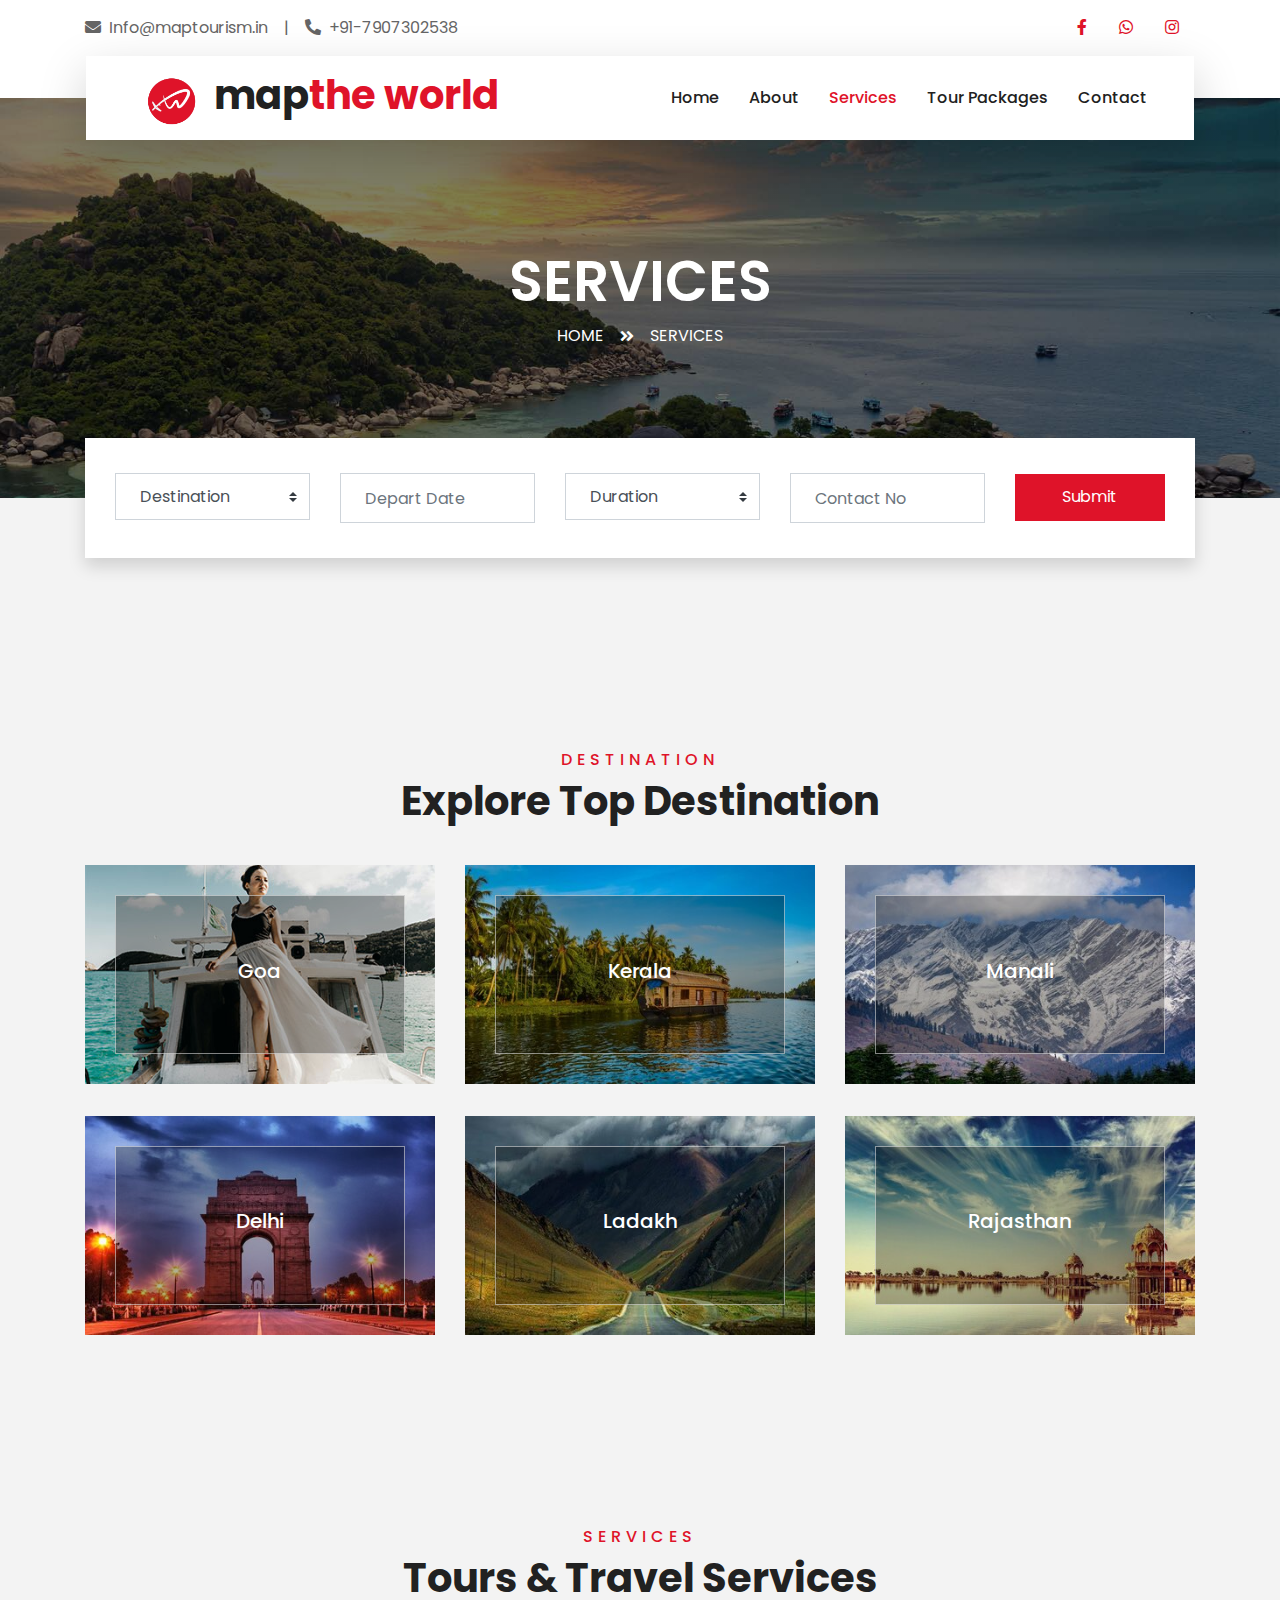
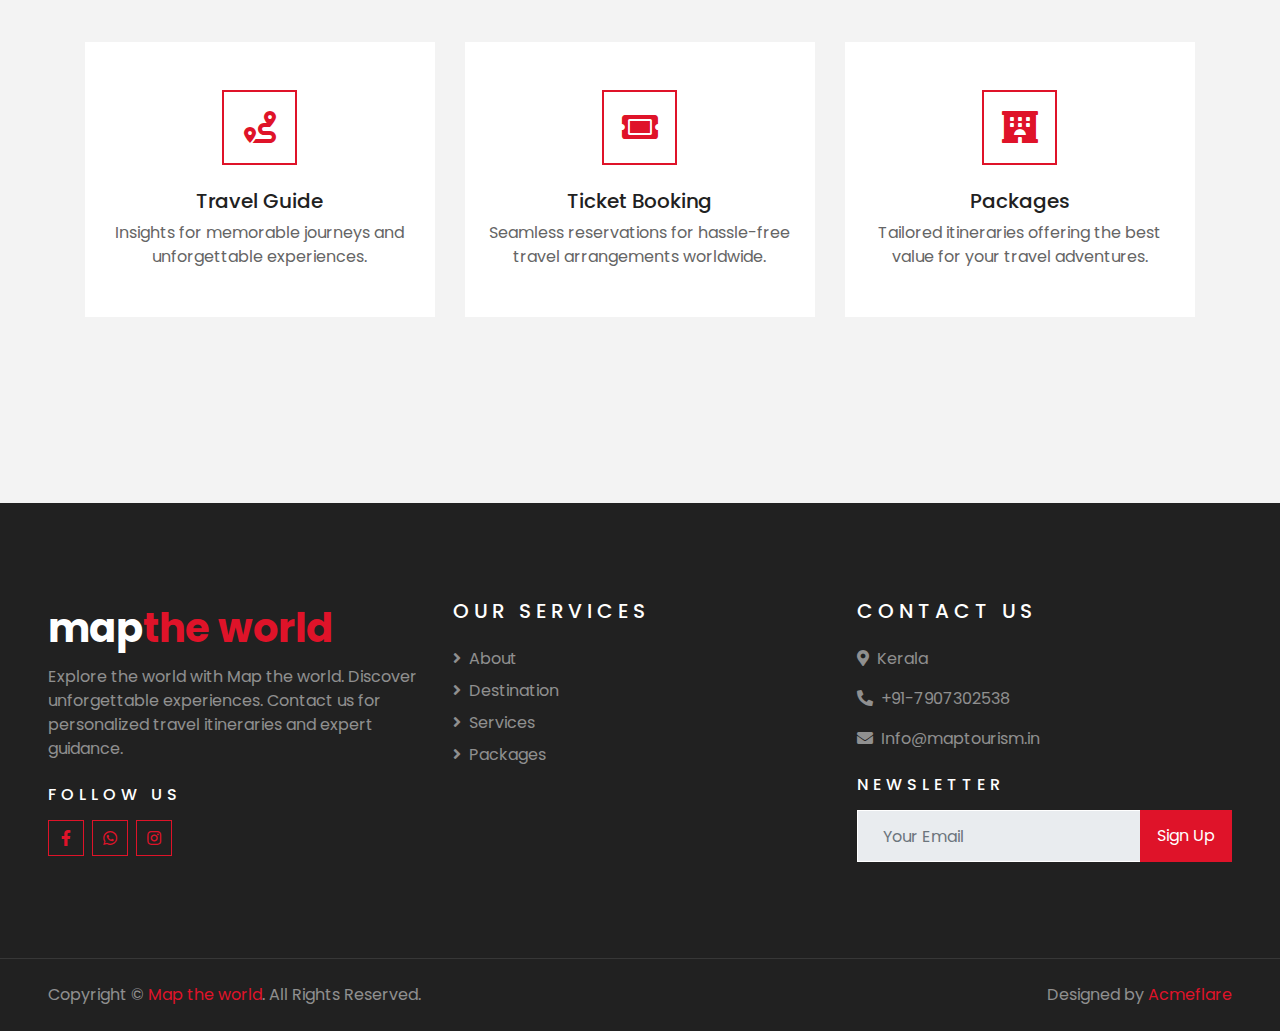
<file: service.html>
<!DOCTYPE html>
<html lang="en">

<head>
    <meta charset="utf-8">
    <title>Map the world</title>
    <meta content="width=device-width, initial-scale=1.0" name="viewport">

    <!-- Favicon -->
    <link href="img/logo.png" rel="icon">

    <!-- Google Web Fonts -->
    <link rel="preconnect" href="https://fonts.gstatic.com">
    <link href="https://fonts.googleapis.com/css2?family=Poppins:wght@400;500;600;700&display=swap" rel="stylesheet">

    <!-- Font Awesome -->
    <link href="https://cdnjs.cloudflare.com/ajax/libs/font-awesome/5.10.0/css/all.min.css" rel="stylesheet">

    <!-- Libraries Stylesheet -->
    <link href="lib/owlcarousel/assets/owl.carousel.min.css" rel="stylesheet">
    <link href="lib/tempusdominus/css/tempusdominus-bootstrap-4.min.css" rel="stylesheet" />
    <link rel="stylesheet" href="https://cdnjs.cloudflare.com/ajax/libs/font-awesome/5.15.4/css/all.min.css"
        integrity="sha512-xr/x92o20vo/Sv8yNdTkp83Yv5k29GXwi5NUOFtHf5a5apSfWjiPxCKOZN7R4wnMjncmPLo1B/R5mIQ6WV4Myuw=="
        crossorigin="anonymous" referrerpolicy="no-referrer" />


    <!-- Customized Bootstrap Stylesheet -->
    <link href="css/style.css" rel="stylesheet">
</head>

<body>
    <!-- Topbar Start -->
    <div class="container-fluid bg-light pt-3 d-none d-lg-block">
        <div class="container">
            <div class="row">
                <div class="col-lg-6 text-center text-lg-left mb-2 mb-lg-0">
                    <div class="d-inline-flex align-items-center">
                        <p><i class="fa fa-envelope mr-2"></i>Info@maptourism.in</p>
                        <p class="text-body px-3">|</p>
                        <p><i class="fa fa-phone-alt mr-2" onclick="redirectToWhatsApp()"></i>+91-7907302538</p>
                    </div>
                </div>
                <div class="col-lg-6 text-center text-lg-right">
                    <div class="d-inline-flex align-items-center">
                        <a class="text-primary px-3" href="">
                            <i class="fab fa-facebook-f"></i>
                        </a>
                        <!-- <a class="text-primary px-3" href="">
                            <i class="fab fa-twitter"></i>
                        </a> -->
                        <a class="text-primary px-3" href="#" onclick="redirectToWhatsApp()">
                            <i class="fab fa-whatsapp"></i>
                        </a>
                        <a class="text-primary px-3" href="https://www.instagram.com/map.tourism?igsh=MWI3bTZ3OHB1ZXQ5OQ%3D%3D">
                            <i class="fab fa-instagram"></i>
                        </a>
                        <!-- <a class="text-primary pl-3" href="">
                            <i class="fab fa-youtube"></i>
                        </a> -->
                    </div>
                </div>
            </div>
        </div>
    </div>
    <!-- Topbar End -->


    <!-- Navbar Start -->
    <div class="container-fluid position-relative nav-bar p-0">
        <div class="container-lg position-relative p-0 px-lg-3" style="z-index: 9;">
            <nav class="navbar navbar-expand-lg bg-light navbar-light shadow-lg py-3 py-lg-0 pl-3 pl-lg-5">
                <a href="" class="navbar-brand">
                    <h1 class="m-0 text-primary"><img class="logos" src="/img/logo.png" alt=""><span
                            class="text-dark">map</span>the world</h1>
                </a>
                <button type="button" class="navbar-toggler" data-toggle="collapse" data-target="#navbarCollapse">
                    <span class="navbar-toggler-icon"></span>
                </button>
                <div class="collapse navbar-collapse justify-content-between px-3" id="navbarCollapse">
                    <div class="navbar-nav ml-auto py-0">
                        <a href="index.html" class="nav-item nav-link ">Home</a>
                        <a href="about.html" class="nav-item nav-link">About</a>
                        <a href="service.html" class="nav-item nav-link active">Services</a>
                        <a href="package.html" class="nav-item nav-link">Tour Packages</a>
                        <!-- <div class="nav-item dropdown">
                                <a href="#" class="nav-link dropdown-toggle" data-toggle="dropdown">Pages</a>
                                <div class="dropdown-menu border-0 rounded-0 m-0">
                                    <a href="blog.html" class="dropdown-item">Blog Grid</a>
                                    <a href="single.html" class="dropdown-item">Blog Detail</a>
                                    <a href="destination.html" class="dropdown-item">Destination</a>
                                    <a href="guide.html" class="dropdown-item">Travel Guides</a>
                                    <a href="testimonial.html" class="dropdown-item">Testimonial</a>
                                </div>
                            </div> -->
                        <a href="contact.html" class="nav-item nav-link">Contact</a>
                    </div>
                </div>
            </nav>
        </div>
    </div>
    <!-- Navbar End -->


    <!-- Header Start -->
    <div class="container-fluid page-header">
        <div class="container">
            <div class="d-flex flex-column align-items-center justify-content-center" style="min-height: 400px">
                <h3 class="display-4 text-white text-uppercase">Services</h3>
                <div class="d-inline-flex text-white">
                    <p class="m-0 text-uppercase"><a class="text-white" href="">Home</a></p>
                    <i class="fa fa-angle-double-right pt-1 px-3"></i>
                    <p class="m-0 text-uppercase">Services</p>
                </div>
            </div>
        </div>
    </div>
    <!-- Header End -->


  <!-- Booking Start -->
  <div class="container-fluid booking mt-5 pb-5">
    <div class="container pb-5">
        <div class="bg-light shadow" style="padding: 30px;">
            <form name="package-form" method="post">
                <div class="row align-items-center" style="min-height: 60px;">

                    <div class="col-md-10">
                        <div class="row">
                            <div class="col-md-3">
                                <div class="mb-3 mb-md-0">
                                    <select class="custom-select px-4" name="destination" style="height: 47px;">
                                        <option selected>Destination</option>
                                        <option value="Kerala">Kerala</option>
                                        <option value="Goa">Goa</option>
                                        <option value="Delhi">Delhi</option>
                                        <option value="Manali">Manali</option>
                                        <option value="Ladakh">Ladakh</option>
                                        <option value="Kashmir">Kashmir</option>
                                        <option value="Rajasthan">Rajasthan</option>
                                    </select>
                                </div>
                            </div>
                            <div class="col-md-3">
                                <div class="mb-3 mb-md-0">
                                    <div class="date" id="date1" data-target-input="nearest">
                                        <input type="text" class="form-control p-4 datetimepicker-input"
                                            placeholder="Depart Date" data-target="#date1"
                                            data-toggle="datetimepicker" name="departDate" required />
                                    </div>
                                </div>
                            </div>
                            
                            <div class="col-md-3">
                                <div class="mb-3 mb-md-0">
                                    <select class="custom-select px-4" name="duration" style="height: 47px;">
                                        <option selected>Duration</option>
                                        <option value="1 nights-2 day">1 nights-2 day</option>
                                        <option value="2 nights-3 day">2 nights-3 day</option>
                                        <option value="3 nights-4 day">3 nights-4 day</option>
                                        <option value="4 nights-5 day">4 nights-5 day</option>
                                        <option value="5 nights-6 day">5 nights-6 day</option>
                                        <option value="6 nights-7 day">6 nights-7 day</option>
                                        <option value="7 nights-8 day">7 nights-8 day</option>
                                    </select>
                                </div>
                            </div>

                            <div class="col-md-3">
                                <div class="mb-3 mb-md-0">
                                    <div class="date" id="date2" data-target-input="nearest">
                                        <input type="text" class="form-control p-4"
                                            placeholder="Contact No" 
                                             name="Contact" required />
                                    </div>
                                </div>
                            </div>
                        </div>
                    </div>
                    <div class="col-md-2">
                        <button class="btn btn-primary btn-block" type="submit"
                            style="height: 47px; margin-top: -2px;">Submit</button>
                    </div>
                </div>
            </form>
        </div>
    </div>
</div>
<!-- Booking End -->


    <!-- Destination Start -->
    <div class="container-fluid py-5">
        <div class="container pt-5 pb-3">
            <div class="text-center mb-3 pb-3">
                <h6 class="text-primary text-uppercase" style="letter-spacing: 5px;">Destination</h6>
                <h1>Explore Top Destination</h1>
            </div>
            <div class="row">
                <div class="col-lg-4 col-md-6 mb-4">
                    <div class="destination-item position-relative overflow-hidden mb-2">
                        <img class="img-fluid" src="img/destination-6.jpg" alt="">
                        <a class="destination-overlay text-white text-decoration-none" href="">
                            <h5 class="text-white">Goa</h5>
                            <!-- <p>3n4d packages</p>
                            <span>₹5999</span> -->
                        </a>
                    </div>
                </div>
                <div class="col-lg-4 col-md-6 mb-4">
                    <div class="destination-item position-relative overflow-hidden mb-2">
                        <img class="img-fluid" src="img/kerala.jpg" alt="">
                        <a class="destination-overlay text-white text-decoration-none" href="">
                            <h5 class="text-white">Kerala</h5>
                            <!-- <p>3n4d packages</p>
                            <span>₹6999</span> -->
                        </a>
                    </div>
                </div>
                <div class="col-lg-4 col-md-6 mb-4">
                    <div class="destination-item position-relative overflow-hidden mb-2">
                        <img class="img-fluid" src="img/manali.jpg" alt="">
                        <a class="destination-overlay text-white text-decoration-none" href="">
                            <h5 class="text-white">Manali</h5>
                            <!-- <p>4n5d packages</p>
                            <span>₹6999</span> -->
                        </a>
                    </div>
                </div>
                <div class="col-lg-4 col-md-6 mb-4">
                    <div class="destination-item position-relative overflow-hidden mb-2">
                        <img class="img-fluid" src="img/delhi.jpg" alt="">
                        <a class="destination-overlay text-white text-decoration-none" href="">
                            <h5 class="text-white text-center">Delhi</h5>
                            <!-- <span>5999</span> -->
                        </a>
                    </div>
                </div>
                <div class="col-lg-4 col-md-6 mb-4">
                    <div class="destination-item position-relative overflow-hidden mb-2">
                        <img class="img-fluid" src="img/ladakh.jpg" alt="">
                        <a class="destination-overlay text-white text-decoration-none" href="">
                            <h5 class="text-white">Ladakh</h5>
                            <!-- <span>100 Cities</span> -->
                        </a>
                    </div>
                </div>
                <div class="col-lg-4 col-md-6 mb-4">
                    <div class="destination-item position-relative overflow-hidden mb-2">
                        <img class="img-fluid" src="img/rajasthan.jpg" alt="">
                        <a class="destination-overlay text-white text-decoration-none" href="">
                            <h5 class="text-white">Rajasthan</h5>
                            <!-- <span>100 Cities</span> -->
                        </a>
                    </div>
                </div>
            </div>
        </div>
    </div>
    <!-- Destination Start -->


    <!-- Service Start -->
    <div class="container-fluid py-5">
        <div class="container pt-5 pb-3">
            <div class="text-center mb-3 pb-3">
                <h6 class="text-primary text-uppercase" style="letter-spacing: 5px;">Services</h6>
                <h1>Tours & Travel Services</h1>
            </div>
            <div class="row">
                <div class="col-lg-4 col-md-6 mb-4">
                    <div class="service-item bg-white text-center mb-2 py-5 px-4">
                        <i class="fa fa-2x fa-route mx-auto mb-4"></i>
                        <h5 class="mb-2">Travel Guide</h5>
                        <p class="m-0">Insights for memorable journeys and unforgettable experiences.</p>
                    </div>
                </div>
                <div class="col-lg-4 col-md-6 mb-4">
                    <div class="service-item bg-white text-center mb-2 py-5 px-4">
                        <i class="fa fa-2x fa-ticket-alt mx-auto mb-4"></i>
                        <h5 class="mb-2">Ticket Booking</h5>
                        <p class="m-0">Seamless reservations for hassle-free travel arrangements worldwide.</p>
                    </div>
                </div>
                <div class="col-lg-4 col-md-6 mb-4">
                    <div class="service-item bg-white text-center mb-2 py-5 px-4">
                        <i class="fa fa-2x fa-hotel mx-auto mb-4"></i>
                        <h5 class="mb-2">Packages</h5>
                        <p class="m-0">Tailored itineraries offering the best value for your travel adventures.</p>
                    </div>
                </div>
            </div>
        </div>
    </div>
    <!-- Service End -->



     <!-- Footer Start -->
     <div class="container-fluid bg-dark text-white-50 py-5 px-sm-3 px-lg-5" style="margin-top: 90px;">
        <div class="row pt-5">
            <div class="col-lg-4 col-md-6 mb-5">
                <a href="" class="navbar-brand">
                    <h1 class="text-primary"><span class="text-white">map</span>the world</h1>
                </a>
                <p>Explore the world with Map the world. Discover unforgettable experiences. Contact us for personalized travel itineraries and expert guidance.</p>
                <h6 class="text-white text-uppercase mt-4 mb-3" style="letter-spacing: 5px;">Follow Us</h6>
                <div class="d-flex justify-content-start">
                    <!-- <a class="btn btn-outline-primary btn-square mr-2" href="#"><i class="fab fa-twitter"></i></a> -->
                    <a class="btn btn-outline-primary btn-square mr-2" href="#"><i class="fab fa-facebook-f"></i></a>
                    <a class="btn btn-outline-primary btn-square mr-2" href="#" onclick="redirectToWhatsApp()"><i class="fab fa-whatsapp"></i></a>
                    <a class="btn btn-outline-primary btn-square" href="https://www.instagram.com/map.tourism?igsh=MWI3bTZ3OHB1ZXQ5OQ%3D%3D"><i class="fab fa-instagram"></i></a>
                </div>
            </div>
            <div class="col-lg-4 col-md-6 mb-5">
                <h5 class="text-white text-uppercase mb-4" style="letter-spacing: 5px;">Our Services</h5>
                <div class="d-flex flex-column justify-content-start">
                    <a class="text-white-50 mb-2" href="#"><i class="fa fa-angle-right mr-2"></i>About</a>
                    <a class="text-white-50 mb-2" href="#"><i class="fa fa-angle-right mr-2"></i>Destination</a>
                    <a class="text-white-50 mb-2" href="#"><i class="fa fa-angle-right mr-2"></i>Services</a>
                    <a class="text-white-50 mb-2" href="#"><i class="fa fa-angle-right mr-2"></i>Packages</a>
                    <!-- <a class="text-white-50 mb-2" href="#"><i class="fa fa-angle-right mr-2"></i>Guides</a>
                    <a class="text-white-50 mb-2" href="#"><i class="fa fa-angle-right mr-2"></i>Testimonial</a>
                    <a class="text-white-50" href="#"><i class="fa fa-angle-right mr-2"></i>Blog</a> -->
                </div>
            </div>
           
            <div class="col-lg-4 col-md-6 mb-5">
                <h5 class="text-white text-uppercase mb-4" style="letter-spacing: 5px;">Contact Us</h5>
                <p><i class="fa fa-map-marker-alt mr-2"></i>Kerala</p>
                <p><i class="fa fa-phone-alt mr-2" onclick="redirectToWhatsApp()"></i>+91-7907302538</p>
                <p><i class="fa fa-envelope mr-2"></i>Info@maptourism.in</p>
                <h6 class="text-white text-uppercase mt-4 mb-3" style="letter-spacing: 5px;">Newsletter</h6>
                <div class="w-100">
                    <div class="input-group">
                        <input type="text" disabled class="form-control border-light" style="padding: 25px;"
                            placeholder="Your Email">
                        <div class="input-group-append">
                            <button class="btn btn-primary px-3">Sign Up</button>
                        </div>
                    </div>
                </div>
            </div>
        </div>
    </div>
    <div class="container-fluid bg-dark text-white border-top py-4 px-sm-3 px-md-5"
        style="border-color: rgba(256, 256, 256, .1) !important;">
        <div class="row">
            <div class="col-lg-6 text-center text-md-left mb-3 mb-md-0">
                <p class="m-0 text-white-50">Copyright &copy; <a href="#">Map the world</a>. All Rights Reserved.</a>
                </p>
            </div>
            <div class="col-lg-6 text-center text-md-right">
                <p class="m-0 text-white-50">Designed by <a href="https://acmeflare.in">Acmeflare</a>
                </p>
            </div>
        </div>
    </div>
    <!-- Footer End -->


    <!-- Back to Top -->
    <a href="#" class="btn btn-lg btn-primary btn-lg-square back-to-top"><i class="fa fa-angle-double-up"></i></a>


    <!-- JavaScript Libraries -->
    <script src="https://code.jquery.com/jquery-3.4.1.min.js"></script>
    <script src="https://stackpath.bootstrapcdn.com/bootstrap/4.4.1/js/bootstrap.bundle.min.js"></script>
    <script src="lib/easing/easing.min.js"></script>
    <script src="lib/owlcarousel/owl.carousel.min.js"></script>
    <script src="lib/tempusdominus/js/moment.min.js"></script>
    <script src="lib/tempusdominus/js/moment-timezone.min.js"></script>
    <script src="lib/tempusdominus/js/tempusdominus-bootstrap-4.min.js"></script>

    <!-- Contact Javascript File -->
    <script src="mail/jqBootstrapValidation.min.js"></script>
    <script src="mail/contact.js"></script>

    <script>
        function redirectToWhatsApp() {
            var phoneNumber = '7907302538';
            var whatsappURL = 'https://api.whatsapp.com/send?phone=' + phoneNumber;
            window.location.href = whatsappURL;
        }
    </script>

    <!-- Template Javascript -->
    <script src="js/main.js"></script>
    <script>
        const scriptURL1 = 'https://script.google.com/macros/s/AKfycbziSXCDG0_NcX9wD9mJkaxQBfR_APadvMPIY4mTOGKSUbq1nhIisQUzse669jWSd4N7JA/exec';
    
        const form1 = document.forms['package-form'];
        const submitButton1 = document.querySelector('button[type="submit"]');
    
        form1.addEventListener('submit', e => {
            e.preventDefault();
            submitButton1.disabled = true;
            fetch(scriptURL1, { method: 'POST', body: new FormData(form1) })
                .then(response => response.json())
                .then(data => {
                    if (data.result === 'success') {
                        alert("Thank you! Your form is submitted successfully.");
                        window.location.reload();
                    } else {
                        alert("Oops! Something went wrong.");
                    }
                })
                .catch(error => console.error('Error!', error.message))
                .finally(() => submitButton1.disabled = false);
        });
    </script>
</body>

</html>
</file>
<file: css/style.css>
/******* Bootstrap Theming ********/
/*!
 * Bootstrap v4.5.3 (https://getbootstrap.com/)
 * Copyright 2011-2020 The Bootstrap Authors
 * Copyright 2011-2020 Twitter, Inc.
 * Licensed under MIT (https://github.com/twbs/bootstrap/blob/main/LICENSE)
 */
:root {
  --blue: #007bff;
  --indigo: #6610f2;
  --purple: #6f42c1;
  --pink: #e83e8c;
  --red: #dc3545;
  --orange: #fd7e14;
  --yellow: #ffc107;
  --green: #28a745;
  --teal: #20c997;
  --cyan: #17a2b8;
  --white: #fff;
  --gray: #6c757d;
  --gray-dark: #343a40;
  --primary: #df1329;
  --secondary: #f4faec;
  --success: #28a745;
  --info: #17a2b8;
  --warning: #ffc107;
  --danger: #dc3545;
  --light: #FFFFFF;
  --dark: #212121;
  --breakpoint-xs: 0;
  --breakpoint-sm: 576px;
  --breakpoint-md: 768px;
  --breakpoint-lg: 992px;
  --breakpoint-xl: 1200px;
  --font-family-sans-serif: "Poppins", sans-serif;
  --font-family-monospace: SFMono-Regular, Menlo, Monaco, Consolas, "Liberation Mono", "Courier New", monospace;
}

*,
*::before,
*::after {
  box-sizing: border-box;
}

html {
  font-family: sans-serif;
  line-height: 1.15;
  -webkit-text-size-adjust: 100%;
  -webkit-tap-highlight-color: rgba(0, 0, 0, 0);
}

article, aside, figcaption, figure, footer, header, hgroup, main, nav, section {
  display: block;
}

body {
  margin: 0;
  font-family: "Poppins", sans-serif;
  font-size: 1rem;
  font-weight: 400;
  line-height: 1.5;
  color: #656565;
  text-align: left;
  background-color: #F3F3F3;
}

[tabindex="-1"]:focus:not(:focus-visible) {
  outline: 0 !important;
}

hr {
  box-sizing: content-box;
  height: 0;
  overflow: visible;
}

h1, h2, h3, h4, h5, h6 {
  margin-top: 0;
  margin-bottom: 0.5rem;
}

p {
  margin-top: 0;
  margin-bottom: 1rem;
}

abbr[title],
abbr[data-original-title] {
  text-decoration: underline;
  text-decoration: underline dotted;
  cursor: help;
  border-bottom: 0;
  text-decoration-skip-ink: none;
}

address {
  margin-bottom: 1rem;
  font-style: normal;
  line-height: inherit;
}

ol,
ul,
dl {
  margin-top: 0;
  margin-bottom: 1rem;
}

ol ol,
ul ul,
ol ul,
ul ol {
  margin-bottom: 0;
}

dt {
  font-weight: 700;
}

dd {
  margin-bottom: .5rem;
  margin-left: 0;
}

blockquote {
  margin: 0 0 1rem;
}

b,
strong {
  font-weight: bolder;
}

small {
  font-size: 80%;
}

sub,
sup {
  position: relative;
  font-size: 75%;
  line-height: 0;
  vertical-align: baseline;
}

sub {
  bottom: -.25em;
}

sup {
  top: -.5em;
}

a {
  color: #df1329;
  text-decoration: none;
  background-color: transparent;
}

a:hover {
  color: #df1329;
  text-decoration: underline;
}

a:not([href]):not([class]) {
  color: inherit;
  text-decoration: none;
}

a:not([href]):not([class]):hover {
  color: inherit;
  text-decoration: none;
}

pre,
code,
kbd,
samp {
  font-family: SFMono-Regular, Menlo, Monaco, Consolas, "Liberation Mono", "Courier New", monospace;
  font-size: 1em;
}

pre {
  margin-top: 0;
  margin-bottom: 1rem;
  overflow: auto;
  -ms-overflow-style: scrollbar;
}

figure {
  margin: 0 0 1rem;
}

img {
  vertical-align: middle;
  border-style: none;
}

svg {
  overflow: hidden;
  vertical-align: middle;
}

table {
  border-collapse: collapse;
}

caption {
  padding-top: 0.75rem;
  padding-bottom: 0.75rem;
  color: #6c757d;
  text-align: left;
  caption-side: bottom;
}

th {
  text-align: inherit;
  text-align: -webkit-match-parent;
}

label {
  display: inline-block;
  margin-bottom: 0.5rem;
}

button {
  border-radius: 0;
}

button:focus {
  outline: 1px dotted;
  outline: 5px auto -webkit-focus-ring-color;
}

input,
button,
select,
optgroup,
textarea {
  margin: 0;
  font-family: inherit;
  font-size: inherit;
  line-height: inherit;
}

button,
input {
  overflow: visible;
}

button,
select {
  text-transform: none;
}

[role="button"] {
  cursor: pointer;
}

select {
  word-wrap: normal;
}

button,
[type="button"],
[type="reset"],
[type="submit"] {
  -webkit-appearance: button;
}

button:not(:disabled),
[type="button"]:not(:disabled),
[type="reset"]:not(:disabled),
[type="submit"]:not(:disabled) {
  cursor: pointer;
}

button::-moz-focus-inner,
[type="button"]::-moz-focus-inner,
[type="reset"]::-moz-focus-inner,
[type="submit"]::-moz-focus-inner {
  padding: 0;
  border-style: none;
}

input[type="radio"],
input[type="checkbox"] {
  box-sizing: border-box;
  padding: 0;
}

textarea {
  overflow: auto;
  resize: vertical;
}

fieldset {
  min-width: 0;
  padding: 0;
  margin: 0;
  border: 0;
}

legend {
  display: block;
  width: 100%;
  max-width: 100%;
  padding: 0;
  margin-bottom: .5rem;
  font-size: 1.5rem;
  line-height: inherit;
  color: inherit;
  white-space: normal;
}

@media (max-width: 1200px) {
  legend {
    font-size: calc(1.275rem + 0.3vw) ;
  }
}

progress {
  vertical-align: baseline;
}

[type="number"]::-webkit-inner-spin-button,
[type="number"]::-webkit-outer-spin-button {
  height: auto;
}

[type="search"] {
  outline-offset: -2px;
  -webkit-appearance: none;
}

[type="search"]::-webkit-search-decoration {
  -webkit-appearance: none;
}

::-webkit-file-upload-button {
  font: inherit;
  -webkit-appearance: button;
}

output {
  display: inline-block;
}

summary {
  display: list-item;
  cursor: pointer;
}

template {
  display: none;
}

[hidden] {
  display: none !important;
}

h1, h2, h3, h4, h5, h6,
.h1, .h2, .h3, .h4, .h5, .h6 {
  margin-bottom: 0.5rem;
  font-weight: 500;
  line-height: 1.2;
  color: #212121;
}

h1, .h1 {
  font-size: 2.5rem;
}

@media (max-width: 1200px) {
  h1, .h1 {
    font-size: calc(1.375rem + 1.5vw) ;
  }
}

h2, .h2 {
  font-size: 2rem;
}

@media (max-width: 1200px) {
  h2, .h2 {
    font-size: calc(1.325rem + 0.9vw) ;
  }
}

h3, .h3 {
  font-size: 1.75rem;
}

@media (max-width: 1200px) {
  h3, .h3 {
    font-size: calc(1.3rem + 0.6vw) ;
  }
}

h4, .h4 {
  font-size: 1.5rem;
}

@media (max-width: 1200px) {
  h4, .h4 {
    font-size: calc(1.275rem + 0.3vw) ;
  }
}

h5, .h5 {
  font-size: 1.25rem;
}

h6, .h6 {
  font-size: 1rem;
}

.lead {
  font-size: 1.25rem;
  font-weight: 300;
}

.display-1 {
  font-size: 6rem;
  font-weight: 300;
  line-height: 1.2;
}

@media (max-width: 1200px) {
  .display-1 {
    font-size: calc(1.725rem + 5.7vw) ;
  }
}

.display-2 {
  font-size: 5.5rem;
  font-weight: 300;
  line-height: 1.2;
}

@media (max-width: 1200px) {
  .display-2 {
    font-size: calc(1.675rem + 5.1vw) ;
  }
}

.display-3 {
  font-size: 4.5rem;
  font-weight: 300;
  line-height: 1.2;
}

@media (max-width: 1200px) {
  .display-3 {
    font-size: calc(1.575rem + 3.9vw) ;
  }
}

.display-4 {
  font-size: 3.5rem;
  font-weight: 300;
  line-height: 1.2;
}

@media (max-width: 1200px) {
  .display-4 {
    font-size: calc(1.475rem + 2.7vw) ;
  }
}

hr {
  margin-top: 1rem;
  margin-bottom: 1rem;
  border: 0;
  border-top: 1px solid rgba(0, 0, 0, 0.1);
}

small,
.small {
  font-size: 80%;
  font-weight: 400;
}

mark,
.mark {
  padding: 0.2em;
  background-color: #fcf8e3;
}

.list-unstyled {
  padding-left: 0;
  list-style: none;
}

.list-inline {
  padding-left: 0;
  list-style: none;
}

.list-inline-item {
  display: inline-block;
}

.list-inline-item:not(:last-child) {
  margin-right: 0.5rem;
}

.initialism {
  font-size: 90%;
  text-transform: uppercase;
}

.blockquote {
  margin-bottom: 1rem;
  font-size: 1.25rem;
}

.blockquote-footer {
  display: block;
  font-size: 80%;
  color: #6c757d;
}

.blockquote-footer::before {
  content: "\2014\00A0";
}

.img-fluid {
  max-width: 100%;
  height: auto;
}

.img-thumbnail {
  padding: 0.25rem;
  background-color: #F3F3F3;
  border: 1px solid #dee2e6;
  max-width: 100%;
  height: auto;
}

.figure {
  display: inline-block;
}

.figure-img {
  margin-bottom: 0.5rem;
  line-height: 1;
}

.figure-caption {
  font-size: 90%;
  color: #6c757d;
}

code {
  font-size: 87.5%;
  color: #e83e8c;
  word-wrap: break-word;
}

a > code {
  color: inherit;
}

kbd {
  padding: 0.2rem 0.4rem;
  font-size: 87.5%;
  color: #fff;
  background-color: #212529;
}

kbd kbd {
  padding: 0;
  font-size: 100%;
  font-weight: 700;
}

pre {
  display: block;
  font-size: 87.5%;
  color: #212529;
}

pre code {
  font-size: inherit;
  color: inherit;
  word-break: normal;
}

.pre-scrollable {
  max-height: 340px;
  overflow-y: scroll;
}

.container,
.container-fluid,
.container-sm,
.container-md,
.container-lg,
.container-xl {
  width: 100%;
  padding-right: 15px;
  padding-left: 15px;
  margin-right: auto;
  margin-left: auto;
}

@media (min-width: 576px) {
  .container, .container-sm {
    max-width: 540px;
  }
}

@media (min-width: 768px) {
  .container, .container-sm, .container-md {
    max-width: 720px;
  }
}

@media (min-width: 992px) {
  .container, .container-sm, .container-md, .container-lg {
    max-width: 960px;
  }
}

@media (min-width: 1200px) {
  .container, .container-sm, .container-md, .container-lg, .container-xl {
    max-width: 1140px;
  }
}

.row {
  display: flex;
  flex-wrap: wrap;
  margin-right: -15px;
  margin-left: -15px;
}

.no-gutters {
  margin-right: 0;
  margin-left: 0;
}

.no-gutters > .col,
.no-gutters > [class*="col-"] {
  padding-right: 0;
  padding-left: 0;
}

.col-1, .col-2, .col-3, .col-4, .col-5, .col-6, .col-7, .col-8, .col-9, .col-10, .col-11, .col-12, .col,
.col-auto, .col-sm-1, .col-sm-2, .col-sm-3, .col-sm-4, .col-sm-5, .col-sm-6, .col-sm-7, .col-sm-8, .col-sm-9, .col-sm-10, .col-sm-11, .col-sm-12, .col-sm,
.col-sm-auto, .col-md-1, .col-md-2, .col-md-3, .col-md-4, .col-md-5, .col-md-6, .col-md-7, .col-md-8, .col-md-9, .col-md-10, .col-md-11, .col-md-12, .col-md,
.col-md-auto, .col-lg-1, .col-lg-2, .col-lg-3, .col-lg-4, .col-lg-5, .col-lg-6, .col-lg-7, .col-lg-8, .col-lg-9, .col-lg-10, .col-lg-11, .col-lg-12, .col-lg,
.col-lg-auto, .col-xl-1, .col-xl-2, .col-xl-3, .col-xl-4, .col-xl-5, .col-xl-6, .col-xl-7, .col-xl-8, .col-xl-9, .col-xl-10, .col-xl-11, .col-xl-12, .col-xl,
.col-xl-auto {
  position: relative;
  width: 100%;
  padding-right: 15px;
  padding-left: 15px;
}

.col {
  flex-basis: 0;
  flex-grow: 1;
  max-width: 100%;
}

.row-cols-1 > * {
  flex: 0 0 100%;
  max-width: 100%;
}

.row-cols-2 > * {
  flex: 0 0 50%;
  max-width: 50%;
}

.row-cols-3 > * {
  flex: 0 0 33.33333%;
  max-width: 33.33333%;
}

.row-cols-4 > * {
  flex: 0 0 25%;
  max-width: 25%;
}

.row-cols-5 > * {
  flex: 0 0 20%;
  max-width: 20%;
}

.row-cols-6 > * {
  flex: 0 0 16.66667%;
  max-width: 16.66667%;
}

.col-auto {
  flex: 0 0 auto;
  width: auto;
  max-width: 100%;
}

.col-1 {
  flex: 0 0 8.33333%;
  max-width: 8.33333%;
}

.col-2 {
  flex: 0 0 16.66667%;
  max-width: 16.66667%;
}

.col-3 {
  flex: 0 0 25%;
  max-width: 25%;
}

.col-4 {
  flex: 0 0 33.33333%;
  max-width: 33.33333%;
}

.col-5 {
  flex: 0 0 41.66667%;
  max-width: 41.66667%;
}

.col-6 {
  flex: 0 0 50%;
  max-width: 50%;
}

.col-7 {
  flex: 0 0 58.33333%;
  max-width: 58.33333%;
}

.col-8 {
  flex: 0 0 66.66667%;
  max-width: 66.66667%;
}

.col-9 {
  flex: 0 0 75%;
  max-width: 75%;
}

.col-10 {
  flex: 0 0 83.33333%;
  max-width: 83.33333%;
}

.col-11 {
  flex: 0 0 91.66667%;
  max-width: 91.66667%;
}

.col-12 {
  flex: 0 0 100%;
  max-width: 100%;
}

.order-first {
  order: -1;
}

.order-last {
  order: 13;
}

.order-0 {
  order: 0;
}

.order-1 {
  order: 1;
}

.order-2 {
  order: 2;
}

.order-3 {
  order: 3;
}

.order-4 {
  order: 4;
}

.order-5 {
  order: 5;
}

.order-6 {
  order: 6;
}

.order-7 {
  order: 7;
}

.order-8 {
  order: 8;
}

.order-9 {
  order: 9;
}

.order-10 {
  order: 10;
}

.order-11 {
  order: 11;
}

.order-12 {
  order: 12;
}

.offset-1 {
  margin-left: 8.33333%;
}

.offset-2 {
  margin-left: 16.66667%;
}

.offset-3 {
  margin-left: 25%;
}

.offset-4 {
  margin-left: 33.33333%;
}

.offset-5 {
  margin-left: 41.66667%;
}

.offset-6 {
  margin-left: 50%;
}

.offset-7 {
  margin-left: 58.33333%;
}

.offset-8 {
  margin-left: 66.66667%;
}

.offset-9 {
  margin-left: 75%;
}

.offset-10 {
  margin-left: 83.33333%;
}

.offset-11 {
  margin-left: 91.66667%;
}

@media (min-width: 576px) {
  .col-sm {
    flex-basis: 0;
    flex-grow: 1;
    max-width: 100%;
  }
  .row-cols-sm-1 > * {
    flex: 0 0 100%;
    max-width: 100%;
  }
  .row-cols-sm-2 > * {
    flex: 0 0 50%;
    max-width: 50%;
  }
  .row-cols-sm-3 > * {
    flex: 0 0 33.33333%;
    max-width: 33.33333%;
  }
  .row-cols-sm-4 > * {
    flex: 0 0 25%;
    max-width: 25%;
  }
  .row-cols-sm-5 > * {
    flex: 0 0 20%;
    max-width: 20%;
  }
  .row-cols-sm-6 > * {
    flex: 0 0 16.66667%;
    max-width: 16.66667%;
  }
  .col-sm-auto {
    flex: 0 0 auto;
    width: auto;
    max-width: 100%;
  }
  .col-sm-1 {
    flex: 0 0 8.33333%;
    max-width: 8.33333%;
  }
  .col-sm-2 {
    flex: 0 0 16.66667%;
    max-width: 16.66667%;
  }
  .col-sm-3 {
    flex: 0 0 25%;
    max-width: 25%;
  }
  .col-sm-4 {
    flex: 0 0 33.33333%;
    max-width: 33.33333%;
  }
  .col-sm-5 {
    flex: 0 0 41.66667%;
    max-width: 41.66667%;
  }
  .col-sm-6 {
    flex: 0 0 50%;
    max-width: 50%;
  }
  .col-sm-7 {
    flex: 0 0 58.33333%;
    max-width: 58.33333%;
  }
  .col-sm-8 {
    flex: 0 0 66.66667%;
    max-width: 66.66667%;
  }
  .col-sm-9 {
    flex: 0 0 75%;
    max-width: 75%;
  }
  .col-sm-10 {
    flex: 0 0 83.33333%;
    max-width: 83.33333%;
  }
  .col-sm-11 {
    flex: 0 0 91.66667%;
    max-width: 91.66667%;
  }
  .col-sm-12 {
    flex: 0 0 100%;
    max-width: 100%;
  }
  .order-sm-first {
    order: -1;
  }
  .order-sm-last {
    order: 13;
  }
  .order-sm-0 {
    order: 0;
  }
  .order-sm-1 {
    order: 1;
  }
  .order-sm-2 {
    order: 2;
  }
  .order-sm-3 {
    order: 3;
  }
  .order-sm-4 {
    order: 4;
  }
  .order-sm-5 {
    order: 5;
  }
  .order-sm-6 {
    order: 6;
  }
  .order-sm-7 {
    order: 7;
  }
  .order-sm-8 {
    order: 8;
  }
  .order-sm-9 {
    order: 9;
  }
  .order-sm-10 {
    order: 10;
  }
  .order-sm-11 {
    order: 11;
  }
  .order-sm-12 {
    order: 12;
  }
  .offset-sm-0 {
    margin-left: 0;
  }
  .offset-sm-1 {
    margin-left: 8.33333%;
  }
  .offset-sm-2 {
    margin-left: 16.66667%;
  }
  .offset-sm-3 {
    margin-left: 25%;
  }
  .offset-sm-4 {
    margin-left: 33.33333%;
  }
  .offset-sm-5 {
    margin-left: 41.66667%;
  }
  .offset-sm-6 {
    margin-left: 50%;
  }
  .offset-sm-7 {
    margin-left: 58.33333%;
  }
  .offset-sm-8 {
    margin-left: 66.66667%;
  }
  .offset-sm-9 {
    margin-left: 75%;
  }
  .offset-sm-10 {
    margin-left: 83.33333%;
  }
  .offset-sm-11 {
    margin-left: 91.66667%;
  }
}

@media (min-width: 768px) {
  .col-md {
    flex-basis: 0;
    flex-grow: 1;
    max-width: 100%;
  }
  .row-cols-md-1 > * {
    flex: 0 0 100%;
    max-width: 100%;
  }
  .row-cols-md-2 > * {
    flex: 0 0 50%;
    max-width: 50%;
  }
  .row-cols-md-3 > * {
    flex: 0 0 33.33333%;
    max-width: 33.33333%;
  }
  .row-cols-md-4 > * {
    flex: 0 0 25%;
    max-width: 25%;
  }
  .row-cols-md-5 > * {
    flex: 0 0 20%;
    max-width: 20%;
  }
  .row-cols-md-6 > * {
    flex: 0 0 16.66667%;
    max-width: 16.66667%;
  }
  .col-md-auto {
    flex: 0 0 auto;
    width: auto;
    max-width: 100%;
  }
  .col-md-1 {
    flex: 0 0 8.33333%;
    max-width: 8.33333%;
  }
  .col-md-2 {
    flex: 0 0 16.66667%;
    max-width: 16.66667%;
  }
  .col-md-3 {
    flex: 0 0 25%;
    max-width: 25%;
  }
  .col-md-4 {
    flex: 0 0 33.33333%;
    max-width: 33.33333%;
  }
  .col-md-5 {
    flex: 0 0 41.66667%;
    max-width: 41.66667%;
  }
  .col-md-6 {
    flex: 0 0 50%;
    max-width: 50%;
  }
  .col-md-7 {
    flex: 0 0 58.33333%;
    max-width: 58.33333%;
  }
  .col-md-8 {
    flex: 0 0 66.66667%;
    max-width: 66.66667%;
  }
  .col-md-9 {
    flex: 0 0 75%;
    max-width: 75%;
  }
  .col-md-10 {
    flex: 0 0 83.33333%;
    max-width: 83.33333%;
  }
  .col-md-11 {
    flex: 0 0 91.66667%;
    max-width: 91.66667%;
  }
  .col-md-12 {
    flex: 0 0 100%;
    max-width: 100%;
  }
  .order-md-first {
    order: -1;
  }
  .order-md-last {
    order: 13;
  }
  .order-md-0 {
    order: 0;
  }
  .order-md-1 {
    order: 1;
  }
  .order-md-2 {
    order: 2;
  }
  .order-md-3 {
    order: 3;
  }
  .order-md-4 {
    order: 4;
  }
  .order-md-5 {
    order: 5;
  }
  .order-md-6 {
    order: 6;
  }
  .order-md-7 {
    order: 7;
  }
  .order-md-8 {
    order: 8;
  }
  .order-md-9 {
    order: 9;
  }
  .order-md-10 {
    order: 10;
  }
  .order-md-11 {
    order: 11;
  }
  .order-md-12 {
    order: 12;
  }
  .offset-md-0 {
    margin-left: 0;
  }
  .offset-md-1 {
    margin-left: 8.33333%;
  }
  .offset-md-2 {
    margin-left: 16.66667%;
  }
  .offset-md-3 {
    margin-left: 25%;
  }
  .offset-md-4 {
    margin-left: 33.33333%;
  }
  .offset-md-5 {
    margin-left: 41.66667%;
  }
  .offset-md-6 {
    margin-left: 50%;
  }
  .offset-md-7 {
    margin-left: 58.33333%;
  }
  .offset-md-8 {
    margin-left: 66.66667%;
  }
  .offset-md-9 {
    margin-left: 75%;
  }
  .offset-md-10 {
    margin-left: 83.33333%;
  }
  .offset-md-11 {
    margin-left: 91.66667%;
  }
}

@media (min-width: 992px) {
  .col-lg {
    flex-basis: 0;
    flex-grow: 1;
    max-width: 100%;
  }
  .row-cols-lg-1 > * {
    flex: 0 0 100%;
    max-width: 100%;
  }
  .row-cols-lg-2 > * {
    flex: 0 0 50%;
    max-width: 50%;
  }
  .row-cols-lg-3 > * {
    flex: 0 0 33.33333%;
    max-width: 33.33333%;
  }
  .row-cols-lg-4 > * {
    flex: 0 0 25%;
    max-width: 25%;
  }
  .row-cols-lg-5 > * {
    flex: 0 0 20%;
    max-width: 20%;
  }
  .row-cols-lg-6 > * {
    flex: 0 0 16.66667%;
    max-width: 16.66667%;
  }
  .col-lg-auto {
    flex: 0 0 auto;
    width: auto;
    max-width: 100%;
  }
  .col-lg-1 {
    flex: 0 0 8.33333%;
    max-width: 8.33333%;
  }
  .col-lg-2 {
    flex: 0 0 16.66667%;
    max-width: 16.66667%;
  }
  .col-lg-3 {
    flex: 0 0 25%;
    max-width: 25%;
  }
  .col-lg-4 {
    flex: 0 0 33.33333%;
    max-width: 33.33333%;
  }
  .col-lg-5 {
    flex: 0 0 41.66667%;
    max-width: 41.66667%;
  }
  .col-lg-6 {
    flex: 0 0 50%;
    max-width: 50%;
  }
  .col-lg-7 {
    flex: 0 0 58.33333%;
    max-width: 58.33333%;
  }
  .col-lg-8 {
    flex: 0 0 66.66667%;
    max-width: 66.66667%;
  }
  .col-lg-9 {
    flex: 0 0 75%;
    max-width: 75%;
  }
  .col-lg-10 {
    flex: 0 0 83.33333%;
    max-width: 83.33333%;
  }
  .col-lg-11 {
    flex: 0 0 91.66667%;
    max-width: 91.66667%;
  }
  .col-lg-12 {
    flex: 0 0 100%;
    max-width: 100%;
  }
  .order-lg-first {
    order: -1;
  }
  .order-lg-last {
    order: 13;
  }
  .order-lg-0 {
    order: 0;
  }
  .order-lg-1 {
    order: 1;
  }
  .order-lg-2 {
    order: 2;
  }
  .order-lg-3 {
    order: 3;
  }
  .order-lg-4 {
    order: 4;
  }
  .order-lg-5 {
    order: 5;
  }
  .order-lg-6 {
    order: 6;
  }
  .order-lg-7 {
    order: 7;
  }
  .order-lg-8 {
    order: 8;
  }
  .order-lg-9 {
    order: 9;
  }
  .order-lg-10 {
    order: 10;
  }
  .order-lg-11 {
    order: 11;
  }
  .order-lg-12 {
    order: 12;
  }
  .offset-lg-0 {
    margin-left: 0;
  }
  .offset-lg-1 {
    margin-left: 8.33333%;
  }
  .offset-lg-2 {
    margin-left: 16.66667%;
  }
  .offset-lg-3 {
    margin-left: 25%;
  }
  .offset-lg-4 {
    margin-left: 33.33333%;
  }
  .offset-lg-5 {
    margin-left: 41.66667%;
  }
  .offset-lg-6 {
    margin-left: 50%;
  }
  .offset-lg-7 {
    margin-left: 58.33333%;
  }
  .offset-lg-8 {
    margin-left: 66.66667%;
  }
  .offset-lg-9 {
    margin-left: 75%;
  }
  .offset-lg-10 {
    margin-left: 83.33333%;
  }
  .offset-lg-11 {
    margin-left: 91.66667%;
  }
}

@media (min-width: 1200px) {
  .col-xl {
    flex-basis: 0;
    flex-grow: 1;
    max-width: 100%;
  }
  .row-cols-xl-1 > * {
    flex: 0 0 100%;
    max-width: 100%;
  }
  .row-cols-xl-2 > * {
    flex: 0 0 50%;
    max-width: 50%;
  }
  .row-cols-xl-3 > * {
    flex: 0 0 33.33333%;
    max-width: 33.33333%;
  }
  .row-cols-xl-4 > * {
    flex: 0 0 25%;
    max-width: 25%;
  }
  .row-cols-xl-5 > * {
    flex: 0 0 20%;
    max-width: 20%;
  }
  .row-cols-xl-6 > * {
    flex: 0 0 16.66667%;
    max-width: 16.66667%;
  }
  .col-xl-auto {
    flex: 0 0 auto;
    width: auto;
    max-width: 100%;
  }
  .col-xl-1 {
    flex: 0 0 8.33333%;
    max-width: 8.33333%;
  }
  .col-xl-2 {
    flex: 0 0 16.66667%;
    max-width: 16.66667%;
  }
  .col-xl-3 {
    flex: 0 0 25%;
    max-width: 25%;
  }
  .col-xl-4 {
    flex: 0 0 33.33333%;
    max-width: 33.33333%;
  }
  .col-xl-5 {
    flex: 0 0 41.66667%;
    max-width: 41.66667%;
  }
  .col-xl-6 {
    flex: 0 0 50%;
    max-width: 50%;
  }
  .col-xl-7 {
    flex: 0 0 58.33333%;
    max-width: 58.33333%;
  }
  .col-xl-8 {
    flex: 0 0 66.66667%;
    max-width: 66.66667%;
  }
  .col-xl-9 {
    flex: 0 0 75%;
    max-width: 75%;
  }
  .col-xl-10 {
    flex: 0 0 83.33333%;
    max-width: 83.33333%;
  }
  .col-xl-11 {
    flex: 0 0 91.66667%;
    max-width: 91.66667%;
  }
  .col-xl-12 {
    flex: 0 0 100%;
    max-width: 100%;
  }
  .order-xl-first {
    order: -1;
  }
  .order-xl-last {
    order: 13;
  }
  .order-xl-0 {
    order: 0;
  }
  .order-xl-1 {
    order: 1;
  }
  .order-xl-2 {
    order: 2;
  }
  .order-xl-3 {
    order: 3;
  }
  .order-xl-4 {
    order: 4;
  }
  .order-xl-5 {
    order: 5;
  }
  .order-xl-6 {
    order: 6;
  }
  .order-xl-7 {
    order: 7;
  }
  .order-xl-8 {
    order: 8;
  }
  .order-xl-9 {
    order: 9;
  }
  .order-xl-10 {
    order: 10;
  }
  .order-xl-11 {
    order: 11;
  }
  .order-xl-12 {
    order: 12;
  }
  .offset-xl-0 {
    margin-left: 0;
  }
  .offset-xl-1 {
    margin-left: 8.33333%;
  }
  .offset-xl-2 {
    margin-left: 16.66667%;
  }
  .offset-xl-3 {
    margin-left: 25%;
  }
  .offset-xl-4 {
    margin-left: 33.33333%;
  }
  .offset-xl-5 {
    margin-left: 41.66667%;
  }
  .offset-xl-6 {
    margin-left: 50%;
  }
  .offset-xl-7 {
    margin-left: 58.33333%;
  }
  .offset-xl-8 {
    margin-left: 66.66667%;
  }
  .offset-xl-9 {
    margin-left: 75%;
  }
  .offset-xl-10 {
    margin-left: 83.33333%;
  }
  .offset-xl-11 {
    margin-left: 91.66667%;
  }
}

.table {
  width: 100%;
  margin-bottom: 1rem;
  color: #656565;
}

.table th,
.table td {
  padding: 0.75rem;
  vertical-align: top;
  border-top: 1px solid #dee2e6;
}

.table thead th {
  vertical-align: bottom;
  border-bottom: 2px solid #dee2e6;
}

.table tbody + tbody {
  border-top: 2px solid #dee2e6;
}

.table-sm th,
.table-sm td {
  padding: 0.3rem;
}

.table-bordered {
  border: 1px solid #dee2e6;
}

.table-bordered th,
.table-bordered td {
  border: 1px solid #dee2e6;
}

.table-bordered thead th,
.table-bordered thead td {
  border-bottom-width: 2px;
}

.table-borderless th,
.table-borderless td,
.table-borderless thead th,
.table-borderless tbody + tbody {
  border: 0;
}

.table-striped tbody tr:nth-of-type(odd) {
  background-color: rgba(0, 0, 0, 0.05);
}

.table-hover tbody tr:hover {
  color: #656565;
  background-color: rgba(0, 0, 0, 0.075);
}

.table-primary,
.table-primary > th,
.table-primary > td {
  background-color: #daebc5;
}

.table-primary th,
.table-primary td,
.table-primary thead th,
.table-primary tbody + tbody {
  border-color: #bada93;
}

.table-hover .table-primary:hover {
  background-color: #cee4b2;
}

.table-hover .table-primary:hover > td,
.table-hover .table-primary:hover > th {
  background-color: #cee4b2;
}

.table-secondary,
.table-secondary > th,
.table-secondary > td {
  background-color: #fcfefa;
}

.table-secondary th,
.table-secondary td,
.table-secondary thead th,
.table-secondary tbody + tbody {
  border-color: #f9fcf5;
}

.table-hover .table-secondary:hover {
  background-color: #effae5;
}

.table-hover .table-secondary:hover > td,
.table-hover .table-secondary:hover > th {
  background-color: #effae5;
}

.table-success,
.table-success > th,
.table-success > td {
  background-color: #c3e6cb;
}

.table-success th,
.table-success td,
.table-success thead th,
.table-success tbody + tbody {
  border-color: #8fd19e;
}

.table-hover .table-success:hover {
  background-color: #b1dfbb;
}

.table-hover .table-success:hover > td,
.table-hover .table-success:hover > th {
  background-color: #b1dfbb;
}

.table-info,
.table-info > th,
.table-info > td {
  background-color: #bee5eb;
}

.table-info th,
.table-info td,
.table-info thead th,
.table-info tbody + tbody {
  border-color: #86cfda;
}

.table-hover .table-info:hover {
  background-color: #abdde5;
}

.table-hover .table-info:hover > td,
.table-hover .table-info:hover > th {
  background-color: #abdde5;
}

.table-warning,
.table-warning > th,
.table-warning > td {
  background-color: #ffeeba;
}

.table-warning th,
.table-warning td,
.table-warning thead th,
.table-warning tbody + tbody {
  border-color: #ffdf7e;
}

.table-hover .table-warning:hover {
  background-color: #ffe8a1;
}

.table-hover .table-warning:hover > td,
.table-hover .table-warning:hover > th {
  background-color: #ffe8a1;
}

.table-danger,
.table-danger > th,
.table-danger > td {
  background-color: #f5c6cb;
}

.table-danger th,
.table-danger td,
.table-danger thead th,
.table-danger tbody + tbody {
  border-color: #ed969e;
}

.table-hover .table-danger:hover {
  background-color: #f1b0b7;
}

.table-hover .table-danger:hover > td,
.table-hover .table-danger:hover > th {
  background-color: #f1b0b7;
}

.table-light,
.table-light > th,
.table-light > td {
  background-color: white;
}

.table-light th,
.table-light td,
.table-light thead th,
.table-light tbody + tbody {
  border-color: white;
}

.table-hover .table-light:hover {
  background-color: #f2f2f2;
}

.table-hover .table-light:hover > td,
.table-hover .table-light:hover > th {
  background-color: #f2f2f2;
}

.table-dark,
.table-dark > th,
.table-dark > td {
  background-color: #c1c1c1;
}

.table-dark th,
.table-dark td,
.table-dark thead th,
.table-dark tbody + tbody {
  border-color: #8c8c8c;
}

.table-hover .table-dark:hover {
  background-color: #b4b4b4;
}

.table-hover .table-dark:hover > td,
.table-hover .table-dark:hover > th {
  background-color: #b4b4b4;
}

.table-active,
.table-active > th,
.table-active > td {
  background-color: rgba(0, 0, 0, 0.075);
}

.table-hover .table-active:hover {
  background-color: rgba(0, 0, 0, 0.075);
}

.table-hover .table-active:hover > td,
.table-hover .table-active:hover > th {
  background-color: rgba(0, 0, 0, 0.075);
}

.table .thead-dark th {
  color: #fff;
  background-color: #343a40;
  border-color: #454d55;
}

.table .thead-light th {
  color: #495057;
  background-color: #e9ecef;
  border-color: #dee2e6;
}

.table-dark {
  color: #fff;
  background-color: #343a40;
}

.table-dark th,
.table-dark td,
.table-dark thead th {
  border-color: #454d55;
}

.table-dark.table-bordered {
  border: 0;
}

.table-dark.table-striped tbody tr:nth-of-type(odd) {
  background-color: rgba(255, 255, 255, 0.05);
}

.table-dark.table-hover tbody tr:hover {
  color: #fff;
  background-color: rgba(255, 255, 255, 0.075);
}

@media (max-width: 575.98px) {
  .table-responsive-sm {
    display: block;
    width: 100%;
    overflow-x: auto;
    -webkit-overflow-scrolling: touch;
  }
  .table-responsive-sm > .table-bordered {
    border: 0;
  }
}

@media (max-width: 767.98px) {
  .table-responsive-md {
    display: block;
    width: 100%;
    overflow-x: auto;
    -webkit-overflow-scrolling: touch;
  }
  .table-responsive-md > .table-bordered {
    border: 0;
  }
}

@media (max-width: 991.98px) {
  .table-responsive-lg {
    display: block;
    width: 100%;
    overflow-x: auto;
    -webkit-overflow-scrolling: touch;
  }
  .table-responsive-lg > .table-bordered {
    border: 0;
  }
}

@media (max-width: 1199.98px) {
  .table-responsive-xl {
    display: block;
    width: 100%;
    overflow-x: auto;
    -webkit-overflow-scrolling: touch;
  }
  .table-responsive-xl > .table-bordered {
    border: 0;
  }
}

.table-responsive {
  display: block;
  width: 100%;
  overflow-x: auto;
  -webkit-overflow-scrolling: touch;
}

.table-responsive > .table-bordered {
  border: 0;
}

.form-control {
  display: block;
  width: 100%;
  height: calc(1.5em + 0.75rem + 2px);
  padding: 0.375rem 0.75rem;
  font-size: 1rem;
  font-weight: 400;
  line-height: 1.5;
  color: #495057;
  background-color: #fff;
  background-clip: padding-box;
  border: 1px solid #ced4da;
  border-radius: 0;
  transition: border-color 0.15s ease-in-out, box-shadow 0.15s ease-in-out;
}

@media (prefers-reduced-motion: reduce) {
  .form-control {
    transition: none;
  }
}

.form-control::-ms-expand {
  background-color: transparent;
  border: 0;
}

.form-control:-moz-focusring {
  color: transparent;
  text-shadow: 0 0 0 #495057;
}

.form-control:focus {
  color: #495057;
  background-color: #fff;
  border-color: #b8e087;
  outline: 0;
  box-shadow: 0 0 0 0.2rem rgba(122, 183, 48, 0.25);
}

.form-control::placeholder {
  color: #6c757d;
  opacity: 1;
}

.form-control:disabled, .form-control[readonly] {
  background-color: #e9ecef;
  opacity: 1;
}

input[type="date"].form-control,
input[type="time"].form-control,
input[type="datetime-local"].form-control,
input[type="month"].form-control {
  appearance: none;
}

select.form-control:focus::-ms-value {
  color: #495057;
  background-color: #fff;
}

.form-control-file,
.form-control-range {
  display: block;
  width: 100%;
}

.col-form-label {
  padding-top: calc(0.375rem + 1px);
  padding-bottom: calc(0.375rem + 1px);
  margin-bottom: 0;
  font-size: inherit;
  line-height: 1.5;
}

.col-form-label-lg {
  padding-top: calc(0.5rem + 1px);
  padding-bottom: calc(0.5rem + 1px);
  font-size: 1.25rem;
  line-height: 1.5;
}

.col-form-label-sm {
  padding-top: calc(0.25rem + 1px);
  padding-bottom: calc(0.25rem + 1px);
  font-size: 0.875rem;
  line-height: 1.5;
}

.form-control-plaintext {
  display: block;
  width: 100%;
  padding: 0.375rem 0;
  margin-bottom: 0;
  font-size: 1rem;
  line-height: 1.5;
  color: #656565;
  background-color: transparent;
  border: solid transparent;
  border-width: 1px 0;
}

.form-control-plaintext.form-control-sm, .form-control-plaintext.form-control-lg {
  padding-right: 0;
  padding-left: 0;
}

.form-control-sm {
  height: calc(1.5em + 0.5rem + 2px);
  padding: 0.25rem 0.5rem;
  font-size: 0.875rem;
  line-height: 1.5;
}

.form-control-lg {
  height: calc(1.5em + 1rem + 2px);
  padding: 0.5rem 1rem;
  font-size: 1.25rem;
  line-height: 1.5;
}

select.form-control[size], select.form-control[multiple] {
  height: auto;
}

textarea.form-control {
  height: auto;
}

.form-group {
  margin-bottom: 1rem;
}

.form-text {
  display: block;
  margin-top: 0.25rem;
}

.form-row {
  display: flex;
  flex-wrap: wrap;
  margin-right: -5px;
  margin-left: -5px;
}

.form-row > .col,
.form-row > [class*="col-"] {
  padding-right: 5px;
  padding-left: 5px;
}

.form-check {
  position: relative;
  display: block;
  padding-left: 1.25rem;
}

.form-check-input {
  position: absolute;
  margin-top: 0.3rem;
  margin-left: -1.25rem;
}

.form-check-input[disabled] ~ .form-check-label,
.form-check-input:disabled ~ .form-check-label {
  color: #6c757d;
}

.form-check-label {
  margin-bottom: 0;
}

.form-check-inline {
  display: inline-flex;
  align-items: center;
  padding-left: 0;
  margin-right: 0.75rem;
}

.form-check-inline .form-check-input {
  position: static;
  margin-top: 0;
  margin-right: 0.3125rem;
  margin-left: 0;
}

.valid-feedback {
  display: none;
  width: 100%;
  margin-top: 0.25rem;
  font-size: 80%;
  color: #28a745;
}

.valid-tooltip {
  position: absolute;
  top: 100%;
  left: 0;
  z-index: 5;
  display: none;
  max-width: 100%;
  padding: 0.25rem 0.5rem;
  margin-top: .1rem;
  font-size: 0.875rem;
  line-height: 1.5;
  color: #fff;
  background-color: rgba(40, 167, 69, 0.9);
}

.was-validated :valid ~ .valid-feedback,
.was-validated :valid ~ .valid-tooltip,
.is-valid ~ .valid-feedback,
.is-valid ~ .valid-tooltip {
  display: block;
}

.was-validated .form-control:valid, .form-control.is-valid {
  border-color: #28a745;
  padding-right: calc(1.5em + 0.75rem);
  background-image: url("data:image/svg+xml,%3csvg xmlns='http://www.w3.org/2000/svg' width='8' height='8' viewBox='0 0 8 8'%3e%3cpath fill='%2328a745' d='M2.3 6.73L.6 4.53c-.4-1.04.46-1.4 1.1-.8l1.1 1.4 3.4-3.8c.6-.63 1.6-.27 1.2.7l-4 4.6c-.43.5-.8.4-1.1.1z'/%3e%3c/svg%3e");
  background-repeat: no-repeat;
  background-position: right calc(0.375em + 0.1875rem) center;
  background-size: calc(0.75em + 0.375rem) calc(0.75em + 0.375rem);
}

.was-validated .form-control:valid:focus, .form-control.is-valid:focus {
  border-color: #28a745;
  box-shadow: 0 0 0 0.2rem rgba(40, 167, 69, 0.25);
}

.was-validated textarea.form-control:valid, textarea.form-control.is-valid {
  padding-right: calc(1.5em + 0.75rem);
  background-position: top calc(0.375em + 0.1875rem) right calc(0.375em + 0.1875rem);
}

.was-validated .custom-select:valid, .custom-select.is-valid {
  border-color: #28a745;
  padding-right: calc(0.75em + 2.3125rem);
  background: url("data:image/svg+xml,%3csvg xmlns='http://www.w3.org/2000/svg' width='4' height='5' viewBox='0 0 4 5'%3e%3cpath fill='%23343a40' d='M2 0L0 2h4zm0 5L0 3h4z'/%3e%3c/svg%3e") no-repeat right 0.75rem center/8px 10px, url("data:image/svg+xml,%3csvg xmlns='http://www.w3.org/2000/svg' width='8' height='8' viewBox='0 0 8 8'%3e%3cpath fill='%2328a745' d='M2.3 6.73L.6 4.53c-.4-1.04.46-1.4 1.1-.8l1.1 1.4 3.4-3.8c.6-.63 1.6-.27 1.2.7l-4 4.6c-.43.5-.8.4-1.1.1z'/%3e%3c/svg%3e") #fff no-repeat center right 1.75rem/calc(0.75em + 0.375rem) calc(0.75em + 0.375rem);
}

.was-validated .custom-select:valid:focus, .custom-select.is-valid:focus {
  border-color: #28a745;
  box-shadow: 0 0 0 0.2rem rgba(40, 167, 69, 0.25);
}

.was-validated .form-check-input:valid ~ .form-check-label, .form-check-input.is-valid ~ .form-check-label {
  color: #28a745;
}

.was-validated .form-check-input:valid ~ .valid-feedback,
.was-validated .form-check-input:valid ~ .valid-tooltip, .form-check-input.is-valid ~ .valid-feedback,
.form-check-input.is-valid ~ .valid-tooltip {
  display: block;
}

.was-validated .custom-control-input:valid ~ .custom-control-label, .custom-control-input.is-valid ~ .custom-control-label {
  color: #28a745;
}

.was-validated .custom-control-input:valid ~ .custom-control-label::before, .custom-control-input.is-valid ~ .custom-control-label::before {
  border-color: #28a745;
}

.was-validated .custom-control-input:valid:checked ~ .custom-control-label::before, .custom-control-input.is-valid:checked ~ .custom-control-label::before {
  border-color: #34ce57;
  background-color: #34ce57;
}

.was-validated .custom-control-input:valid:focus ~ .custom-control-label::before, .custom-control-input.is-valid:focus ~ .custom-control-label::before {
  box-shadow: 0 0 0 0.2rem rgba(40, 167, 69, 0.25);
}

.was-validated .custom-control-input:valid:focus:not(:checked) ~ .custom-control-label::before, .custom-control-input.is-valid:focus:not(:checked) ~ .custom-control-label::before {
  border-color: #28a745;
}

.was-validated .custom-file-input:valid ~ .custom-file-label, .custom-file-input.is-valid ~ .custom-file-label {
  border-color: #28a745;
}

.was-validated .custom-file-input:valid:focus ~ .custom-file-label, .custom-file-input.is-valid:focus ~ .custom-file-label {
  border-color: #28a745;
  box-shadow: 0 0 0 0.2rem rgba(40, 167, 69, 0.25);
}

.invalid-feedback {
  display: none;
  width: 100%;
  margin-top: 0.25rem;
  font-size: 80%;
  color: #dc3545;
}

.invalid-tooltip {
  position: absolute;
  top: 100%;
  left: 0;
  z-index: 5;
  display: none;
  max-width: 100%;
  padding: 0.25rem 0.5rem;
  margin-top: .1rem;
  font-size: 0.875rem;
  line-height: 1.5;
  color: #fff;
  background-color: rgba(220, 53, 69, 0.9);
}

.was-validated :invalid ~ .invalid-feedback,
.was-validated :invalid ~ .invalid-tooltip,
.is-invalid ~ .invalid-feedback,
.is-invalid ~ .invalid-tooltip {
  display: block;
}

.was-validated .form-control:invalid, .form-control.is-invalid {
  border-color: #dc3545;
  padding-right: calc(1.5em + 0.75rem);
  background-image: url("data:image/svg+xml,%3csvg xmlns='http://www.w3.org/2000/svg' width='12' height='12' fill='none' stroke='%23dc3545' viewBox='0 0 12 12'%3e%3ccircle cx='6' cy='6' r='4.5'/%3e%3cpath stroke-linejoin='round' d='M5.8 3.6h.4L6 6.5z'/%3e%3ccircle cx='6' cy='8.2' r='.6' fill='%23dc3545' stroke='none'/%3e%3c/svg%3e");
  background-repeat: no-repeat;
  background-position: right calc(0.375em + 0.1875rem) center;
  background-size: calc(0.75em + 0.375rem) calc(0.75em + 0.375rem);
}

.was-validated .form-control:invalid:focus, .form-control.is-invalid:focus {
  border-color: #dc3545;
  box-shadow: 0 0 0 0.2rem rgba(220, 53, 69, 0.25);
}

.was-validated textarea.form-control:invalid, textarea.form-control.is-invalid {
  padding-right: calc(1.5em + 0.75rem);
  background-position: top calc(0.375em + 0.1875rem) right calc(0.375em + 0.1875rem);
}

.was-validated .custom-select:invalid, .custom-select.is-invalid {
  border-color: #dc3545;
  padding-right: calc(0.75em + 2.3125rem);
  background: url("data:image/svg+xml,%3csvg xmlns='http://www.w3.org/2000/svg' width='4' height='5' viewBox='0 0 4 5'%3e%3cpath fill='%23343a40' d='M2 0L0 2h4zm0 5L0 3h4z'/%3e%3c/svg%3e") no-repeat right 0.75rem center/8px 10px, url("data:image/svg+xml,%3csvg xmlns='http://www.w3.org/2000/svg' width='12' height='12' fill='none' stroke='%23dc3545' viewBox='0 0 12 12'%3e%3ccircle cx='6' cy='6' r='4.5'/%3e%3cpath stroke-linejoin='round' d='M5.8 3.6h.4L6 6.5z'/%3e%3ccircle cx='6' cy='8.2' r='.6' fill='%23dc3545' stroke='none'/%3e%3c/svg%3e") #fff no-repeat center right 1.75rem/calc(0.75em + 0.375rem) calc(0.75em + 0.375rem);
}

.was-validated .custom-select:invalid:focus, .custom-select.is-invalid:focus {
  border-color: #dc3545;
  box-shadow: 0 0 0 0.2rem rgba(220, 53, 69, 0.25);
}

.was-validated .form-check-input:invalid ~ .form-check-label, .form-check-input.is-invalid ~ .form-check-label {
  color: #dc3545;
}

.was-validated .form-check-input:invalid ~ .invalid-feedback,
.was-validated .form-check-input:invalid ~ .invalid-tooltip, .form-check-input.is-invalid ~ .invalid-feedback,
.form-check-input.is-invalid ~ .invalid-tooltip {
  display: block;
}

.was-validated .custom-control-input:invalid ~ .custom-control-label, .custom-control-input.is-invalid ~ .custom-control-label {
  color: #dc3545;
}

.was-validated .custom-control-input:invalid ~ .custom-control-label::before, .custom-control-input.is-invalid ~ .custom-control-label::before {
  border-color: #dc3545;
}

.was-validated .custom-control-input:invalid:checked ~ .custom-control-label::before, .custom-control-input.is-invalid:checked ~ .custom-control-label::before {
  border-color: #e4606d;
  background-color: #e4606d;
}

.was-validated .custom-control-input:invalid:focus ~ .custom-control-label::before, .custom-control-input.is-invalid:focus ~ .custom-control-label::before {
  box-shadow: 0 0 0 0.2rem rgba(220, 53, 69, 0.25);
}

.was-validated .custom-control-input:invalid:focus:not(:checked) ~ .custom-control-label::before, .custom-control-input.is-invalid:focus:not(:checked) ~ .custom-control-label::before {
  border-color: #dc3545;
}

.was-validated .custom-file-input:invalid ~ .custom-file-label, .custom-file-input.is-invalid ~ .custom-file-label {
  border-color: #dc3545;
}

.was-validated .custom-file-input:invalid:focus ~ .custom-file-label, .custom-file-input.is-invalid:focus ~ .custom-file-label {
  border-color: #dc3545;
  box-shadow: 0 0 0 0.2rem rgba(220, 53, 69, 0.25);
}

.form-inline {
  display: flex;
  flex-flow: row wrap;
  align-items: center;
}

.form-inline .form-check {
  width: 100%;
}

@media (min-width: 576px) {
  .form-inline label {
    display: flex;
    align-items: center;
    justify-content: center;
    margin-bottom: 0;
  }
  .form-inline .form-group {
    display: flex;
    flex: 0 0 auto;
    flex-flow: row wrap;
    align-items: center;
    margin-bottom: 0;
  }
  .form-inline .form-control {
    display: inline-block;
    width: auto;
    vertical-align: middle;
  }
  .form-inline .form-control-plaintext {
    display: inline-block;
  }
  .form-inline .input-group,
  .form-inline .custom-select {
    width: auto;
  }
  .form-inline .form-check {
    display: flex;
    align-items: center;
    justify-content: center;
    width: auto;
    padding-left: 0;
  }
  .form-inline .form-check-input {
    position: relative;
    flex-shrink: 0;
    margin-top: 0;
    margin-right: 0.25rem;
    margin-left: 0;
  }
  .form-inline .custom-control {
    align-items: center;
    justify-content: center;
  }
  .form-inline .custom-control-label {
    margin-bottom: 0;
  }
}

.btn {
  display: inline-block;
  font-weight: 400;
  color: #656565;
  text-align: center;
  vertical-align: middle;
  user-select: none;
  background-color: transparent;
  border: 1px solid transparent;
  padding: 0.375rem 0.75rem;
  font-size: 1rem;
  line-height: 1.5;
  border-radius: 0;
  transition: color 0.15s ease-in-out, background-color 0.15s ease-in-out, border-color 0.15s ease-in-out, box-shadow 0.15s ease-in-out;
}

@media (prefers-reduced-motion: reduce) {
  .btn {
    transition: none;
  }
}

.btn:hover {
  color: #656565;
  text-decoration: none;
}

.btn:focus, .btn.focus {
  outline: 0;
  box-shadow: 0 0 0 0.2rem rgba(122, 183, 48, 0.25);
}

.btn.disabled, .btn:disabled {
  opacity: 0.65;
}

.btn:not(:disabled):not(.disabled) {
  cursor: pointer;
}

a.btn.disabled,
fieldset:disabled a.btn {
  pointer-events: none;
}

.btn-primary {
  color: #fff;
  background-color: #df1329;
  border-color: #df1329;
}

.btn-primary:hover {
  color: #fff;
  background-color: #dd081d;
  border-color: #dd081d;
}

.btn-primary:focus, .btn-primary.focus {
  color: #fff;
  background-color: #dd081d;
  border-color: #dd081d;
  box-shadow: 0 0 0 0.2rem #ee2d40;
}

.btn-primary.disabled, .btn-primary:disabled {
  color: #fff;
  background-color: #df1329;
  border-color: #df1329;
}

.btn-primary:not(:disabled):not(.disabled):active, .btn-primary:not(:disabled):not(.disabled).active,
.show > .btn-primary.dropdown-toggle {
  color: #fff;
  background-color: #dd081d;
  border-color: #dd081d;
}

.btn-primary:not(:disabled):not(.disabled):active:focus, .btn-primary:not(:disabled):not(.disabled).active:focus,
.show > .btn-primary.dropdown-toggle:focus {
  box-shadow: 0 0 0 0.2rem #eb4353;
}

.btn-secondary {
  color: #212529;
  background-color: #f4faec;
  border-color: #f4faec;
}

.btn-secondary:hover {
  color: #212529;
  background-color: #e2f2ce;
  border-color: #dcefc4;
}

.btn-secondary:focus, .btn-secondary.focus {
  color: #212529;
  background-color: #e2f2ce;
  border-color: #dcefc4;
  box-shadow: 0 0 0 0.2rem #e62e40;
}

.btn-secondary.disabled, .btn-secondary:disabled {
  color: #212529;
  background-color: #f4faec;
  border-color: #f4faec;
}

.btn-secondary:not(:disabled):not(.disabled):active, .btn-secondary:not(:disabled):not(.disabled).active,
.show > .btn-secondary.dropdown-toggle {
  color: #212529;
  background-color: #dcefc4;
  border-color: #d6edb9;
}

.btn-secondary:not(:disabled):not(.disabled):active:focus, .btn-secondary:not(:disabled):not(.disabled).active:focus,
.show > .btn-secondary.dropdown-toggle:focus {
  box-shadow: 0 0 0 0.2rem #e62e40;
}

.btn-success {
  color: #fff;
  background-color: #e62e40;
  border-color: #e62e40;
}

.btn-success:hover {
  color: #fff;
  background-color:#e62e40;
  border-color: #e62e40;
}

.btn-success:focus, .btn-success.focus {
  color: #fff;
  background-color: #e62e40;
  border-color: #e62e40;
  box-shadow: 0 0 0 0.2rem #e62e40;
}

.btn-success.disabled, .btn-success:disabled {
  color: #fff;
  background-color: #e62e40;
  border-color: #e62e40;
}

.btn-success:not(:disabled):not(.disabled):active, .btn-success:not(:disabled):not(.disabled).active,
.show > .btn-success.dropdown-toggle {
  color: #fff;
  background-color: ##e62e40;
  border-color: ##e62e40;
}

.btn-success:not(:disabled):not(.disabled):active:focus, .btn-success:not(:disabled):not(.disabled).active:focus,
.show > .btn-success.dropdown-toggle:focus {
  box-shadow: 0 0 0 0.2rem #e62e40;
}

.btn-info {
  color: #fff;
  background-color: #17a2b8;
  border-color: #17a2b8;
}

.btn-info:hover {
  color: #fff;
  background-color: #138496;
  border-color: #117a8b;
}

.btn-info:focus, .btn-info.focus {
  color: #fff;
  background-color: #138496;
  border-color: #117a8b;
  box-shadow: 0 0 0 0.2rem rgba(58, 176, 195, 0.5);
}

.btn-info.disabled, .btn-info:disabled {
  color: #fff;
  background-color: #17a2b8;
  border-color: #17a2b8;
}

.btn-info:not(:disabled):not(.disabled):active, .btn-info:not(:disabled):not(.disabled).active,
.show > .btn-info.dropdown-toggle {
  color: #fff;
  background-color: #117a8b;
  border-color: #10707f;
}

.btn-info:not(:disabled):not(.disabled):active:focus, .btn-info:not(:disabled):not(.disabled).active:focus,
.show > .btn-info.dropdown-toggle:focus {
  box-shadow: 0 0 0 0.2rem rgba(58, 176, 195, 0.5);
}

.btn-warning {
  color: #212529;
  background-color: #ffc107;
  border-color: #ffc107;
}

.btn-warning:hover {
  color: #212529;
  background-color: #e0a800;
  border-color: #d39e00;
}

.btn-warning:focus, .btn-warning.focus {
  color: #212529;
  background-color: #e0a800;
  border-color: #d39e00;
  box-shadow: 0 0 0 0.2rem rgba(222, 170, 12, 0.5);
}

.btn-warning.disabled, .btn-warning:disabled {
  color: #212529;
  background-color: #ffc107;
  border-color: #ffc107;
}

.btn-warning:not(:disabled):not(.disabled):active, .btn-warning:not(:disabled):not(.disabled).active,
.show > .btn-warning.dropdown-toggle {
  color: #212529;
  background-color: #d39e00;
  border-color: #c69500;
}

.btn-warning:not(:disabled):not(.disabled):active:focus, .btn-warning:not(:disabled):not(.disabled).active:focus,
.show > .btn-warning.dropdown-toggle:focus {
  box-shadow: 0 0 0 0.2rem rgba(222, 170, 12, 0.5);
}

.btn-danger {
  color: #fff;
  background-color: #dc3545;
  border-color: #dc3545;
}

.btn-danger:hover {
  color: #fff;
  background-color: #c82333;
  border-color: #bd2130;
}

.btn-danger:focus, .btn-danger.focus {
  color: #fff;
  background-color: #c82333;
  border-color: #bd2130;
  box-shadow: 0 0 0 0.2rem rgba(225, 83, 97, 0.5);
}

.btn-danger.disabled, .btn-danger:disabled {
  color: #fff;
  background-color: #dc3545;
  border-color: #dc3545;
}

.btn-danger:not(:disabled):not(.disabled):active, .btn-danger:not(:disabled):not(.disabled).active,
.show > .btn-danger.dropdown-toggle {
  color: #fff;
  background-color: #bd2130;
  border-color: #b21f2d;
}

.btn-danger:not(:disabled):not(.disabled):active:focus, .btn-danger:not(:disabled):not(.disabled).active:focus,
.show > .btn-danger.dropdown-toggle:focus {
  box-shadow: 0 0 0 0.2rem rgba(225, 83, 97, 0.5);
}

.btn-light {
  color: #212529;
  background-color: #FFFFFF;
  border-color: #FFFFFF;
}

.btn-light:hover {
  color: #212529;
  background-color: #ececec;
  border-color: #e6e6e6;
}

.btn-light:focus, .btn-light.focus {
  color: #212529;
  background-color: #ececec;
  border-color: #e6e6e6;
  box-shadow: 0 0 0 0.2rem rgba(222, 222, 223, 0.5);
}

.btn-light.disabled, .btn-light:disabled {
  color: #212529;
  background-color: #FFFFFF;
  border-color: #FFFFFF;
}

.btn-light:not(:disabled):not(.disabled):active, .btn-light:not(:disabled):not(.disabled).active,
.show > .btn-light.dropdown-toggle {
  color: #212529;
  background-color: #e6e6e6;
  border-color: #dfdfdf;
}

.btn-light:not(:disabled):not(.disabled):active:focus, .btn-light:not(:disabled):not(.disabled).active:focus,
.show > .btn-light.dropdown-toggle:focus {
  box-shadow: 0 0 0 0.2rem rgba(222, 222, 223, 0.5);
}

.btn-dark {
  color: #fff;
  background-color: #212121;
  border-color: #212121;
}

.btn-dark:hover {
  color: #fff;
  background-color: #0e0e0e;
  border-color: #080808;
}

.btn-dark:focus, .btn-dark.focus {
  color: #fff;
  background-color: #0e0e0e;
  border-color: #080808;
  box-shadow: 0 0 0 0.2rem rgba(66, 66, 66, 0.5);
}

.btn-dark.disabled, .btn-dark:disabled {
  color: #fff;
  background-color: #212121;
  border-color: #212121;
}

.btn-dark:not(:disabled):not(.disabled):active, .btn-dark:not(:disabled):not(.disabled).active,
.show > .btn-dark.dropdown-toggle {
  color: #fff;
  background-color: #080808;
  border-color: #010101;
}

.btn-dark:not(:disabled):not(.disabled):active:focus, .btn-dark:not(:disabled):not(.disabled).active:focus,
.show > .btn-dark.dropdown-toggle:focus {
  box-shadow: 0 0 0 0.2rem rgba(66, 66, 66, 0.5);
}

.btn-outline-primary {
  color: #df1329;
  border-color: #df1329;
}

.btn-outline-primary:hover {
  color: #fff;
  background-color: #df1329;
  border-color: #df1329;
}

.btn-outline-primary:focus, .btn-outline-primary.focus {
  box-shadow: 0 0 0 0.2rem rgba(122, 183, 48, 0.5);
}

.btn-outline-primary.disabled, .btn-outline-primary:disabled {
  color: #df1329;
  background-color: transparent;
}

.btn-outline-primary:not(:disabled):not(.disabled):active, .btn-outline-primary:not(:disabled):not(.disabled).active,
.show > .btn-outline-primary.dropdown-toggle {
  color: #fff;
  background-color: #df1329;
  border-color: #df1329;
}

.btn-outline-primary:not(:disabled):not(.disabled):active:focus, .btn-outline-primary:not(:disabled):not(.disabled).active:focus,
.show > .btn-outline-primary.dropdown-toggle:focus {
  box-shadow: 0 0 0 0.2rem rgba(122, 183, 48, 0.5);
}

.btn-outline-secondary {
  color: #f4faec;
  border-color: #f4faec;
}

.btn-outline-secondary:hover {
  color: #212529;
  background-color: #f4faec;
  border-color: #f4faec;
}

.btn-outline-secondary:focus, .btn-outline-secondary.focus {
  box-shadow: 0 0 0 0.2rem rgba(244, 250, 236, 0.5);
}

.btn-outline-secondary.disabled, .btn-outline-secondary:disabled {
  color: #f4faec;
  background-color: transparent;
}

.btn-outline-secondary:not(:disabled):not(.disabled):active, .btn-outline-secondary:not(:disabled):not(.disabled).active,
.show > .btn-outline-secondary.dropdown-toggle {
  color: #212529;
  background-color: #f4faec;
  border-color: #f4faec;
}

.btn-outline-secondary:not(:disabled):not(.disabled):active:focus, .btn-outline-secondary:not(:disabled):not(.disabled).active:focus,
.show > .btn-outline-secondary.dropdown-toggle:focus {
  box-shadow: 0 0 0 0.2rem rgba(244, 250, 236, 0.5);
}

.btn-outline-success {
  color: #28a745;
  border-color: #28a745;
}

.btn-outline-success:hover {
  color: #fff;
  background-color: #28a745;
  border-color: #28a745;
}

.btn-outline-success:focus, .btn-outline-success.focus {
  box-shadow: 0 0 0 0.2rem rgba(40, 167, 69, 0.5);
}

.btn-outline-success.disabled, .btn-outline-success:disabled {
  color: #28a745;
  background-color: transparent;
}

.btn-outline-success:not(:disabled):not(.disabled):active, .btn-outline-success:not(:disabled):not(.disabled).active,
.show > .btn-outline-success.dropdown-toggle {
  color: #fff;
  background-color: #28a745;
  border-color: #28a745;
}

.btn-outline-success:not(:disabled):not(.disabled):active:focus, .btn-outline-success:not(:disabled):not(.disabled).active:focus,
.show > .btn-outline-success.dropdown-toggle:focus {
  box-shadow: 0 0 0 0.2rem rgba(40, 167, 69, 0.5);
}

.btn-outline-info {
  color: #17a2b8;
  border-color: #17a2b8;
}

.btn-outline-info:hover {
  color: #fff;
  background-color: #17a2b8;
  border-color: #17a2b8;
}

.btn-outline-info:focus, .btn-outline-info.focus {
  box-shadow: 0 0 0 0.2rem rgba(23, 162, 184, 0.5);
}

.btn-outline-info.disabled, .btn-outline-info:disabled {
  color: #17a2b8;
  background-color: transparent;
}

.btn-outline-info:not(:disabled):not(.disabled):active, .btn-outline-info:not(:disabled):not(.disabled).active,
.show > .btn-outline-info.dropdown-toggle {
  color: #fff;
  background-color: #17a2b8;
  border-color: #17a2b8;
}

.btn-outline-info:not(:disabled):not(.disabled):active:focus, .btn-outline-info:not(:disabled):not(.disabled).active:focus,
.show > .btn-outline-info.dropdown-toggle:focus {
  box-shadow: 0 0 0 0.2rem rgba(23, 162, 184, 0.5);
}

.btn-outline-warning {
  color: #ffc107;
  border-color: #ffc107;
}

.btn-outline-warning:hover {
  color: #212529;
  background-color: #ffc107;
  border-color: #ffc107;
}

.btn-outline-warning:focus, .btn-outline-warning.focus {
  box-shadow: 0 0 0 0.2rem rgba(255, 193, 7, 0.5);
}

.btn-outline-warning.disabled, .btn-outline-warning:disabled {
  color: #ffc107;
  background-color: transparent;
}

.btn-outline-warning:not(:disabled):not(.disabled):active, .btn-outline-warning:not(:disabled):not(.disabled).active,
.show > .btn-outline-warning.dropdown-toggle {
  color: #212529;
  background-color: #ffc107;
  border-color: #ffc107;
}

.btn-outline-warning:not(:disabled):not(.disabled):active:focus, .btn-outline-warning:not(:disabled):not(.disabled).active:focus,
.show > .btn-outline-warning.dropdown-toggle:focus {
  box-shadow: 0 0 0 0.2rem rgba(255, 193, 7, 0.5);
}

.btn-outline-danger {
  color: #dc3545;
  border-color: #dc3545;
}

.btn-outline-danger:hover {
  color: #fff;
  background-color: #dc3545;
  border-color: #dc3545;
}

.btn-outline-danger:focus, .btn-outline-danger.focus {
  box-shadow: 0 0 0 0.2rem rgba(220, 53, 69, 0.5);
}

.btn-outline-danger.disabled, .btn-outline-danger:disabled {
  color: #dc3545;
  background-color: transparent;
}

.btn-outline-danger:not(:disabled):not(.disabled):active, .btn-outline-danger:not(:disabled):not(.disabled).active,
.show > .btn-outline-danger.dropdown-toggle {
  color: #fff;
  background-color: #dc3545;
  border-color: #dc3545;
}

.btn-outline-danger:not(:disabled):not(.disabled):active:focus, .btn-outline-danger:not(:disabled):not(.disabled).active:focus,
.show > .btn-outline-danger.dropdown-toggle:focus {
  box-shadow: 0 0 0 0.2rem rgba(220, 53, 69, 0.5);
}

.btn-outline-light {
  color: #FFFFFF;
  border-color: #FFFFFF;
}

.btn-outline-light:hover {
  color: #212529;
  background-color: #FFFFFF;
  border-color: #FFFFFF;
}

.btn-outline-light:focus, .btn-outline-light.focus {
  box-shadow: 0 0 0 0.2rem rgba(255, 255, 255, 0.5);
}

.btn-outline-light.disabled, .btn-outline-light:disabled {
  color: #FFFFFF;
  background-color: transparent;
}

.btn-outline-light:not(:disabled):not(.disabled):active, .btn-outline-light:not(:disabled):not(.disabled).active,
.show > .btn-outline-light.dropdown-toggle {
  color: #212529;
  background-color: #FFFFFF;
  border-color: #FFFFFF;
}

.btn-outline-light:not(:disabled):not(.disabled):active:focus, .btn-outline-light:not(:disabled):not(.disabled).active:focus,
.show > .btn-outline-light.dropdown-toggle:focus {
  box-shadow: 0 0 0 0.2rem rgba(255, 255, 255, 0.5);
}

.btn-outline-dark {
  color: #212121;
  border-color: #212121;
}

.btn-outline-dark:hover {
  color: #fff;
  background-color: #212121;
  border-color: #212121;
}

.btn-outline-dark:focus, .btn-outline-dark.focus {
  box-shadow: 0 0 0 0.2rem rgba(33, 33, 33, 0.5);
}

.btn-outline-dark.disabled, .btn-outline-dark:disabled {
  color: #212121;
  background-color: transparent;
}

.btn-outline-dark:not(:disabled):not(.disabled):active, .btn-outline-dark:not(:disabled):not(.disabled).active,
.show > .btn-outline-dark.dropdown-toggle {
  color: #fff;
  background-color: #212121;
  border-color: #212121;
}

.btn-outline-dark:not(:disabled):not(.disabled):active:focus, .btn-outline-dark:not(:disabled):not(.disabled).active:focus,
.show > .btn-outline-dark.dropdown-toggle:focus {
  box-shadow: 0 0 0 0.2rem rgba(33, 33, 33, 0.5);
}

.btn-link {
  font-weight: 400;
  color: #df1329;
  text-decoration: none;
}

.btn-link:hover {
  color: #527a20;
  text-decoration: underline;
}

.btn-link:focus, .btn-link.focus {
  text-decoration: underline;
}

.btn-link:disabled, .btn-link.disabled {
  color: #6c757d;
  pointer-events: none;
}

.btn-lg, .btn-group-lg > .btn {
  padding: 0.5rem 1rem;
  font-size: 1.25rem;
  line-height: 1.5;
  border-radius: 0;
}

.btn-sm, .btn-group-sm > .btn {
  padding: 0.25rem 0.5rem;
  font-size: 0.875rem;
  line-height: 1.5;
  border-radius: 0;
}

.btn-block {
  display: block;
  width: 100%;
}

.btn-block + .btn-block {
  margin-top: 0.5rem;
}

input[type="submit"].btn-block,
input[type="reset"].btn-block,
input[type="button"].btn-block {
  width: 100%;
}

.fade {
  transition: opacity 0.15s linear;
}

@media (prefers-reduced-motion: reduce) {
  .fade {
    transition: none;
  }
}

.fade:not(.show) {
  opacity: 0;
}

.collapse:not(.show) {
  display: none;
}

.collapsing {
  position: relative;
  height: 0;
  overflow: hidden;
  transition: height 0.35s ease;
}

@media (prefers-reduced-motion: reduce) {
  .collapsing {
    transition: none;
  }
}

.dropup,
.dropright,
.dropdown,
.dropleft {
  position: relative;
}

.dropdown-toggle {
  white-space: nowrap;
}

.dropdown-toggle::after {
  display: inline-block;
  margin-left: 0.255em;
  vertical-align: 0.255em;
  content: "";
  border-top: 0.3em solid;
  border-right: 0.3em solid transparent;
  border-bottom: 0;
  border-left: 0.3em solid transparent;
}

.dropdown-toggle:empty::after {
  margin-left: 0;
}

.dropdown-menu {
  position: absolute;
  top: 100%;
  left: 0;
  z-index: 1000;
  display: none;
  float: left;
  min-width: 10rem;
  padding: 0.5rem 0;
  margin: 0.125rem 0 0;
  font-size: 1rem;
  color: #656565;
  text-align: left;
  list-style: none;
  background-color: #fff;
  background-clip: padding-box;
  border: 1px solid rgba(0, 0, 0, 0.15);
}

.dropdown-menu-left {
  right: auto;
  left: 0;
}

.dropdown-menu-right {
  right: 0;
  left: auto;
}

@media (min-width: 576px) {
  .dropdown-menu-sm-left {
    right: auto;
    left: 0;
  }
  .dropdown-menu-sm-right {
    right: 0;
    left: auto;
  }
}

@media (min-width: 768px) {
  .dropdown-menu-md-left {
    right: auto;
    left: 0;
  }
  .dropdown-menu-md-right {
    right: 0;
    left: auto;
  }
}

@media (min-width: 992px) {
  .dropdown-menu-lg-left {
    right: auto;
    left: 0;
  }
  .dropdown-menu-lg-right {
    right: 0;
    left: auto;
  }
}

@media (min-width: 1200px) {
  .dropdown-menu-xl-left {
    right: auto;
    left: 0;
  }
  .dropdown-menu-xl-right {
    right: 0;
    left: auto;
  }
}

.dropup .dropdown-menu {
  top: auto;
  bottom: 100%;
  margin-top: 0;
  margin-bottom: 0.125rem;
}

.dropup .dropdown-toggle::after {
  display: inline-block;
  margin-left: 0.255em;
  vertical-align: 0.255em;
  content: "";
  border-top: 0;
  border-right: 0.3em solid transparent;
  border-bottom: 0.3em solid;
  border-left: 0.3em solid transparent;
}

.dropup .dropdown-toggle:empty::after {
  margin-left: 0;
}

.dropright .dropdown-menu {
  top: 0;
  right: auto;
  left: 100%;
  margin-top: 0;
  margin-left: 0.125rem;
}

.dropright .dropdown-toggle::after {
  display: inline-block;
  margin-left: 0.255em;
  vertical-align: 0.255em;
  content: "";
  border-top: 0.3em solid transparent;
  border-right: 0;
  border-bottom: 0.3em solid transparent;
  border-left: 0.3em solid;
}

.dropright .dropdown-toggle:empty::after {
  margin-left: 0;
}

.dropright .dropdown-toggle::after {
  vertical-align: 0;
}

.dropleft .dropdown-menu {
  top: 0;
  right: 100%;
  left: auto;
  margin-top: 0;
  margin-right: 0.125rem;
}

.dropleft .dropdown-toggle::after {
  display: inline-block;
  margin-left: 0.255em;
  vertical-align: 0.255em;
  content: "";
}

.dropleft .dropdown-toggle::after {
  display: none;
}

.dropleft .dropdown-toggle::before {
  display: inline-block;
  margin-right: 0.255em;
  vertical-align: 0.255em;
  content: "";
  border-top: 0.3em solid transparent;
  border-right: 0.3em solid;
  border-bottom: 0.3em solid transparent;
}

.dropleft .dropdown-toggle:empty::after {
  margin-left: 0;
}

.dropleft .dropdown-toggle::before {
  vertical-align: 0;
}

.dropdown-menu[x-placement^="top"], .dropdown-menu[x-placement^="right"], .dropdown-menu[x-placement^="bottom"], .dropdown-menu[x-placement^="left"] {
  right: auto;
  bottom: auto;
}

.dropdown-divider {
  height: 0;
  margin: 0.5rem 0;
  overflow: hidden;
  border-top: 1px solid #e9ecef;
}

.dropdown-item {
  display: block;
  width: 100%;
  padding: 0.25rem 1.5rem;
  clear: both;
  font-weight: 400;
  color: #212529;
  text-align: inherit;
  white-space: nowrap;
  background-color: transparent;
  border: 0;
}

.dropdown-item:hover, .dropdown-item:focus {
  color: #16181b;
  text-decoration: none;
  background-color: #f8f9fa;
}

.dropdown-item.active, .dropdown-item:active {
  color: #fff;
  text-decoration: none;
  background-color: #df1329;
}

.dropdown-item.disabled, .dropdown-item:disabled {
  color: #6c757d;
  pointer-events: none;
  background-color: transparent;
}

.dropdown-menu.show {
  display: block;
}

.dropdown-header {
  display: block;
  padding: 0.5rem 1.5rem;
  margin-bottom: 0;
  font-size: 0.875rem;
  color: #6c757d;
  white-space: nowrap;
}

.dropdown-item-text {
  display: block;
  padding: 0.25rem 1.5rem;
  color: #212529;
}

.btn-group,
.btn-group-vertical {
  position: relative;
  display: inline-flex;
  vertical-align: middle;
}

.btn-group > .btn,
.btn-group-vertical > .btn {
  position: relative;
  flex: 1 1 auto;
}

.btn-group > .btn:hover,
.btn-group-vertical > .btn:hover {
  z-index: 1;
}

.btn-group > .btn:focus, .btn-group > .btn:active, .btn-group > .btn.active,
.btn-group-vertical > .btn:focus,
.btn-group-vertical > .btn:active,
.btn-group-vertical > .btn.active {
  z-index: 1;
}

.btn-toolbar {
  display: flex;
  flex-wrap: wrap;
  justify-content: flex-start;
}

.btn-toolbar .input-group {
  width: auto;
}

.btn-group > .btn:not(:first-child),
.btn-group > .btn-group:not(:first-child) {
  margin-left: -1px;
}

.dropdown-toggle-split {
  padding-right: 0.5625rem;
  padding-left: 0.5625rem;
}

.dropdown-toggle-split::after,
.dropup .dropdown-toggle-split::after,
.dropright .dropdown-toggle-split::after {
  margin-left: 0;
}

.dropleft .dropdown-toggle-split::before {
  margin-right: 0;
}

.btn-sm + .dropdown-toggle-split, .btn-group-sm > .btn + .dropdown-toggle-split {
  padding-right: 0.375rem;
  padding-left: 0.375rem;
}

.btn-lg + .dropdown-toggle-split, .btn-group-lg > .btn + .dropdown-toggle-split {
  padding-right: 0.75rem;
  padding-left: 0.75rem;
}

.btn-group-vertical {
  flex-direction: column;
  align-items: flex-start;
  justify-content: center;
}

.btn-group-vertical > .btn,
.btn-group-vertical > .btn-group {
  width: 100%;
}

.btn-group-vertical > .btn:not(:first-child),
.btn-group-vertical > .btn-group:not(:first-child) {
  margin-top: -1px;
}

.btn-group-toggle > .btn,
.btn-group-toggle > .btn-group > .btn {
  margin-bottom: 0;
}

.btn-group-toggle > .btn input[type="radio"],
.btn-group-toggle > .btn input[type="checkbox"],
.btn-group-toggle > .btn-group > .btn input[type="radio"],
.btn-group-toggle > .btn-group > .btn input[type="checkbox"] {
  position: absolute;
  clip: rect(0, 0, 0, 0);
  pointer-events: none;
}

.input-group {
  position: relative;
  display: flex;
  flex-wrap: wrap;
  align-items: stretch;
  width: 100%;
}

.input-group > .form-control,
.input-group > .form-control-plaintext,
.input-group > .custom-select,
.input-group > .custom-file {
  position: relative;
  flex: 1 1 auto;
  width: 1%;
  min-width: 0;
  margin-bottom: 0;
}

.input-group > .form-control + .form-control,
.input-group > .form-control + .custom-select,
.input-group > .form-control + .custom-file,
.input-group > .form-control-plaintext + .form-control,
.input-group > .form-control-plaintext + .custom-select,
.input-group > .form-control-plaintext + .custom-file,
.input-group > .custom-select + .form-control,
.input-group > .custom-select + .custom-select,
.input-group > .custom-select + .custom-file,
.input-group > .custom-file + .form-control,
.input-group > .custom-file + .custom-select,
.input-group > .custom-file + .custom-file {
  margin-left: -1px;
}

.input-group > .form-control:focus,
.input-group > .custom-select:focus,
.input-group > .custom-file .custom-file-input:focus ~ .custom-file-label {
  z-index: 3;
}

.input-group > .custom-file .custom-file-input:focus {
  z-index: 4;
}

.input-group > .custom-file {
  display: flex;
  align-items: center;
}

.input-group-prepend,
.input-group-append {
  display: flex;
}

.input-group-prepend .btn,
.input-group-append .btn {
  position: relative;
  z-index: 2;
}

.input-group-prepend .btn:focus,
.input-group-append .btn:focus {
  z-index: 3;
}

.input-group-prepend .btn + .btn,
.input-group-prepend .btn + .input-group-text,
.input-group-prepend .input-group-text + .input-group-text,
.input-group-prepend .input-group-text + .btn,
.input-group-append .btn + .btn,
.input-group-append .btn + .input-group-text,
.input-group-append .input-group-text + .input-group-text,
.input-group-append .input-group-text + .btn {
  margin-left: -1px;
}

.input-group-prepend {
  margin-right: -1px;
}

.input-group-append {
  margin-left: -1px;
}

.input-group-text {
  display: flex;
  align-items: center;
  padding: 0.375rem 0.75rem;
  margin-bottom: 0;
  font-size: 1rem;
  font-weight: 400;
  line-height: 1.5;
  color: #495057;
  text-align: center;
  white-space: nowrap;
  background-color: #e9ecef;
  border: 1px solid #ced4da;
}

.input-group-text input[type="radio"],
.input-group-text input[type="checkbox"] {
  margin-top: 0;
}

.input-group-lg > .form-control:not(textarea),
.input-group-lg > .custom-select {
  height: calc(1.5em + 1rem + 2px);
}

.input-group-lg > .form-control,
.input-group-lg > .custom-select,
.input-group-lg > .input-group-prepend > .input-group-text,
.input-group-lg > .input-group-append > .input-group-text,
.input-group-lg > .input-group-prepend > .btn,
.input-group-lg > .input-group-append > .btn {
  padding: 0.5rem 1rem;
  font-size: 1.25rem;
  line-height: 1.5;
}

.input-group-sm > .form-control:not(textarea),
.input-group-sm > .custom-select {
  height: calc(1.5em + 0.5rem + 2px);
}

.input-group-sm > .form-control,
.input-group-sm > .custom-select,
.input-group-sm > .input-group-prepend > .input-group-text,
.input-group-sm > .input-group-append > .input-group-text,
.input-group-sm > .input-group-prepend > .btn,
.input-group-sm > .input-group-append > .btn {
  padding: 0.25rem 0.5rem;
  font-size: 0.875rem;
  line-height: 1.5;
}

.input-group-lg > .custom-select,
.input-group-sm > .custom-select {
  padding-right: 1.75rem;
}

.custom-control {
  position: relative;
  z-index: 1;
  display: block;
  min-height: 1.5rem;
  padding-left: 1.5rem;
  color-adjust: exact;
}

.custom-control-inline {
  display: inline-flex;
  margin-right: 1rem;
}

.custom-control-input {
  position: absolute;
  left: 0;
  z-index: -1;
  width: 1rem;
  height: 1.25rem;
  opacity: 0;
}

.custom-control-input:checked ~ .custom-control-label::before {
  color: #fff;
  border-color: #df1329;
  background-color: #df1329;
}

.custom-control-input:focus ~ .custom-control-label::before {
  box-shadow: 0 0 0 0.2rem rgba(122, 183, 48, 0.25);
}

.custom-control-input:focus:not(:checked) ~ .custom-control-label::before {
  border-color: #b8e087;
}

.custom-control-input:not(:disabled):active ~ .custom-control-label::before {
  color: #fff;
  background-color: #d0eaaf;
  border-color: #d0eaaf;
}

.custom-control-input[disabled] ~ .custom-control-label, .custom-control-input:disabled ~ .custom-control-label {
  color: #6c757d;
}

.custom-control-input[disabled] ~ .custom-control-label::before, .custom-control-input:disabled ~ .custom-control-label::before {
  background-color: #e9ecef;
}

.custom-control-label {
  position: relative;
  margin-bottom: 0;
  vertical-align: top;
}

.custom-control-label::before {
  position: absolute;
  top: 0.25rem;
  left: -1.5rem;
  display: block;
  width: 1rem;
  height: 1rem;
  pointer-events: none;
  content: "";
  background-color: #fff;
  border: #adb5bd solid 1px;
}

.custom-control-label::after {
  position: absolute;
  top: 0.25rem;
  left: -1.5rem;
  display: block;
  width: 1rem;
  height: 1rem;
  content: "";
  background: no-repeat 50% / 50% 50%;
}

.custom-checkbox .custom-control-input:checked ~ .custom-control-label::after {
  background-image: url("data:image/svg+xml,%3csvg xmlns='http://www.w3.org/2000/svg' width='8' height='8' viewBox='0 0 8 8'%3e%3cpath fill='%23fff' d='M6.564.75l-3.59 3.612-1.538-1.55L0 4.26l2.974 2.99L8 2.193z'/%3e%3c/svg%3e");
}

.custom-checkbox .custom-control-input:indeterminate ~ .custom-control-label::before {
  border-color: #df1329;
  background-color: #df1329;
}

.custom-checkbox .custom-control-input:indeterminate ~ .custom-control-label::after {
  background-image: url("data:image/svg+xml,%3csvg xmlns='http://www.w3.org/2000/svg' width='4' height='4' viewBox='0 0 4 4'%3e%3cpath stroke='%23fff' d='M0 2h4'/%3e%3c/svg%3e");
}

.custom-checkbox .custom-control-input:disabled:checked ~ .custom-control-label::before {
  background-color: rgba(122, 183, 48, 0.5);
}

.custom-checkbox .custom-control-input:disabled:indeterminate ~ .custom-control-label::before {
  background-color: rgba(122, 183, 48, 0.5);
}

.custom-radio .custom-control-label::before {
  border-radius: 50%;
}

.custom-radio .custom-control-input:checked ~ .custom-control-label::after {
  background-image: url("data:image/svg+xml,%3csvg xmlns='http://www.w3.org/2000/svg' width='12' height='12' viewBox='-4 -4 8 8'%3e%3ccircle r='3' fill='%23fff'/%3e%3c/svg%3e");
}

.custom-radio .custom-control-input:disabled:checked ~ .custom-control-label::before {
  background-color: rgba(122, 183, 48, 0.5);
}

.custom-switch {
  padding-left: 2.25rem;
}

.custom-switch .custom-control-label::before {
  left: -2.25rem;
  width: 1.75rem;
  pointer-events: all;
  border-radius: 0.5rem;
}

.custom-switch .custom-control-label::after {
  top: calc(0.25rem + 2px);
  left: calc(-2.25rem + 2px);
  width: calc(1rem - 4px);
  height: calc(1rem - 4px);
  background-color: #adb5bd;
  border-radius: 0.5rem;
  transition: transform 0.15s ease-in-out, background-color 0.15s ease-in-out, border-color 0.15s ease-in-out, box-shadow 0.15s ease-in-out;
}

@media (prefers-reduced-motion: reduce) {
  .custom-switch .custom-control-label::after {
    transition: none;
  }
}

.custom-switch .custom-control-input:checked ~ .custom-control-label::after {
  background-color: #fff;
  transform: translateX(0.75rem);
}

.custom-switch .custom-control-input:disabled:checked ~ .custom-control-label::before {
  background-color: rgba(122, 183, 48, 0.5);
}

.custom-select {
  display: inline-block;
  width: 100%;
  height: calc(1.5em + 0.75rem + 2px);
  padding: 0.375rem 1.75rem 0.375rem 0.75rem;
  font-size: 1rem;
  font-weight: 400;
  line-height: 1.5;
  color: #495057;
  vertical-align: middle;
  background: #fff url("data:image/svg+xml,%3csvg xmlns='http://www.w3.org/2000/svg' width='4' height='5' viewBox='0 0 4 5'%3e%3cpath fill='%23343a40' d='M2 0L0 2h4zm0 5L0 3h4z'/%3e%3c/svg%3e") no-repeat right 0.75rem center/8px 10px;
  border: 1px solid #ced4da;
  border-radius: 0;
  appearance: none;
}

.custom-select:focus {
  border-color: #b8e087;
  outline: 0;
  box-shadow: 0 0 0 0.2rem rgba(122, 183, 48, 0.25);
}

.custom-select:focus::-ms-value {
  color: #495057;
  background-color: #fff;
}

.custom-select[multiple], .custom-select[size]:not([size="1"]) {
  height: auto;
  padding-right: 0.75rem;
  background-image: none;
}

.custom-select:disabled {
  color: #6c757d;
  background-color: #e9ecef;
}

.custom-select::-ms-expand {
  display: none;
}

.custom-select:-moz-focusring {
  color: transparent;
  text-shadow: 0 0 0 #495057;
}

.custom-select-sm {
  height: calc(1.5em + 0.5rem + 2px);
  padding-top: 0.25rem;
  padding-bottom: 0.25rem;
  padding-left: 0.5rem;
  font-size: 0.875rem;
}

.custom-select-lg {
  height: calc(1.5em + 1rem + 2px);
  padding-top: 0.5rem;
  padding-bottom: 0.5rem;
  padding-left: 1rem;
  font-size: 1.25rem;
}

.custom-file {
  position: relative;
  display: inline-block;
  width: 100%;
  height: calc(1.5em + 0.75rem + 2px);
  margin-bottom: 0;
}

.custom-file-input {
  position: relative;
  z-index: 2;
  width: 100%;
  height: calc(1.5em + 0.75rem + 2px);
  margin: 0;
  opacity: 0;
}

.custom-file-input:focus ~ .custom-file-label {
  border-color: #b8e087;
  box-shadow: 0 0 0 0.2rem rgba(122, 183, 48, 0.25);
}

.custom-file-input[disabled] ~ .custom-file-label,
.custom-file-input:disabled ~ .custom-file-label {
  background-color: #e9ecef;
}

.custom-file-input:lang(en) ~ .custom-file-label::after {
  content: "Browse";
}

.custom-file-input ~ .custom-file-label[data-browse]::after {
  content: attr(data-browse);
}

.custom-file-label {
  position: absolute;
  top: 0;
  right: 0;
  left: 0;
  z-index: 1;
  height: calc(1.5em + 0.75rem + 2px);
  padding: 0.375rem 0.75rem;
  font-weight: 400;
  line-height: 1.5;
  color: #495057;
  background-color: #fff;
  border: 1px solid #ced4da;
}

.custom-file-label::after {
  position: absolute;
  top: 0;
  right: 0;
  bottom: 0;
  z-index: 3;
  display: block;
  height: calc(1.5em + 0.75rem);
  padding: 0.375rem 0.75rem;
  line-height: 1.5;
  color: #495057;
  content: "Browse";
  background-color: #e9ecef;
  border-left: inherit;
}

.custom-range {
  width: 100%;
  height: 1.4rem;
  padding: 0;
  background-color: transparent;
  appearance: none;
}

.custom-range:focus {
  outline: none;
}

.custom-range:focus::-webkit-slider-thumb {
  box-shadow: 0 0 0 1px #F3F3F3, 0 0 0 0.2rem rgba(122, 183, 48, 0.25);
}

.custom-range:focus::-moz-range-thumb {
  box-shadow: 0 0 0 1px #F3F3F3, 0 0 0 0.2rem rgba(122, 183, 48, 0.25);
}

.custom-range:focus::-ms-thumb {
  box-shadow: 0 0 0 1px #F3F3F3, 0 0 0 0.2rem rgba(122, 183, 48, 0.25);
}

.custom-range::-moz-focus-outer {
  border: 0;
}

.custom-range::-webkit-slider-thumb {
  width: 1rem;
  height: 1rem;
  margin-top: -0.25rem;
  background-color: #df1329;
  border: 0;
  transition: background-color 0.15s ease-in-out, border-color 0.15s ease-in-out, box-shadow 0.15s ease-in-out;
  appearance: none;
}

@media (prefers-reduced-motion: reduce) {
  .custom-range::-webkit-slider-thumb {
    transition: none;
  }
}

.custom-range::-webkit-slider-thumb:active {
  background-color: #d0eaaf;
}

.custom-range::-webkit-slider-runnable-track {
  width: 100%;
  height: 0.5rem;
  color: transparent;
  cursor: pointer;
  background-color: #dee2e6;
  border-color: transparent;
}

.custom-range::-moz-range-thumb {
  width: 1rem;
  height: 1rem;
  background-color: #df1329;
  border: 0;
  transition: background-color 0.15s ease-in-out, border-color 0.15s ease-in-out, box-shadow 0.15s ease-in-out;
  appearance: none;
}

@media (prefers-reduced-motion: reduce) {
  .custom-range::-moz-range-thumb {
    transition: none;
  }
}

.custom-range::-moz-range-thumb:active {
  background-color: #d0eaaf;
}

.custom-range::-moz-range-track {
  width: 100%;
  height: 0.5rem;
  color: transparent;
  cursor: pointer;
  background-color: #dee2e6;
  border-color: transparent;
}

.custom-range::-ms-thumb {
  width: 1rem;
  height: 1rem;
  margin-top: 0;
  margin-right: 0.2rem;
  margin-left: 0.2rem;
  background-color: #df1329;
  border: 0;
  transition: background-color 0.15s ease-in-out, border-color 0.15s ease-in-out, box-shadow 0.15s ease-in-out;
  appearance: none;
}

@media (prefers-reduced-motion: reduce) {
  .custom-range::-ms-thumb {
    transition: none;
  }
}

.custom-range::-ms-thumb:active {
  background-color: #d0eaaf;
}

.custom-range::-ms-track {
  width: 100%;
  height: 0.5rem;
  color: transparent;
  cursor: pointer;
  background-color: transparent;
  border-color: transparent;
  border-width: 0.5rem;
}

.custom-range::-ms-fill-lower {
  background-color: #dee2e6;
}

.custom-range::-ms-fill-upper {
  margin-right: 15px;
  background-color: #dee2e6;
}

.custom-range:disabled::-webkit-slider-thumb {
  background-color: #adb5bd;
}

.custom-range:disabled::-webkit-slider-runnable-track {
  cursor: default;
}

.custom-range:disabled::-moz-range-thumb {
  background-color: #adb5bd;
}

.custom-range:disabled::-moz-range-track {
  cursor: default;
}

.custom-range:disabled::-ms-thumb {
  background-color: #adb5bd;
}

.custom-control-label::before,
.custom-file-label,
.custom-select {
  transition: background-color 0.15s ease-in-out, border-color 0.15s ease-in-out, box-shadow 0.15s ease-in-out;
}

@media (prefers-reduced-motion: reduce) {
  .custom-control-label::before,
  .custom-file-label,
  .custom-select {
    transition: none;
  }
}

.nav {
  display: flex;
  flex-wrap: wrap;
  padding-left: 0;
  margin-bottom: 0;
  list-style: none;
}

.nav-link {
  display: block;
  padding: 0.5rem 1rem;
}

.nav-link:hover, .nav-link:focus {
  text-decoration: none;
}

.nav-link.disabled {
  color: #6c757d;
  pointer-events: none;
  cursor: default;
}

.nav-tabs {
  border-bottom: 1px solid #dee2e6;
}

.nav-tabs .nav-item {
  margin-bottom: -1px;
}

.nav-tabs .nav-link {
  border: 1px solid transparent;
}

.nav-tabs .nav-link:hover, .nav-tabs .nav-link:focus {
  border-color: #e9ecef #e9ecef #dee2e6;
}

.nav-tabs .nav-link.disabled {
  color: #6c757d;
  background-color: transparent;
  border-color: transparent;
}

.nav-tabs .nav-link.active,
.nav-tabs .nav-item.show .nav-link {
  color: #495057;
  background-color: #F3F3F3;
  border-color: #dee2e6 #dee2e6 #F3F3F3;
}

.nav-tabs .dropdown-menu {
  margin-top: -1px;
}

.nav-pills .nav-link.active,
.nav-pills .show > .nav-link {
  color: #fff;
  background-color: #df1329;
}

.nav-fill > .nav-link,
.nav-fill .nav-item {
  flex: 1 1 auto;
  text-align: center;
}

.nav-justified > .nav-link,
.nav-justified .nav-item {
  flex-basis: 0;
  flex-grow: 1;
  text-align: center;
}

.tab-content > .tab-pane {
  display: none;
}

.tab-content > .active {
  display: block;
}

.navbar {
  position: relative;
  display: flex;
  flex-wrap: wrap;
  align-items: center;
  justify-content: space-between;
  padding: 0.5rem 1rem;
}

.navbar .container,
.navbar .container-fluid, .navbar .container-sm, .navbar .container-md, .navbar .container-lg, .navbar .container-xl {
  display: flex;
  flex-wrap: wrap;
  align-items: center;
  justify-content: space-between;
}

.navbar-brand {
  display: inline-block;
  padding-top: 0.3125rem;
  padding-bottom: 0.3125rem;
  margin-right: 1rem;
  font-size: 1.25rem;
  line-height: inherit;
  white-space: nowrap;
}

.navbar-brand:hover, .navbar-brand:focus {
  text-decoration: none;
}

.navbar-nav {
  display: flex;
  flex-direction: column;
  padding-left: 0;
  margin-bottom: 0;
  list-style: none;
}

.navbar-nav .nav-link {
  padding-right: 0;
  padding-left: 0;
}

.navbar-nav .dropdown-menu {
  position: static;
  float: none;
}

.navbar-text {
  display: inline-block;
  padding-top: 0.5rem;
  padding-bottom: 0.5rem;
}

.navbar-collapse {
  flex-basis: 100%;
  flex-grow: 1;
  align-items: center;
}

.navbar-toggler {
  padding: 0.25rem 0.75rem;
  font-size: 1.25rem;
  line-height: 1;
  background-color: transparent;
  border: 1px solid transparent;
}

.navbar-toggler:hover, .navbar-toggler:focus {
  text-decoration: none;
}

.navbar-toggler-icon {
  display: inline-block;
  width: 1.5em;
  height: 1.5em;
  vertical-align: middle;
  content: "";
  background: no-repeat center center;
  background-size: 100% 100%;
}

@media (max-width: 575.98px) {
  .navbar-expand-sm > .container,
  .navbar-expand-sm > .container-fluid, .navbar-expand-sm > .container-sm, .navbar-expand-sm > .container-md, .navbar-expand-sm > .container-lg, .navbar-expand-sm > .container-xl {
    padding-right: 0;
    padding-left: 0;
  }
}

@media (min-width: 576px) {
  .navbar-expand-sm {
    flex-flow: row nowrap;
    justify-content: flex-start;
  }
  .navbar-expand-sm .navbar-nav {
    flex-direction: row;
  }
  .navbar-expand-sm .navbar-nav .dropdown-menu {
    position: absolute;
  }
  .navbar-expand-sm .navbar-nav .nav-link {
    padding-right: 0.5rem;
    padding-left: 0.5rem;
  }
  .navbar-expand-sm > .container,
  .navbar-expand-sm > .container-fluid, .navbar-expand-sm > .container-sm, .navbar-expand-sm > .container-md, .navbar-expand-sm > .container-lg, .navbar-expand-sm > .container-xl {
    flex-wrap: nowrap;
  }
  .navbar-expand-sm .navbar-collapse {
    display: flex !important;
    flex-basis: auto;
  }
  .navbar-expand-sm .navbar-toggler {
    display: none;
  }
}

@media (max-width: 767.98px) {
  .navbar-expand-md > .container,
  .navbar-expand-md > .container-fluid, .navbar-expand-md > .container-sm, .navbar-expand-md > .container-md, .navbar-expand-md > .container-lg, .navbar-expand-md > .container-xl {
    padding-right: 0;
    padding-left: 0;
  }
}

@media (min-width: 768px) {
  .navbar-expand-md {
    flex-flow: row nowrap;
    justify-content: flex-start;
  }
  .navbar-expand-md .navbar-nav {
    flex-direction: row;
  }
  .navbar-expand-md .navbar-nav .dropdown-menu {
    position: absolute;
  }
  .navbar-expand-md .navbar-nav .nav-link {
    padding-right: 0.5rem;
    padding-left: 0.5rem;
  }
  .navbar-expand-md > .container,
  .navbar-expand-md > .container-fluid, .navbar-expand-md > .container-sm, .navbar-expand-md > .container-md, .navbar-expand-md > .container-lg, .navbar-expand-md > .container-xl {
    flex-wrap: nowrap;
  }
  .navbar-expand-md .navbar-collapse {
    display: flex !important;
    flex-basis: auto;
  }
  .navbar-expand-md .navbar-toggler {
    display: none;
  }
}

@media (max-width: 991.98px) {
  .navbar-expand-lg > .container,
  .navbar-expand-lg > .container-fluid, .navbar-expand-lg > .container-sm, .navbar-expand-lg > .container-md, .navbar-expand-lg > .container-lg, .navbar-expand-lg > .container-xl {
    padding-right: 0;
    padding-left: 0;
  }
}

@media (min-width: 992px) {
  .navbar-expand-lg {
    flex-flow: row nowrap;
    justify-content: flex-start;
  }
  .navbar-expand-lg .navbar-nav {
    flex-direction: row;
  }
  .navbar-expand-lg .navbar-nav .dropdown-menu {
    position: absolute;
  }
  .navbar-expand-lg .navbar-nav .nav-link {
    padding-right: 0.5rem;
    padding-left: 0.5rem;
  }
  .navbar-expand-lg > .container,
  .navbar-expand-lg > .container-fluid, .navbar-expand-lg > .container-sm, .navbar-expand-lg > .container-md, .navbar-expand-lg > .container-lg, .navbar-expand-lg > .container-xl {
    flex-wrap: nowrap;
  }
  .navbar-expand-lg .navbar-collapse {
    display: flex !important;
    flex-basis: auto;
  }
  .navbar-expand-lg .navbar-toggler {
    display: none;
  }
}

@media (max-width: 1199.98px) {
  .navbar-expand-xl > .container,
  .navbar-expand-xl > .container-fluid, .navbar-expand-xl > .container-sm, .navbar-expand-xl > .container-md, .navbar-expand-xl > .container-lg, .navbar-expand-xl > .container-xl {
    padding-right: 0;
    padding-left: 0;
  }
}

@media (min-width: 1200px) {
  .navbar-expand-xl {
    flex-flow: row nowrap;
    justify-content: flex-start;
  }
  .navbar-expand-xl .navbar-nav {
    flex-direction: row;
  }
  .navbar-expand-xl .navbar-nav .dropdown-menu {
    position: absolute;
  }
  .navbar-expand-xl .navbar-nav .nav-link {
    padding-right: 0.5rem;
    padding-left: 0.5rem;
  }
  .navbar-expand-xl > .container,
  .navbar-expand-xl > .container-fluid, .navbar-expand-xl > .container-sm, .navbar-expand-xl > .container-md, .navbar-expand-xl > .container-lg, .navbar-expand-xl > .container-xl {
    flex-wrap: nowrap;
  }
  .navbar-expand-xl .navbar-collapse {
    display: flex !important;
    flex-basis: auto;
  }
  .navbar-expand-xl .navbar-toggler {
    display: none;
  }
}

.navbar-expand {
  flex-flow: row nowrap;
  justify-content: flex-start;
}

.navbar-expand > .container,
.navbar-expand > .container-fluid, .navbar-expand > .container-sm, .navbar-expand > .container-md, .navbar-expand > .container-lg, .navbar-expand > .container-xl {
  padding-right: 0;
  padding-left: 0;
}

.navbar-expand .navbar-nav {
  flex-direction: row;
}

.navbar-expand .navbar-nav .dropdown-menu {
  position: absolute;
}

.navbar-expand .navbar-nav .nav-link {
  padding-right: 0.5rem;
  padding-left: 0.5rem;
}

.navbar-expand > .container,
.navbar-expand > .container-fluid, .navbar-expand > .container-sm, .navbar-expand > .container-md, .navbar-expand > .container-lg, .navbar-expand > .container-xl {
  flex-wrap: nowrap;
}

.navbar-expand .navbar-collapse {
  display: flex !important;
  flex-basis: auto;
}

.navbar-expand .navbar-toggler {
  display: none;
}

.navbar-light .navbar-brand {
  color: rgba(0, 0, 0, 0.9);
}

.navbar-light .navbar-brand:hover, .navbar-light .navbar-brand:focus {
  color: rgba(0, 0, 0, 0.9);
}

.navbar-light .navbar-nav .nav-link {
  color: rgba(0, 0, 0, 0.5);
}

.navbar-light .navbar-nav .nav-link:hover, .navbar-light .navbar-nav .nav-link:focus {
  color: rgba(0, 0, 0, 0.7);
}

.navbar-light .navbar-nav .nav-link.disabled {
  color: rgba(0, 0, 0, 0.3);
}

.navbar-light .navbar-nav .show > .nav-link,
.navbar-light .navbar-nav .active > .nav-link,
.navbar-light .navbar-nav .nav-link.show,
.navbar-light .navbar-nav .nav-link.active {
  color: rgba(0, 0, 0, 0.9);
}

.navbar-light .navbar-toggler {
  color: rgba(0, 0, 0, 0.5);
  border-color: rgba(0, 0, 0, 0.1);
}

.navbar-light .navbar-toggler-icon {
  background-image: url("data:image/svg+xml,%3csvg xmlns='http://www.w3.org/2000/svg' width='30' height='30' viewBox='0 0 30 30'%3e%3cpath stroke='rgba%280, 0, 0, 0.5%29' stroke-linecap='round' stroke-miterlimit='10' stroke-width='2' d='M4 7h22M4 15h22M4 23h22'/%3e%3c/svg%3e");
}

.navbar-light .navbar-text {
  color: rgba(0, 0, 0, 0.5);
}

.navbar-light .navbar-text a {
  color: rgba(0, 0, 0, 0.9);
}

.navbar-light .navbar-text a:hover, .navbar-light .navbar-text a:focus {
  color: rgba(0, 0, 0, 0.9);
}

.navbar-dark .navbar-brand {
  color: #fff;
}

.navbar-dark .navbar-brand:hover, .navbar-dark .navbar-brand:focus {
  color: #fff;
}

.navbar-dark .navbar-nav .nav-link {
  color: rgba(255, 255, 255, 0.5);
}

.navbar-dark .navbar-nav .nav-link:hover, .navbar-dark .navbar-nav .nav-link:focus {
  color: rgba(255, 255, 255, 0.75);
}

.navbar-dark .navbar-nav .nav-link.disabled {
  color: rgba(255, 255, 255, 0.25);
}

.navbar-dark .navbar-nav .show > .nav-link,
.navbar-dark .navbar-nav .active > .nav-link,
.navbar-dark .navbar-nav .nav-link.show,
.navbar-dark .navbar-nav .nav-link.active {
  color: #fff;
}

.navbar-dark .navbar-toggler {
  color: rgba(255, 255, 255, 0.5);
  border-color: rgba(255, 255, 255, 0.1);
}

.navbar-dark .navbar-toggler-icon {
  background-image: url("data:image/svg+xml,%3csvg xmlns='http://www.w3.org/2000/svg' width='30' height='30' viewBox='0 0 30 30'%3e%3cpath stroke='rgba%28255, 255, 255, 0.5%29' stroke-linecap='round' stroke-miterlimit='10' stroke-width='2' d='M4 7h22M4 15h22M4 23h22'/%3e%3c/svg%3e");
}

.navbar-dark .navbar-text {
  color: rgba(255, 255, 255, 0.5);
}

.navbar-dark .navbar-text a {
  color: #fff;
}

.navbar-dark .navbar-text a:hover, .navbar-dark .navbar-text a:focus {
  color: #fff;
}

.card {
  position: relative;
  display: flex;
  flex-direction: column;
  min-width: 0;
  word-wrap: break-word;
  background-color: #fff;
  background-clip: border-box;
  border: 1px solid rgba(0, 0, 0, 0.125);
}

.card > hr {
  margin-right: 0;
  margin-left: 0;
}

.card > .list-group {
  border-top: inherit;
  border-bottom: inherit;
}

.card > .list-group:first-child {
  border-top-width: 0;
}

.card > .list-group:last-child {
  border-bottom-width: 0;
}

.card > .card-header + .list-group,
.card > .list-group + .card-footer {
  border-top: 0;
}

.card-body {
  flex: 1 1 auto;
  min-height: 1px;
  padding: 1.25rem;
}

.card-title {
  margin-bottom: 0.75rem;
}

.card-subtitle {
  margin-top: -0.375rem;
  margin-bottom: 0;
}

.card-text:last-child {
  margin-bottom: 0;
}

.card-link:hover {
  text-decoration: none;
}

.card-link + .card-link {
  margin-left: 1.25rem;
}

.card-header {
  padding: 0.75rem 1.25rem;
  margin-bottom: 0;
  background-color: rgba(0, 0, 0, 0.03);
  border-bottom: 1px solid rgba(0, 0, 0, 0.125);
}

.card-footer {
  padding: 0.75rem 1.25rem;
  background-color: rgba(0, 0, 0, 0.03);
  border-top: 1px solid rgba(0, 0, 0, 0.125);
}

.card-header-tabs {
  margin-right: -0.625rem;
  margin-bottom: -0.75rem;
  margin-left: -0.625rem;
  border-bottom: 0;
}

.card-header-pills {
  margin-right: -0.625rem;
  margin-left: -0.625rem;
}

.card-img-overlay {
  position: absolute;
  top: 0;
  right: 0;
  bottom: 0;
  left: 0;
  padding: 1.25rem;
}

.card-img,
.card-img-top,
.card-img-bottom {
  flex-shrink: 0;
  width: 100%;
}

.card-deck .card {
  margin-bottom: 15px;
}

@media (min-width: 576px) {
  .card-deck {
    display: flex;
    flex-flow: row wrap;
    margin-right: -15px;
    margin-left: -15px;
  }
  .card-deck .card {
    flex: 1 0 0%;
    margin-right: 15px;
    margin-bottom: 0;
    margin-left: 15px;
  }
}

.card-group > .card {
  margin-bottom: 15px;
}

@media (min-width: 576px) {
  .card-group {
    display: flex;
    flex-flow: row wrap;
  }
  .card-group > .card {
    flex: 1 0 0%;
    margin-bottom: 0;
  }
  .card-group > .card + .card {
    margin-left: 0;
    border-left: 0;
  }
}

.card-columns .card {
  margin-bottom: 0.75rem;
}

@media (min-width: 576px) {
  .card-columns {
    column-count: 3;
    column-gap: 1.25rem;
    orphans: 1;
    widows: 1;
  }
  .card-columns .card {
    display: inline-block;
    width: 100%;
  }
}

.accordion {
  overflow-anchor: none;
}

.accordion > .card {
  overflow: hidden;
}

.accordion > .card:not(:last-of-type) {
  border-bottom: 0;
}

.accordion > .card > .card-header {
  margin-bottom: -1px;
}

.breadcrumb {
  display: flex;
  flex-wrap: wrap;
  padding: 0.75rem 1rem;
  margin-bottom: 1rem;
  list-style: none;
  background-color: #e9ecef;
}

.breadcrumb-item {
  display: flex;
}

.breadcrumb-item + .breadcrumb-item {
  padding-left: 0.5rem;
}

.breadcrumb-item + .breadcrumb-item::before {
  display: inline-block;
  padding-right: 0.5rem;
  color: #6c757d;
  content: "/";
}

.breadcrumb-item + .breadcrumb-item:hover::before {
  text-decoration: underline;
}

.breadcrumb-item + .breadcrumb-item:hover::before {
  text-decoration: none;
}

.breadcrumb-item.active {
  color: #6c757d;
}

.pagination {
  display: flex;
  padding-left: 0;
  list-style: none;
}

.page-link {
  position: relative;
  display: block;
  padding: 0.5rem 0.75rem;
  margin-left: -1px;
  line-height: 1.25;
  color: #df1329;
  background-color: #fff;
  border: 1px solid #dee2e6;
}

.page-link:hover {
  z-index: 2;
  color: #527a20;
  text-decoration: none;
  background-color: #e9ecef;
  border-color: #dee2e6;
}

.page-link:focus {
  z-index: 3;
  outline: 0;
  box-shadow: 0 0 0 0.2rem rgba(122, 183, 48, 0.25);
}

.page-item:first-child .page-link {
  margin-left: 0;
}

.page-item.active .page-link {
  z-index: 3;
  color: #fff;
  background-color: #df1329;
  border-color: #df1329;
}

.page-item.disabled .page-link {
  color: #6c757d;
  pointer-events: none;
  cursor: auto;
  background-color: #fff;
  border-color: #dee2e6;
}

.pagination-lg .page-link {
  padding: 0.75rem 1.5rem;
  font-size: 1.25rem;
  line-height: 1.5;
}

.pagination-sm .page-link {
  padding: 0.25rem 0.5rem;
  font-size: 0.875rem;
  line-height: 1.5;
}

.badge {
  display: inline-block;
  padding: 0.25em 0.4em;
  font-size: 75%;
  font-weight: 700;
  line-height: 1;
  text-align: center;
  white-space: nowrap;
  vertical-align: baseline;
  transition: color 0.15s ease-in-out, background-color 0.15s ease-in-out, border-color 0.15s ease-in-out, box-shadow 0.15s ease-in-out;
}

@media (prefers-reduced-motion: reduce) {
  .badge {
    transition: none;
  }
}

a.badge:hover, a.badge:focus {
  text-decoration: none;
}

.badge:empty {
  display: none;
}

.btn .badge {
  position: relative;
  top: -1px;
}

.badge-pill {
  padding-right: 0.6em;
  padding-left: 0.6em;
}

.badge-primary {
  color: #fff;
  background-color: #df1329;
}

a.badge-primary:hover, a.badge-primary:focus {
  color: #fff;
  background-color: #5f8f25;
}

a.badge-primary:focus, a.badge-primary.focus {
  outline: 0;
  box-shadow: 0 0 0 0.2rem rgba(122, 183, 48, 0.5);
}

.badge-secondary {
  color: #212529;
  background-color: #f4faec;
}

a.badge-secondary:hover, a.badge-secondary:focus {
  color: #212529;
  background-color: #dcefc4;
}

a.badge-secondary:focus, a.badge-secondary.focus {
  outline: 0;
  box-shadow: 0 0 0 0.2rem rgba(244, 250, 236, 0.5);
}

.badge-success {
  color: #fff;
  background-color: #28a745;
}

a.badge-success:hover, a.badge-success:focus {
  color: #fff;
  background-color: #1e7e34;
}

a.badge-success:focus, a.badge-success.focus {
  outline: 0;
  box-shadow: 0 0 0 0.2rem rgba(40, 167, 69, 0.5);
}

.badge-info {
  color: #fff;
  background-color: #17a2b8;
}

a.badge-info:hover, a.badge-info:focus {
  color: #fff;
  background-color: #117a8b;
}

a.badge-info:focus, a.badge-info.focus {
  outline: 0;
  box-shadow: 0 0 0 0.2rem rgba(23, 162, 184, 0.5);
}

.badge-warning {
  color: #212529;
  background-color: #ffc107;
}

a.badge-warning:hover, a.badge-warning:focus {
  color: #212529;
  background-color: #d39e00;
}

a.badge-warning:focus, a.badge-warning.focus {
  outline: 0;
  box-shadow: 0 0 0 0.2rem rgba(255, 193, 7, 0.5);
}

.badge-danger {
  color: #fff;
  background-color: #dc3545;
}

a.badge-danger:hover, a.badge-danger:focus {
  color: #fff;
  background-color: #bd2130;
}

a.badge-danger:focus, a.badge-danger.focus {
  outline: 0;
  box-shadow: 0 0 0 0.2rem rgba(220, 53, 69, 0.5);
}

.badge-light {
  color: #212529;
  background-color: #FFFFFF;
}

a.badge-light:hover, a.badge-light:focus {
  color: #212529;
  background-color: #e6e6e6;
}

a.badge-light:focus, a.badge-light.focus {
  outline: 0;
  box-shadow: 0 0 0 0.2rem rgba(255, 255, 255, 0.5);
}

.badge-dark {
  color: #fff;
  background-color: #212121;
}

a.badge-dark:hover, a.badge-dark:focus {
  color: #fff;
  background-color: #080808;
}

a.badge-dark:focus, a.badge-dark.focus {
  outline: 0;
  box-shadow: 0 0 0 0.2rem rgba(33, 33, 33, 0.5);
}

.jumbotron {
  padding: 2rem 1rem;
  margin-bottom: 2rem;
  background-color: #e9ecef;
}

@media (min-width: 576px) {
  .jumbotron {
    padding: 4rem 2rem;
  }
}

.jumbotron-fluid {
  padding-right: 0;
  padding-left: 0;
}

.alert {
  position: relative;
  padding: 0.75rem 1.25rem;
  margin-bottom: 1rem;
  border: 1px solid transparent;
}

.alert-heading {
  color: inherit;
}

.alert-link {
  font-weight: 700;
}

.alert-dismissible {
  padding-right: 4rem;
}

.alert-dismissible .close {
  position: absolute;
  top: 0;
  right: 0;
  z-index: 2;
  padding: 0.75rem 1.25rem;
  color: inherit;
}

.alert-primary {
  color: #3f5f19;
  background-color: #e4f1d6;
  border-color: #daebc5;
}

.alert-primary hr {
  border-top-color: #cee4b2;
}

.alert-primary .alert-link {
  color: #24370e;
}

.alert-secondary {
  color: #7f827b;
  background-color: #fdfefb;
  border-color: #fcfefa;
}

.alert-secondary hr {
  border-top-color: #effae5;
}

.alert-secondary .alert-link {
  color: #656862;
}

.alert-success {
  color: #155724;
  background-color: #d4edda;
  border-color: #c3e6cb;
}

.alert-success hr {
  border-top-color: #b1dfbb;
}

.alert-success .alert-link {
  color: #0b2e13;
}

.alert-info {
  color: #0c5460;
  background-color: #d1ecf1;
  border-color: #bee5eb;
}

.alert-info hr {
  border-top-color: #abdde5;
}

.alert-info .alert-link {
  color: #062c33;
}

.alert-warning {
  color: #856404;
  background-color: #fff3cd;
  border-color: #ffeeba;
}

.alert-warning hr {
  border-top-color: #ffe8a1;
}

.alert-warning .alert-link {
  color: #533f03;
}

.alert-danger {
  color: #721c24;
  background-color: #f8d7da;
  border-color: #f5c6cb;
}

.alert-danger hr {
  border-top-color: #f1b0b7;
}

.alert-danger .alert-link {
  color: #491217;
}

.alert-light {
  color: #858585;
  background-color: white;
  border-color: white;
}

.alert-light hr {
  border-top-color: #f2f2f2;
}

.alert-light .alert-link {
  color: #6c6c6c;
}

.alert-dark {
  color: #111111;
  background-color: lightgray;
  border-color: #c1c1c1;
}

.alert-dark hr {
  border-top-color: #b4b4b4;
}

.alert-dark .alert-link {
  color: black;
}

@keyframes progress-bar-stripes {
  from {
    background-position: 1rem 0;
  }
  to {
    background-position: 0 0;
  }
}

.progress {
  display: flex;
  height: 1rem;
  overflow: hidden;
  line-height: 0;
  font-size: 0.75rem;
  background-color: #e9ecef;
}

.progress-bar {
  display: flex;
  flex-direction: column;
  justify-content: center;
  overflow: hidden;
  color: #fff;
  text-align: center;
  white-space: nowrap;
  background-color: #df1329;
  transition: width 0.6s ease;
}

@media (prefers-reduced-motion: reduce) {
  .progress-bar {
    transition: none;
  }
}

.progress-bar-striped {
  background-image: linear-gradient(45deg, rgba(255, 255, 255, 0.15) 25%, transparent 25%, transparent 50%, rgba(255, 255, 255, 0.15) 50%, rgba(255, 255, 255, 0.15) 75%, transparent 75%, transparent);
  background-size: 1rem 1rem;
}

.progress-bar-animated {
  animation: progress-bar-stripes 1s linear infinite;
}

@media (prefers-reduced-motion: reduce) {
  .progress-bar-animated {
    animation: none;
  }
}

.media {
  display: flex;
  align-items: flex-start;
}

.media-body {
  flex: 1;
}

.list-group {
  display: flex;
  flex-direction: column;
  padding-left: 0;
  margin-bottom: 0;
}

.list-group-item-action {
  width: 100%;
  color: #495057;
  text-align: inherit;
}

.list-group-item-action:hover, .list-group-item-action:focus {
  z-index: 1;
  color: #495057;
  text-decoration: none;
  background-color: #f8f9fa;
}

.list-group-item-action:active {
  color: #656565;
  background-color: #e9ecef;
}

.list-group-item {
  position: relative;
  display: block;
  padding: 0.75rem 1.25rem;
  background-color: #fff;
  border: 1px solid rgba(0, 0, 0, 0.125);
}

.list-group-item.disabled, .list-group-item:disabled {
  color: #6c757d;
  pointer-events: none;
  background-color: #fff;
}

.list-group-item.active {
  z-index: 2;
  color: #fff;
  background-color: #df1329;
  border-color: #df1329;
}

.list-group-item + .list-group-item {
  border-top-width: 0;
}

.list-group-item + .list-group-item.active {
  margin-top: -1px;
  border-top-width: 1px;
}

.list-group-horizontal {
  flex-direction: row;
}

.list-group-horizontal > .list-group-item.active {
  margin-top: 0;
}

.list-group-horizontal > .list-group-item + .list-group-item {
  border-top-width: 1px;
  border-left-width: 0;
}

.list-group-horizontal > .list-group-item + .list-group-item.active {
  margin-left: -1px;
  border-left-width: 1px;
}

@media (min-width: 576px) {
  .list-group-horizontal-sm {
    flex-direction: row;
  }
  .list-group-horizontal-sm > .list-group-item.active {
    margin-top: 0;
  }
  .list-group-horizontal-sm > .list-group-item + .list-group-item {
    border-top-width: 1px;
    border-left-width: 0;
  }
  .list-group-horizontal-sm > .list-group-item + .list-group-item.active {
    margin-left: -1px;
    border-left-width: 1px;
  }
}

@media (min-width: 768px) {
  .list-group-horizontal-md {
    flex-direction: row;
  }
  .list-group-horizontal-md > .list-group-item.active {
    margin-top: 0;
  }
  .list-group-horizontal-md > .list-group-item + .list-group-item {
    border-top-width: 1px;
    border-left-width: 0;
  }
  .list-group-horizontal-md > .list-group-item + .list-group-item.active {
    margin-left: -1px;
    border-left-width: 1px;
  }
}

@media (min-width: 992px) {
  .list-group-horizontal-lg {
    flex-direction: row;
  }
  .list-group-horizontal-lg > .list-group-item.active {
    margin-top: 0;
  }
  .list-group-horizontal-lg > .list-group-item + .list-group-item {
    border-top-width: 1px;
    border-left-width: 0;
  }
  .list-group-horizontal-lg > .list-group-item + .list-group-item.active {
    margin-left: -1px;
    border-left-width: 1px;
  }
}

@media (min-width: 1200px) {
  .list-group-horizontal-xl {
    flex-direction: row;
  }
  .list-group-horizontal-xl > .list-group-item.active {
    margin-top: 0;
  }
  .list-group-horizontal-xl > .list-group-item + .list-group-item {
    border-top-width: 1px;
    border-left-width: 0;
  }
  .list-group-horizontal-xl > .list-group-item + .list-group-item.active {
    margin-left: -1px;
    border-left-width: 1px;
  }
}

.list-group-flush > .list-group-item {
  border-width: 0 0 1px;
}

.list-group-flush > .list-group-item:last-child {
  border-bottom-width: 0;
}

.list-group-item-primary {
  color: #3f5f19;
  background-color: #daebc5;
}

.list-group-item-primary.list-group-item-action:hover, .list-group-item-primary.list-group-item-action:focus {
  color: #3f5f19;
  background-color: #cee4b2;
}

.list-group-item-primary.list-group-item-action.active {
  color: #fff;
  background-color: #3f5f19;
  border-color: #3f5f19;
}

.list-group-item-secondary {
  color: #7f827b;
  background-color: #fcfefa;
}

.list-group-item-secondary.list-group-item-action:hover, .list-group-item-secondary.list-group-item-action:focus {
  color: #7f827b;
  background-color: #effae5;
}

.list-group-item-secondary.list-group-item-action.active {
  color: #fff;
  background-color: #7f827b;
  border-color: #7f827b;
}

.list-group-item-success {
  color: #155724;
  background-color: #c3e6cb;
}

.list-group-item-success.list-group-item-action:hover, .list-group-item-success.list-group-item-action:focus {
  color: #155724;
  background-color: #b1dfbb;
}

.list-group-item-success.list-group-item-action.active {
  color: #fff;
  background-color: #155724;
  border-color: #155724;
}

.list-group-item-info {
  color: #0c5460;
  background-color: #bee5eb;
}

.list-group-item-info.list-group-item-action:hover, .list-group-item-info.list-group-item-action:focus {
  color: #0c5460;
  background-color: #abdde5;
}

.list-group-item-info.list-group-item-action.active {
  color: #fff;
  background-color: #0c5460;
  border-color: #0c5460;
}

.list-group-item-warning {
  color: #856404;
  background-color: #ffeeba;
}

.list-group-item-warning.list-group-item-action:hover, .list-group-item-warning.list-group-item-action:focus {
  color: #856404;
  background-color: #ffe8a1;
}

.list-group-item-warning.list-group-item-action.active {
  color: #fff;
  background-color: #856404;
  border-color: #856404;
}

.list-group-item-danger {
  color: #721c24;
  background-color: #f5c6cb;
}

.list-group-item-danger.list-group-item-action:hover, .list-group-item-danger.list-group-item-action:focus {
  color: #721c24;
  background-color: #f1b0b7;
}

.list-group-item-danger.list-group-item-action.active {
  color: #fff;
  background-color: #721c24;
  border-color: #721c24;
}

.list-group-item-light {
  color: #858585;
  background-color: white;
}

.list-group-item-light.list-group-item-action:hover, .list-group-item-light.list-group-item-action:focus {
  color: #858585;
  background-color: #f2f2f2;
}

.list-group-item-light.list-group-item-action.active {
  color: #fff;
  background-color: #858585;
  border-color: #858585;
}

.list-group-item-dark {
  color: #111111;
  background-color: #c1c1c1;
}

.list-group-item-dark.list-group-item-action:hover, .list-group-item-dark.list-group-item-action:focus {
  color: #111111;
  background-color: #b4b4b4;
}

.list-group-item-dark.list-group-item-action.active {
  color: #fff;
  background-color: #111111;
  border-color: #111111;
}

.close {
  float: right;
  font-size: 1.5rem;
  font-weight: 700;
  line-height: 1;
  color: #000;
  text-shadow: 0 1px 0 #fff;
  opacity: .5;
}

@media (max-width: 1200px) {
  .close {
    font-size: calc(1.275rem + 0.3vw) ;
  }
}

.close:hover {
  color: #000;
  text-decoration: none;
}

.close:not(:disabled):not(.disabled):hover, .close:not(:disabled):not(.disabled):focus {
  opacity: .75;
}

button.close {
  padding: 0;
  background-color: transparent;
  border: 0;
}

a.close.disabled {
  pointer-events: none;
}

.toast {
  flex-basis: 350px;
  max-width: 350px;
  font-size: 0.875rem;
  background-color: rgba(255, 255, 255, 0.85);
  background-clip: padding-box;
  border: 1px solid rgba(0, 0, 0, 0.1);
  box-shadow: 0 0.25rem 0.75rem rgba(0, 0, 0, 0.1);
  opacity: 0;
}

.toast:not(:last-child) {
  margin-bottom: 0.75rem;
}

.toast.showing {
  opacity: 1;
}

.toast.show {
  display: block;
  opacity: 1;
}

.toast.hide {
  display: none;
}

.toast-header {
  display: flex;
  align-items: center;
  padding: 0.25rem 0.75rem;
  color: #6c757d;
  background-color: rgba(255, 255, 255, 0.85);
  background-clip: padding-box;
  border-bottom: 1px solid rgba(0, 0, 0, 0.05);
}

.toast-body {
  padding: 0.75rem;
}

.modal-open {
  overflow: hidden;
}

.modal-open .modal {
  overflow-x: hidden;
  overflow-y: auto;
}

.modal {
  position: fixed;
  top: 0;
  left: 0;
  z-index: 1050;
  display: none;
  width: 100%;
  height: 100%;
  overflow: hidden;
  outline: 0;
}

.modal-dialog {
  position: relative;
  width: auto;
  margin: 0.5rem;
  pointer-events: none;
}

.modal.fade .modal-dialog {
  transition: transform 0.3s ease-out;
  transform: translate(0, -50px);
}

@media (prefers-reduced-motion: reduce) {
  .modal.fade .modal-dialog {
    transition: none;
  }
}

.modal.show .modal-dialog {
  transform: none;
}

.modal.modal-static .modal-dialog {
  transform: scale(1.02);
}

.modal-dialog-scrollable {
  display: flex;
  max-height: calc(100% - 1rem);
}

.modal-dialog-scrollable .modal-content {
  max-height: calc(100vh - 1rem);
  overflow: hidden;
}

.modal-dialog-scrollable .modal-header,
.modal-dialog-scrollable .modal-footer {
  flex-shrink: 0;
}

.modal-dialog-scrollable .modal-body {
  overflow-y: auto;
}

.modal-dialog-centered {
  display: flex;
  align-items: center;
  min-height: calc(100% - 1rem);
}

.modal-dialog-centered::before {
  display: block;
  height: calc(100vh - 1rem);
  height: min-content;
  content: "";
}

.modal-dialog-centered.modal-dialog-scrollable {
  flex-direction: column;
  justify-content: center;
  height: 100%;
}

.modal-dialog-centered.modal-dialog-scrollable .modal-content {
  max-height: none;
}

.modal-dialog-centered.modal-dialog-scrollable::before {
  content: none;
}

.modal-content {
  position: relative;
  display: flex;
  flex-direction: column;
  width: 100%;
  pointer-events: auto;
  background-color: #fff;
  background-clip: padding-box;
  border: 1px solid rgba(0, 0, 0, 0.2);
  outline: 0;
}

.modal-backdrop {
  position: fixed;
  top: 0;
  left: 0;
  z-index: 1040;
  width: 100vw;
  height: 100vh;
  background-color: #000;
}

.modal-backdrop.fade {
  opacity: 0;
}

.modal-backdrop.show {
  opacity: 0.5;
}

.modal-header {
  display: flex;
  align-items: flex-start;
  justify-content: space-between;
  padding: 1rem 1rem;
  border-bottom: 1px solid #dee2e6;
}

.modal-header .close {
  padding: 1rem 1rem;
  margin: -1rem -1rem -1rem auto;
}

.modal-title {
  margin-bottom: 0;
  line-height: 1.5;
}

.modal-body {
  position: relative;
  flex: 1 1 auto;
  padding: 1rem;
}

.modal-footer {
  display: flex;
  flex-wrap: wrap;
  align-items: center;
  justify-content: flex-end;
  padding: 0.75rem;
  border-top: 1px solid #dee2e6;
}

.modal-footer > * {
  margin: 0.25rem;
}

.modal-scrollbar-measure {
  position: absolute;
  top: -9999px;
  width: 50px;
  height: 50px;
  overflow: scroll;
}

@media (min-width: 576px) {
  .modal-dialog {
    max-width: 500px;
    margin: 1.75rem auto;
  }
  .modal-dialog-scrollable {
    max-height: calc(100% - 3.5rem);
  }
  .modal-dialog-scrollable .modal-content {
    max-height: calc(100vh - 3.5rem);
  }
  .modal-dialog-centered {
    min-height: calc(100% - 3.5rem);
  }
  .modal-dialog-centered::before {
    height: calc(100vh - 3.5rem);
    height: min-content;
  }
  .modal-sm {
    max-width: 300px;
  }
}

@media (min-width: 992px) {
  .modal-lg,
  .modal-xl {
    max-width: 800px;
  }
}

@media (min-width: 1200px) {
  .modal-xl {
    max-width: 1140px;
  }
}

.tooltip {
  position: absolute;
  z-index: 1070;
  display: block;
  margin: 0;
  font-family: "Poppins", sans-serif;
  font-style: normal;
  font-weight: 400;
  line-height: 1.5;
  text-align: left;
  text-align: start;
  text-decoration: none;
  text-shadow: none;
  text-transform: none;
  letter-spacing: normal;
  word-break: normal;
  word-spacing: normal;
  white-space: normal;
  line-break: auto;
  font-size: 0.875rem;
  word-wrap: break-word;
  opacity: 0;
}

.tooltip.show {
  opacity: 0.9;
}

.tooltip .arrow {
  position: absolute;
  display: block;
  width: 0.8rem;
  height: 0.4rem;
}

.tooltip .arrow::before {
  position: absolute;
  content: "";
  border-color: transparent;
  border-style: solid;
}

.bs-tooltip-top, .bs-tooltip-auto[x-placement^="top"] {
  padding: 0.4rem 0;
}

.bs-tooltip-top .arrow, .bs-tooltip-auto[x-placement^="top"] .arrow {
  bottom: 0;
}

.bs-tooltip-top .arrow::before, .bs-tooltip-auto[x-placement^="top"] .arrow::before {
  top: 0;
  border-width: 0.4rem 0.4rem 0;
  border-top-color: #000;
}

.bs-tooltip-right, .bs-tooltip-auto[x-placement^="right"] {
  padding: 0 0.4rem;
}

.bs-tooltip-right .arrow, .bs-tooltip-auto[x-placement^="right"] .arrow {
  left: 0;
  width: 0.4rem;
  height: 0.8rem;
}

.bs-tooltip-right .arrow::before, .bs-tooltip-auto[x-placement^="right"] .arrow::before {
  right: 0;
  border-width: 0.4rem 0.4rem 0.4rem 0;
  border-right-color: #000;
}

.bs-tooltip-bottom, .bs-tooltip-auto[x-placement^="bottom"] {
  padding: 0.4rem 0;
}

.bs-tooltip-bottom .arrow, .bs-tooltip-auto[x-placement^="bottom"] .arrow {
  top: 0;
}

.bs-tooltip-bottom .arrow::before, .bs-tooltip-auto[x-placement^="bottom"] .arrow::before {
  bottom: 0;
  border-width: 0 0.4rem 0.4rem;
  border-bottom-color: #000;
}

.bs-tooltip-left, .bs-tooltip-auto[x-placement^="left"] {
  padding: 0 0.4rem;
}

.bs-tooltip-left .arrow, .bs-tooltip-auto[x-placement^="left"] .arrow {
  right: 0;
  width: 0.4rem;
  height: 0.8rem;
}

.bs-tooltip-left .arrow::before, .bs-tooltip-auto[x-placement^="left"] .arrow::before {
  left: 0;
  border-width: 0.4rem 0 0.4rem 0.4rem;
  border-left-color: #000;
}

.tooltip-inner {
  max-width: 200px;
  padding: 0.25rem 0.5rem;
  color: #fff;
  text-align: center;
  background-color: #000;
}

.popover {
  position: absolute;
  top: 0;
  left: 0;
  z-index: 1060;
  display: block;
  max-width: 276px;
  font-family: "Poppins", sans-serif;
  font-style: normal;
  font-weight: 400;
  line-height: 1.5;
  text-align: left;
  text-align: start;
  text-decoration: none;
  text-shadow: none;
  text-transform: none;
  letter-spacing: normal;
  word-break: normal;
  word-spacing: normal;
  white-space: normal;
  line-break: auto;
  font-size: 0.875rem;
  word-wrap: break-word;
  background-color: #fff;
  background-clip: padding-box;
  border: 1px solid rgba(0, 0, 0, 0.2);
}

.popover .arrow {
  position: absolute;
  display: block;
  width: 1rem;
  height: 0.5rem;
  margin: 0 0.3rem;
}

.popover .arrow::before, .popover .arrow::after {
  position: absolute;
  display: block;
  content: "";
  border-color: transparent;
  border-style: solid;
}

.bs-popover-top, .bs-popover-auto[x-placement^="top"] {
  margin-bottom: 0.5rem;
}

.bs-popover-top > .arrow, .bs-popover-auto[x-placement^="top"] > .arrow {
  bottom: calc(-0.5rem - 1px);
}

.bs-popover-top > .arrow::before, .bs-popover-auto[x-placement^="top"] > .arrow::before {
  bottom: 0;
  border-width: 0.5rem 0.5rem 0;
  border-top-color: rgba(0, 0, 0, 0.25);
}

.bs-popover-top > .arrow::after, .bs-popover-auto[x-placement^="top"] > .arrow::after {
  bottom: 1px;
  border-width: 0.5rem 0.5rem 0;
  border-top-color: #fff;
}

.bs-popover-right, .bs-popover-auto[x-placement^="right"] {
  margin-left: 0.5rem;
}

.bs-popover-right > .arrow, .bs-popover-auto[x-placement^="right"] > .arrow {
  left: calc(-0.5rem - 1px);
  width: 0.5rem;
  height: 1rem;
  margin: 0.3rem 0;
}

.bs-popover-right > .arrow::before, .bs-popover-auto[x-placement^="right"] > .arrow::before {
  left: 0;
  border-width: 0.5rem 0.5rem 0.5rem 0;
  border-right-color: rgba(0, 0, 0, 0.25);
}

.bs-popover-right > .arrow::after, .bs-popover-auto[x-placement^="right"] > .arrow::after {
  left: 1px;
  border-width: 0.5rem 0.5rem 0.5rem 0;
  border-right-color: #fff;
}

.bs-popover-bottom, .bs-popover-auto[x-placement^="bottom"] {
  margin-top: 0.5rem;
}

.bs-popover-bottom > .arrow, .bs-popover-auto[x-placement^="bottom"] > .arrow {
  top: calc(-0.5rem - 1px);
}

.bs-popover-bottom > .arrow::before, .bs-popover-auto[x-placement^="bottom"] > .arrow::before {
  top: 0;
  border-width: 0 0.5rem 0.5rem 0.5rem;
  border-bottom-color: rgba(0, 0, 0, 0.25);
}

.bs-popover-bottom > .arrow::after, .bs-popover-auto[x-placement^="bottom"] > .arrow::after {
  top: 1px;
  border-width: 0 0.5rem 0.5rem 0.5rem;
  border-bottom-color: #fff;
}

.bs-popover-bottom .popover-header::before, .bs-popover-auto[x-placement^="bottom"] .popover-header::before {
  position: absolute;
  top: 0;
  left: 50%;
  display: block;
  width: 1rem;
  margin-left: -0.5rem;
  content: "";
  border-bottom: 1px solid #f7f7f7;
}

.bs-popover-left, .bs-popover-auto[x-placement^="left"] {
  margin-right: 0.5rem;
}

.bs-popover-left > .arrow, .bs-popover-auto[x-placement^="left"] > .arrow {
  right: calc(-0.5rem - 1px);
  width: 0.5rem;
  height: 1rem;
  margin: 0.3rem 0;
}

.bs-popover-left > .arrow::before, .bs-popover-auto[x-placement^="left"] > .arrow::before {
  right: 0;
  border-width: 0.5rem 0 0.5rem 0.5rem;
  border-left-color: rgba(0, 0, 0, 0.25);
}

.bs-popover-left > .arrow::after, .bs-popover-auto[x-placement^="left"] > .arrow::after {
  right: 1px;
  border-width: 0.5rem 0 0.5rem 0.5rem;
  border-left-color: #fff;
}

.popover-header {
  padding: 0.5rem 0.75rem;
  margin-bottom: 0;
  font-size: 1rem;
  color: #212121;
  background-color: #f7f7f7;
  border-bottom: 1px solid #ebebeb;
}

.popover-header:empty {
  display: none;
}

.popover-body {
  padding: 0.5rem 0.75rem;
  color: #656565;
}

.carousel {
  position: relative;
}

.carousel.pointer-event {
  touch-action: pan-y;
}

.carousel-inner {
  position: relative;
  width: 100%;
  overflow: hidden;
}

.carousel-inner::after {
  display: block;
  clear: both;
  content: "";
}

.carousel-item {
  position: relative;
  display: none;
  float: left;
  width: 100%;
  margin-right: -100%;
  backface-visibility: hidden;
  transition: transform 0.6s ease-in-out;
}

@media (prefers-reduced-motion: reduce) {
  .carousel-item {
    transition: none;
  }
}

.carousel-item.active,
.carousel-item-next,
.carousel-item-prev {
  display: block;
}

.carousel-item-next:not(.carousel-item-left),
.active.carousel-item-right {
  transform: translateX(100%);
}

.carousel-item-prev:not(.carousel-item-right),
.active.carousel-item-left {
  transform: translateX(-100%);
}

.carousel-fade .carousel-item {
  opacity: 0;
  transition-property: opacity;
  transform: none;
}

.carousel-fade .carousel-item.active,
.carousel-fade .carousel-item-next.carousel-item-left,
.carousel-fade .carousel-item-prev.carousel-item-right {
  z-index: 1;
  opacity: 1;
}

.carousel-fade .active.carousel-item-left,
.carousel-fade .active.carousel-item-right {
  z-index: 0;
  opacity: 0;
  transition: opacity 0s 0.6s;
}

@media (prefers-reduced-motion: reduce) {
  .carousel-fade .active.carousel-item-left,
  .carousel-fade .active.carousel-item-right {
    transition: none;
  }
}

.carousel-control-prev,
.carousel-control-next {
  position: absolute;
  top: 0;
  bottom: 0;
  z-index: 1;
  display: flex;
  align-items: center;
  justify-content: center;
  width: 15%;
  color: #fff;
  text-align: center;
  opacity: 0.5;
  transition: opacity 0.15s ease;
}

@media (prefers-reduced-motion: reduce) {
  .carousel-control-prev,
  .carousel-control-next {
    transition: none;
  }
}

.carousel-control-prev:hover, .carousel-control-prev:focus,
.carousel-control-next:hover,
.carousel-control-next:focus {
  color: #fff;
  text-decoration: none;
  outline: 0;
  opacity: 0.9;
}

.carousel-control-prev {
  left: 0;
}

.carousel-control-next {
  right: 0;
}

.carousel-control-prev-icon,
.carousel-control-next-icon {
  display: inline-block;
  width: 20px;
  height: 20px;
  background: no-repeat 50% / 100% 100%;
}

.carousel-control-prev-icon {
  background-image: url("data:image/svg+xml,%3csvg xmlns='http://www.w3.org/2000/svg' fill='%23fff' width='8' height='8' viewBox='0 0 8 8'%3e%3cpath d='M5.25 0l-4 4 4 4 1.5-1.5L4.25 4l2.5-2.5L5.25 0z'/%3e%3c/svg%3e");
}

.carousel-control-next-icon {
  background-image: url("data:image/svg+xml,%3csvg xmlns='http://www.w3.org/2000/svg' fill='%23fff' width='8' height='8' viewBox='0 0 8 8'%3e%3cpath d='M2.75 0l-1.5 1.5L3.75 4l-2.5 2.5L2.75 8l4-4-4-4z'/%3e%3c/svg%3e");
}

.carousel-indicators {
  position: absolute;
  right: 0;
  bottom: 0;
  left: 0;
  z-index: 15;
  display: flex;
  justify-content: center;
  padding-left: 0;
  margin-right: 15%;
  margin-left: 15%;
  list-style: none;
}

.carousel-indicators li {
  box-sizing: content-box;
  flex: 0 1 auto;
  width: 30px;
  height: 3px;
  margin-right: 3px;
  margin-left: 3px;
  text-indent: -999px;
  cursor: pointer;
  background-color: #fff;
  background-clip: padding-box;
  border-top: 10px solid transparent;
  border-bottom: 10px solid transparent;
  opacity: .5;
  transition: opacity 0.6s ease;
}

@media (prefers-reduced-motion: reduce) {
  .carousel-indicators li {
    transition: none;
  }
}

.carousel-indicators .active {
  opacity: 1;
}

.carousel-caption {
  position: absolute;
  right: 15%;
  bottom: 20px;
  left: 15%;
  z-index: 10;
  padding-top: 20px;
  padding-bottom: 20px;
  color: #fff;
  text-align: center;
}

@keyframes spinner-border {
  to {
    transform: rotate(360deg);
  }
}

.spinner-border {
  display: inline-block;
  width: 2rem;
  height: 2rem;
  vertical-align: text-bottom;
  border: 0.25em solid currentColor;
  border-right-color: transparent;
  border-radius: 50%;
  animation: spinner-border .75s linear infinite;
}

.spinner-border-sm {
  width: 1rem;
  height: 1rem;
  border-width: 0.2em;
}

@keyframes spinner-grow {
  0% {
    transform: scale(0);
  }
  50% {
    opacity: 1;
    transform: none;
  }
}

.spinner-grow {
  display: inline-block;
  width: 2rem;
  height: 2rem;
  vertical-align: text-bottom;
  background-color: currentColor;
  border-radius: 50%;
  opacity: 0;
  animation: spinner-grow .75s linear infinite;
}

.spinner-grow-sm {
  width: 1rem;
  height: 1rem;
}

.align-baseline {
  vertical-align: baseline !important;
}

.align-top {
  vertical-align: top !important;
}

.align-middle {
  vertical-align: middle !important;
}

.align-bottom {
  vertical-align: bottom !important;
}

.align-text-bottom {
  vertical-align: text-bottom !important;
}

.align-text-top {
  vertical-align: text-top !important;
}

.bg-primary {
  background-color: #df1329 !important;
}

a.bg-primary:hover, a.bg-primary:focus,
button.bg-primary:hover,
button.bg-primary:focus {
  background-color: #5f8f25 !important;
}

.bg-secondary {
  background-color: #f4faec !important;
}

a.bg-secondary:hover, a.bg-secondary:focus,
button.bg-secondary:hover,
button.bg-secondary:focus {
  background-color: #dcefc4 !important;
}

.bg-success {
  background-color: #28a745 !important;
}

a.bg-success:hover, a.bg-success:focus,
button.bg-success:hover,
button.bg-success:focus {
  background-color: #1e7e34 !important;
}

.bg-info {
  background-color: #17a2b8 !important;
}

a.bg-info:hover, a.bg-info:focus,
button.bg-info:hover,
button.bg-info:focus {
  background-color: #117a8b !important;
}

.bg-warning {
  background-color: #ffc107 !important;
}

a.bg-warning:hover, a.bg-warning:focus,
button.bg-warning:hover,
button.bg-warning:focus {
  background-color: #d39e00 !important;
}

.bg-danger {
  background-color: #dc3545 !important;
}

a.bg-danger:hover, a.bg-danger:focus,
button.bg-danger:hover,
button.bg-danger:focus {
  background-color: #bd2130 !important;
}

.bg-light {
  background-color: #FFFFFF !important;
}

a.bg-light:hover, a.bg-light:focus,
button.bg-light:hover,
button.bg-light:focus {
  background-color: #e6e6e6 !important;
}

.bg-dark {
  background-color: #212121 !important;
}

a.bg-dark:hover, a.bg-dark:focus,
button.bg-dark:hover,
button.bg-dark:focus {
  background-color: #080808 !important;
}

.bg-white {
  background-color: #fff !important;
}

.bg-transparent {
  background-color: transparent !important;
}

.border {
  border: 1px solid #dee2e6 !important;
}

.border-top {
  border-top: 1px solid #dee2e6 !important;
}

.border-right {
  border-right: 1px solid #dee2e6 !important;
}

.border-bottom {
  border-bottom: 1px solid #dee2e6 !important;
}

.border-left {
  border-left: 1px solid #dee2e6 !important;
}

.border-0 {
  border: 0 !important;
}

.border-top-0 {
  border-top: 0 !important;
}

.border-right-0 {
  border-right: 0 !important;
}

.border-bottom-0 {
  border-bottom: 0 !important;
}

.border-left-0 {
  border-left: 0 !important;
}

.border-primary {
  border-color: #df1329 !important;
}

.border-secondary {
  border-color: #f4faec !important;
}

.border-success {
  border-color: #28a745 !important;
}

.border-info {
  border-color: #17a2b8 !important;
}

.border-warning {
  border-color: #ffc107 !important;
}

.border-danger {
  border-color: #dc3545 !important;
}

.border-light {
  border-color: #FFFFFF !important;
}

.border-dark {
  border-color: #212121 !important;
}

.border-white {
  border-color: #fff !important;
}

.rounded-sm {
  border-radius: 0.2rem !important;
}

.rounded {
  border-radius: 0.25rem !important;
}

.rounded-top {
  border-top-left-radius: 0.25rem !important;
  border-top-right-radius: 0.25rem !important;
}

.rounded-right {
  border-top-right-radius: 0.25rem !important;
  border-bottom-right-radius: 0.25rem !important;
}

.rounded-bottom {
  border-bottom-right-radius: 0.25rem !important;
  border-bottom-left-radius: 0.25rem !important;
}

.rounded-left {
  border-top-left-radius: 0.25rem !important;
  border-bottom-left-radius: 0.25rem !important;
}

.rounded-lg {
  border-radius: 0.3rem !important;
}

.rounded-circle {
  border-radius: 50% !important;
}

.rounded-pill {
  border-radius: 50rem !important;
}

.rounded-0 {
  border-radius: 0 !important;
}

.clearfix::after {
  display: block;
  clear: both;
  content: "";
}

.d-none {
  display: none !important;
}

.d-inline {
  display: inline !important;
}

.d-inline-block {
  display: inline-block !important;
}

.d-block {
  display: block !important;
}

.d-table {
  display: table !important;
}

.d-table-row {
  display: table-row !important;
}

.d-table-cell {
  display: table-cell !important;
}

.d-flex {
  display: flex !important;
}

.d-inline-flex {
  display: inline-flex !important;
}

@media (min-width: 576px) {
  .d-sm-none {
    display: none !important;
  }
  .d-sm-inline {
    display: inline !important;
  }
  .d-sm-inline-block {
    display: inline-block !important;
  }
  .d-sm-block {
    display: block !important;
  }
  .d-sm-table {
    display: table !important;
  }
  .d-sm-table-row {
    display: table-row !important;
  }
  .d-sm-table-cell {
    display: table-cell !important;
  }
  .d-sm-flex {
    display: flex !important;
  }
  .d-sm-inline-flex {
    display: inline-flex !important;
  }
}

@media (min-width: 768px) {
  .d-md-none {
    display: none !important;
  }
  .d-md-inline {
    display: inline !important;
  }
  .d-md-inline-block {
    display: inline-block !important;
  }
  .d-md-block {
    display: block !important;
  }
  .d-md-table {
    display: table !important;
  }
  .d-md-table-row {
    display: table-row !important;
  }
  .d-md-table-cell {
    display: table-cell !important;
  }
  .d-md-flex {
    display: flex !important;
  }
  .d-md-inline-flex {
    display: inline-flex !important;
  }
}

@media (min-width: 992px) {
  .d-lg-none {
    display: none !important;
  }
  .d-lg-inline {
    display: inline !important;
  }
  .d-lg-inline-block {
    display: inline-block !important;
  }
  .d-lg-block {
    display: block !important;
  }
  .d-lg-table {
    display: table !important;
  }
  .d-lg-table-row {
    display: table-row !important;
  }
  .d-lg-table-cell {
    display: table-cell !important;
  }
  .d-lg-flex {
    display: flex !important;
  }
  .d-lg-inline-flex {
    display: inline-flex !important;
  }
}

@media (min-width: 1200px) {
  .d-xl-none {
    display: none !important;
  }
  .d-xl-inline {
    display: inline !important;
  }
  .d-xl-inline-block {
    display: inline-block !important;
  }
  .d-xl-block {
    display: block !important;
  }
  .d-xl-table {
    display: table !important;
  }
  .d-xl-table-row {
    display: table-row !important;
  }
  .d-xl-table-cell {
    display: table-cell !important;
  }
  .d-xl-flex {
    display: flex !important;
  }
  .d-xl-inline-flex {
    display: inline-flex !important;
  }
}

@media print {
  .d-print-none {
    display: none !important;
  }
  .d-print-inline {
    display: inline !important;
  }
  .d-print-inline-block {
    display: inline-block !important;
  }
  .d-print-block {
    display: block !important;
  }
  .d-print-table {
    display: table !important;
  }
  .d-print-table-row {
    display: table-row !important;
  }
  .d-print-table-cell {
    display: table-cell !important;
  }
  .d-print-flex {
    display: flex !important;
  }
  .d-print-inline-flex {
    display: inline-flex !important;
  }
}

.embed-responsive {
  position: relative;
  display: block;
  width: 100%;
  padding: 0;
  overflow: hidden;
}

.embed-responsive::before {
  display: block;
  content: "";
}

.embed-responsive .embed-responsive-item,
.embed-responsive iframe,
.embed-responsive embed,
.embed-responsive object,
.embed-responsive video {
  position: absolute;
  top: 0;
  bottom: 0;
  left: 0;
  width: 100%;
  height: 100%;
  border: 0;
}

.embed-responsive-21by9::before {
  padding-top: 42.85714%;
}

.embed-responsive-16by9::before {
  padding-top: 56.25%;
}

.embed-responsive-4by3::before {
  padding-top: 75%;
}

.embed-responsive-1by1::before {
  padding-top: 100%;
}

.flex-row {
  flex-direction: row !important;
}

.flex-column {
  flex-direction: column !important;
}

.flex-row-reverse {
  flex-direction: row-reverse !important;
}

.flex-column-reverse {
  flex-direction: column-reverse !important;
}

.flex-wrap {
  flex-wrap: wrap !important;
}

.flex-nowrap {
  flex-wrap: nowrap !important;
}

.flex-wrap-reverse {
  flex-wrap: wrap-reverse !important;
}

.flex-fill {
  flex: 1 1 auto !important;
}

.flex-grow-0 {
  flex-grow: 0 !important;
}

.flex-grow-1 {
  flex-grow: 1 !important;
}

.flex-shrink-0 {
  flex-shrink: 0 !important;
}

.flex-shrink-1 {
  flex-shrink: 1 !important;
}

.justify-content-start {
  justify-content: flex-start !important;
}

.justify-content-end {
  justify-content: flex-end !important;
}

.justify-content-center {
  justify-content: center !important;
}

.justify-content-between {
  justify-content: space-between !important;
}

.justify-content-around {
  justify-content: space-around !important;
}

.align-items-start {
  align-items: flex-start !important;
}

.align-items-end {
  align-items: flex-end !important;
}

.align-items-center {
  align-items: center !important;
}

.align-items-baseline {
  align-items: baseline !important;
}

.align-items-stretch {
  align-items: stretch !important;
}

.align-content-start {
  align-content: flex-start !important;
}

.align-content-end {
  align-content: flex-end !important;
}

.align-content-center {
  align-content: center !important;
}

.align-content-between {
  align-content: space-between !important;
}

.align-content-around {
  align-content: space-around !important;
}

.align-content-stretch {
  align-content: stretch !important;
}

.align-self-auto {
  align-self: auto !important;
}

.align-self-start {
  align-self: flex-start !important;
}

.align-self-end {
  align-self: flex-end !important;
}

.align-self-center {
  align-self: center !important;
}

.align-self-baseline {
  align-self: baseline !important;
}

.align-self-stretch {
  align-self: stretch !important;
}

@media (min-width: 576px) {
  .flex-sm-row {
    flex-direction: row !important;
  }
  .flex-sm-column {
    flex-direction: column !important;
  }
  .flex-sm-row-reverse {
    flex-direction: row-reverse !important;
  }
  .flex-sm-column-reverse {
    flex-direction: column-reverse !important;
  }
  .flex-sm-wrap {
    flex-wrap: wrap !important;
  }
  .flex-sm-nowrap {
    flex-wrap: nowrap !important;
  }
  .flex-sm-wrap-reverse {
    flex-wrap: wrap-reverse !important;
  }
  .flex-sm-fill {
    flex: 1 1 auto !important;
  }
  .flex-sm-grow-0 {
    flex-grow: 0 !important;
  }
  .flex-sm-grow-1 {
    flex-grow: 1 !important;
  }
  .flex-sm-shrink-0 {
    flex-shrink: 0 !important;
  }
  .flex-sm-shrink-1 {
    flex-shrink: 1 !important;
  }
  .justify-content-sm-start {
    justify-content: flex-start !important;
  }
  .justify-content-sm-end {
    justify-content: flex-end !important;
  }
  .justify-content-sm-center {
    justify-content: center !important;
  }
  .justify-content-sm-between {
    justify-content: space-between !important;
  }
  .justify-content-sm-around {
    justify-content: space-around !important;
  }
  .align-items-sm-start {
    align-items: flex-start !important;
  }
  .align-items-sm-end {
    align-items: flex-end !important;
  }
  .align-items-sm-center {
    align-items: center !important;
  }
  .align-items-sm-baseline {
    align-items: baseline !important;
  }
  .align-items-sm-stretch {
    align-items: stretch !important;
  }
  .align-content-sm-start {
    align-content: flex-start !important;
  }
  .align-content-sm-end {
    align-content: flex-end !important;
  }
  .align-content-sm-center {
    align-content: center !important;
  }
  .align-content-sm-between {
    align-content: space-between !important;
  }
  .align-content-sm-around {
    align-content: space-around !important;
  }
  .align-content-sm-stretch {
    align-content: stretch !important;
  }
  .align-self-sm-auto {
    align-self: auto !important;
  }
  .align-self-sm-start {
    align-self: flex-start !important;
  }
  .align-self-sm-end {
    align-self: flex-end !important;
  }
  .align-self-sm-center {
    align-self: center !important;
  }
  .align-self-sm-baseline {
    align-self: baseline !important;
  }
  .align-self-sm-stretch {
    align-self: stretch !important;
  }
}

@media (min-width: 768px) {
  .flex-md-row {
    flex-direction: row !important;
  }
  .flex-md-column {
    flex-direction: column !important;
  }
  .flex-md-row-reverse {
    flex-direction: row-reverse !important;
  }
  .flex-md-column-reverse {
    flex-direction: column-reverse !important;
  }
  .flex-md-wrap {
    flex-wrap: wrap !important;
  }
  .flex-md-nowrap {
    flex-wrap: nowrap !important;
  }
  .flex-md-wrap-reverse {
    flex-wrap: wrap-reverse !important;
  }
  .flex-md-fill {
    flex: 1 1 auto !important;
  }
  .flex-md-grow-0 {
    flex-grow: 0 !important;
  }
  .flex-md-grow-1 {
    flex-grow: 1 !important;
  }
  .flex-md-shrink-0 {
    flex-shrink: 0 !important;
  }
  .flex-md-shrink-1 {
    flex-shrink: 1 !important;
  }
  .justify-content-md-start {
    justify-content: flex-start !important;
  }
  .justify-content-md-end {
    justify-content: flex-end !important;
  }
  .justify-content-md-center {
    justify-content: center !important;
  }
  .justify-content-md-between {
    justify-content: space-between !important;
  }
  .justify-content-md-around {
    justify-content: space-around !important;
  }
  .align-items-md-start {
    align-items: flex-start !important;
  }
  .align-items-md-end {
    align-items: flex-end !important;
  }
  .align-items-md-center {
    align-items: center !important;
  }
  .align-items-md-baseline {
    align-items: baseline !important;
  }
  .align-items-md-stretch {
    align-items: stretch !important;
  }
  .align-content-md-start {
    align-content: flex-start !important;
  }
  .align-content-md-end {
    align-content: flex-end !important;
  }
  .align-content-md-center {
    align-content: center !important;
  }
  .align-content-md-between {
    align-content: space-between !important;
  }
  .align-content-md-around {
    align-content: space-around !important;
  }
  .align-content-md-stretch {
    align-content: stretch !important;
  }
  .align-self-md-auto {
    align-self: auto !important;
  }
  .align-self-md-start {
    align-self: flex-start !important;
  }
  .align-self-md-end {
    align-self: flex-end !important;
  }
  .align-self-md-center {
    align-self: center !important;
  }
  .align-self-md-baseline {
    align-self: baseline !important;
  }
  .align-self-md-stretch {
    align-self: stretch !important;
  }
}

@media (min-width: 992px) {
  .flex-lg-row {
    flex-direction: row !important;
  }
  .flex-lg-column {
    flex-direction: column !important;
  }
  .flex-lg-row-reverse {
    flex-direction: row-reverse !important;
  }
  .flex-lg-column-reverse {
    flex-direction: column-reverse !important;
  }
  .flex-lg-wrap {
    flex-wrap: wrap !important;
  }
  .flex-lg-nowrap {
    flex-wrap: nowrap !important;
  }
  .flex-lg-wrap-reverse {
    flex-wrap: wrap-reverse !important;
  }
  .flex-lg-fill {
    flex: 1 1 auto !important;
  }
  .flex-lg-grow-0 {
    flex-grow: 0 !important;
  }
  .flex-lg-grow-1 {
    flex-grow: 1 !important;
  }
  .flex-lg-shrink-0 {
    flex-shrink: 0 !important;
  }
  .flex-lg-shrink-1 {
    flex-shrink: 1 !important;
  }
  .justify-content-lg-start {
    justify-content: flex-start !important;
  }
  .justify-content-lg-end {
    justify-content: flex-end !important;
  }
  .justify-content-lg-center {
    justify-content: center !important;
  }
  .justify-content-lg-between {
    justify-content: space-between !important;
  }
  .justify-content-lg-around {
    justify-content: space-around !important;
  }
  .align-items-lg-start {
    align-items: flex-start !important;
  }
  .align-items-lg-end {
    align-items: flex-end !important;
  }
  .align-items-lg-center {
    align-items: center !important;
  }
  .align-items-lg-baseline {
    align-items: baseline !important;
  }
  .align-items-lg-stretch {
    align-items: stretch !important;
  }
  .align-content-lg-start {
    align-content: flex-start !important;
  }
  .align-content-lg-end {
    align-content: flex-end !important;
  }
  .align-content-lg-center {
    align-content: center !important;
  }
  .align-content-lg-between {
    align-content: space-between !important;
  }
  .align-content-lg-around {
    align-content: space-around !important;
  }
  .align-content-lg-stretch {
    align-content: stretch !important;
  }
  .align-self-lg-auto {
    align-self: auto !important;
  }
  .align-self-lg-start {
    align-self: flex-start !important;
  }
  .align-self-lg-end {
    align-self: flex-end !important;
  }
  .align-self-lg-center {
    align-self: center !important;
  }
  .align-self-lg-baseline {
    align-self: baseline !important;
  }
  .align-self-lg-stretch {
    align-self: stretch !important;
  }
}

@media (min-width: 1200px) {
  .flex-xl-row {
    flex-direction: row !important;
  }
  .flex-xl-column {
    flex-direction: column !important;
  }
  .flex-xl-row-reverse {
    flex-direction: row-reverse !important;
  }
  .flex-xl-column-reverse {
    flex-direction: column-reverse !important;
  }
  .flex-xl-wrap {
    flex-wrap: wrap !important;
  }
  .flex-xl-nowrap {
    flex-wrap: nowrap !important;
  }
  .flex-xl-wrap-reverse {
    flex-wrap: wrap-reverse !important;
  }
  .flex-xl-fill {
    flex: 1 1 auto !important;
  }
  .flex-xl-grow-0 {
    flex-grow: 0 !important;
  }
  .flex-xl-grow-1 {
    flex-grow: 1 !important;
  }
  .flex-xl-shrink-0 {
    flex-shrink: 0 !important;
  }
  .flex-xl-shrink-1 {
    flex-shrink: 1 !important;
  }
  .justify-content-xl-start {
    justify-content: flex-start !important;
  }
  .justify-content-xl-end {
    justify-content: flex-end !important;
  }
  .justify-content-xl-center {
    justify-content: center !important;
  }
  .justify-content-xl-between {
    justify-content: space-between !important;
  }
  .justify-content-xl-around {
    justify-content: space-around !important;
  }
  .align-items-xl-start {
    align-items: flex-start !important;
  }
  .align-items-xl-end {
    align-items: flex-end !important;
  }
  .align-items-xl-center {
    align-items: center !important;
  }
  .align-items-xl-baseline {
    align-items: baseline !important;
  }
  .align-items-xl-stretch {
    align-items: stretch !important;
  }
  .align-content-xl-start {
    align-content: flex-start !important;
  }
  .align-content-xl-end {
    align-content: flex-end !important;
  }
  .align-content-xl-center {
    align-content: center !important;
  }
  .align-content-xl-between {
    align-content: space-between !important;
  }
  .align-content-xl-around {
    align-content: space-around !important;
  }
  .align-content-xl-stretch {
    align-content: stretch !important;
  }
  .align-self-xl-auto {
    align-self: auto !important;
  }
  .align-self-xl-start {
    align-self: flex-start !important;
  }
  .align-self-xl-end {
    align-self: flex-end !important;
  }
  .align-self-xl-center {
    align-self: center !important;
  }
  .align-self-xl-baseline {
    align-self: baseline !important;
  }
  .align-self-xl-stretch {
    align-self: stretch !important;
  }
}

.float-left {
  float: left !important;
}

.float-right {
  float: right !important;
}

.float-none {
  float: none !important;
}

@media (min-width: 576px) {
  .float-sm-left {
    float: left !important;
  }
  .float-sm-right {
    float: right !important;
  }
  .float-sm-none {
    float: none !important;
  }
}

@media (min-width: 768px) {
  .float-md-left {
    float: left !important;
  }
  .float-md-right {
    float: right !important;
  }
  .float-md-none {
    float: none !important;
  }
}

@media (min-width: 992px) {
  .float-lg-left {
    float: left !important;
  }
  .float-lg-right {
    float: right !important;
  }
  .float-lg-none {
    float: none !important;
  }
}

@media (min-width: 1200px) {
  .float-xl-left {
    float: left !important;
  }
  .float-xl-right {
    float: right !important;
  }
  .float-xl-none {
    float: none !important;
  }
}

.user-select-all {
  user-select: all !important;
}

.user-select-auto {
  user-select: auto !important;
}

.user-select-none {
  user-select: none !important;
}

.overflow-auto {
  overflow: auto !important;
}

.overflow-hidden {
  overflow: hidden !important;
}

.position-static {
  position: static !important;
}

.position-relative {
  position: relative !important;
}

.position-absolute {
  position: absolute !important;
}

.position-fixed {
  position: fixed !important;
}

.position-sticky {
  position: sticky !important;
}

.fixed-top {
  position: fixed;
  top: 0;
  right: 0;
  left: 0;
  z-index: 1030;
}

.fixed-bottom {
  position: fixed;
  right: 0;
  bottom: 0;
  left: 0;
  z-index: 1030;
}

@supports (position: sticky) {
  .sticky-top {
    position: sticky;
    top: 0;
    z-index: 1020;
  }
}

.sr-only {
  position: absolute;
  width: 1px;
  height: 1px;
  padding: 0;
  margin: -1px;
  overflow: hidden;
  clip: rect(0, 0, 0, 0);
  white-space: nowrap;
  border: 0;
}

.sr-only-focusable:active, .sr-only-focusable:focus {
  position: static;
  width: auto;
  height: auto;
  overflow: visible;
  clip: auto;
  white-space: normal;
}

.shadow-sm {
  box-shadow: 0 0.125rem 0.25rem rgba(0, 0, 0, 0.075) !important;
}

.shadow {
  box-shadow: 0 0.5rem 1rem rgba(0, 0, 0, 0.15) !important;
}

.shadow-lg {
  box-shadow: 0 1rem 3rem rgba(0, 0, 0, 0.175) !important;
}

.shadow-none {
  box-shadow: none !important;
}

.w-25 {
  width: 25% !important;
}

.w-50 {
  width: 50% !important;
}

.w-75 {
  width: 75% !important;
}

.w-100 {
  width: 100% !important;
}

.w-auto {
  width: auto !important;
}

.h-25 {
  height: 25% !important;
}

.h-50 {
  height: 50% !important;
}

.h-75 {
  height: 75% !important;
}

.h-100 {
  height: 100% !important;
}

.h-auto {
  height: auto !important;
}

.mw-100 {
  max-width: 100% !important;
}

.mh-100 {
  max-height: 100% !important;
}

.min-vw-100 {
  min-width: 100vw !important;
}

.min-vh-100 {
  min-height: 100vh !important;
}

.vw-100 {
  width: 100vw !important;
}

.vh-100 {
  height: 100vh !important;
}

.m-0 {
  margin: 0 !important;
}

.mt-0,
.my-0 {
  margin-top: 0 !important;
}

.mr-0,
.mx-0 {
  margin-right: 0 !important;
}

.mb-0,
.my-0 {
  margin-bottom: 0 !important;
}

.ml-0,
.mx-0 {
  margin-left: 0 !important;
}

.m-1 {
  margin: 0.25rem !important;
}

.mt-1,
.my-1 {
  margin-top: 0.25rem !important;
}

.mr-1,
.mx-1 {
  margin-right: 0.25rem !important;
}

.mb-1,
.my-1 {
  margin-bottom: 0.25rem !important;
}

.ml-1,
.mx-1 {
  margin-left: 0.25rem !important;
}

.m-2 {
  margin: 0.5rem !important;
}

.mt-2,
.my-2 {
  margin-top: 0.5rem !important;
}

.mr-2,
.mx-2 {
  margin-right: 0.5rem !important;
}

.mb-2,
.my-2 {
  margin-bottom: 0.5rem !important;
}

.ml-2,
.mx-2 {
  margin-left: 0.5rem !important;
}

.m-3 {
  margin: 1rem !important;
}

.mt-3,
.my-3 {
  margin-top: 1rem !important;
}

.mr-3,
.mx-3 {
  margin-right: 1rem !important;
}

.mb-3,
.my-3 {
  margin-bottom: 1rem !important;
}

.ml-3,
.mx-3 {
  margin-left: 1rem !important;
}

.m-4 {
  margin: 1.5rem !important;
}

.mt-4,
.my-4 {
  margin-top: 1.5rem !important;
}

.mr-4,
.mx-4 {
  margin-right: 1.5rem !important;
}

.mb-4,
.my-4 {
  margin-bottom: 1.5rem !important;
}

.ml-4,
.mx-4 {
  margin-left: 1.5rem !important;
}

.m-5 {
  margin: 3rem !important;
}

.mt-5,
.my-5 {
  margin-top: 3rem !important;
}

.mr-5,
.mx-5 {
  margin-right: 3rem !important;
}

.mb-5,
.my-5 {
  margin-bottom: 3rem !important;
}

.ml-5,
.mx-5 {
  margin-left: 3rem !important;
}

.p-0 {
  padding: 0 !important;
}

.pt-0,
.py-0 {
  padding-top: 0 !important;
}

.pr-0,
.px-0 {
  padding-right: 0 !important;
}

.pb-0,
.py-0 {
  padding-bottom: 0 !important;
}

.pl-0,
.px-0 {
  padding-left: 0 !important;
}

.p-1 {
  padding: 0.25rem !important;
}

.pt-1,
.py-1 {
  padding-top: 0.25rem !important;
}

.pr-1,
.px-1 {
  padding-right: 0.25rem !important;
}

.pb-1,
.py-1 {
  padding-bottom: 0.25rem !important;
}

.pl-1,
.px-1 {
  padding-left: 0.25rem !important;
}

.p-2 {
  padding: 0.5rem !important;
}

.pt-2,
.py-2 {
  padding-top: 0.5rem !important;
}

.pr-2,
.px-2 {
  padding-right: 0.5rem !important;
}

.pb-2,
.py-2 {
  padding-bottom: 0.5rem !important;
}

.pl-2,
.px-2 {
  padding-left: 0.5rem !important;
}

.p-3 {
  padding: 1rem !important;
}

.pt-3,
.py-3 {
  padding-top: 1rem !important;
}

.pr-3,
.px-3 {
  padding-right: 1rem !important;
}

.pb-3,
.py-3 {
  padding-bottom: 1rem !important;
}

.pl-3,
.px-3 {
  padding-left: 1rem !important;
}

.p-4 {
  padding: 1.5rem !important;
}

.pt-4,
.py-4 {
  padding-top: 1.5rem !important;
}

.pr-4,
.px-4 {
  padding-right: 1.5rem !important;
}

.pb-4,
.py-4 {
  padding-bottom: 1.5rem !important;
}

.pl-4,
.px-4 {
  padding-left: 1.5rem !important;
}

.p-5 {
  padding: 3rem !important;
}

.pt-5,
.py-5 {
  padding-top: 3rem !important;
}

.pr-5,
.px-5 {
  padding-right: 3rem !important;
}

.pb-5,
.py-5 {
  padding-bottom: 3rem !important;
}

.pl-5,
.px-5 {
  padding-left: 3rem !important;
}

.m-n1 {
  margin: -0.25rem !important;
}

.mt-n1,
.my-n1 {
  margin-top: -0.25rem !important;
}

.mr-n1,
.mx-n1 {
  margin-right: -0.25rem !important;
}

.mb-n1,
.my-n1 {
  margin-bottom: -0.25rem !important;
}

.ml-n1,
.mx-n1 {
  margin-left: -0.25rem !important;
}

.m-n2 {
  margin: -0.5rem !important;
}

.mt-n2,
.my-n2 {
  margin-top: -0.5rem !important;
}

.mr-n2,
.mx-n2 {
  margin-right: -0.5rem !important;
}

.mb-n2,
.my-n2 {
  margin-bottom: -0.5rem !important;
}

.ml-n2,
.mx-n2 {
  margin-left: -0.5rem !important;
}

.m-n3 {
  margin: -1rem !important;
}

.mt-n3,
.my-n3 {
  margin-top: -1rem !important;
}

.mr-n3,
.mx-n3 {
  margin-right: -1rem !important;
}

.mb-n3,
.my-n3 {
  margin-bottom: -1rem !important;
}

.ml-n3,
.mx-n3 {
  margin-left: -1rem !important;
}

.m-n4 {
  margin: -1.5rem !important;
}

.mt-n4,
.my-n4 {
  margin-top: -1.5rem !important;
}

.mr-n4,
.mx-n4 {
  margin-right: -1.5rem !important;
}

.mb-n4,
.my-n4 {
  margin-bottom: -1.5rem !important;
}

.ml-n4,
.mx-n4 {
  margin-left: -1.5rem !important;
}

.m-n5 {
  margin: -3rem !important;
}

.mt-n5,
.my-n5 {
  margin-top: -3rem !important;
}

.mr-n5,
.mx-n5 {
  margin-right: -3rem !important;
}

.mb-n5,
.my-n5 {
  margin-bottom: -3rem !important;
}

.ml-n5,
.mx-n5 {
  margin-left: -3rem !important;
}

.m-auto {
  margin: auto !important;
}

.mt-auto,
.my-auto {
  margin-top: auto !important;
}

.mr-auto,
.mx-auto {
  margin-right: auto !important;
}

.mb-auto,
.my-auto {
  margin-bottom: auto !important;
}

.ml-auto,
.mx-auto {
  margin-left: auto !important;
}

@media (min-width: 576px) {
  .m-sm-0 {
    margin: 0 !important;
  }
  .mt-sm-0,
  .my-sm-0 {
    margin-top: 0 !important;
  }
  .mr-sm-0,
  .mx-sm-0 {
    margin-right: 0 !important;
  }
  .mb-sm-0,
  .my-sm-0 {
    margin-bottom: 0 !important;
  }
  .ml-sm-0,
  .mx-sm-0 {
    margin-left: 0 !important;
  }
  .m-sm-1 {
    margin: 0.25rem !important;
  }
  .mt-sm-1,
  .my-sm-1 {
    margin-top: 0.25rem !important;
  }
  .mr-sm-1,
  .mx-sm-1 {
    margin-right: 0.25rem !important;
  }
  .mb-sm-1,
  .my-sm-1 {
    margin-bottom: 0.25rem !important;
  }
  .ml-sm-1,
  .mx-sm-1 {
    margin-left: 0.25rem !important;
  }
  .m-sm-2 {
    margin: 0.5rem !important;
  }
  .mt-sm-2,
  .my-sm-2 {
    margin-top: 0.5rem !important;
  }
  .mr-sm-2,
  .mx-sm-2 {
    margin-right: 0.5rem !important;
  }
  .mb-sm-2,
  .my-sm-2 {
    margin-bottom: 0.5rem !important;
  }
  .ml-sm-2,
  .mx-sm-2 {
    margin-left: 0.5rem !important;
  }
  .m-sm-3 {
    margin: 1rem !important;
  }
  .mt-sm-3,
  .my-sm-3 {
    margin-top: 1rem !important;
  }
  .mr-sm-3,
  .mx-sm-3 {
    margin-right: 1rem !important;
  }
  .mb-sm-3,
  .my-sm-3 {
    margin-bottom: 1rem !important;
  }
  .ml-sm-3,
  .mx-sm-3 {
    margin-left: 1rem !important;
  }
  .m-sm-4 {
    margin: 1.5rem !important;
  }
  .mt-sm-4,
  .my-sm-4 {
    margin-top: 1.5rem !important;
  }
  .mr-sm-4,
  .mx-sm-4 {
    margin-right: 1.5rem !important;
  }
  .mb-sm-4,
  .my-sm-4 {
    margin-bottom: 1.5rem !important;
  }
  .ml-sm-4,
  .mx-sm-4 {
    margin-left: 1.5rem !important;
  }
  .m-sm-5 {
    margin: 3rem !important;
  }
  .mt-sm-5,
  .my-sm-5 {
    margin-top: 3rem !important;
  }
  .mr-sm-5,
  .mx-sm-5 {
    margin-right: 3rem !important;
  }
  .mb-sm-5,
  .my-sm-5 {
    margin-bottom: 3rem !important;
  }
  .ml-sm-5,
  .mx-sm-5 {
    margin-left: 3rem !important;
  }
  .p-sm-0 {
    padding: 0 !important;
  }
  .pt-sm-0,
  .py-sm-0 {
    padding-top: 0 !important;
  }
  .pr-sm-0,
  .px-sm-0 {
    padding-right: 0 !important;
  }
  .pb-sm-0,
  .py-sm-0 {
    padding-bottom: 0 !important;
  }
  .pl-sm-0,
  .px-sm-0 {
    padding-left: 0 !important;
  }
  .p-sm-1 {
    padding: 0.25rem !important;
  }
  .pt-sm-1,
  .py-sm-1 {
    padding-top: 0.25rem !important;
  }
  .pr-sm-1,
  .px-sm-1 {
    padding-right: 0.25rem !important;
  }
  .pb-sm-1,
  .py-sm-1 {
    padding-bottom: 0.25rem !important;
  }
  .pl-sm-1,
  .px-sm-1 {
    padding-left: 0.25rem !important;
  }
  .p-sm-2 {
    padding: 0.5rem !important;
  }
  .pt-sm-2,
  .py-sm-2 {
    padding-top: 0.5rem !important;
  }
  .pr-sm-2,
  .px-sm-2 {
    padding-right: 0.5rem !important;
  }
  .pb-sm-2,
  .py-sm-2 {
    padding-bottom: 0.5rem !important;
  }
  .pl-sm-2,
  .px-sm-2 {
    padding-left: 0.5rem !important;
  }
  .p-sm-3 {
    padding: 1rem !important;
  }
  .pt-sm-3,
  .py-sm-3 {
    padding-top: 1rem !important;
  }
  .pr-sm-3,
  .px-sm-3 {
    padding-right: 1rem !important;
  }
  .pb-sm-3,
  .py-sm-3 {
    padding-bottom: 1rem !important;
  }
  .pl-sm-3,
  .px-sm-3 {
    padding-left: 1rem !important;
  }
  .p-sm-4 {
    padding: 1.5rem !important;
  }
  .pt-sm-4,
  .py-sm-4 {
    padding-top: 1.5rem !important;
  }
  .pr-sm-4,
  .px-sm-4 {
    padding-right: 1.5rem !important;
  }
  .pb-sm-4,
  .py-sm-4 {
    padding-bottom: 1.5rem !important;
  }
  .pl-sm-4,
  .px-sm-4 {
    padding-left: 1.5rem !important;
  }
  .p-sm-5 {
    padding: 3rem !important;
  }
  .pt-sm-5,
  .py-sm-5 {
    padding-top: 3rem !important;
  }
  .pr-sm-5,
  .px-sm-5 {
    padding-right: 3rem !important;
  }
  .pb-sm-5,
  .py-sm-5 {
    padding-bottom: 3rem !important;
  }
  .pl-sm-5,
  .px-sm-5 {
    padding-left: 3rem !important;
  }
  .m-sm-n1 {
    margin: -0.25rem !important;
  }
  .mt-sm-n1,
  .my-sm-n1 {
    margin-top: -0.25rem !important;
  }
  .mr-sm-n1,
  .mx-sm-n1 {
    margin-right: -0.25rem !important;
  }
  .mb-sm-n1,
  .my-sm-n1 {
    margin-bottom: -0.25rem !important;
  }
  .ml-sm-n1,
  .mx-sm-n1 {
    margin-left: -0.25rem !important;
  }
  .m-sm-n2 {
    margin: -0.5rem !important;
  }
  .mt-sm-n2,
  .my-sm-n2 {
    margin-top: -0.5rem !important;
  }
  .mr-sm-n2,
  .mx-sm-n2 {
    margin-right: -0.5rem !important;
  }
  .mb-sm-n2,
  .my-sm-n2 {
    margin-bottom: -0.5rem !important;
  }
  .ml-sm-n2,
  .mx-sm-n2 {
    margin-left: -0.5rem !important;
  }
  .m-sm-n3 {
    margin: -1rem !important;
  }
  .mt-sm-n3,
  .my-sm-n3 {
    margin-top: -1rem !important;
  }
  .mr-sm-n3,
  .mx-sm-n3 {
    margin-right: -1rem !important;
  }
  .mb-sm-n3,
  .my-sm-n3 {
    margin-bottom: -1rem !important;
  }
  .ml-sm-n3,
  .mx-sm-n3 {
    margin-left: -1rem !important;
  }
  .m-sm-n4 {
    margin: -1.5rem !important;
  }
  .mt-sm-n4,
  .my-sm-n4 {
    margin-top: -1.5rem !important;
  }
  .mr-sm-n4,
  .mx-sm-n4 {
    margin-right: -1.5rem !important;
  }
  .mb-sm-n4,
  .my-sm-n4 {
    margin-bottom: -1.5rem !important;
  }
  .ml-sm-n4,
  .mx-sm-n4 {
    margin-left: -1.5rem !important;
  }
  .m-sm-n5 {
    margin: -3rem !important;
  }
  .mt-sm-n5,
  .my-sm-n5 {
    margin-top: -3rem !important;
  }
  .mr-sm-n5,
  .mx-sm-n5 {
    margin-right: -3rem !important;
  }
  .mb-sm-n5,
  .my-sm-n5 {
    margin-bottom: -3rem !important;
  }
  .ml-sm-n5,
  .mx-sm-n5 {
    margin-left: -3rem !important;
  }
  .m-sm-auto {
    margin: auto !important;
  }
  .mt-sm-auto,
  .my-sm-auto {
    margin-top: auto !important;
  }
  .mr-sm-auto,
  .mx-sm-auto {
    margin-right: auto !important;
  }
  .mb-sm-auto,
  .my-sm-auto {
    margin-bottom: auto !important;
  }
  .ml-sm-auto,
  .mx-sm-auto {
    margin-left: auto !important;
  }
}

@media (min-width: 768px) {
  .m-md-0 {
    margin: 0 !important;
  }
  .mt-md-0,
  .my-md-0 {
    margin-top: 0 !important;
  }
  .mr-md-0,
  .mx-md-0 {
    margin-right: 0 !important;
  }
  .mb-md-0,
  .my-md-0 {
    margin-bottom: 0 !important;
  }
  .ml-md-0,
  .mx-md-0 {
    margin-left: 0 !important;
  }
  .m-md-1 {
    margin: 0.25rem !important;
  }
  .mt-md-1,
  .my-md-1 {
    margin-top: 0.25rem !important;
  }
  .mr-md-1,
  .mx-md-1 {
    margin-right: 0.25rem !important;
  }
  .mb-md-1,
  .my-md-1 {
    margin-bottom: 0.25rem !important;
  }
  .ml-md-1,
  .mx-md-1 {
    margin-left: 0.25rem !important;
  }
  .m-md-2 {
    margin: 0.5rem !important;
  }
  .mt-md-2,
  .my-md-2 {
    margin-top: 0.5rem !important;
  }
  .mr-md-2,
  .mx-md-2 {
    margin-right: 0.5rem !important;
  }
  .mb-md-2,
  .my-md-2 {
    margin-bottom: 0.5rem !important;
  }
  .ml-md-2,
  .mx-md-2 {
    margin-left: 0.5rem !important;
  }
  .m-md-3 {
    margin: 1rem !important;
  }
  .mt-md-3,
  .my-md-3 {
    margin-top: 1rem !important;
  }
  .mr-md-3,
  .mx-md-3 {
    margin-right: 1rem !important;
  }
  .mb-md-3,
  .my-md-3 {
    margin-bottom: 1rem !important;
  }
  .ml-md-3,
  .mx-md-3 {
    margin-left: 1rem !important;
  }
  .m-md-4 {
    margin: 1.5rem !important;
  }
  .mt-md-4,
  .my-md-4 {
    margin-top: 1.5rem !important;
  }
  .mr-md-4,
  .mx-md-4 {
    margin-right: 1.5rem !important;
  }
  .mb-md-4,
  .my-md-4 {
    margin-bottom: 1.5rem !important;
  }
  .ml-md-4,
  .mx-md-4 {
    margin-left: 1.5rem !important;
  }
  .m-md-5 {
    margin: 3rem !important;
  }
  .mt-md-5,
  .my-md-5 {
    margin-top: 3rem !important;
  }
  .mr-md-5,
  .mx-md-5 {
    margin-right: 3rem !important;
  }
  .mb-md-5,
  .my-md-5 {
    margin-bottom: 3rem !important;
  }
  .ml-md-5,
  .mx-md-5 {
    margin-left: 3rem !important;
  }
  .p-md-0 {
    padding: 0 !important;
  }
  .pt-md-0,
  .py-md-0 {
    padding-top: 0 !important;
  }
  .pr-md-0,
  .px-md-0 {
    padding-right: 0 !important;
  }
  .pb-md-0,
  .py-md-0 {
    padding-bottom: 0 !important;
  }
  .pl-md-0,
  .px-md-0 {
    padding-left: 0 !important;
  }
  .p-md-1 {
    padding: 0.25rem !important;
  }
  .pt-md-1,
  .py-md-1 {
    padding-top: 0.25rem !important;
  }
  .pr-md-1,
  .px-md-1 {
    padding-right: 0.25rem !important;
  }
  .pb-md-1,
  .py-md-1 {
    padding-bottom: 0.25rem !important;
  }
  .pl-md-1,
  .px-md-1 {
    padding-left: 0.25rem !important;
  }
  .p-md-2 {
    padding: 0.5rem !important;
  }
  .pt-md-2,
  .py-md-2 {
    padding-top: 0.5rem !important;
  }
  .pr-md-2,
  .px-md-2 {
    padding-right: 0.5rem !important;
  }
  .pb-md-2,
  .py-md-2 {
    padding-bottom: 0.5rem !important;
  }
  .pl-md-2,
  .px-md-2 {
    padding-left: 0.5rem !important;
  }
  .p-md-3 {
    padding: 1rem !important;
  }
  .pt-md-3,
  .py-md-3 {
    padding-top: 1rem !important;
  }
  .pr-md-3,
  .px-md-3 {
    padding-right: 1rem !important;
  }
  .pb-md-3,
  .py-md-3 {
    padding-bottom: 1rem !important;
  }
  .pl-md-3,
  .px-md-3 {
    padding-left: 1rem !important;
  }
  .p-md-4 {
    padding: 1.5rem !important;
  }
  .pt-md-4,
  .py-md-4 {
    padding-top: 1.5rem !important;
  }
  .pr-md-4,
  .px-md-4 {
    padding-right: 1.5rem !important;
  }
  .pb-md-4,
  .py-md-4 {
    padding-bottom: 1.5rem !important;
  }
  .pl-md-4,
  .px-md-4 {
    padding-left: 1.5rem !important;
  }
  .p-md-5 {
    padding: 3rem !important;
  }
  .pt-md-5,
  .py-md-5 {
    padding-top: 3rem !important;
  }
  .pr-md-5,
  .px-md-5 {
    padding-right: 3rem !important;
  }
  .pb-md-5,
  .py-md-5 {
    padding-bottom: 3rem !important;
  }
  .pl-md-5,
  .px-md-5 {
    padding-left: 3rem !important;
  }
  .m-md-n1 {
    margin: -0.25rem !important;
  }
  .mt-md-n1,
  .my-md-n1 {
    margin-top: -0.25rem !important;
  }
  .mr-md-n1,
  .mx-md-n1 {
    margin-right: -0.25rem !important;
  }
  .mb-md-n1,
  .my-md-n1 {
    margin-bottom: -0.25rem !important;
  }
  .ml-md-n1,
  .mx-md-n1 {
    margin-left: -0.25rem !important;
  }
  .m-md-n2 {
    margin: -0.5rem !important;
  }
  .mt-md-n2,
  .my-md-n2 {
    margin-top: -0.5rem !important;
  }
  .mr-md-n2,
  .mx-md-n2 {
    margin-right: -0.5rem !important;
  }
  .mb-md-n2,
  .my-md-n2 {
    margin-bottom: -0.5rem !important;
  }
  .ml-md-n2,
  .mx-md-n2 {
    margin-left: -0.5rem !important;
  }
  .m-md-n3 {
    margin: -1rem !important;
  }
  .mt-md-n3,
  .my-md-n3 {
    margin-top: -1rem !important;
  }
  .mr-md-n3,
  .mx-md-n3 {
    margin-right: -1rem !important;
  }
  .mb-md-n3,
  .my-md-n3 {
    margin-bottom: -1rem !important;
  }
  .ml-md-n3,
  .mx-md-n3 {
    margin-left: -1rem !important;
  }
  .m-md-n4 {
    margin: -1.5rem !important;
  }
  .mt-md-n4,
  .my-md-n4 {
    margin-top: -1.5rem !important;
  }
  .mr-md-n4,
  .mx-md-n4 {
    margin-right: -1.5rem !important;
  }
  .mb-md-n4,
  .my-md-n4 {
    margin-bottom: -1.5rem !important;
  }
  .ml-md-n4,
  .mx-md-n4 {
    margin-left: -1.5rem !important;
  }
  .m-md-n5 {
    margin: -3rem !important;
  }
  .mt-md-n5,
  .my-md-n5 {
    margin-top: -3rem !important;
  }
  .mr-md-n5,
  .mx-md-n5 {
    margin-right: -3rem !important;
  }
  .mb-md-n5,
  .my-md-n5 {
    margin-bottom: -3rem !important;
  }
  .ml-md-n5,
  .mx-md-n5 {
    margin-left: -3rem !important;
  }
  .m-md-auto {
    margin: auto !important;
  }
  .mt-md-auto,
  .my-md-auto {
    margin-top: auto !important;
  }
  .mr-md-auto,
  .mx-md-auto {
    margin-right: auto !important;
  }
  .mb-md-auto,
  .my-md-auto {
    margin-bottom: auto !important;
  }
  .ml-md-auto,
  .mx-md-auto {
    margin-left: auto !important;
  }
}

@media (min-width: 992px) {
  .m-lg-0 {
    margin: 0 !important;
  }
  .mt-lg-0,
  .my-lg-0 {
    margin-top: 0 !important;
  }
  .mr-lg-0,
  .mx-lg-0 {
    margin-right: 0 !important;
  }
  .mb-lg-0,
  .my-lg-0 {
    margin-bottom: 0 !important;
  }
  .ml-lg-0,
  .mx-lg-0 {
    margin-left: 0 !important;
  }
  .m-lg-1 {
    margin: 0.25rem !important;
  }
  .mt-lg-1,
  .my-lg-1 {
    margin-top: 0.25rem !important;
  }
  .mr-lg-1,
  .mx-lg-1 {
    margin-right: 0.25rem !important;
  }
  .mb-lg-1,
  .my-lg-1 {
    margin-bottom: 0.25rem !important;
  }
  .ml-lg-1,
  .mx-lg-1 {
    margin-left: 0.25rem !important;
  }
  .m-lg-2 {
    margin: 0.5rem !important;
  }
  .mt-lg-2,
  .my-lg-2 {
    margin-top: 0.5rem !important;
  }
  .mr-lg-2,
  .mx-lg-2 {
    margin-right: 0.5rem !important;
  }
  .mb-lg-2,
  .my-lg-2 {
    margin-bottom: 0.5rem !important;
  }
  .ml-lg-2,
  .mx-lg-2 {
    margin-left: 0.5rem !important;
  }
  .m-lg-3 {
    margin: 1rem !important;
  }
  .mt-lg-3,
  .my-lg-3 {
    margin-top: 1rem !important;
  }
  .mr-lg-3,
  .mx-lg-3 {
    margin-right: 1rem !important;
  }
  .mb-lg-3,
  .my-lg-3 {
    margin-bottom: 1rem !important;
  }
  .ml-lg-3,
  .mx-lg-3 {
    margin-left: 1rem !important;
  }
  .m-lg-4 {
    margin: 1.5rem !important;
  }
  .mt-lg-4,
  .my-lg-4 {
    margin-top: 1.5rem !important;
  }
  .mr-lg-4,
  .mx-lg-4 {
    margin-right: 1.5rem !important;
  }
  .mb-lg-4,
  .my-lg-4 {
    margin-bottom: 1.5rem !important;
  }
  .ml-lg-4,
  .mx-lg-4 {
    margin-left: 1.5rem !important;
  }
  .m-lg-5 {
    margin: 3rem !important;
  }
  .mt-lg-5,
  .my-lg-5 {
    margin-top: 3rem !important;
  }
  .mr-lg-5,
  .mx-lg-5 {
    margin-right: 3rem !important;
  }
  .mb-lg-5,
  .my-lg-5 {
    margin-bottom: 3rem !important;
  }
  .ml-lg-5,
  .mx-lg-5 {
    margin-left: 3rem !important;
  }
  .p-lg-0 {
    padding: 0 !important;
  }
  .pt-lg-0,
  .py-lg-0 {
    padding-top: 0 !important;
  }
  .pr-lg-0,
  .px-lg-0 {
    padding-right: 0 !important;
  }
  .pb-lg-0,
  .py-lg-0 {
    padding-bottom: 0 !important;
  }
  .pl-lg-0,
  .px-lg-0 {
    padding-left: 0 !important;
  }
  .p-lg-1 {
    padding: 0.25rem !important;
  }
  .pt-lg-1,
  .py-lg-1 {
    padding-top: 0.25rem !important;
  }
  .pr-lg-1,
  .px-lg-1 {
    padding-right: 0.25rem !important;
  }
  .pb-lg-1,
  .py-lg-1 {
    padding-bottom: 0.25rem !important;
  }
  .pl-lg-1,
  .px-lg-1 {
    padding-left: 0.25rem !important;
  }
  .p-lg-2 {
    padding: 0.5rem !important;
  }
  .pt-lg-2,
  .py-lg-2 {
    padding-top: 0.5rem !important;
  }
  .pr-lg-2,
  .px-lg-2 {
    padding-right: 0.5rem !important;
  }
  .pb-lg-2,
  .py-lg-2 {
    padding-bottom: 0.5rem !important;
  }
  .pl-lg-2,
  .px-lg-2 {
    padding-left: 0.5rem !important;
  }
  .p-lg-3 {
    padding: 1rem !important;
  }
  .pt-lg-3,
  .py-lg-3 {
    padding-top: 1rem !important;
  }
  .pr-lg-3,
  .px-lg-3 {
    padding-right: 1rem !important;
  }
  .pb-lg-3,
  .py-lg-3 {
    padding-bottom: 1rem !important;
  }
  .pl-lg-3,
  .px-lg-3 {
    padding-left: 1rem !important;
  }
  .p-lg-4 {
    padding: 1.5rem !important;
  }
  .pt-lg-4,
  .py-lg-4 {
    padding-top: 1.5rem !important;
  }
  .pr-lg-4,
  .px-lg-4 {
    padding-right: 1.5rem !important;
  }
  .pb-lg-4,
  .py-lg-4 {
    padding-bottom: 1.5rem !important;
  }
  .pl-lg-4,
  .px-lg-4 {
    padding-left: 1.5rem !important;
  }
  .p-lg-5 {
    padding: 3rem !important;
  }
  .pt-lg-5,
  .py-lg-5 {
    padding-top: 3rem !important;
  }
  .pr-lg-5,
  .px-lg-5 {
    padding-right: 3rem !important;
  }
  .pb-lg-5,
  .py-lg-5 {
    padding-bottom: 3rem !important;
  }
  .pl-lg-5,
  .px-lg-5 {
    padding-left: 3rem !important;
  }
  .m-lg-n1 {
    margin: -0.25rem !important;
  }
  .mt-lg-n1,
  .my-lg-n1 {
    margin-top: -0.25rem !important;
  }
  .mr-lg-n1,
  .mx-lg-n1 {
    margin-right: -0.25rem !important;
  }
  .mb-lg-n1,
  .my-lg-n1 {
    margin-bottom: -0.25rem !important;
  }
  .ml-lg-n1,
  .mx-lg-n1 {
    margin-left: -0.25rem !important;
  }
  .m-lg-n2 {
    margin: -0.5rem !important;
  }
  .mt-lg-n2,
  .my-lg-n2 {
    margin-top: -0.5rem !important;
  }
  .mr-lg-n2,
  .mx-lg-n2 {
    margin-right: -0.5rem !important;
  }
  .mb-lg-n2,
  .my-lg-n2 {
    margin-bottom: -0.5rem !important;
  }
  .ml-lg-n2,
  .mx-lg-n2 {
    margin-left: -0.5rem !important;
  }
  .m-lg-n3 {
    margin: -1rem !important;
  }
  .mt-lg-n3,
  .my-lg-n3 {
    margin-top: -1rem !important;
  }
  .mr-lg-n3,
  .mx-lg-n3 {
    margin-right: -1rem !important;
  }
  .mb-lg-n3,
  .my-lg-n3 {
    margin-bottom: -1rem !important;
  }
  .ml-lg-n3,
  .mx-lg-n3 {
    margin-left: -1rem !important;
  }
  .m-lg-n4 {
    margin: -1.5rem !important;
  }
  .mt-lg-n4,
  .my-lg-n4 {
    margin-top: -1.5rem !important;
  }
  .mr-lg-n4,
  .mx-lg-n4 {
    margin-right: -1.5rem !important;
  }
  .mb-lg-n4,
  .my-lg-n4 {
    margin-bottom: -1.5rem !important;
  }
  .ml-lg-n4,
  .mx-lg-n4 {
    margin-left: -1.5rem !important;
  }
  .m-lg-n5 {
    margin: -3rem !important;
  }
  .mt-lg-n5,
  .my-lg-n5 {
    margin-top: -3rem !important;
  }
  .mr-lg-n5,
  .mx-lg-n5 {
    margin-right: -3rem !important;
  }
  .mb-lg-n5,
  .my-lg-n5 {
    margin-bottom: -3rem !important;
  }
  .ml-lg-n5,
  .mx-lg-n5 {
    margin-left: -3rem !important;
  }
  .m-lg-auto {
    margin: auto !important;
  }
  .mt-lg-auto,
  .my-lg-auto {
    margin-top: auto !important;
  }
  .mr-lg-auto,
  .mx-lg-auto {
    margin-right: auto !important;
  }
  .mb-lg-auto,
  .my-lg-auto {
    margin-bottom: auto !important;
  }
  .ml-lg-auto,
  .mx-lg-auto {
    margin-left: auto !important;
  }
}

@media (min-width: 1200px) {
  .m-xl-0 {
    margin: 0 !important;
  }
  .mt-xl-0,
  .my-xl-0 {
    margin-top: 0 !important;
  }
  .mr-xl-0,
  .mx-xl-0 {
    margin-right: 0 !important;
  }
  .mb-xl-0,
  .my-xl-0 {
    margin-bottom: 0 !important;
  }
  .ml-xl-0,
  .mx-xl-0 {
    margin-left: 0 !important;
  }
  .m-xl-1 {
    margin: 0.25rem !important;
  }
  .mt-xl-1,
  .my-xl-1 {
    margin-top: 0.25rem !important;
  }
  .mr-xl-1,
  .mx-xl-1 {
    margin-right: 0.25rem !important;
  }
  .mb-xl-1,
  .my-xl-1 {
    margin-bottom: 0.25rem !important;
  }
  .ml-xl-1,
  .mx-xl-1 {
    margin-left: 0.25rem !important;
  }
  .m-xl-2 {
    margin: 0.5rem !important;
  }
  .mt-xl-2,
  .my-xl-2 {
    margin-top: 0.5rem !important;
  }
  .mr-xl-2,
  .mx-xl-2 {
    margin-right: 0.5rem !important;
  }
  .mb-xl-2,
  .my-xl-2 {
    margin-bottom: 0.5rem !important;
  }
  .ml-xl-2,
  .mx-xl-2 {
    margin-left: 0.5rem !important;
  }
  .m-xl-3 {
    margin: 1rem !important;
  }
  .mt-xl-3,
  .my-xl-3 {
    margin-top: 1rem !important;
  }
  .mr-xl-3,
  .mx-xl-3 {
    margin-right: 1rem !important;
  }
  .mb-xl-3,
  .my-xl-3 {
    margin-bottom: 1rem !important;
  }
  .ml-xl-3,
  .mx-xl-3 {
    margin-left: 1rem !important;
  }
  .m-xl-4 {
    margin: 1.5rem !important;
  }
  .mt-xl-4,
  .my-xl-4 {
    margin-top: 1.5rem !important;
  }
  .mr-xl-4,
  .mx-xl-4 {
    margin-right: 1.5rem !important;
  }
  .mb-xl-4,
  .my-xl-4 {
    margin-bottom: 1.5rem !important;
  }
  .ml-xl-4,
  .mx-xl-4 {
    margin-left: 1.5rem !important;
  }
  .m-xl-5 {
    margin: 3rem !important;
  }
  .mt-xl-5,
  .my-xl-5 {
    margin-top: 3rem !important;
  }
  .mr-xl-5,
  .mx-xl-5 {
    margin-right: 3rem !important;
  }
  .mb-xl-5,
  .my-xl-5 {
    margin-bottom: 3rem !important;
  }
  .ml-xl-5,
  .mx-xl-5 {
    margin-left: 3rem !important;
  }
  .p-xl-0 {
    padding: 0 !important;
  }
  .pt-xl-0,
  .py-xl-0 {
    padding-top: 0 !important;
  }
  .pr-xl-0,
  .px-xl-0 {
    padding-right: 0 !important;
  }
  .pb-xl-0,
  .py-xl-0 {
    padding-bottom: 0 !important;
  }
  .pl-xl-0,
  .px-xl-0 {
    padding-left: 0 !important;
  }
  .p-xl-1 {
    padding: 0.25rem !important;
  }
  .pt-xl-1,
  .py-xl-1 {
    padding-top: 0.25rem !important;
  }
  .pr-xl-1,
  .px-xl-1 {
    padding-right: 0.25rem !important;
  }
  .pb-xl-1,
  .py-xl-1 {
    padding-bottom: 0.25rem !important;
  }
  .pl-xl-1,
  .px-xl-1 {
    padding-left: 0.25rem !important;
  }
  .p-xl-2 {
    padding: 0.5rem !important;
  }
  .pt-xl-2,
  .py-xl-2 {
    padding-top: 0.5rem !important;
  }
  .pr-xl-2,
  .px-xl-2 {
    padding-right: 0.5rem !important;
  }
  .pb-xl-2,
  .py-xl-2 {
    padding-bottom: 0.5rem !important;
  }
  .pl-xl-2,
  .px-xl-2 {
    padding-left: 0.5rem !important;
  }
  .p-xl-3 {
    padding: 1rem !important;
  }
  .pt-xl-3,
  .py-xl-3 {
    padding-top: 1rem !important;
  }
  .pr-xl-3,
  .px-xl-3 {
    padding-right: 1rem !important;
  }
  .pb-xl-3,
  .py-xl-3 {
    padding-bottom: 1rem !important;
  }
  .pl-xl-3,
  .px-xl-3 {
    padding-left: 1rem !important;
  }
  .p-xl-4 {
    padding: 1.5rem !important;
  }
  .pt-xl-4,
  .py-xl-4 {
    padding-top: 1.5rem !important;
  }
  .pr-xl-4,
  .px-xl-4 {
    padding-right: 1.5rem !important;
  }
  .pb-xl-4,
  .py-xl-4 {
    padding-bottom: 1.5rem !important;
  }
  .pl-xl-4,
  .px-xl-4 {
    padding-left: 1.5rem !important;
  }
  .p-xl-5 {
    padding: 3rem !important;
  }
  .pt-xl-5,
  .py-xl-5 {
    padding-top: 3rem !important;
  }
  .pr-xl-5,
  .px-xl-5 {
    padding-right: 3rem !important;
  }
  .pb-xl-5,
  .py-xl-5 {
    padding-bottom: 3rem !important;
  }
  .pl-xl-5,
  .px-xl-5 {
    padding-left: 3rem !important;
  }
  .m-xl-n1 {
    margin: -0.25rem !important;
  }
  .mt-xl-n1,
  .my-xl-n1 {
    margin-top: -0.25rem !important;
  }
  .mr-xl-n1,
  .mx-xl-n1 {
    margin-right: -0.25rem !important;
  }
  .mb-xl-n1,
  .my-xl-n1 {
    margin-bottom: -0.25rem !important;
  }
  .ml-xl-n1,
  .mx-xl-n1 {
    margin-left: -0.25rem !important;
  }
  .m-xl-n2 {
    margin: -0.5rem !important;
  }
  .mt-xl-n2,
  .my-xl-n2 {
    margin-top: -0.5rem !important;
  }
  .mr-xl-n2,
  .mx-xl-n2 {
    margin-right: -0.5rem !important;
  }
  .mb-xl-n2,
  .my-xl-n2 {
    margin-bottom: -0.5rem !important;
  }
  .ml-xl-n2,
  .mx-xl-n2 {
    margin-left: -0.5rem !important;
  }
  .m-xl-n3 {
    margin: -1rem !important;
  }
  .mt-xl-n3,
  .my-xl-n3 {
    margin-top: -1rem !important;
  }
  .mr-xl-n3,
  .mx-xl-n3 {
    margin-right: -1rem !important;
  }
  .mb-xl-n3,
  .my-xl-n3 {
    margin-bottom: -1rem !important;
  }
  .ml-xl-n3,
  .mx-xl-n3 {
    margin-left: -1rem !important;
  }
  .m-xl-n4 {
    margin: -1.5rem !important;
  }
  .mt-xl-n4,
  .my-xl-n4 {
    margin-top: -1.5rem !important;
  }
  .mr-xl-n4,
  .mx-xl-n4 {
    margin-right: -1.5rem !important;
  }
  .mb-xl-n4,
  .my-xl-n4 {
    margin-bottom: -1.5rem !important;
  }
  .ml-xl-n4,
  .mx-xl-n4 {
    margin-left: -1.5rem !important;
  }
  .m-xl-n5 {
    margin: -3rem !important;
  }
  .mt-xl-n5,
  .my-xl-n5 {
    margin-top: -3rem !important;
  }
  .mr-xl-n5,
  .mx-xl-n5 {
    margin-right: -3rem !important;
  }
  .mb-xl-n5,
  .my-xl-n5 {
    margin-bottom: -3rem !important;
  }
  .ml-xl-n5,
  .mx-xl-n5 {
    margin-left: -3rem !important;
  }
  .m-xl-auto {
    margin: auto !important;
  }
  .mt-xl-auto,
  .my-xl-auto {
    margin-top: auto !important;
  }
  .mr-xl-auto,
  .mx-xl-auto {
    margin-right: auto !important;
  }
  .mb-xl-auto,
  .my-xl-auto {
    margin-bottom: auto !important;
  }
  .ml-xl-auto,
  .mx-xl-auto {
    margin-left: auto !important;
  }
}

.stretched-link::after {
  position: absolute;
  top: 0;
  right: 0;
  bottom: 0;
  left: 0;
  z-index: 1;
  pointer-events: auto;
  content: "";
  background-color: rgba(0, 0, 0, 0);
}

.text-monospace {
  font-family: SFMono-Regular, Menlo, Monaco, Consolas, "Liberation Mono", "Courier New", monospace !important;
}

.text-justify {
  text-align: justify !important;
}

.text-wrap {
  white-space: normal !important;
}

.text-nowrap {
  white-space: nowrap !important;
}

.text-truncate {
  overflow: hidden;
  text-overflow: ellipsis;
  white-space: nowrap;
}

.text-left {
  text-align: left !important;
}

.text-right {
  text-align: right !important;
}

.text-center {
  text-align: center !important;
}

@media (min-width: 576px) {
  .text-sm-left {
    text-align: left !important;
  }
  .text-sm-right {
    text-align: right !important;
  }
  .text-sm-center {
    text-align: center !important;
  }
}

@media (min-width: 768px) {
  .text-md-left {
    text-align: left !important;
  }
  .text-md-right {
    text-align: right !important;
  }
  .text-md-center {
    text-align: center !important;
  }
}

@media (min-width: 992px) {
  .text-lg-left {
    text-align: left !important;
  }
  .text-lg-right {
    text-align: right !important;
  }
  .text-lg-center {
    text-align: center !important;
  }
}

@media (min-width: 1200px) {
  .text-xl-left {
    text-align: left !important;
  }
  .text-xl-right {
    text-align: right !important;
  }
  .text-xl-center {
    text-align: center !important;
  }
}

.text-lowercase {
  text-transform: lowercase !important;
}

.text-uppercase {
  text-transform: uppercase !important;
}

.text-capitalize {
  text-transform: capitalize !important;
}

.font-weight-light {
  font-weight: 300 !important;
}

.font-weight-lighter {
  font-weight: lighter !important;
}

.font-weight-normal {
  font-weight: 400 !important;
}

.font-weight-bold {
  font-weight: 700 !important;
}

.font-weight-bolder {
  font-weight: bolder !important;
}

.font-italic {
  font-style: italic !important;
}

.text-white {
  color: #fff !important;
}

.text-primary {
  color: #df1329 !important;
}

a.text-primary:hover, a.text-primary:focus {
  color: #527a20 !important;
}

.text-secondary {
  color: #f4faec !important;
}

a.text-secondary:hover, a.text-secondary:focus {
  color: #d0eaaf !important;
}

.text-success {
  color: #28a745 !important;
}

a.text-success:hover, a.text-success:focus {
  color: #19692c !important;
}

.text-info {
  color: #17a2b8 !important;
}

a.text-info:hover, a.text-info:focus {
  color: #0f6674 !important;
}

.text-warning {
  color: #ffc107 !important;
}

a.text-warning:hover, a.text-warning:focus {
  color: #ba8b00 !important;
}

.text-danger {
  color: #dc3545 !important;
}

a.text-danger:hover, a.text-danger:focus {
  color: #a71d2a !important;
}

.text-light {
  color: #FFFFFF !important;
}

a.text-light:hover, a.text-light:focus {
  color: #d9d9d9 !important;
}

.text-dark {
  color: #212121 !important;
}

a.text-dark:hover, a.text-dark:focus {
  color: black !important;
}

.text-body {
  color: #656565 !important;
}

.text-muted {
  color: #6c757d !important;
}

.text-black-50 {
  color: rgba(0, 0, 0, 0.5) !important;
}

.text-white-50 {
  color: rgba(255, 255, 255, 0.5) !important;
}

.text-hide {
  font: 0/0 a;
  color: transparent;
  text-shadow: none;
  background-color: transparent;
  border: 0;
}

.text-decoration-none {
  text-decoration: none !important;
}

.text-break {
  word-break: break-word !important;
  word-wrap: break-word !important;
}

.text-reset {
  color: inherit !important;
}

.visible {
  visibility: visible !important;
}

.invisible {
  visibility: hidden !important;
}

@media print {
  *,
  *::before,
  *::after {
    text-shadow: none !important;
    box-shadow: none !important;
  }
  a:not(.btn) {
    text-decoration: underline;
  }
  abbr[title]::after {
    content: " (" attr(title) ")";
  }
  pre {
    white-space: pre-wrap !important;
  }
  pre,
  blockquote {
    border: 1px solid #adb5bd;
    page-break-inside: avoid;
  }
  thead {
    display: table-header-group;
  }
  tr,
  img {
    page-break-inside: avoid;
  }
  p,
  h2,
  h3 {
    orphans: 3;
    widows: 3;
  }
  h2,
  h3 {
    page-break-after: avoid;
  }
  @page {
    size: a3;
  }
  body {
    min-width: 992px !important;
  }
  .container {
    min-width: 992px !important;
  }
  .navbar {
    display: none;
  }
  .badge {
    border: 1px solid #000;
  }
  .table {
    border-collapse: collapse !important;
  }
  .table td,
  .table th {
    background-color: #fff !important;
  }
  .table-bordered th,
  .table-bordered td {
    border: 1px solid #dee2e6 !important;
  }
  .table-dark {
    color: inherit;
  }
  .table-dark th,
  .table-dark td,
  .table-dark thead th,
  .table-dark tbody + tbody {
    border-color: #dee2e6;
  }
  .table .thead-dark th {
    color: inherit;
    border-color: #dee2e6;
  }
}

/********** Custom CSS ************/
h1,
h2,
.font-weight-bold {
  font-weight: 700 !important;
}

h3,
h4,
.font-weight-semi-bold {
  font-weight: 600 !important;
}

h5,
h6,
.font-weight-medium {
  font-weight: 500 !important;
}

.btn-square {
  width: 36px;
  height: 36px;
}

.btn-sm-square {
  width: 28px;
  height: 28px;
}

.btn-lg-square {
  width: 46px;
  height: 46px;
}

.btn-square,
.btn-sm-square,
.btn-lg-square {
  padding-left: 0;
  padding-right: 0;
  text-align: center;
}

.back-to-top {
  position: fixed;
  display: none;
  right: 45px;
  bottom: 45px;
  z-index: 11;
}

.nav-bar::before {
  position: absolute;
  content: "";
  width: 100%;
  height: 50%;
  top: 0;
  left: 0;
  background: #FFFFFF;
}

.navbar-light .navbar-nav .nav-link {
  padding: 30px 15px;
  color: #212121;
  font-weight: 500;
  outline: none;
}

.navbar-light .navbar-nav .nav-link:hover,
.navbar-light .navbar-nav .nav-link.active {
  color: #df1329;
}

@media (max-width: 991.98px) {
  .navbar-light .navbar-nav .nav-link {
    padding: 10px 15px;
  }
}

@media (min-width: 992px) {
  #header-carousel,
  .page-header {
    margin-top: -42px;
  }
}

.carousel-caption {
  top: 0;
  left: 0;
  right: 0;
  bottom: 0;
  background: rgba(0, 0, 0, 0.5);
  z-index: 1;
}

@media (max-width: 576px) {
  .carousel-caption h4 {
    font-size: 18px;
  }
  .carousel-caption h1 {
    font-size: 30px;
  }
}

@media (min-width: 768px) {
  .booking {
    position: relative;
    margin-top: -60px !important;
    z-index: 1;
  }
}

@media (min-width: 992px) {
  .about-text {
    margin-left: -120px;
  }
}

.page-header {
  background: linear-gradient(rgba(0, 0, 0, 0.5), rgba(0, 0, 0, 0.5)), url(../img/carousel-2.jpg), no-repeat center center;
  background-size: cover;
}

.destination-item img {
  transition: .5s;
}

.destination-item:hover img {
  transform: scale(1.3);
}

.destination-overlay {
  position: absolute;
  top: 30px;
  right: 30px;
  bottom: 30px;
  left: 30px;
  display: flex;
  flex-direction: column;
  align-items: center;
  justify-content: center;
  background: rgba(0, 0, 0, 0.3);
  border: 1px solid rgba(255, 255, 255, 0.5);
  transition: .5s;
  z-index: 1;
}

.destination-item:hover .destination-overlay {
  top: 0px;
  right: 0px;
  bottom: 0px;
  left: 0px;
  border-width: 30px;
}

.service-item {
  transition: .5s;
}

.service-item:hover {
  box-shadow: 0 0 30px #CCCCCC;
}

.service-item i {
  width: 75px;
  height: 75px;
  display: flex;
  align-items: center;
  justify-content: center;
  border: 2px solid #df1329;
  background: #FFFFFF;
  color: #df1329;
  transition: .5s;
}

.service-item:hover i {
  background: #df1329;
  color: #FFFFFF;
}

.package-item {
  transition: .5s;
}

.package-item:hover {
  box-shadow: 0 0 30px #CCCCCC;
}

.bg-registration {
  background: linear-gradient(rgba(0, 0, 0, 0.5), rgba(0, 0, 0, 0.5)), url(../img/carousel-1.jpg), no-repeat center center;
  background-size: cover;
}

.team-item {
  transition: .5s;
}

.team-social {
  position: absolute;
  width: 100%;
  height: 100%;
  top: 0;
  left: 0;
  display: flex;
  align-items: center;
  justify-content: center;
  transition: .5s;
}

.team-social a.btn {
  position: relative;
  margin: 0 3px;
  margin-top: 100px;
  opacity: 0;
}

.team-item:hover {
  box-shadow: 0 0 30px #CCCCCC;
}

.team-item:hover .team-social {
  background: rgba(0, 0, 0, 0.5);
}

.team-item:hover .team-social a.btn:first-child {
  opacity: 1;
  margin-top: 0;
  transition: .3s 0s;
}

.team-item:hover .team-social a.btn:nth-child(2) {
  opacity: 1;
  margin-top: 0;
  transition: .3s .05s;
}

.team-item:hover .team-social a.btn:nth-child(3) {
  opacity: 1;
  margin-top: 0;
  transition: .3s .1s;
}

.team-item:hover .team-social a.btn:nth-child(4) {
  opacity: 1;
  margin-top: 0;
  transition: .3s .15s;
}

.team-item .team-img img {
  transition: .5s;
}

.team-item:hover .team-img img {
  transform: scale(1.2);
}

.testimonial-carousel .owl-dots {
  margin-top: 5px;
  text-align: center;
}

.testimonial-carousel .owl-dot {
  position: relative;
  display: inline-block;
  margin: 0 5px;
  width: 20px;
  height: 20px;
  background: #DDDDDD;
  transition: .5s;
}

.testimonial-carousel .owl-dot.active {
  width: 40px;
  background: #df1329;
}

.testimonial-carousel .owl-item.center .testimonial-text {
  box-shadow: 0 0 30px #CCCCCC;
}

.blog-item {
  transition: .5s;
}

.blog-item:hover {
  box-shadow: 0 0 30px #CCCCCC;
}

.blog-date {
  position: absolute;
  width: 60px;
  height: 45px;
  top: 30px;
  left: -15px;
  display: flex;
  align-items: center;
  justify-content: center;
  flex-direction: column;
  background: #df1329;
}

.blog-date::after {
  position: absolute;
  content: "";
  width: 0;
  height: 0;
  top: -15px;
  left: 0;
  border: 8px solid;
  border-color: transparent #5f8f25 #5f8f25 transparent;
  z-index: -1;
}

.contact-form .help-block ul {
  margin: 0;
  padding: 0;
  list-style-type: none;
}

.logos{
  width: 80px;
}
</file>
